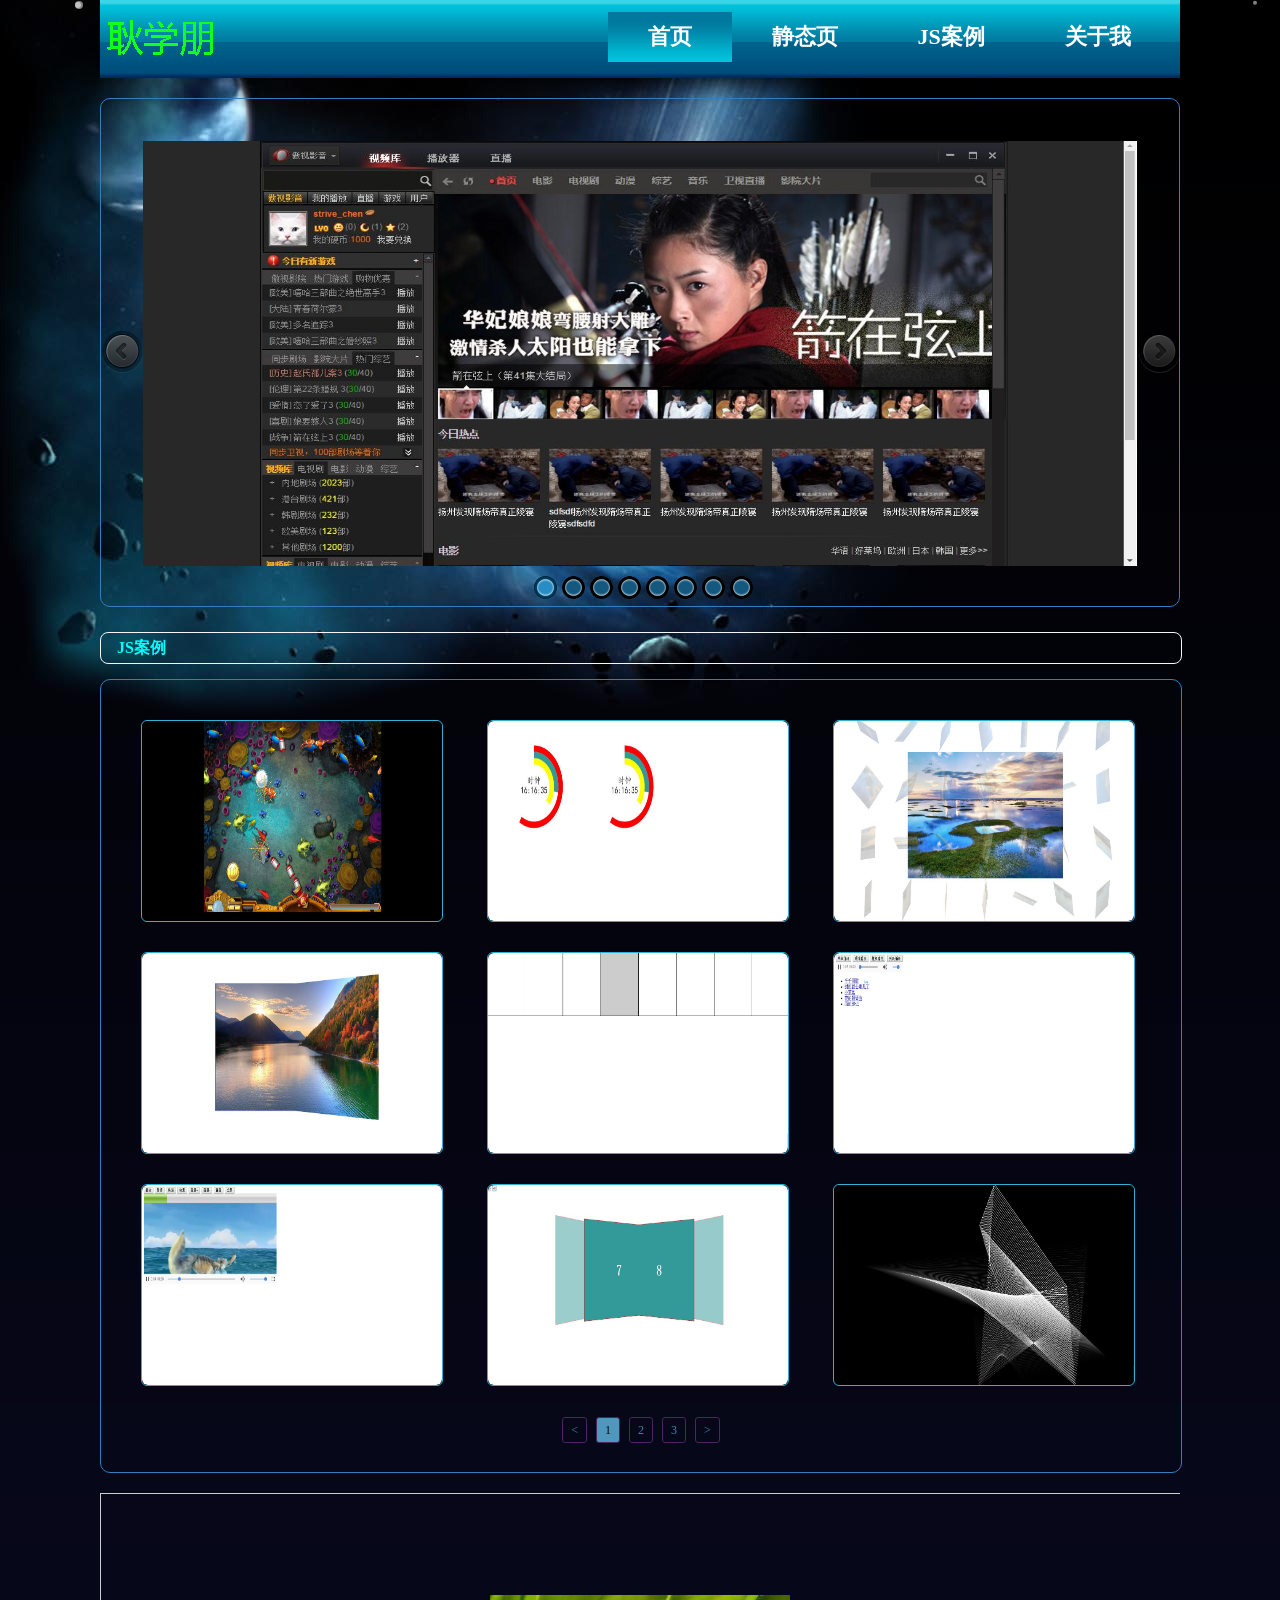
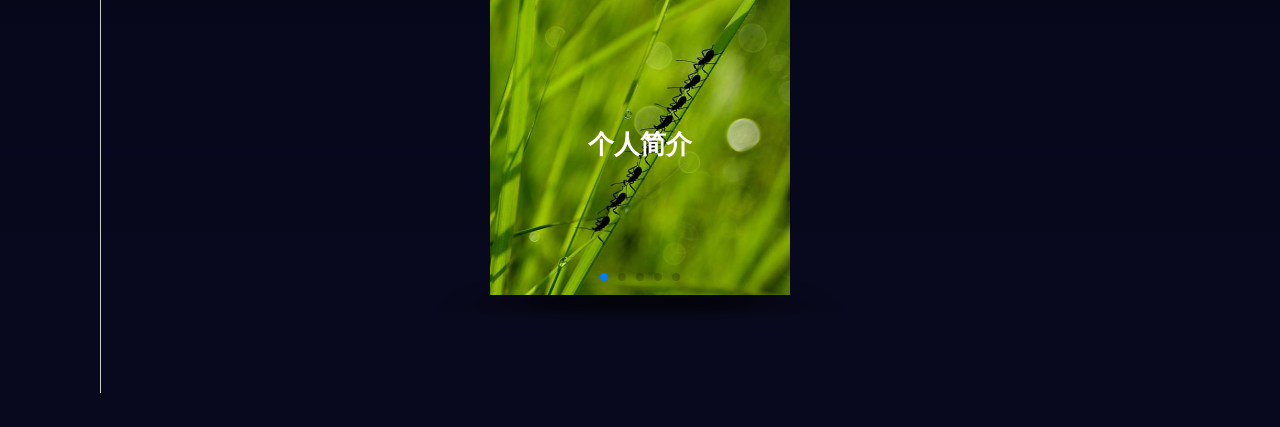
<file: index.html>
<!DOCTYPE html>
<html lang="en">
<head>
    <meta charset="UTF-8">
    <title>I know that my future is not just a dream.</title>
    <link rel="shortcut icon" href="images/G.jpg" type="">
    <link href="css/base.css" type="text/css" rel="stylesheet"/>
    <link rel="stylesheet" href="css/index.css" type="text/css"/>
    <link rel="stylesheet" href="css/swiper.min.css">
    <!--<link rel="stylesheet" href="css/jquery.mobile-1.4.5.min.css">-->
    <script src="js/common.js"></script>
    <script src="js/jquery-1.7.2.js"></script>
    <script src="js/doMove.js"></script>
    <script src="js/index.js"></script>
    <script src="js/swiper.min.js"></script>
   <!-- <script src="js/jquery.mobile-1.4.5.min.js"></script>-->
</head>
<body>
    <canvas></canvas>
    <div class="index_bg"></div>
    <div class="wrap">
        <!--head-------------------------------------->
        <div class="clearfix" id="navigation">
            <a href="https://xingkonglishi123.github.io/xp.github.io/." class="logo">耿学朋</a>
            <ul class="fr">
                <li>
                    <a href="#navigation">首页</a>
                </li>
                <li>
                    <a href="#carousel">静态页</a>
                </li>
                <li>
                    <a href="#big_title">JS案例</a>
                </li>
                <li>
                    <a href="#contact">关于我</a>
                </li>
                <li class="active"></li>
            </ul>
        </div>
        <!--css------------------------------------>
        <div id="carousel">
            <div class="border">
                <ul class="clearfix">
                    <li>
                        <a href="耿学朋-整站/playerObject/index.html" target="_blank">
                            <img src="images/player.jpg" alt="">
                        </a>
                    </li>
                    <li>
                        <a href="耿学朋-整站/360/index.html" target="_blank">
                            <img src="images/360.jpg" alt="">
                        </a>
                    </li>
                    <li>
                        <a href="耿学朋-整站/OPPO/index.html" target="_blank">
                            <img src="images/oppo.jpg" alt="">
                        </a>
                    </li>
                    <li>
                        <a href="耿学朋-整站/小米/index.html" target="_blank">
                            <img src="images/xiaomi.jpg" alt="">
                        </a>
                    </li>
                    <li>
                        <a href="耿学朋-整站/灵魂回响/index.html" target="_blank">
                            <img src="images/linghun.jpg" alt="">
                        </a>
                    </li>
                    <li>
                        <a href="耿学朋-整站/美丽说/code/美丽说.html" target="_blank">
                            <img src="images/meili.png" alt="">
                        </a>
                    </li>
                    <li>
                        <a href="耿学朋-整站/美团/index.html" target="_blank">
                            <img src="images/meituan.jpg" alt="">
                        </a>
                    </li>
                    <li>
                        <a href="耿学朋-整站/美团集合/首页.html" target="_blank">
                            <img src="images/meiji.jpg" alt="">
                        </a>
                    </li>
                </ul>
            </div>
            <div class="index-number clearfix">

                <a href="javascript:;" class="active fl">
                    <img src="images/index2-slide-bg.png" alt="">
                    <img src="images/index2-slide-bg2.png" alt="" class="active">
                </a>

                <a href="javascript:;" class="fl">
                    <img src="images/index2-slide-bg.png" alt="">
                    <img src="images/index2-slide-bg2.png" alt="" class="active">
                </a>

                <a href="javascript:;" class="fl">
                    <img src="images/index2-slide-bg.png" alt="">
                    <img src="images/index2-slide-bg2.png" alt="" class="active">
                </a>

                <a href="javascript:;" class="fl">
                    <img src="images/index2-slide-bg.png" alt="">
                    <img src="images/index2-slide-bg2.png" alt="" class="active">
                </a>

                <a href="javascript:;" class="fl">
                    <img src="images/index2-slide-bg.png" alt="">
                    <img src="images/index2-slide-bg2.png" alt="" class="active">
                </a>
                <a href="javascript:;" class="fl">
                    <img src="images/index2-slide-bg.png" alt="">
                    <img src="images/index2-slide-bg2.png" alt="" class="active">
                </a>

                <a href="javascript:;" class="fl">
                    <img src="images/index2-slide-bg.png" alt="">
                    <img src="images/index2-slide-bg2.png" alt="" class="active">
                </a>

                <a href="javascript:;" class="fl">
                    <img src="images/index2-slide-bg.png" alt="">
                    <img src="images/index2-slide-bg2.png" alt="" class="active">
                </a>

            </div>
            <a href="javascript:;" class="prev" id="prev"></a>
            <a href="javascript:;" class="next" id="next"></a>
        </div>
        <!--js---------------------------------------------->
        <h2 class="big_title" id="big_title">JS案例</h2>

        <div class="index_js_list" >
                <div class="js_list">
                    <ul class="clearfix active">
                        <li>
                            <a href="js案例/简易捕鱼达人/简易捕鱼达人.html" target="_blank">
                                <img src="images/fish.jpg" alt="" class="show">
                                <div class="layer">
                                    <div class="transparent_layer"></div>
                                    <img src="images/add.png" alt="">
                                    <span>简易捕鱼达人</span>
                                </div>
                            </a>
                        </li>
                        <li>
                            <a href="js案例/时钟组件/环形时钟.html" target="_blank">
                                <img src="images/clock.jpg" alt="" class="show">
                                <div class="layer">
                                    <div class="transparent_layer"></div>
                                    <img src="images/add.png" alt="">
                                    <span>环形时钟组件</span>
                                </div>
                            </a>
                        </li>
                        <li>
                            <a href="js案例/爆炸/爆炸.html" target="_blank">
                                <img src="images/baozha.jpg" alt="" class="show">
                                <div class="layer">
                                    <div class="transparent_layer"></div>
                                    <img src="images/add.png" alt="">
                                    <span>爆炸</span>
                                </div>
                            </a>
                        </li>
                        <li>
                            <a href="js案例/翻页/翻页.html" target="_blank">
                                <img src="images/fanye.jpg" alt="" class="show">
                                <div class="layer">
                                    <div class="transparent_layer"></div>
                                    <img src="images/add.png" alt="">
                                    <span>翻页</span>
                                </div>
                            </a>
                        </li>
                        <li>
                            <a href="js案例/钢琴/钢琴.html" target="_blank">
                                <img src="images/gangqing.jpg" alt="" class="show">
                                <div class="layer">
                                    <div class="transparent_layer"></div>
                                    <img src="images/add.png" alt="">
                                    <span>钢琴</span>
                                </div>
                            </a>
                        </li>
                        <li>
                            <a href="js案例/音乐播放器/音乐播放器.html" target="_blank">
                                <img src="images/yinyue.jpg" alt="" class="show">
                                <div class="layer">
                                    <div class="transparent_layer"></div>
                                    <img src="images/add.png" alt="">
                                    <span>音乐播放器</span>
                                </div>
                            </a>
                        </li>
                        <li>
                            <a href="js案例/自定义video/自定义video.html" target="_blank">
                                <img src="images/video.jpg" alt="" class="show">
                                <div class="layer">
                                    <div class="transparent_layer"></div>
                                    <img src="images/add.png" alt="">
                                    <span>自定义video</span>
                                </div>
                            </a>
                        </li>
                        <li>
                            <a href="js案例/3D作品展示/3D作品展示.html" target="_blank">
                                <img src="images/3dzpzs.jpg" alt="" class="show">
                                <div class="layer">
                                    <div class="transparent_layer"></div>
                                    <img src="images/add.png" alt="">
                                    <span>3D作品展示</span>
                                </div>
                            </a>
                        </li>
                        <li>
                            <a href="js案例/Windows屏保/windows屏保.html" target="_blank">
                                <img src="images/Windows.jpg" alt="" class="show">
                                <div class="layer">
                                    <div class="transparent_layer"></div>
                                    <img src="images/add.png" alt="">
                                    <span>Windows屏保</span>
                                </div>
                            </a>
                        </li>
                    </ul>
                    <ul class="clearfix">
                        <li>
                            <a href="js案例/3D图片轮换/demo.html" target="_blank">
                                <img src="images/lunhuan.jpg" alt="" class="show">
                                <div class="layer">
                                    <div class="transparent_layer"></div>
                                    <img src="images/add.png" alt="">
                                    <span>3D图片轮换</span>
                                </div>
                            </a>
                        </li>
                        <li>
                            <a href="js案例/apple/苹果菜单.html" target="_blank">
                                <img src="images/apple.jpg" alt="" class="show">
                                <div class="layer">
                                    <div class="transparent_layer"></div>
                                    <img src="images/add.png" alt="">
                                    <span>苹果菜单</span>
                                </div>
                            </a>
                        </li>
                        <li>
                            <a href="js案例/baidu/baidu.html" target="_blank">
                                <img src="images/baidu.jpg" alt="" class="show">
                                <div class="layer">
                                    <div class="transparent_layer"></div>
                                    <img src="images/add.png" alt="">
                                    <span>百度搜索</span>
                                </div>
                            </a>
                        </li>
                        <li>
                            <a href="js案例/iPhone图片查看器/zns_demo.html" target="_blank">
                                <img src="images/iphone.jpg" alt="" class="show">
                                <div class="layer">
                                    <div class="transparent_layer"></div>
                                    <img src="images/add.png" alt="">
                                    <span>iPhone图片查看器</span>
                                </div>
                            </a>
                        </li>
                        <li>
                            <a href="js案例/3D环形图/3D环形图.html" target="_blank">
                                <img src="images/3D环形图.jpg" alt="" class="show">
                                <div class="layer">
                                    <div class="transparent_layer"></div>
                                    <img src="images/add.png" alt="">
                                    <span>3D环形图</span>
                                </div>
                            </a>
                        </li>
                        <li>
                            <a href="js案例/官网作品展示/官网作品展示.html" target="_blank">
                                <img src="images/zuopingzhanshi.jpg" alt="" class="show">
                                <div class="layer">
                                    <div class="transparent_layer"></div>
                                    <img src="images/add.png" alt="">
                                    <span>作品展示</span>
                                </div>
                            </a>
                        </li>
                        <li>
                            <a href="js案例/球/球.html" target="_blank">
                                <img src="images/球.jpg" alt="" class="show">
                                <div class="layer">
                                    <div class="transparent_layer"></div>
                                    <img src="images/add.png" alt="">
                                    <span>足球</span>
                                </div>
                            </a>
                        </li>
                        <li>
                            <a href="js案例/穿墙/穿墙.html" target="_blank">
                                <img src="images/chuanqiang.jpg" alt="" class="show">
                                <div class="layer">
                                    <div class="transparent_layer"></div>
                                    <img src="images/add.png" alt="">
                                    <span>穿墙</span>
                                </div>
                            </a>
                        </li>
                        <li>
                            <a href="js案例/记分牌时钟_files/记分牌时钟.html" target="_blank">
                                <img src="images/shizhong.jpg" alt="" class="show">
                                <div class="layer">
                                    <div class="transparent_layer"></div>
                                    <img src="images/add.png" alt="">
                                    <span>记分牌时钟</span>
                                </div>
                            </a>
                        </li>
                    </ul>
                    <ul class="clearfix">
                        <li>
                            <a href="js案例/分步运动/分步运动.html" target="_blank">
                                <img src="images/分步运动.jpg" alt="" class="show">
                                <div class="layer">
                                    <div class="transparent_layer"></div>
                                    <img src="images/add.png" alt="">
                                    <span>分步运动</span>
                                </div>
                            </a>
                        </li>
                        <li>
                            <a href="js案例/无缝滚动/无缝滚动-左右.html" target="_blank">
                                <img src="images/无缝滚动.jpg" alt="" class="show">
                                <div class="layer">
                                    <div class="transparent_layer"></div>
                                    <img src="images/add.png" alt="">
                                    <span>无缝滚动</span>
                                </div>
                            </a>
                        </li>
                        <li>
                            <a href="js案例/放大镜/放大镜.html" target="_blank">
                                <img src="images/放大镜.jpg" alt="" class="show">
                                <div class="layer">
                                    <div class="transparent_layer"></div>
                                    <img src="images/add.png" alt="">
                                    <span>放大镜</span>
                                </div>
                            </a>
                        </li>
                        <li>
                            <a href="js案例/瀑布流.html" target="_blank">
                                <img src="images/瀑布流.jpg" alt="" class="show">
                                <div class="layer">
                                    <div class="transparent_layer"></div>
                                    <img src="images/add.png" alt="">
                                    <span>瀑布流</span>
                                </div>
                            </a>
                        </li>
                        <li>
                            <a href="js案例/延时加载/延时加载.html" target="_blank">
                                <img src="images/延时加载.jpg" alt="" class="show">
                                <div class="layer">
                                    <div class="transparent_layer"></div>
                                    <img src="images/add.png" alt="">
                                    <span>延时加载</span>
                                </div>
                            </a>
                        </li>
                        <li>
                            <a href="js案例/作品列表.html" target="_blank">
                                <img src="images/作品列表.jpg" alt="" class="show">
                                <div class="layer">
                                    <div class="transparent_layer"></div>
                                    <img src="images/add.png" alt="">
                                    <span>作品列表</span>
                                </div>
                            </a>
                        </li>
                        <li>
                            <a href="js案例/瑞丽手风琴效果/瑞丽手风琴效果.html" target="_blank">
                                <img src="images/fenqing.jpg" alt="" class="show">
                                <div class="layer">
                                    <div class="transparent_layer"></div>
                                    <img src="images/add.png" alt="">
                                    <span>瑞丽手风琴效果</span>
                                </div>
                            </a>
                        </li>
                        <li>
                            <a href="js案例/圆/圆.html" target="_blank">
                                <img src="images/yuan.jpg" alt="" class="show">
                                <div class="layer">
                                    <div class="transparent_layer"></div>
                                    <img src="images/add.png" alt="">
                                    <span>运动圆</span>
                                </div>
                            </a>
                        </li>
                        <li>
                            <a href="js案例/Windows屏保/windows屏保.html" target="_blank">
                                <img src="images/Windows.jpg" alt="" class="show">
                                <div class="layer">
                                    <div class="transparent_layer"></div>
                                    <img src="images/add.png" alt="">
                                    <span>Windows屏保</span>
                                </div>
                            </a>
                        </li>
                    </ul>
                </div>
                <div class="page" >
                    <a href="javascript:;">&lt;</a>
                    <a href="javascript:;" class="active">1</a>
                    <a href="javascript:;">2</a>
                    <a href="javascript:;">3</a>
                    <!--<a href="javascript:;">4</a>
                    <a href="javascript:;">5</a>-->
                    <a href="javascript:;">&gt;</a>
                </div>
            </div>
        <!--------------------简介--------------------------->
        <div class="contact" id="contact">
            <iframe src="html/baidu-map.html" width="100%" height="500" frameborder="0" style="border:0" scrolling="no"></iframe>

            <!-- Swiper -->
            <div class="swiper-container">
                <div class="swiper-wrapper">
                    <div class="swiper-slide" style="background-image:url(images/nature1.jpg)">个人简介</div>
                    <div class="swiper-slide" style="background-image:url(images/nature2.jpg)">耿学朋</div>
                    <div class="swiper-slide" style="background-image:url(images/nature3.jpg)">135-2005-9405</div>
                    <div class="swiper-slide" style="background-image:url(images/nature4.jpg)">gengxuepeng1991@163.com</div>
                    <div class="swiper-slide" style="background-image:url(images/nature5.jpg)">未完待续</div>
                </div>
                <!-- Add Pagination -->
                <div class="swiper-pagination"></div>
            </div>
        </div>
        <!----------------返回顶部------------------------>
        <div class="back-top"></div>




































    </div>
</body>
</html>
</file>
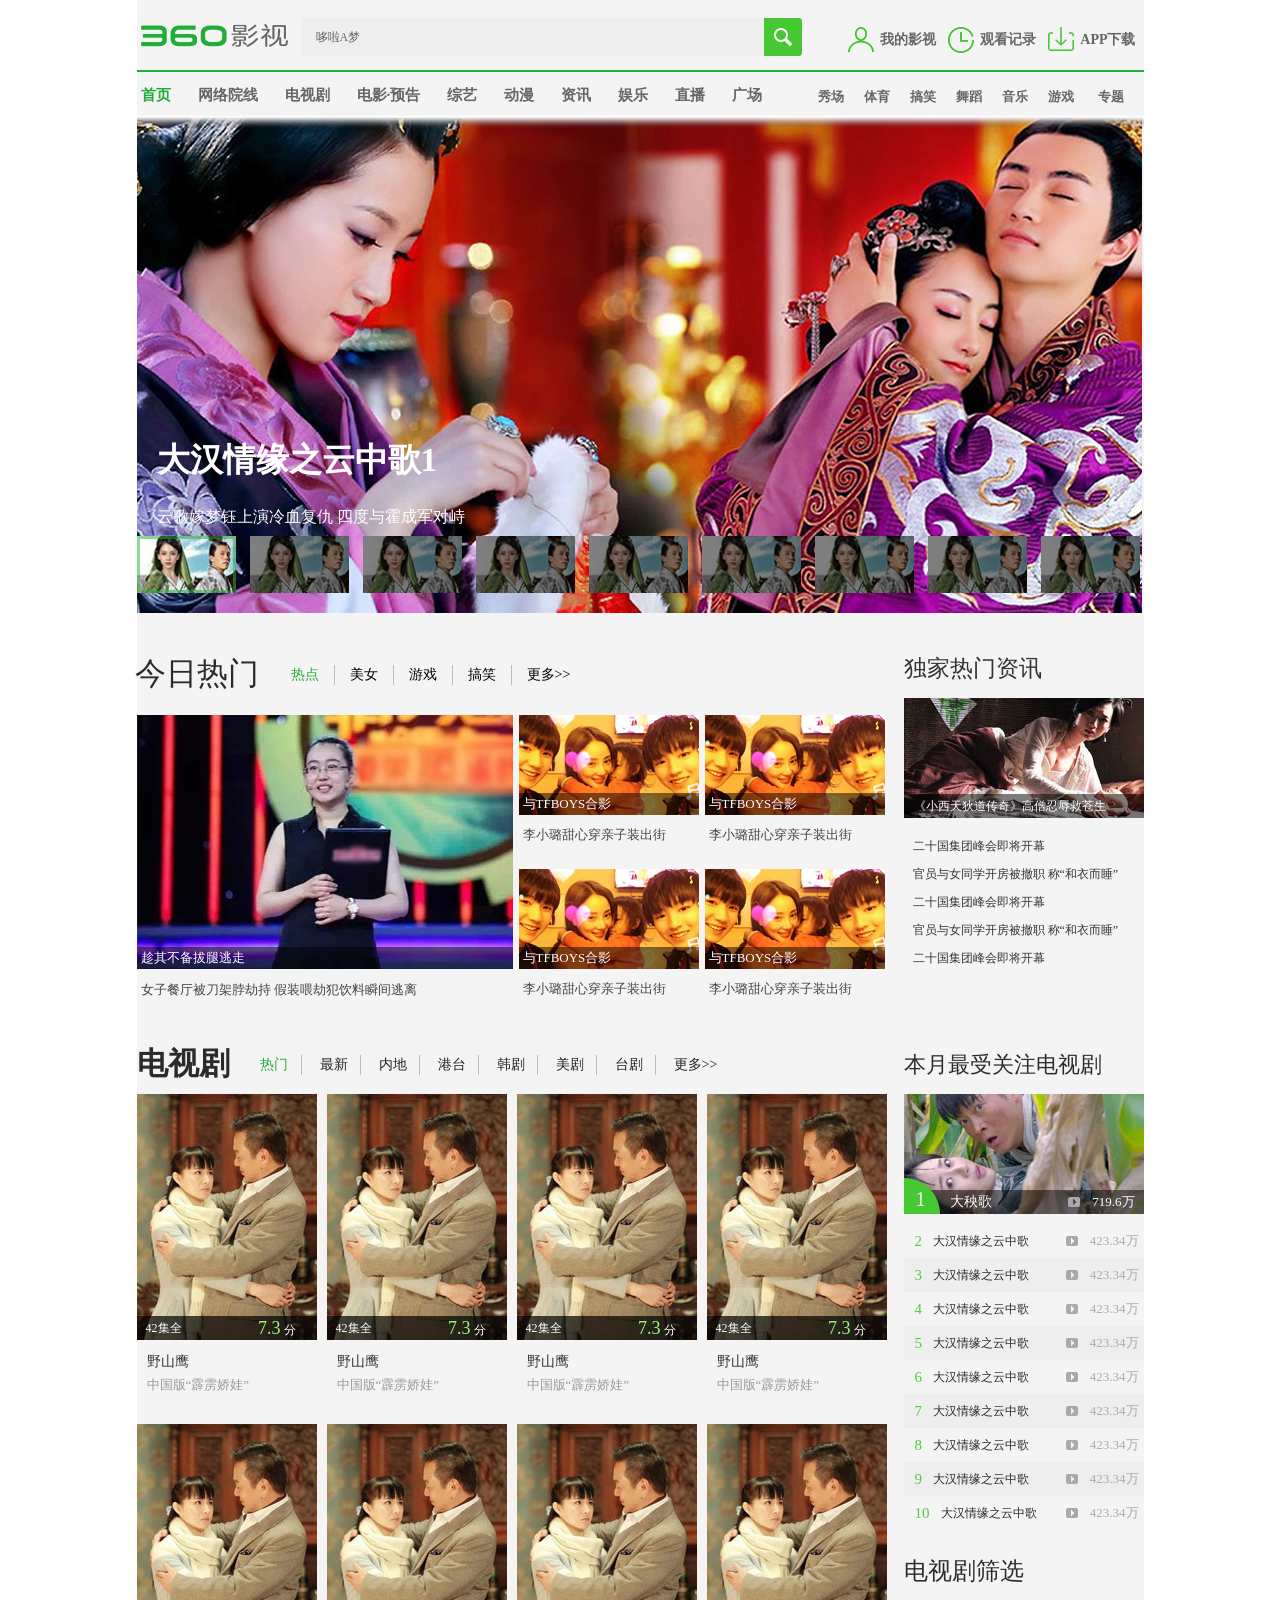
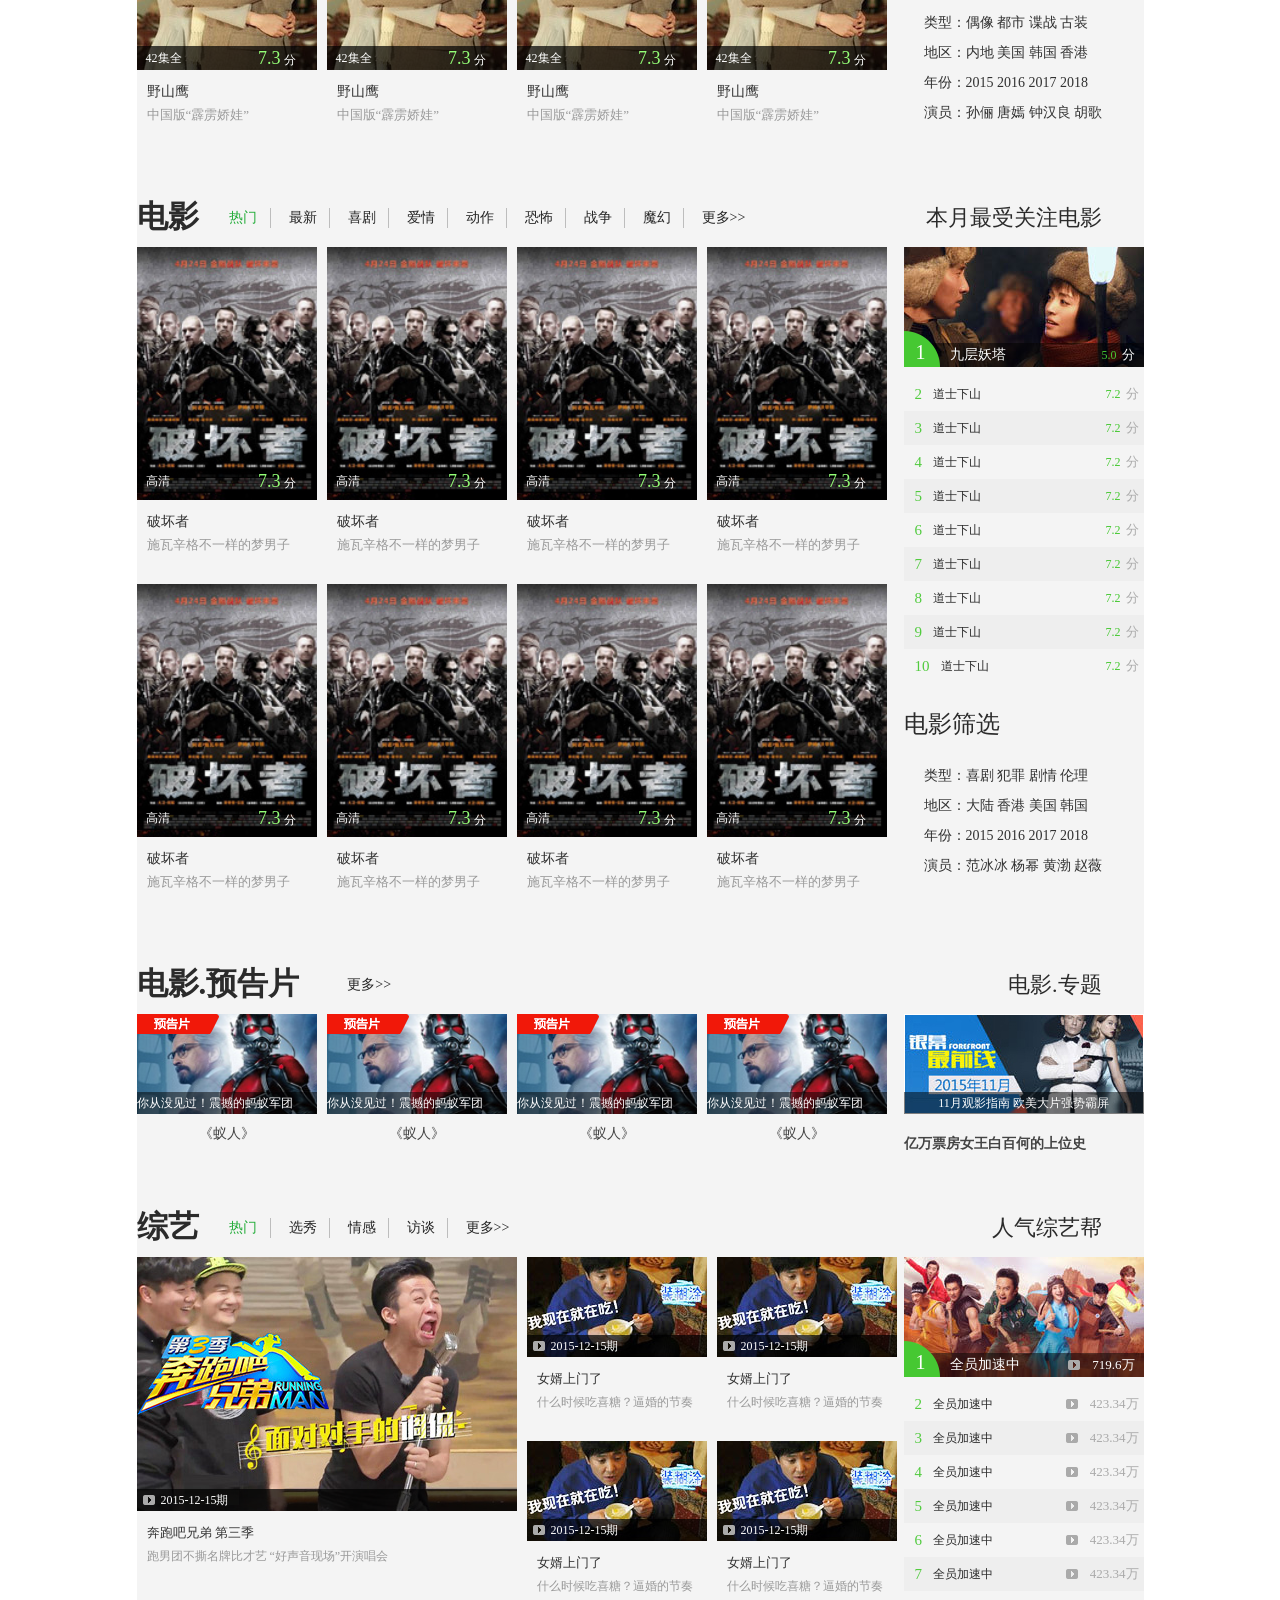
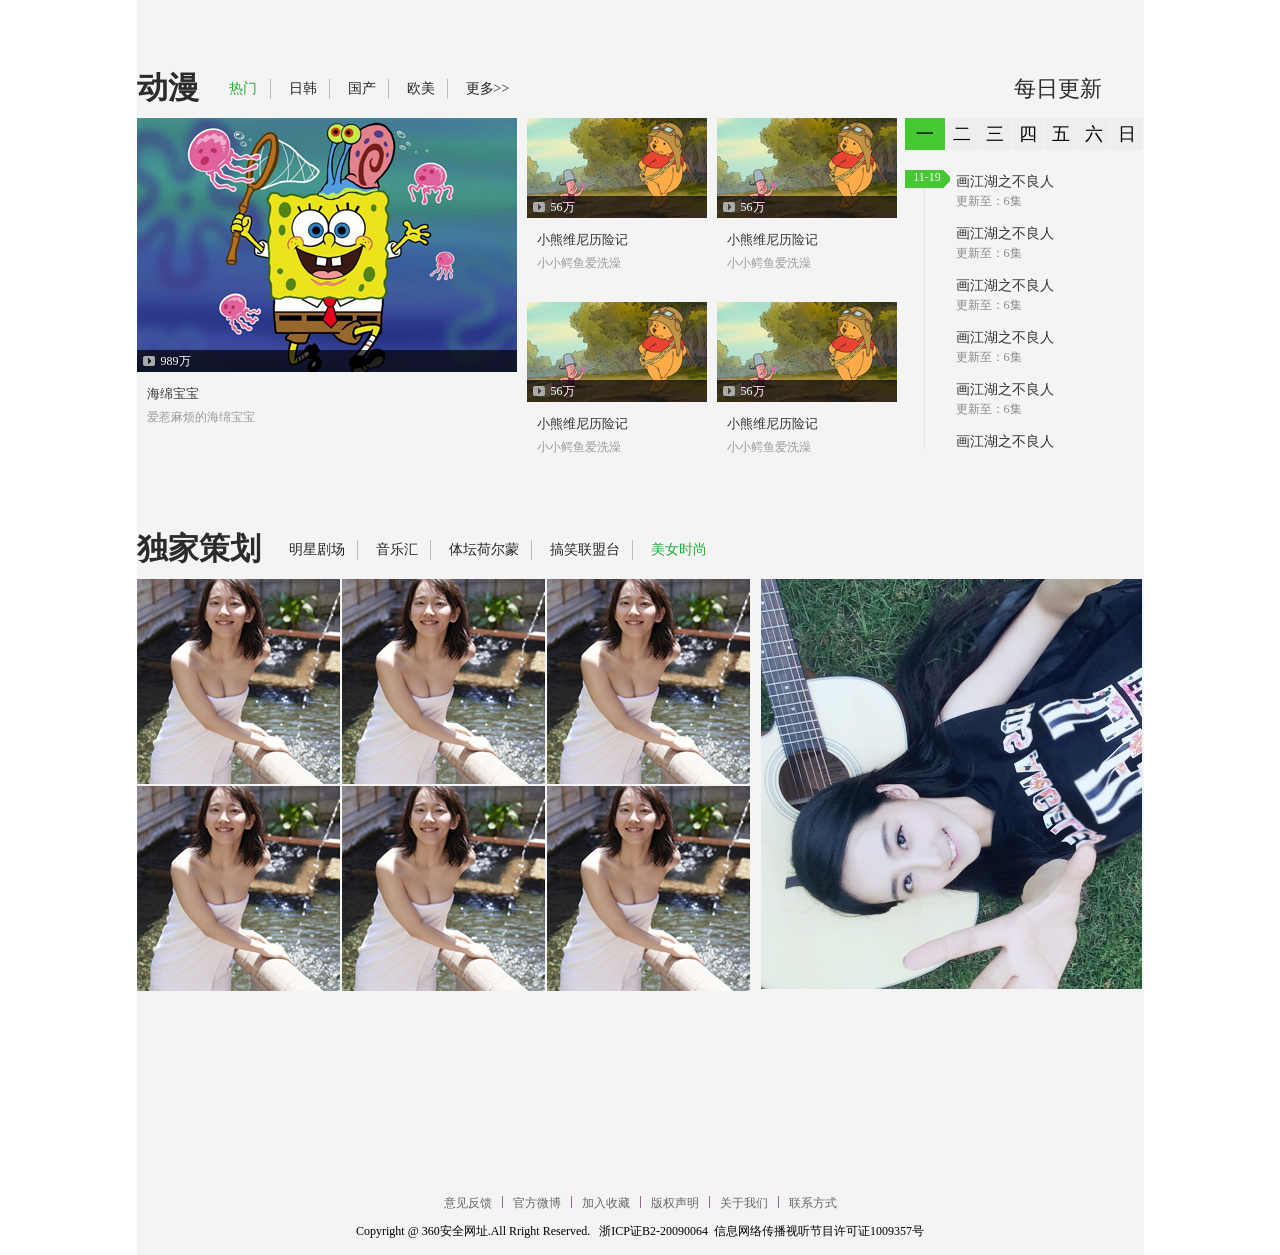
<file: 耿学朋-整站/360/index.html>
<!doctype html>
<html>
<head>
<meta charset="utf-8">
<title>无标题文档</title>
<link href="css/base.css" rel="stylesheet"/>
<link href="css/index.css" rel="stylesheet"/>
</head>

<body>
	<div class="wrap">
    	<div class="top clearfix">
        	<h1 class="fl">
            	<a class="fl" href="#">360</a>
            </h1>
            <div class="sou fl">
            	<input class="box fl" type="text" value="哆啦A梦" />
                <input class="suo fl" type="button" />
            </div>
            <ul class="fr">
            	<li class="li1 fl">
                	<i></i>
                	<a href="#">我的影视</a>               
                </li>
                <li class="li2 fl">
                	<i></i>
                	<a href="#">观看记录</a>               
                </li>
                <li class="li3 fl">
                	<i></i>
                	<a href="#">APP下载</a>               
                </li>
            </ul>
        </div>
        <div class="dh clearfix">
        	<ul class="fl">
            	<li><a class="a1" href="#">首页</a></li>
                <li><a href="#">网络院线</a></li>
                <li><a href="#">电视剧</a></li>
                <li><a href="#">电影·预告</a></li>
                <li><a href="#">综艺</a></li>
                <li><a href="#">动漫</a></li>
                <li><a href="#">资讯</a></li>
                <li><a href="#">娱乐</a></li>
                <li><a href="#">直播</a></li>
                <li><a href="#">广场</a></li>
            </ul>
            <ol class="fr">
            	<li><a href="#">秀场</a></li>
                <li><a href="#">体育</a></li>
                <li><a href="#">搞笑</a></li>
                <li><a href="#">舞蹈</a></li>
                <li><a href="#">音乐</a></li>
                <li><a href="#">游戏</a></li>
                <li><a class="a1" href="#">专题</a></li>
            </ol>
        </div>
        <div class="lbt">
        	<ul id="ul">
            	<li class="one">
                	<img src="images/1.jpg" alt="" />
                    <img class="top1" src="images/4.png" alt="" />
                    <p class="p1">大汉情缘之云中歌1</p>
                    <p class="p2">云歌嫁梦钰上演冷血复仇 四度与霍成军对峙</p>
                </li>
                <li>
                	<img src="images/1.jpg" alt="" />
                    <img class="top1" src="images/4.png" alt="" />
                    <p class="p1">大汉情缘之云中歌2</p>
                    <p class="p2">云歌嫁梦钰上演冷血复仇 四度与霍成军对峙</p>
                </li>
                <li>
                	<img src="images/1.jpg" alt="" />
                    <img class="top1" src="images/4.png" alt="" />
                    <p class="p1">大汉情缘之云中歌3</p>
                    <p class="p2">云歌嫁梦钰上演冷血复仇 四度与霍成军对峙</p>
                </li>
                <li>
                	<img src="images/1.jpg" alt="" />
                    <img class="top1" src="images/4.png" alt="" />
                    <p class="p1">大汉情缘之云中歌4</p>
                    <p class="p2">云歌嫁梦钰上演冷血复仇 四度与霍成军对峙</p>
                </li>
                <li>
                	<img src="images/1.jpg" alt="" />
                    <img class="top1" src="images/4.png" alt="" />
                    <p class="p1">大汉情缘之云中歌5</p>
                    <p class="p2">云歌嫁梦钰上演冷血复仇 四度与霍成军对峙</p>
                </li>
                <li>
                	<img src="images/1.jpg" alt="" />
                    <img class="top1" src="images/4.png" alt="" />
                    <p class="p1">大汉情缘之云中歌6</p>
                    <p class="p2">云歌嫁梦钰上演冷血复仇 四度与霍成军对峙</p>
                </li>
                <li>
                	<img src="images/1.jpg" alt="" />
                    <img class="top1" src="images/4.png" alt="" />
                    <p class="p1">大汉情缘之云中歌7</p>
                    <p class="p2">云歌嫁梦钰上演冷血复仇 四度与霍成军对峙</p>
                </li>
                <li>
                	<img src="images/1.jpg" alt="" />
                    <img class="top1" src="images/4.png" alt="" />
                    <p class="p1">大汉情缘之云中歌8</p>
                    <p class="p2">云歌嫁梦钰上演冷血复仇 四度与霍成军对峙</p>
                </li>
                <li>
                	<img src="images/1.jpg" alt="" />
                    <img class="top1" src="images/4.png" alt="" />
                    <p class="p1">大汉情缘之云中歌9</p>
                    <p class="p2">云歌嫁梦钰上演冷血复仇 四度与霍成军对峙</p>
                </li>
            </ul>
            <ol id="ol" class="clearfix">
            	<li>
                	<img src="images/t01a9978e10be9f7ba2.jpg" alt="" />
                    <p class="one"></p>
                </li>
                <li>
                	<img src="images/t01a9978e10be9f7ba2.jpg" alt="" />
                    <p></p>
                </li>
                <li>
                	<img src="images/t01a9978e10be9f7ba2.jpg" alt="" />
                    <p></p>
                </li>
                <li>
                	<img src="images/t01a9978e10be9f7ba2.jpg" alt="" />
                    <p></p>
                </li>
                <li>
                	<img src="images/t01a9978e10be9f7ba2.jpg" alt="" />
                    <p></p>
                </li>
                <li>
                	<img src="images/t01a9978e10be9f7ba2.jpg" alt="" />
                    <p></p>
                </li>
                <li>
                	<img src="images/t01a9978e10be9f7ba2.jpg" alt="" />
                    <p></p>
                </li>
                <li>
                	<img src="images/t01a9978e10be9f7ba2.jpg" alt="" />
                    <p></p>
                </li>
                <li>
                	<img src="images/t01a9978e10be9f7ba2.jpg" alt="" />
                    <p></p>
                </li>
            </ol>
        </div>
        <!---------轮播图----------->
        <div class="rm clearfix">
        	<div class="lt fl">
            	<div class="box clearfix">
                    <h2>今日热门</h2>
                    <a class="a1" href="#">热点</a>
                    <a href="#">美女</a>
                    <a href="#">游戏</a>
                    <a href="#">搞笑</a>
                    <a href="#">更多>></a>
                </div>
                <ul class="clearfix">
                	<li class="li1 fl">
                    	<img src="images/2.jpg" alt="" />
                        <div></div>
                        <p class="p1">趁其不备拔腿逃走</p>
                        <p class="p2">女子餐厅被刀架脖劫持 假装喂劫犯饮料瞬间逃离</p>
                    </li>
                    <li class="li2 fl">
                    	<img src="images/3.jpg" alt="" />
                        <div></div>
                        <p class="p1">与TFBOYS合影</p>
                        <p class="p2">李小璐甜心穿亲子装出街</p>
                    </li>
                    <li class="li2 fl">
                    	<img src="images/3.jpg" alt="" />
                        <div></div>
                        <p class="p1">与TFBOYS合影</p>
                        <p class="p2">李小璐甜心穿亲子装出街</p>
                    </li>
                    <li class="li2 fl">
                    	<img src="images/3.jpg" alt="" />
                        <div></div>
                        <p class="p1">与TFBOYS合影</p>
                        <p class="p2">李小璐甜心穿亲子装出街</p>
                    </li>
                    <li class="li2 fl">
                    	<img src="images/3.jpg" alt="" />
                        <div></div>
                        <p class="p1">与TFBOYS合影</p>
                        <p class="p2">李小璐甜心穿亲子装出街</p>
                    </li>
                </ul>
            </div>
            <div class="rt fr">
            	<h2>独家热门资讯</h2>
                <div class="tu">
                	<img src="images/4.jpg" alt="" />
                    <div></div>
                    <p>《小西天狄道传奇》高僧忍辱救苍生</p>
                </div>
                <p>二十国集团峰会即将开幕<br />
                   官员与女同学开房被撤职 称“和衣而睡”<br />
                   二十国集团峰会即将开幕<br />
                   官员与女同学开房被撤职 称“和衣而睡”<br />
                   二十国集团峰会即将开幕<br />
                </p>
            </div>
        </div>
        <!---------热门----------->
        <div class="dsj clearfix">
        	<div class="box clearfix">
            	<h2>电视剧</h2>
                <a class="one" href="#">热门</a>
                <a href="#">最新</a>
                <a href="#">内地</a>
                <a href="#">港台</a>
                <a href="#">韩剧</a>
                <a href="#">美剧</a>
                <a href="#">台剧</a>
                <a href="#">更多>></a>
                <h3>本月最受关注电视剧</h3>
            </div>
            <div class="box1 fl">
            	<ul class="clearfix">
            	<li>
                	<img src="images/t01a973cf9ac7efb862.jpg" alt="" />
                    <div></div>
                    <p class="p1 clearfix">
                    	<span>42集全</span> 
                        <i>
                        	<b>7.3</b>
                            <em>分</em>
                        </i>
                    </p>
                    <a href="#">野山鹰</a>
                    <p class="p2">中国版“霹雳娇娃”</p>
                </li>
                <li>
                	<img src="images/t01a973cf9ac7efb862.jpg" alt="" />
                    <div></div>
                    <p class="p1 clearfix">
                    	<span>42集全</span> 
                        <i>
                        	<b>7.3</b>
                            <em>分</em>
                        </i>
                    </p>
                    <a href="#">野山鹰</a>
                    <p class="p2">中国版“霹雳娇娃”</p>
                </li>
                <li>
                	<img src="images/t01a973cf9ac7efb862.jpg" alt="" />
                    <div></div>
                    <p class="p1 clearfix">
                    	<span>42集全</span> 
                        <i>
                        	<b>7.3</b>
                            <em>分</em>
                        </i>
                    </p>
                    <a href="#">野山鹰</a>
                    <p class="p2">中国版“霹雳娇娃”</p>
                </li>
                <li>
                	<img src="images/t01a973cf9ac7efb862.jpg" alt="" />
                    <div></div>
                    <p class="p1 clearfix">
                    	<span>42集全</span> 
                        <i>
                        	<b>7.3</b>
                            <em>分</em>
                        </i>
                    </p>
                    <a href="#">野山鹰</a>
                    <p class="p2">中国版“霹雳娇娃”</p>
                </li>
                <li>
                	<img src="images/t01a973cf9ac7efb862.jpg" alt="" />
                    <div></div>
                    <p class="p1 clearfix">
                    	<span>42集全</span> 
                        <i>
                        	<b>7.3</b>
                            <em>分</em>
                        </i>
                    </p>
                    <a href="#">野山鹰</a>
                    <p class="p2">中国版“霹雳娇娃”</p>
                </li>
                <li>
                	<img src="images/t01a973cf9ac7efb862.jpg" alt="" />
                    <div></div>
                    <p class="p1 clearfix">
                    	<span>42集全</span> 
                        <i>
                        	<b>7.3</b>
                            <em>分</em>
                        </i>
                    </p>
                    <a href="#">野山鹰</a>
                    <p class="p2">中国版“霹雳娇娃”</p>
                </li>
                <li>
                	<img src="images/t01a973cf9ac7efb862.jpg" alt="" />
                    <div></div>
                    <p class="p1 clearfix">
                    	<span>42集全</span> 
                        <i>
                        	<b>7.3</b>
                            <em>分</em>
                        </i>
                    </p>
                    <a href="#">野山鹰</a>
                    <p class="p2">中国版“霹雳娇娃”</p>
                </li>
                <li>
                	<img src="images/t01a973cf9ac7efb862.jpg" alt="" />
                    <div></div>
                    <p class="p1 clearfix">
                    	<span>42集全</span> 
                        <i>
                        	<b>7.3</b>
                            <em>分</em>
                        </i>
                    </p>
                    <a href="#">野山鹰</a>
                    <p class="p2">中国版“霹雳娇娃”</p>
                </li>
                </ul>
            </div>    
            <div class="rt fr">
            	<ol>
                	<li class="one">
                    	<img src="images/5.jpg" alt="" />
                        <div></div>
                        <strong>1</strong>
                        <p class="clearfix">
                        	<span>大秧歌</span>
                            <b>
                            	<i></i>
                                <em>719.6万</em>
                            </b>
                        </p>
                    </li>
                    <li class="li1 clearfix">
                    	<b>2</b>
                        <span>大汉情缘之云中歌</span>
                        <p class="p3">
                        	<i></i>
                            <em>423.34万</em>
                        </p>
                    </li>
                    <li class="li2 li1 clearfix">
                    	<b>3</b>
                        <span>大汉情缘之云中歌</span>
                        <p class="p3">
                        	<i></i>
                            <em>423.34万</em>
                        </p>
                    </li>
                    <li class="li1 clearfix">
                    	<b>4</b>
                        <span>大汉情缘之云中歌</span>
                        <p class="p3">
                        	<i></i>
                            <em>423.34万</em>
                        </p>
                    </li>
                    <li class="li2 li1 clearfix">
                    	<b>5</b>
                        <span>大汉情缘之云中歌</span>
                        <p class="p3">
                        	<i></i>
                            <em>423.34万</em>
                        </p>
                    </li>
                    <li class="li1 clearfix">
                    	<b>6</b>
                        <span>大汉情缘之云中歌</span>
                        <p class="p3">
                        	<i></i>
                            <em>423.34万</em>
                        </p>
                    </li>
                    <li class="li2 li1 clearfix">
                    	<b>7</b>
                        <span>大汉情缘之云中歌</span>
                        <p class="p3">
                        	<i></i>
                            <em>423.34万</em>
                        </p>
                    </li>
                    <li class="li1 clearfix">
                    	<b>8</b>
                        <span>大汉情缘之云中歌</span>
                        <p class="p3">
                        	<i></i>
                            <em>423.34万</em>
                        </p>
                    </li>
                    <li class="li2 li1 clearfix">
                    	<b>9</b>
                        <span>大汉情缘之云中歌</span>
                        <p class="p3">
                        	<i></i>
                            <em>423.34万</em>
                        </p>
                    </li>
                    <li class="li1 clearfix">
                    	<b>10</b>
                        <span>大汉情缘之云中歌</span>
                        <p class="p3">
                        	<i></i>
                            <em>423.34万</em>
                        </p>
                    </li>
                </ol>
                <dl>
                	<dt>电视剧筛选</dt>
                    <dd>类型：偶像 都市 谍战 古装</dd>
                    <dd>地区：内地 美国 韩国 香港</dd>
                    <dd>年份：2015 2016 2017 2018</dd>
                    <dd>演员：孙俪 唐嫣 钟汉良 胡歌</dd>
                </dl>
            </div>
        </div>
        <!---------电视剧----------->
        <div class="dy clearfix">
        	<div class="box clearfix">
            	<h2>电影</h2>
                <a class="one" href="#">热门</a>
                <a href="#">最新</a>
                <a href="#">喜剧</a>
                <a href="#">爱情</a>
                <a href="#">动作</a>
                <a href="#">恐怖</a>
                <a href="#">战争</a>
                <a href="#">魔幻</a>
                <a href="#">更多>></a>
                <h3>本月最受关注电影</h3>
            </div>
            <div class="box1 fl">
            	<ul class="clearfix">
                    <li>
                        <img src="images/t01f55f33193a6cc590.jpg" alt="" />
                        <div></div>
                        <p class="p1 clearfix">
                            <span>高清</span> 
                            <i>
                                <b>7.3</b>
                                <em>分</em>
                            </i>
                        </p>
                        <a href="#">破坏者</a>
                        <p class="p2">施瓦辛格不一样的梦男子</p>
                    </li>
                    <li>
                        <img src="images/t01f55f33193a6cc590.jpg" alt="" />
                        <div></div>
                        <p class="p1 clearfix">
                            <span>高清</span> 
                            <i>
                                <b>7.3</b>
                                <em>分</em>
                            </i>
                        </p>
                        <a href="#">破坏者</a>
                        <p class="p2">施瓦辛格不一样的梦男子</p>
                    </li>
                    <li>
                        <img src="images/t01f55f33193a6cc590.jpg" alt="" />
                        <div></div>
                        <p class="p1 clearfix">
                            <span>高清</span> 
                            <i>
                                <b>7.3</b>
                                <em>分</em>
                            </i>
                        </p>
                        <a href="#">破坏者</a>
                        <p class="p2">施瓦辛格不一样的梦男子</p>
                    </li>
                    <li>
                        <img src="images/t01f55f33193a6cc590.jpg" alt="" />
                        <div></div>
                        <p class="p1 clearfix">
                            <span>高清</span> 
                            <i>
                                <b>7.3</b>
                                <em>分</em>
                            </i>
                        </p>
                        <a href="#">破坏者</a>
                        <p class="p2">施瓦辛格不一样的梦男子</p>
                    </li>
                    <li>
                        <img src="images/t01f55f33193a6cc590.jpg" alt="" />
                        <div></div>
                        <p class="p1 clearfix">
                            <span>高清</span> 
                            <i>
                                <b>7.3</b>
                                <em>分</em>
                            </i>
                        </p>
                        <a href="#">破坏者</a>
                        <p class="p2">施瓦辛格不一样的梦男子</p>
                    </li>
                    <li>
                        <img src="images/t01f55f33193a6cc590.jpg" alt="" />
                        <div></div>
                        <p class="p1 clearfix">
                            <span>高清</span> 
                            <i>
                                <b>7.3</b>
                                <em>分</em>
                            </i>
                        </p>
                        <a href="#">破坏者</a>
                        <p class="p2">施瓦辛格不一样的梦男子</p>
                    </li>
                    <li>
                        <img src="images/t01f55f33193a6cc590.jpg" alt="" />
                        <div></div>
                        <p class="p1 clearfix">
                            <span>高清</span> 
                            <i>
                                <b>7.3</b>
                                <em>分</em>
                            </i>
                        </p>
                        <a href="#">破坏者</a>
                        <p class="p2">施瓦辛格不一样的梦男子</p>
                    </li>
                    <li>
                        <img src="images/t01f55f33193a6cc590.jpg" alt="" />
                        <div></div>
                        <p class="p1 clearfix">
                            <span>高清</span> 
                            <i>
                                <b>7.3</b>
                                <em>分</em>
                            </i>
                        </p>
                        <a href="#">破坏者</a>
                        <p class="p2">施瓦辛格不一样的梦男子</p>
                    </li> 
                </ul>
            </div>    
            <div class="rt fr">
            	<ol>
                	<li class="one">
                    	<img src="images/t01d2bec268fdc9f215.jpg" alt="" />
                        <div></div>
                        <strong>1</strong>
                        <p class="clearfix">
                        	<span>九层妖塔</span>
                            <b>
                            	<i>5.0</i>
                                <em>分</em>
                            </b>
                        </p>
                    </li>
                    <li class="li1 clearfix">
                    	<b>2</b>
                        <span>道士下山</span>
                        <p class="p3">
                        	<i>7.2</i>
                            <em>分</em>
                        </p>
                    </li>
                    <li class="li2 li1 clearfix">
                    	<b>3</b>
                        <span>道士下山</span>
                        <p class="p3">
                        	<i>7.2</i>
                            <em>分</em>
                        </p>
                    </li>
                    <li class="li1 clearfix">
                    	<b>4</b>
                        <span>道士下山</span>
                        <p class="p3">
                        	<i>7.2</i>
                            <em>分</em>
                        </p>
                    </li>
                    <li class="li2 li1 clearfix">
                    	<b>5</b>
                        <span>道士下山</span>
                        <p class="p3">
                        	<i>7.2</i>
                            <em>分</em>
                        </p>
                    </li>
                    <li class="li1 clearfix">
                    	<b>6</b>
                        <span>道士下山</span>
                        <p class="p3">
                        	<i>7.2</i>
                            <em>分</em>
                        </p>
                    </li>
                    <li class="li2 li1 clearfix">
                    	<b>7</b>
                       <span>道士下山</span>
                        <p class="p3">
                        	<i>7.2</i>
                            <em>分</em>
                        </p>
                    </li>
                    <li class="li1 clearfix">
                    	<b>8</b>
                        <span>道士下山</span>
                        <p class="p3">
                        	<i>7.2</i>
                            <em>分</em>
                        </p>
                    </li>
                    <li class="li2 li1 clearfix">
                    	<b>9</b>
                       <span>道士下山</span>
                        <p class="p3">
                        	<i>7.2</i>
                            <em>分</em>
                        </p>
                    </li>
                    <li class="li1 clearfix">
                    	<b>10</b>
                        <span>道士下山</span>
                        <p class="p3">
                        	<i>7.2</i>
                            <em>分</em>
                        </p>
                    </li>
                </ol>
                <dl>
                	<dt>电影筛选</dt>
                    <dd>类型：喜剧 犯罪 剧情 伦理</dd>
                    <dd>地区：大陆 香港 美国 韩国</dd>
                    <dd>年份：2015 2016 2017 2018</dd>
                    <dd>演员：范冰冰 杨幂 黄渤 赵薇</dd>
                </dl>
            </div>
        </div>    
        <!---------电影----------->
        <div class="yg clearfix">
        	<div class="box clearfix">
            	<h2>电影.预告片</h2>
                <a href="#">更多>></a>
                <h3>电影.专题</h3>
            </div>
            <ul>
            	<li>
                	<img class="img" src="images/t017596727a65736062.jpg" alt=""/>
                    <img class="im" src="images/5.png" alt="" />
                    <div></div>
                    <p>你从没见过！震撼的蚂蚁军团</p>
                    <a href="#">《蚁人》</a>
                </li>
                <li>
                	<img class="img" src="images/t017596727a65736062.jpg" alt=""/>
                    <img class="im" src="images/5.png" alt="" />
                    <div></div>
                    <p>你从没见过！震撼的蚂蚁军团</p>
                    <a href="#">《蚁人》</a>
                </li>
                <li>
                	<img class="img" src="images/t017596727a65736062.jpg" alt=""/>
                    <img class="im" src="images/5.png" alt="" />
                    <div></div>
                    <p>你从没见过！震撼的蚂蚁军团</p>
                    <a href="#">《蚁人》</a>
                </li>
                <li>
                	<img class="img" src="images/t017596727a65736062.jpg" alt=""/>
                    <img class="im" src="images/5.png" alt="" />
                    <div></div>
                    <p>你从没见过！震撼的蚂蚁军团</p>
                    <a href="#">《蚁人》</a>
                </li>
                <li class="bot">
                	<img class="img" src="images/6.jpg" alt=""/>
                    <div></div>
                    <p>11月观影指南 欧美大片强势霸屏</p>
                    <a href="#">亿万票房女王白百何的上位史</a>
                </li>
            </ul>
        </div>
        <!---------预告----------->
        <div class="zy clearfix">
        	<div class="box clearfix">
            	<h2>综艺</h2>
                <a class="one" href="#">热门</a>
                <a href="#">选秀</a>
                <a href="#">情感</a>
                <a href="#">访谈</a>
                <a href="#">更多>></a>
                <h3>人气综艺帮</h3>
            </div>
            <div class="box1 fl">
            	<ul class="clearfix">
                    <li class="li1">
                        <img src="images/t01f7331447c8444211.jpg" alt="" />
                        <div></div>
                        <p class="p1 clearfix">
                        	<b></b>
                            <em>2015-12-15期</em>
                        </p>
                        <a href="#">奔跑吧兄弟 第三季</a>
                        <p class="p2">跑男团不撕名牌比才艺 “好声音现场”开演唱会</p>
                    </li>
                    <li class="li1 li2">
                        <img src="images/t0129150034cb0fd033.jpg" alt="" />
                        <div></div>
                        <p class="p1 clearfix">
                            <b></b>
                            <em>2015-12-15期</em>
                        </p>
                        <a href="#">女婿上门了</a>
                        <p class="p2">什么时候吃喜糖？逼婚的节奏</p>
                    </li>
                    <li class="li1 li2">
                        <img src="images/t0129150034cb0fd033.jpg" alt="" />
                        <div></div>
                        <p class="p1 clearfix">
                            <b></b>
                            <em>2015-12-15期</em>
                        </p>
                        <a href="#">女婿上门了</a>
                        <p class="p2">什么时候吃喜糖？逼婚的节奏</p>
                    </li>
                    <li class="li1 li2">
                        <img src="images/t0129150034cb0fd033.jpg" alt="" />
                        <div></div>
                        <p class="p1 clearfix">
                            <b></b>
                            <em>2015-12-15期</em>
                        </p>
                        <a href="#">女婿上门了</a>
                        <p class="p2">什么时候吃喜糖？逼婚的节奏</p>
                    </li>
                    <li class="li1 li2">
                        <img src="images/t0129150034cb0fd033.jpg" alt="" />
                        <div></div>
                        <p class="p1 clearfix">
                            <b></b>
                            <em>2015-12-15期</em>
                        </p>
                        <a href="#">女婿上门了</a>
                        <p class="p2">什么时候吃喜糖？逼婚的节奏</p>
                    </li>
                </ul>
            </div>    
            <div class="rt fr">
            	<ol>
                	<li class="one">
                    	<img src="images/t01565ae109d01e6b47.jpg" alt="" />
                        <div></div>
                        <strong>1</strong>
                        <p class="clearfix">
                        	<span>全员加速中</span>
                            <b>
                            	<i></i>
                                <em>719.6万</em>
                            </b>
                        </p>
                    </li>
                    <li class="li1 clearfix">
                    	<b>2</b>
                        <span>全员加速中</span>
                        <p class="p3">
                        	<i></i>
                            <em>423.34万</em>
                        </p>
                    </li>
                    <li class="li2 li1 clearfix">
                    	<b>3</b>
                        <span>全员加速中</span>
                        <p class="p3">
                        	<i></i>
                            <em>423.34万</em>
                        </p>
                    </li>
                    <li class="li1 clearfix">
                    	<b>4</b>
                        <span>全员加速中</span>
                        <p class="p3">
                        	<i></i>
                            <em>423.34万</em>
                        </p>
                    </li>
                    <li class="li2 li1 clearfix">
                    	<b>5</b>
                        <span>全员加速中</span>
                        <p class="p3">
                        	<i></i>
                            <em>423.34万</em>
                        </p>
                    </li>
                    <li class="li1 clearfix">
                    	<b>6</b>
                        <span>全员加速中</span>
                        <p class="p3">
                        	<i></i>
                            <em>423.34万</em>
                        </p>
                    </li>
                    <li class="li2 li1 clearfix">
                    	<b>7</b>
                        <span>全员加速中</span>
                        <p class="p3">
                        	<i></i>
                            <em>423.34万</em>
                        </p>
                    </li>
                </ol>
            </div>
        </div>
        <!---------综艺----------->
        <div class="dm clearfix">
        	<div class="box clearfix">
            	<h2>动漫</h2>
                <a class="one" href="#">热门</a>
                <a href="#">日韩</a>
                <a href="#">国产</a>
                <a href="#">欧美</a>
                <a href="#">更多>></a>
                <h3>每日更新</h3>
            </div>
            <div class="box1 fl">
            	<ul class="clearfix">
                    <li class="li1">
                        <img src="images/t0158be0b7f78864e3a.png" alt="" />
                        <div></div>
                        <p class="p1 clearfix">
                        	<b></b>
                            <em>989万</em>
                        </p>
                        <a href="#">海绵宝宝</a>
                        <p class="p2">爱惹麻烦的海绵宝宝</p>
                    </li>
                    <li class="li1 li2">
                        <img src="images/7.jpg" alt="" />
                        <div></div>
                        <p class="p1 clearfix">
                            <b></b>
                            <em>56万</em>
                        </p>
                        <a href="#">小熊维尼历险记</a>
                        <p class="p2">小小鳄鱼爱洗澡</p>
                    </li>
                        <li class="li1 li2">
                        <img src="images/7.jpg" alt="" />
                        <div></div>
                        <p class="p1 clearfix">
                            <b></b>
                            <em>56万</em>
                        </p>
                        <a href="#">小熊维尼历险记</a>
                        <p class="p2">小小鳄鱼爱洗澡</p>
                    </li>
                        <li class="li1 li2">
                        <img src="images/7.jpg" alt="" />
                        <div></div>
                        <p class="p1 clearfix">
                            <b></b>
                            <em>56万</em>
                        </p>
                        <a href="#">小熊维尼历险记</a>
                        <p class="p2">小小鳄鱼爱洗澡</p>
                    </li>
                        <li class="li1 li2">
                        <img src="images/7.jpg" alt="" />
                        <div></div>
                        <p class="p1 clearfix">
                            <b></b>
                            <em>56万</em>
                        </p>
                        <a href="#">小熊维尼历险记</a>
                        <p class="p2">小小鳄鱼爱洗澡</p>
                    </li>
                </ul>
            </div>    
            <div class="rt fr">
            	<ol class="clearfix">
                	<li class="one">一</li>
                    <li>二</li>
                    <li>三</li>
                    <li>四</li>
                    <li>五</li>
                    <li>六</li>
                    <li>日</li>
                </ol>
                <ul>
                	<li>
                    	<a href="#">画江湖之不良人</a>
                        <p>更新至：6集</p>
                    </li>
                    <li>
                    	<a href="#">画江湖之不良人</a>
                        <p>更新至：6集</p>
                    </li>
                    <li>
                    	<a href="#">画江湖之不良人</a>
                        <p>更新至：6集</p>
                    </li>
                    <li>
                    	<a href="#">画江湖之不良人</a>
                        <p>更新至：6集</p>
                    </li>
                    <li>
                    	<a href="#">画江湖之不良人</a>
                        <p>更新至：6集</p>
                    </li>
                    <li>
                    	<a href="#">画江湖之不良人</a>
                        <p>更新至：6集</p>
                    </li>
                </ul>
                <div class="bot">11-19</div>
            </div>
        </div> 
        <!---------动漫-----------> 
        <div class="duj clearfix">
        	<div class="box clearfix">
            	<h2>独家策划</h2>
                <a href="#">明星剧场</a>
                <a href="#">音乐汇</a>
                <a href="#">体坛荷尔蒙</a>
                <a href="#">搞笑联盟台</a>
                <a class="one" href="#">美女时尚</a>
            </div>
            <div class="tu clearfix">
            	<div class="lt fl">
                    <img src="images/8.jpg" alt="" />
                    <img src="images/8.jpg" alt="" />
                    <img src="images/8.jpg" alt="" />
                    <img src="images/8.jpg" alt="" />
                    <img src="images/8.jpg" alt="" />
                    <img src="images/8.jpg" alt="" />
                </div>
                <div class="rt fr">
                	<img src="images/9.jpg" alt="" />
                </div>
            </div>
        </div> 
        <!---------独家策划----------->  
        <div class="wei">
        	<ul class="clearfix">
            	<li class="one"><a href="#">意见反馈</a></li>
                <li><a href="#">官方微博</a></li>
                <li><a href="#">加入收藏</a></li>
                <li><a href="#">版权声明</a></li>
                <li><a href="#">关于我们</a></li>
                <li><a href="#">联系方式</a></li>
            </ul>
            <p>Copyright @ 360安全网址.All Rright Reserved.&nbsp; &nbsp;浙ICP证B2-20090064 &nbsp;信息网络传播视听节目许可证1009357号</p>
        </div>  
    </div>
</body>
<script>
	var ul=document.getElementById('ul');
	var bot=ul.getElementsByTagName('li');
	var ol=document.getElementById('ol');
	var an=ol.getElementsByTagName('p');
	for(var i=0;i<bot.length;i++){
		an[i].index=i;
		an[i].onclick=function(){
			for(var i=0;i<bot.length;i++){
				bot[i].style.display='none';
				an[i].style.background='#000';
				an[i].style.border='none';
				an[i].style.width='100%';
				an[i].style.height='100%';
				}
			this.style.background='none';
			this.style.border='3px solid #22ac38';
			this.style.width='93px';
			this.style.height='51px';
			bot[this.index].style.display='block';	
			}
		}
</script>
</html>
</file>
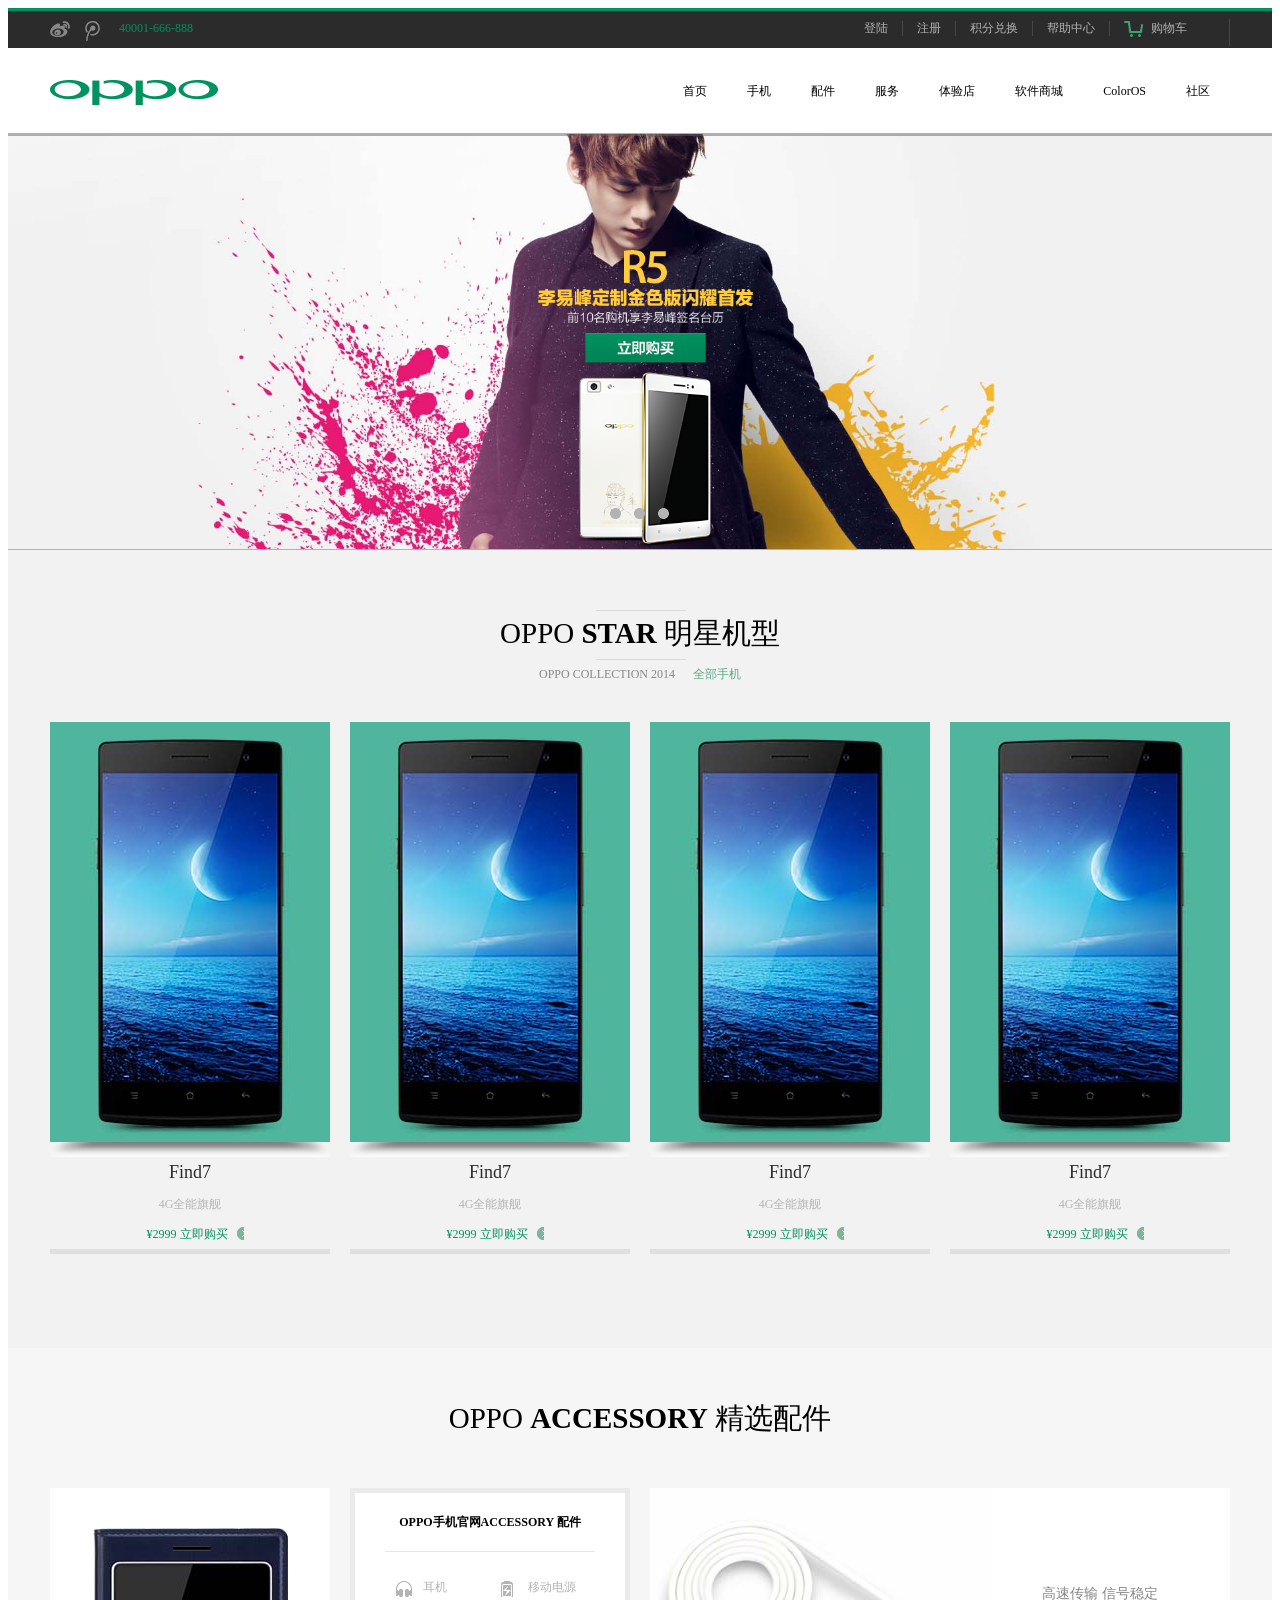
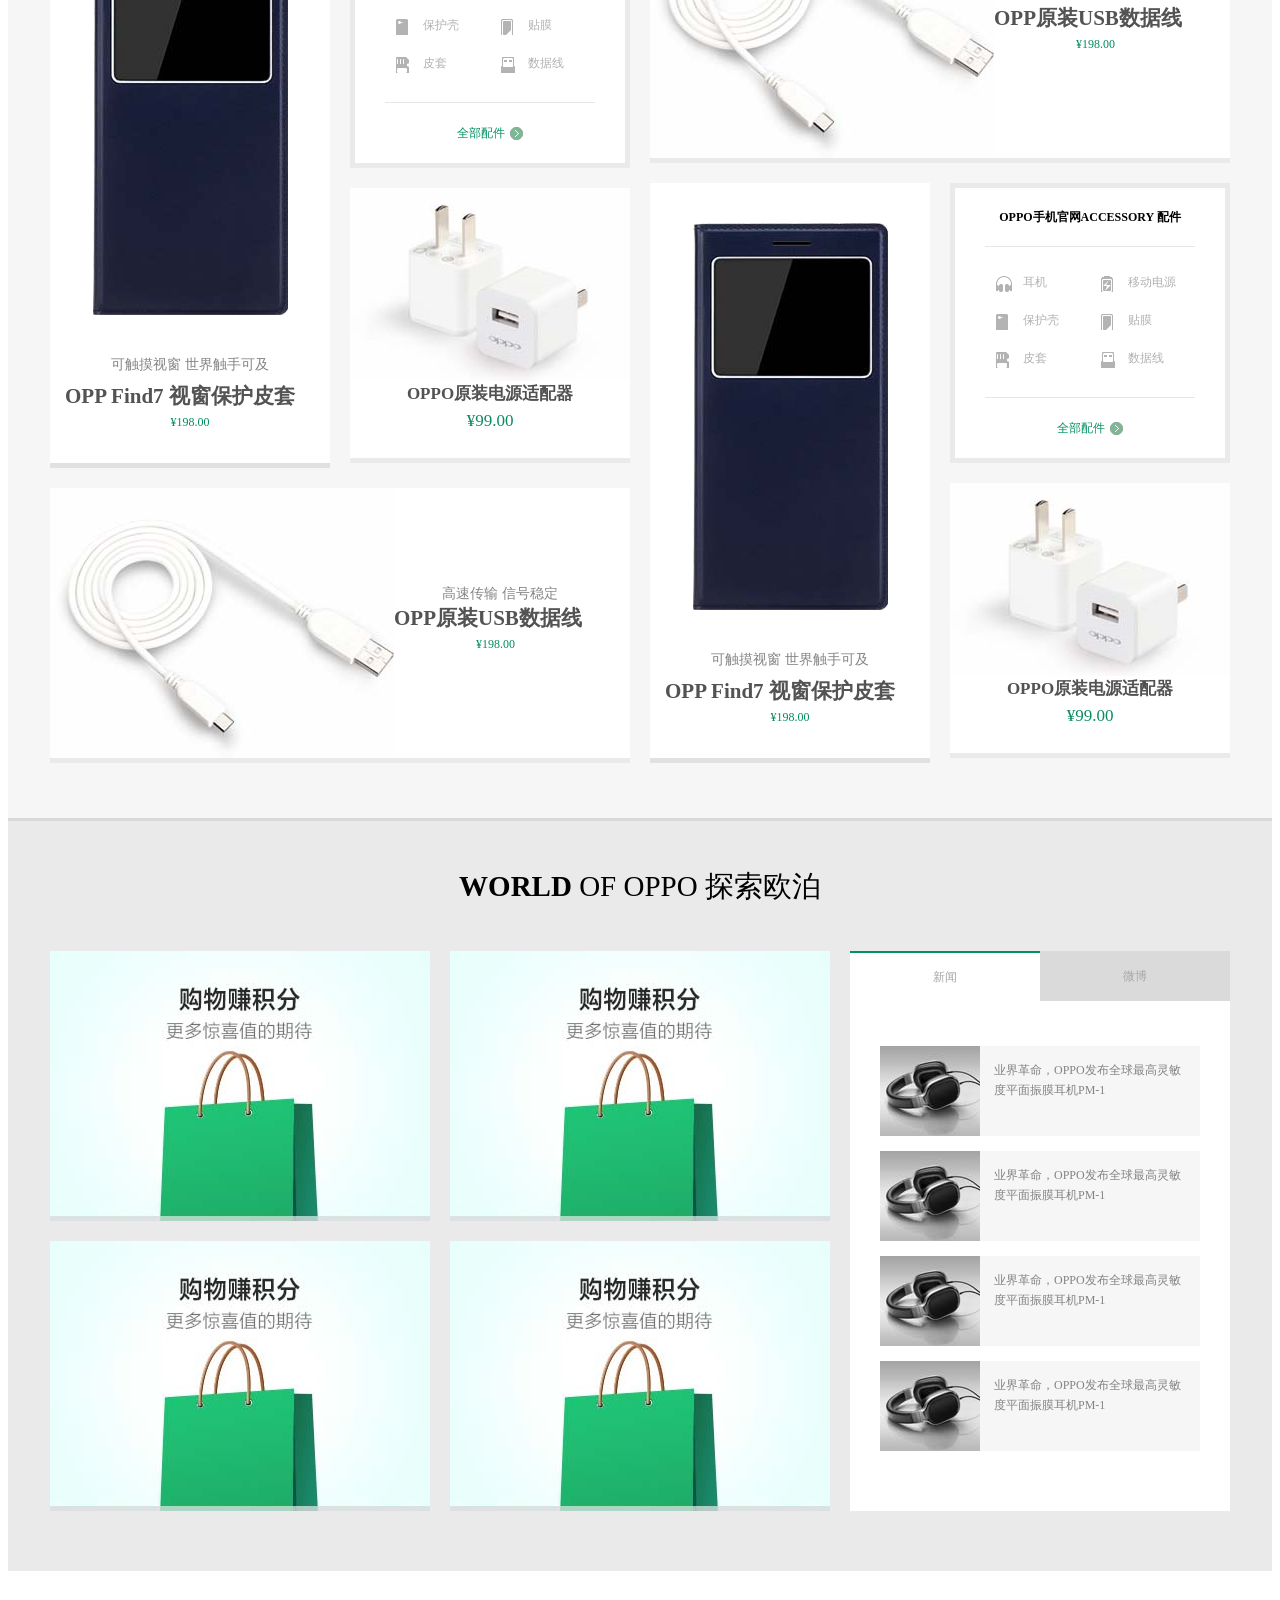
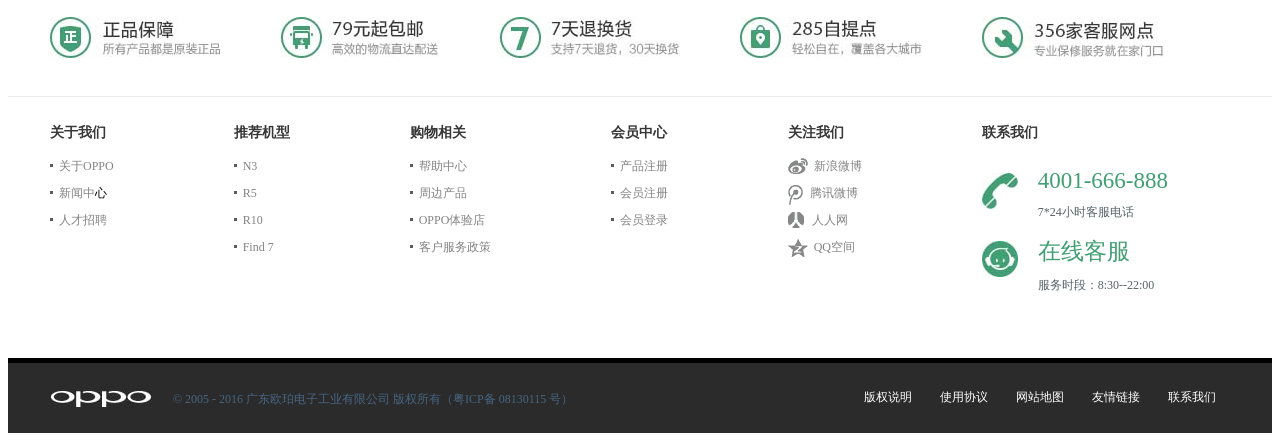
<file: 耿学朋-整站/OPPO/index.html>
<!doctype html>
<html>
<head>
<meta charset="utf-8">
<title>OPPO</title>
<link href="CSS/base.css" rel="stylesheet" />
<link href="CSS/index.css" rel="stylesheet" />
</head>

<body>
    <div class="banto wrap clearfix">
    	<div class="banxin">
            <div class="lt">
                <i></i>
                <b></b>
                <span>40001-666-888</span>
            </div>
            <ul>
                <li><a href="#">登陆</a></li>
                <li><a href="#">注册</a></li>
                <li><a href="#">积分兑换</a></li>
                <li><a href="#">帮助中心</a></li>
                <li class="car">
                	<b></b>
                    <a href="#">购物车</a>
                	<div class="kuan">快到碗里来！</div>
                </li>
            </ul>
		</div>            
    </div>
<!------------------登陆----------------------------->    
    <div class="logo wrap clearfix">
    	<div class="banxin">
            <a href="#" class="lt">oppo</a>
            <ul>
                <li><a href="#">首页</a></li>
                <li><a href="#">手机</a></li>
                <li><a href="#">配件</a></li>
                <li><a href="#">服务</a></li>
                <li><a href="#">体验店</a></li>
                <li><a href="#">软件商城</a></li>
                <li><a href="#">ColorOS</a></li>
                <li><a href="#">社区</a></li>
            </ul>
         </div>    
    </div>
<!--------------------logo-------------------------------->    
    <div class="lunbo wrap clearfix" >
    	<div class="xian"></div>
    	<img class="tu" src="images/1.jpg" alt="" />
    	<img class="tu2" src="images/5.png" alt="" />
        <div class="bot"></div>
        <div class="dian clearfix">
        	<i></i>
            <i></i>
            <i></i>
        </div>	
    </div>    
<!--------------------轮播图-------------------------------->     
     <div class="wrap1">
        <div class="box1 banxin">
            <h4>OPPO<strong> STAR</strong> 明星机型
            	<div class="gang"></div>
            </h4>
            <h5>OPPO COLLECTION 2014 <b>  全部手机</b></h5>
            <div class="clearfix">
                <div class="l">
                    <img src="images/2.jpg" alt="" />
                    <img src="images/8.png" alt="" />
                    <p><strong>Find7</strong><br /><i>4G全能旗舰</i><br /><b>¥2999  立即购买</b></p>
                </div>
                <div class="l">
                    <img src="images/2.jpg" alt="" />
                    <img src="images/8.png" alt="" />
                    <p><strong>Find7</strong><br /><i>4G全能旗舰</i><br /><b>¥2999  立即购买</b></p>
                </div>
                <div class="l">
                    <img src="images/2.jpg" alt="" />
                    <img src="images/8.png" alt="" />
                    <p><strong>Find7</strong><br /><i>4G全能旗舰</i><br /><b>¥2999  立即购买</b></p>
                </div>
                <div class="l">
                    <img src="images/2.jpg" alt="" />
                    <img src="images/8.png" alt="" />
                    <p><strong>Find7</strong><br /><i>4G全能旗舰</i><br /><b>¥2999  立即购买</b></p>
                </div>
            </div>
        </div>
     </div>   
<!--------------------第一页-------------------------------->    
    <div class="wrap2">
        <div class="box2 banxin clearfix">
            <h3>OPPO <strong>ACCESSORY</strong> 精选配件</h3>	
            <div class="lt">
                <div class="l">
                    <img src="images/3.jpg" alt="" />
                    <p>可触摸视窗 世界触手可及</p>
                    <a href="#">OPP Find7 视窗保护皮套</a>
                    <span>¥198.00</span>
                </div>
                <div class="r1">
                    <h6>OPPO手机官网ACCESSORY 配件</h6>
                    <ul class="clearfix">
                        <li class="li1"><span></span><b>耳机</b></li>
                        <li class="li1 li2"><span></span><b>移动电源</b></li>
                        <li class="li1 li3"><span></span><b>保护壳</b></li>
                        <li class="li1 li4"><span></span><b>贴膜</b></li>
                        <li class="li1 li5"><span></span><b>皮套</b></li>
                        <li class="li1 li6"><span></span><b>数据线</b></li>
                    </ul>
                    <p class="clearfix">
                        <a class="a1" href="#">全部配件</a>
                        <a class="a2" href="#"></a>
                    </p>    
                </div>
                <div class="r2">
                    <img src="images/4.jpg" alt="" />
                    <p><a href="">OPPO原装电源适配器</a><br /><span>¥99.00</span></p>
                </div>
                <div class="bot">
                    <img src="images/5.jpg" alt="" />
                    <p>高速传输 信号稳定</p>
                    <a href="#">OPP原装USB数据线</a>
                    <span>¥198.00</span>
                </div>
            </div>
            <div class="rt lt">
                <div class="bot">
                    <img src="images/5.jpg" alt="" />
                    <p>高速传输 信号稳定</p>
                    <a href="#">OPP原装USB数据线</a>
                    <span>¥198.00</span>
                </div>
                <div class="l">
                    <img src="images/3.jpg" alt="" />
                    <p>可触摸视窗 世界触手可及</p>
                    <a href="#">OPP Find7 视窗保护皮套</a>
                    <span>¥198.00</span>
                </div>
                <div class="r1">
                    <h6>OPPO手机官网ACCESSORY 配件</h6>
                    <ul class="clearfix">
                        <li class="li1"><span></span><b>耳机</b></li>
                        <li class="li1 li2"><span></span><b>移动电源</b></li>
                        <li class="li1 li3"><span></span><b>保护壳</b></li>
                        <li class="li1 li4"><span></span><b>贴膜</b></li>
                        <li class="li1 li5"><span></span><b>皮套</b></li>
                        <li class="li1 li6"><span></span><b>数据线</b></li>
                    </ul>
                    <p class="clearfix">
                        <a class="a1" href="#">全部配件</a>
                        <a class="a2" href="#"></a>
                    </p>    
                </div>
                <div class="r2">
                    <img src="images/4.jpg" alt="" />
                    <p><a href="">OPPO原装电源适配器</a><br /><span>¥99.00</span></p>
                </div>
                
            </div>
        </div>
	</div>         
<!--------------------第二页-------------------------------->        
    <div class="wrap3">
        <div class="box3 banxin clearfix">
            <h5><strong>WORLD</strong> OF OPPO 探索欧泊</h5>
            <div class="left">
            	<img src="images/6.jpg" alt="" />
                <img src="images/6.jpg" alt="" />
                <img src="images/6.jpg" alt="" />
                <img src="images/6.jpg" alt="" />
            </div>
            <div class="right">
            	<h3 class="clearfix">
                	<b>新闻</b>
                    <i>微博</i>
                </h3>
                <ol>
                	<li class="clearfix">
                    	<img src="images/7.jpg" alt="" />
                        <p>业界革命，OPPO发布全球最高灵敏度平面振膜耳机PM-1</p>
                    </li>
                    <li class="clearfix">
                    	<img src="images/7.jpg" alt="" />
                        <p>业界革命，OPPO发布全球最高灵敏度平面振膜耳机PM-1</p>
                    </li>
                    <li class="clearfix">
                    	<img src="images/7.jpg" alt="" />
                        <p>业界革命，OPPO发布全球最高灵敏度平面振膜耳机PM-1</p>
                    </li>
                    <li class="clearfix">
                    	<img src="images/7.jpg" alt="" />
                        <p>业界革命，OPPO发布全球最高灵敏度平面振膜耳机PM-1</p>
                    </li>
                </ol>
            </div>	
        </div>
    </div>
    
<!--------------------第三页-------------------------------->         
    <div class="wrap4">
        <div class="box4 banxin clearfix">
        	<img src="images/8.jpg" alt="" />
            <img src="images/9.jpg" alt="" />
            <img src="images/10.jpg" alt="" />
            <img src="images/11.jpg" alt="" />
            <img src="images/12.jpg" alt="" />
    	</div>
    </div>
    <div class="wrap">
        <div class="box5 banxin clearfix">
        	<dl>
            	<dt>关于我们</dt>
                <dd class="clearfix"><i></i><span><a href="#">关于OPPO</a></span></dd>
                <dd class="clearfix"><i></i><span><a href="#">新闻中</a>心</span></dd>
                <dd class="clearfix"><i></i><span><a href="#">人才招聘</a></span></dd>
            </dl>
            <dl>
            	<dt>推荐机型</dt>
                <dd class="clearfix"><i></i><span><a href="#">N3</a></span></dd>
                <dd class="clearfix"><i></i><span><a href="#">R5</a></span></dd>
                <dd class="clearfix"><i></i><span><a href="#">R10</a></span></dd>
                <dd class="clearfix"><i></i><span><a href="#">Find 7</a></span></dd>
            </dl>
            <dl>
            	<dt>购物相关</dt>
                <dd class="clearfix"><i></i><span><a href="#">帮助中心</a></span></dd>
                <dd class="clearfix"><i></i><span><a href="#">周边产品</a></span></dd>
                <dd class="clearfix"><i></i><span><a href="#">OPPO体验店</a></span></dd>
                 <dd class="clearfix"><i></i><span><a href="#">客户服务政策</a></span></dd>
            </dl>
            <dl>
            	<dt>会员中心</dt>
                <dd class="clearfix"><i></i><span><a href="#">产品注册</a></span></dd>
                <dd class="clearfix"><i></i><span><a href="#">会员注册</a></span></dd>
                <dd class="clearfix"><i></i><span><a href="#">会员登录</a></span></dd>
            </dl>
            <dl>
            	<dt>关注我们</dt>
                <dd class="clearfix"><i class="xin1"></i><span><a href="#">新浪微博</a></span></dd>
                <dd class="clearfix"><i class="xin2"></i><span><a href="#">腾讯微博</a></span></dd>
                <dd class="clearfix"><i class="xin3"></i><span><a href="#">人人网</a></span></dd>
                <dd class="clearfix"><i class="xin4"></i><span><a href="#">QQ空间</a></span></dd>
            </dl>
            <div>
            	<h6>联系我们</h6>
                <p class="p1 clearfix"><i></i><b>4001-666-888</b><span> 7*24小时客服电话</span></p>
                <p class="p2 clearfix"><i></i><b>在线客服</b> <span>服务时段：8:30--22:00</span></p>
            </div>
            
    	</div>
    </div>    
    <div class=" wrap6 clearfix">
    	<div class="box6 banxin">
            <div class="lt">
                <a href="#"><i></i></a>
                <span>© 2005 - 2016 广东欧珀电子工业有限公司 版权所有（粤ICP备 08130115 号）</span>
            </div>
            <ul>
                <li><a href="#">版权说明</a></li>
                <li><a href="#">使用协议</a></li>
                <li><a href="#">网站地图</a></li>
                <li><a href="#">友情链接</a></li>
                <li><a href="#">联系我们</a></li>
            </ul>
		</div>            
    </div>
    
    
    
    
    
    
    
    
    
    
    
    
    
    
    
    
    
    
    
    
    
    
    
    
    
    
    
    
    
    
    
    
    
    
    
    
    
    
    
    
    
    
    
    
    
    
    
    
    
    
    
    
    
    
    
    
    
    
    
    
    
    
    
    
    
    
    
    
    
    
    
    
    
    
    
    
    
    
    
    
    
    
    
    
    
    
    
    
    
    
    
    
    
    
    
    
    
    
    
    
    
    
    
    
    
    
    
    
    
    
    
    
    
    
    
    
    
    
    
    
    
    
    
    
    
    
    
    
    
    
    
    
    
    
    
    
    
    
    
    
    
    
    
    
    
    
    
    
    
    
    
    
    
    
    
    
    
    
    
    
    
    
    
    
    
    
    
    
    
    
    
    
    
    
    
    
    
    
    
</body>
</html>
</file>
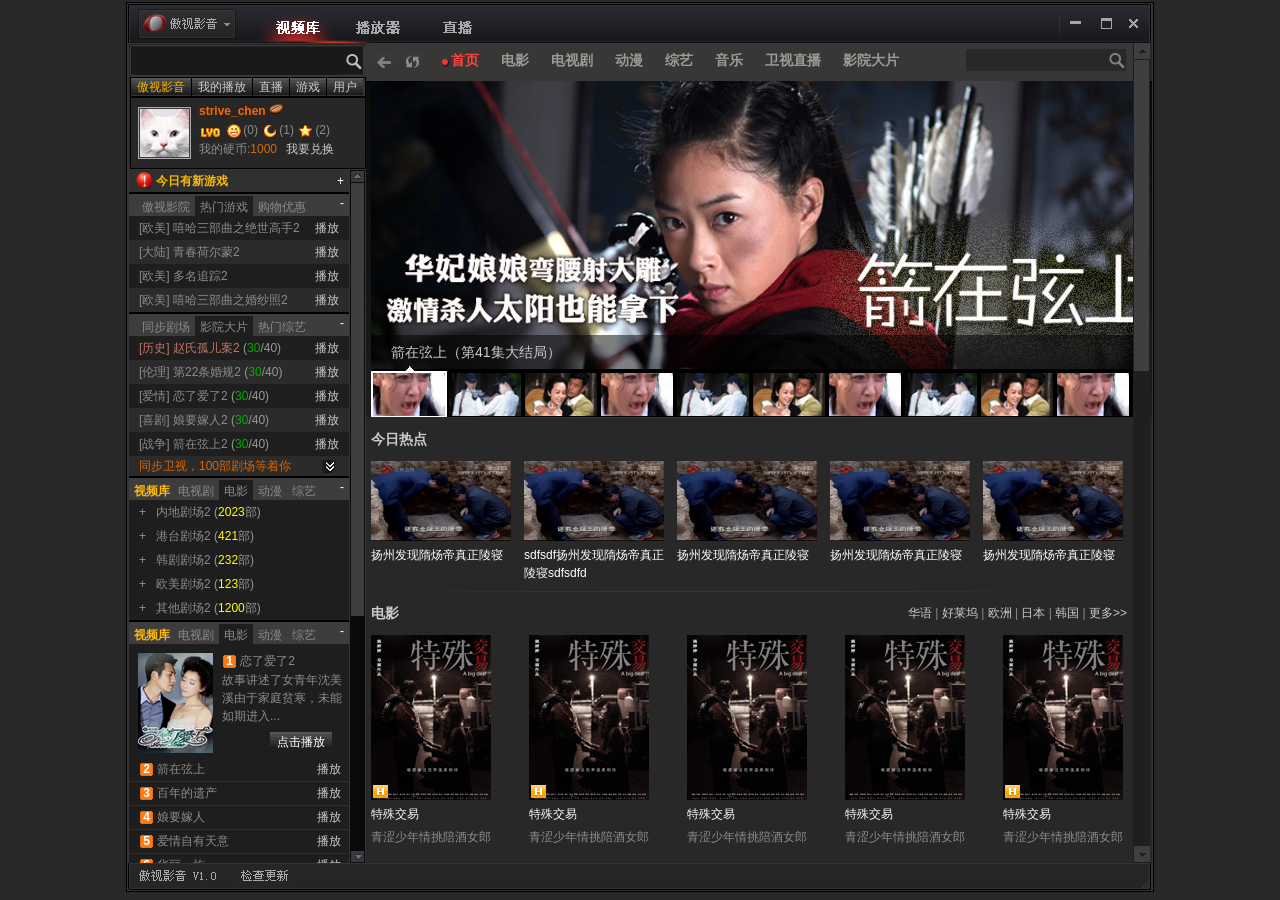
<file: 耿学朋-整站/playerObject/index.html>
<!doctype html>
<html>
<head>
<meta charset="utf-8">
<title>player首页</title>
<link rel="stylesheet" type="text/css" href="css/common.css">
<link rel="stylesheet" type="text/css" href="css/main.css">
    <script src="js/common.js"></script>
    <script src="js/move.js"></script>
    <script src="js/min.js"></script>
    <script src="js/wheel.js"></script>
</head>

<body>
<div id="playerBox">
	<div id="header"><img src="images/header.png" /></div>
    <div id="main">
    	<div id="side">
        	<!--左侧用户相关信息-->
        	<div class="user_serach">
            	<div class="serach">
                	<input type="text" class="inser" />
                    <input type="button" class="inbtn pointer" />
                </div>
                <div class="user">
                	<ul class="userTitle">
                    	<li class="active"><a href="###">傲视影音</a></li>
                        <li><a href="###">我的播放</a></li>
                        <li><a href="###">直播</a></li>
                        <li><a href="###">游戏</a></li>
                        <li class="none"><a href="###">用户</a></li>
                   	</ul>
                    <div class="userCon">
                    	<div class="userFace"><img src="images/face.png" /></div>
                        <div class="userMsg">
                        	<h3>strive_chen<a href="###" class="doudou"></a></h3>
                            <p class="user_level">
                            	<span class="padding_none"><img src="images/level.png"/></span>
                                <span class="user_levelSun">(0)</span>
                                <span class="user_levelYue">(1)</span>
                                <span class="user_levelXing">(2)</span>
                            </p>
                            <p class="user_help">
                            	<span>我的硬币:<a href="###" class="user_help">1000</a></span>
                                <span><a href="###">我要兑换</a></span>
                            </p>
                        </div>
                    </div>
                </div>
            </div>
			<!--左侧电影信息-->
            <div class="movieBox index_movie">
            	<div class="rollBox" id="rollBox">
                	<div class="rollBar"></div>
                    <div class="rollBarUp"></div>
                    <div class="rollBarDown"></div>
                </div>
				
                <div class="movieBox_msg">
                	<div class="new_games">
                    	<h3><span>+</span>今日有新游戏</h3>
                    </div>
                    <!---傲视影音开始-->
					<div class="movie_moreMsg" >
                        <div class="movie_moreMsgTitle">
                        	<span class="move_moreMsgBtn">-</span>
                            <ul>
                                <li class="active">傲视影院</li>
                                <li>热门游戏</li>
                                <li>购物优惠</li>
                            </ul>
                        </div>
                        <div>
                        	<ul class="movie_moreMsgCon" style="display:block;">
                                <li><a href="###">播放</a>[欧美] 嘻哈三部曲之绝世高手</li>
                                <li class="odd"><a href="###">播放</a>[大陆] 青春荷尔蒙</li>
                                <li><a href="###">播放</a>[欧美] 多名追踪</li>
                                <li class="odd"><a href="###">播放</a>[欧美] 嘻哈三部曲之婚纱照</li>
                            </ul>
                            <ul class="movie_moreMsgCon">
                                <li><a href="###">播放</a>[欧美] 嘻哈三部曲之绝世高手2</li>
                                <li class="odd"><a href="###">播放</a>[大陆] 青春荷尔蒙2</li>
                                <li><a href="###">播放</a>[欧美] 多名追踪2</li>
                                <li class="odd"><a href="###">播放</a>[欧美] 嘻哈三部曲之婚纱照2</li>
                            </ul>
                            <ul class="movie_moreMsgCon">
                                <li><a href="###">播放</a>[欧美] 嘻哈三部曲之绝世高手3</li>
                                <li class="odd"><a href="###">播放</a>[大陆] 青春荷尔蒙3</li>
                                <li><a href="###">播放</a>[欧美] 多名追踪3</li>
                                <li class="odd"><a href="###">播放</a>[欧美] 嘻哈三部曲之婚纱照3</li>
                            </ul>
                        </div>
                    </div>
					
                    <!---同步剧场开始-->
					<div class="movie_moreMsg" >
                        <div class="movie_moreMsgTitle">
                        	<span class="move_moreMsgBtn">-</span>
                            <ul>
                                <li class="active">同步剧场</li>
                                <li>影院大片</li>
                                <li>热门综艺</li>
                            </ul>
                        </div>
                        <div>
                        	<ul class="movie_moreMsgCon" style="display:block;">
                                <li class="first"><a href="###">播放</a>[历史] 赵氏孤儿案 <span>(<b>30</b>/40)</span></li>
                                <li class="odd"><a href="###">播放</a>[伦理] 第22条婚规 <span>(<b>30</b>/40)</span></li>
                                <li><a href="###">播放</a>[爱情] 恋了爱了 <span>(<b>30</b>/40)</span></li>
                                <li class="odd"><a href="###">播放</a>[喜剧] 娘要嫁人 <span>(<b>30</b>/40)</span></li>
                                <li><a href="###">播放</a>[战争] 箭在弦上 <span>(<b>30</b>/40)</span></li>
                            </ul>
                            <ul class="movie_moreMsgCon">
                                <li class="first"><a href="###">播放</a>[历史] 赵氏孤儿案2 <span>(<b>30</b>/40)</span></li>
                                <li class="odd"><a href="###">播放</a>[伦理] 第22条婚规2 <span>(<b>30</b>/40)</span></li>
                                <li><a href="###">播放</a>[爱情] 恋了爱了2 <span>(<b>30</b>/40)</span></li>
                                <li class="odd"><a href="###">播放</a>[喜剧] 娘要嫁人2 <span>(<b>30</b>/40)</span></li>
                                <li><a href="###">播放</a>[战争] 箭在弦上2 <span>(<b>30</b>/40)</span></li>
                            </ul>
                            <ul class="movie_moreMsgCon">
                                <li class="first"><a href="###">播放</a>[历史] 赵氏孤儿案3 <span>(<b>30</b>/40)</span></li>
                                <li class="odd"><a href="###">播放</a>[伦理] 第22条婚规 3<span>(<b>30</b>/40)</span></li>
                                <li><a href="###">播放</a>[爱情] 恋了爱了3 <span>(<b>30</b>/40)</span></li>
                                <li class="odd"><a href="###">播放</a>[喜剧] 娘要嫁人3 <span>(<b>30</b>/40)</span></li>
                                <li><a href="###">播放</a>[战争] 箭在弦上3 <span>(<b>30</b>/40)</span></li>
                            </ul>
                        </div>
                    </div>
					
					<div class="movie_tongbu">
						<h3><span>展开</span>同步卫视，100部剧场等着你</h3>
					</div>
                	
                    <!---视频库开始-->
					<div class="movie_moreMsg" >
                        <div class="movie_moreMsgTitle">
                        	<span class="move_moreMsgBtn">-</span>
                            <h3>视频库</h3>
							<ul>
                                <li class="active">电视剧</li>
                                <li>电影</li>
                                <li>动漫</li>
								<li>综艺</li>
                            </ul>
                        </div>
                        <div>
                        	<ul class="movie_moreMsgCon" style="display:block;">
                                <li><em>+</em>内地剧场 <span>(<b class="yellow">2023</b>部)</span></li>
                                <li><em>+</em>港台剧场 <span>(<b class="yellow">421</b>部)</span></li>
                                <li><em>+</em>韩剧剧场 <span>(<b class="yellow">232</b>部)</span></li>
                                <li><em>+</em>欧美剧场 <span>(<b class="yellow">123</b>部)</span></li>
                                <li><em>+</em>其他剧场 <span>(<b class="yellow">1200</b>部)</span></li>
                            </ul>
                            <ul class="movie_moreMsgCon">
                                <li><em>+</em>内地剧场2 <span>(<b class="yellow">2023</b>部)</span></li>
                                <li><em>+</em>港台剧场2 <span>(<b class="yellow">421</b>部)</span></li>
                                <li><em>+</em>韩剧剧场2 <span>(<b class="yellow">232</b>部)</span></li>
                                <li><em>+</em>欧美剧场2 <span>(<b class="yellow">123</b>部)</span></li>
                                <li><em>+</em>其他剧场2 <span>(<b class="yellow">1200</b>部)</span></li>
                            </ul>
                            <ul class="movie_moreMsgCon">
                                <li><em>+</em>内地剧场3 <span>(<b class="yellow">2023</b>部)</span></li>
                                <li><em>+</em>港台剧场3 <span>(<b class="yellow">421</b>部)</span></li>
                                <li><em>+</em>韩剧剧场3 <span>(<b class="yellow">232</b>部)</span></li>
                                <li><em>+</em>欧美剧场3 <span>(<b class="yellow">123</b>部)</span></li>
                                <li><em>+</em>其他剧场3 <span>(<b class="yellow">1200</b>部)</span></li>
                            </ul>
                            <ul class="movie_moreMsgCon">
                                <li><em>+</em>内地剧场4 <span>(<b class="yellow">2023</b>部)</span></li>
                                <li><em>+</em>港台剧场4 <span>(<b class="yellow">421</b>部)</span></li>
                                <li><em>+</em>韩剧剧场4 <span>(<b class="yellow">232</b>部)</span></li>
                                <li><em>+</em>欧美剧场4 <span>(<b class="yellow">123</b>部)</span></li>
                                <li><em>+</em>其他剧场4 <span>(<b class="yellow">1200</b>部)</span></li>
                            </ul>
                        </div>
                    </div>
					
					<!---排行榜开始-->
					<div class="movie_moreMsg" id="show4">
                        <div class="movie_moreMsgTitle">
                        	<span class="move_moreMsgBtn">-</span>
                            <h3>视频库</h3>
							<ul>
                                <li class="active">电视剧</li>
                                <li>电影</li>
                                <li>动漫</li>
								<li>综艺</li>
                            </ul>
                        </div>
                        <div id="videoGallery">
                        	<div class="movie_moreMsgCon" style="display:block;">
                                <div class="movie_rank">
                                    <div class="movie_rankone" style="display:none;">										
                                        <a href="###">播放</a>
                                        <b>1</b>
                                        <span>箭在弦上</span>
                                    </div>
                                    <div class="movie_rankActive">
                                        <img src="images/movie_rank_eg.png" />
                                        <dl>
                                            <dt><b>1</b> 恋了爱了</dt>
                                            <dd class="summary">故事讲述了女青年沈美溪由于家庭贫寒，未能如期进入... </dd>
                                            <dd class="playBtn">点击播放</dd>
                                        </dl>
                                    </div>
                                </div>
                                <div class="movie_rank">
                                    <div class="movie_rankone">										
                                        <a href="###">播放</a>
                                        <b>2</b>
                                        <span>箭在弦上</span>
                                    </div>
                                    <div class="movie_rankActive" style="display:none;">
                                        <img src="images/movie_rank_eg.png" />
                                        <dl>
                                            <dt><b>2</b> 恋了爱了</dt>
                                            <dd class="summary">故事讲述了女青年沈美溪由于家庭贫寒，未能如期进入... </dd>
                                            <dd class="playBtn">点击播放</dd>
                                        </dl>
                                    </div>
                                </div>
                                <div class="movie_rank">
                                    <div class="movie_rankone">										
                                        <a href="###">播放</a>
                                        <b>3</b>
                                        <span>百年的遗产</span>
                                    </div>
                                    <div class="movie_rankActive" style="display:none;">
                                        <img src="images/movie_rank_eg.png" />
                                        <dl>
                                            <dt><b>3</b> 恋了爱了</dt>
                                            <dd class="summary">故事讲述了女青年沈美溪由于家庭贫寒，未能如期进入... </dd>
                                            <dd class="playBtn">点击播放</dd>
                                        </dl>
                                    </div>
                                </div>
                                <div class="movie_rank">
                                    <div class="movie_rankone">										
                                        <a href="###">播放</a>
                                        <b>4</b>
                                        <span>娘要嫁人</span>
                                    </div>
                                    <div class="movie_rankActive" style="display:none;">
                                        <img src="images/movie_rank_eg.png" />
                                        <dl>
                                            <dt><b>4</b> 恋了爱了</dt>
                                            <dd class="summary">故事讲述了女青年沈美溪由于家庭贫寒，未能如期进入... </dd>
                                            <dd class="playBtn">点击播放</dd>
                                        </dl>
                                    </div>
                                </div>
                                <div class="movie_rank">
                                    <div class="movie_rankone">										
                                        <a href="###">播放</a>
                                        <b>5</b>
                                        <span>爱情自有天意</span>
                                    </div>
                                    <div class="movie_rankActive" style="display:none;">
                                        <img src="images/movie_rank_eg.png" />
                                        <dl>
                                            <dt><b>5</b> 恋了爱了</dt>
                                            <dd class="summary">故事讲述了女青年沈美溪由于家庭贫寒，未能如期进入... </dd>
                                            <dd class="playBtn">点击播放</dd>
                                        </dl>
                                    </div>
                                </div>
                                <div class="movie_rank">
                                    <div class="movie_rankone">										
                                        <a href="###">播放</a>
                                        <b>6</b>
                                        <span>华丽一族</span>
                                    </div>
                                    <div class="movie_rankActive" style="display:none;">
                                        <img src="images/movie_rank_eg.png" />
                                        <dl>
                                            <dt><b>6</b> 恋了爱了</dt>
                                            <dd class="summary">故事讲述了女青年沈美溪由于家庭贫寒，未能如期进入... </dd>
                                            <dd class="playBtn">点击播放</dd>
                                        </dl>
                                    </div>
                                </div>
                            </div>
                            <div class="movie_moreMsgCon">
                                <div class="movie_rank">
                                    <div class="movie_rankone" style="display:none;">										
                                        <a href="###">播放</a>
                                        <b>1</b>
                                        <span>箭在弦上</span>
                                    </div>
                                    <div class="movie_rankActive">
                                        <img src="images/movie_rank_eg.png" />
                                        <dl>
                                            <dt><b>1</b> 恋了爱了2</dt>
                                            <dd class="summary">故事讲述了女青年沈美溪由于家庭贫寒，未能如期进入... </dd>
                                            <dd class="playBtn">点击播放</dd>
                                        </dl>
                                    </div>
                                </div>
                                <div class="movie_rank">
                                    <div class="movie_rankone">										
                                        <a href="###">播放</a>
                                        <b>2</b>
                                        <span>箭在弦上</span>
                                    </div>
                                    <div class="movie_rankActive" style="display:none;">
                                        <img src="images/movie_rank_eg.png" />
                                        <dl>
                                            <dt><b>2</b> 恋了爱了2</dt>
                                            <dd class="summary">故事讲述了女青年沈美溪由于家庭贫寒，未能如期进入... </dd>
                                            <dd class="playBtn">点击播放</dd>
                                        </dl>
                                    </div>
                                </div>
                                <div class="movie_rank">
                                    <div class="movie_rankone">										
                                        <a href="###">播放</a>
                                        <b>3</b>
                                        <span>百年的遗产</span>
                                    </div>
                                    <div class="movie_rankActive" style="display:none;">
                                        <img src="images/movie_rank_eg.png" />
                                        <dl>
                                            <dt><b>3</b> 恋了爱了2</dt>
                                            <dd class="summary">故事讲述了女青年沈美溪由于家庭贫寒，未能如期进入... </dd>
                                            <dd class="playBtn">点击播放</dd>
                                        </dl>
                                    </div>
                                </div>
                                <div class="movie_rank">
                                    <div class="movie_rankone">										
                                        <a href="###">播放</a>
                                        <b>4</b>
                                        <span>娘要嫁人</span>
                                    </div>
                                    <div class="movie_rankActive" style="display:none;">
                                        <img src="images/movie_rank_eg.png" />
                                        <dl>
                                            <dt><b>4</b> 恋了爱了2</dt>
                                            <dd class="summary">故事讲述了女青年沈美溪由于家庭贫寒，未能如期进入... </dd>
                                            <dd class="playBtn">点击播放</dd>
                                        </dl>
                                    </div>
                                </div>
                                <div class="movie_rank">
                                    <div class="movie_rankone">										
                                        <a href="###">播放</a>
                                        <b>5</b>
                                        <span>爱情自有天意</span>
                                    </div>
                                    <div class="movie_rankActive" style="display:none;">
                                        <img src="images/movie_rank_eg.png" />
                                        <dl>
                                            <dt><b>5</b> 恋了爱了2</dt>
                                            <dd class="summary">故事讲述了女青年沈美溪由于家庭贫寒，未能如期进入... </dd>
                                            <dd class="playBtn">点击播放</dd>
                                        </dl>
                                    </div>
                                </div>
                                <div class="movie_rank">
                                    <div class="movie_rankone">										
                                        <a href="###">播放</a>
                                        <b>6</b>
                                        <span>华丽一族</span>
                                    </div>
                                    <div class="movie_rankActive" style="display:none;">
                                        <img src="images/movie_rank_eg.png" />
                                        <dl>
                                            <dt><b>6</b> 恋了爱了2</dt>
                                            <dd class="summary">故事讲述了女青年沈美溪由于家庭贫寒，未能如期进入... </dd>
                                            <dd class="playBtn">点击播放</dd>
                                        </dl>
                                    </div>
                                </div>
                            </div>
                            <div class="movie_moreMsgCon">
                                <div class="movie_rank">
                                    <div class="movie_rankone" style="display:none;">										
                                        <a href="###">播放</a>
                                        <b>1</b>
                                        <span>箭在弦上</span>
                                    </div>
                                    <div class="movie_rankActive">
                                        <img src="images/movie_rank_eg.png" />
                                        <dl>
                                            <dt><b>1</b> 恋了爱了3</dt>
                                            <dd class="summary">故事讲述了女青年沈美溪由于家庭贫寒，未能如期进入... </dd>
                                            <dd class="playBtn">点击播放</dd>
                                        </dl>
                                    </div>
                                </div>
                                <div class="movie_rank">
                                    <div class="movie_rankone">										
                                        <a href="###">播放</a>
                                        <b>2</b>
                                        <span>箭在弦上</span>
                                    </div>
                                    <div class="movie_rankActive" style="display:none;">
                                        <img src="images/movie_rank_eg.png" />
                                        <dl>
                                            <dt><b>2</b> 恋了爱了3</dt>
                                            <dd class="summary">故事讲述了女青年沈美溪由于家庭贫寒，未能如期进入... </dd>
                                            <dd class="playBtn">点击播放</dd>
                                        </dl>
                                    </div>
                                </div>
                                <div class="movie_rank">
                                    <div class="movie_rankone">										
                                        <a href="###">播放</a>
                                        <b>3</b>
                                        <span>百年的遗产</span>
                                    </div>
                                    <div class="movie_rankActive" style="display:none;">
                                        <img src="images/movie_rank_eg.png" />
                                        <dl>
                                            <dt><b>3</b> 恋了爱了3</dt>
                                            <dd class="summary">故事讲述了女青年沈美溪由于家庭贫寒，未能如期进入... </dd>
                                            <dd class="playBtn">点击播放</dd>
                                        </dl>
                                    </div>
                                </div>
                                <div class="movie_rank">
                                    <div class="movie_rankone">										
                                        <a href="###">播放</a>
                                        <b>4</b>
                                        <span>娘要嫁人</span>
                                    </div>
                                    <div class="movie_rankActive" style="display:none;">
                                        <img src="images/movie_rank_eg.png" />
                                        <dl>
                                            <dt><b>4</b> 恋了爱了3</dt>
                                            <dd class="summary">故事讲述了女青年沈美溪由于家庭贫寒，未能如期进入... </dd>
                                            <dd class="playBtn">点击播放</dd>
                                        </dl>
                                    </div>
                                </div>
                                <div class="movie_rank">
                                    <div class="movie_rankone">										
                                        <a href="###">播放</a>
                                        <b>5</b>
                                        <span>爱情自有天意</span>
                                    </div>
                                    <div class="movie_rankActive" style="display:none;">
                                        <img src="images/movie_rank_eg.png" />
                                        <dl>
                                            <dt><b>5</b> 恋了爱了3</dt>
                                            <dd class="summary">故事讲述了女青年沈美溪由于家庭贫寒，未能如期进入... </dd>
                                            <dd class="playBtn">点击播放</dd>
                                        </dl>
                                    </div>
                                </div>
                                <div class="movie_rank">
                                    <div class="movie_rankone">										
                                        <a href="###">播放</a>
                                        <b>6</b>
                                        <span>华丽一族</span>
                                    </div>
                                    <div class="movie_rankActive" style="display:none;">
                                        <img src="images/movie_rank_eg.png" />
                                        <dl>
                                            <dt><b>6</b> 恋了爱了3</dt>
                                            <dd class="summary">故事讲述了女青年沈美溪由于家庭贫寒，未能如期进入... </dd>
                                            <dd class="playBtn">点击播放</dd>
                                        </dl>
                                    </div>
                                </div>
                            </div>
                            <div class="movie_moreMsgCon">
                                <div class="movie_rank">
                                    <div class="movie_rankone" style="display:none;">										
                                        <a href="###">播放</a>
                                        <b>1</b>
                                        <span>箭在弦上</span>
                                    </div>
                                    <div class="movie_rankActive">
                                        <img src="images/movie_rank_eg.png" />
                                        <dl>
                                            <dt><b>1</b> 恋了爱了4</dt>
                                            <dd class="summary">故事讲述了女青年沈美溪由于家庭贫寒，未能如期进入... </dd>
                                            <dd class="playBtn">点击播放</dd>
                                        </dl>
                                    </div>
                                </div>
                                <div class="movie_rank">
                                    <div class="movie_rankone">										
                                        <a href="###">播放</a>
                                        <b>2</b>
                                        <span>箭在弦上</span>
                                    </div>
                                    <div class="movie_rankActive" style="display:none;">
                                        <img src="images/movie_rank_eg.png" />
                                        <dl>
                                            <dt><b>2</b> 恋了爱了4</dt>
                                            <dd class="summary">故事讲述了女青年沈美溪由于家庭贫寒，未能如期进入... </dd>
                                            <dd class="playBtn">点击播放</dd>
                                        </dl>
                                    </div>
                                </div>
                                <div class="movie_rank">
                                    <div class="movie_rankone">										
                                        <a href="###">播放</a>
                                        <b>3</b>
                                        <span>百年的遗产</span>
                                    </div>
                                    <div class="movie_rankActive" style="display:none;">
                                        <img src="images/movie_rank_eg.png" />
                                        <dl>
                                            <dt><b>3</b> 恋了爱了4</dt>
                                            <dd class="summary">故事讲述了女青年沈美溪由于家庭贫寒，未能如期进入... </dd>
                                            <dd class="playBtn">点击播放</dd>
                                        </dl>
                                    </div>
                                </div>
                                <div class="movie_rank">
                                    <div class="movie_rankone">										
                                        <a href="###">播放</a>
                                        <b>4</b>
                                        <span>娘要嫁人</span>
                                    </div>
                                    <div class="movie_rankActive" style="display:none;">
                                        <img src="images/movie_rank_eg.png" />
                                        <dl>
                                            <dt><b>4</b> 恋了爱了4</dt>
                                            <dd class="summary">故事讲述了女青年沈美溪由于家庭贫寒，未能如期进入... </dd>
                                            <dd class="playBtn">点击播放</dd>
                                        </dl>
                                    </div>
                                </div>
                                <div class="movie_rank">
                                    <div class="movie_rankone">										
                                        <a href="###">播放</a>
                                        <b>5</b>
                                        <span>爱情自有天意</span>
                                    </div>
                                    <div class="movie_rankActive" style="display:none;">
                                        <img src="images/movie_rank_eg.png" />
                                        <dl>
                                            <dt><b>5</b> 恋了爱了4</dt>
                                            <dd class="summary">故事讲述了女青年沈美溪由于家庭贫寒，未能如期进入... </dd>
                                            <dd class="playBtn">点击播放</dd>
                                        </dl>
                                    </div>
                                </div>
                                <div class="movie_rank">
                                    <div class="movie_rankone">										
                                        <a href="###">播放</a>
                                        <b>6</b>
                                        <span>华丽一族</span>
                                    </div>
                                    <div class="movie_rankActive" style="display:none;">
                                        <img src="images/movie_rank_eg.png" />
                                        <dl>
                                            <dt><b>6</b> 恋了爱了4</dt>
                                            <dd class="summary">故事讲述了女青年沈美溪由于家庭贫寒，未能如期进入... </dd>
                                            <dd class="playBtn">点击播放</dd>
                                        </dl>
                                    </div>
                                </div>
                            </div>
                        </div>  
                    </div>
                    <!---播放历史-->
                    <div class="movie_moreMsg">
                        <div class="movie_moreMsgTitle">
                        	<span class="move_moreMsgBtn">-</span>
                            <ul>
                                <li class="active2">播放历史</li>
                                <li>我的收藏</li>
                            </ul>
                        </div>
                        <div>
                        	<ul class="movie_moreMsgCon play_history" style="display:block;">
                                <li class="historyList"><span class="time">13:34</span><a href="###">万水千山风雨情-片花</a></li>
                                <li class="historyList"><span class="played">played</span><a href="###">楚汉争霸-再爆片花</a></li>
                                <li class="historyList"><span class="played">played</span><a href="###">箭在弦上-03预告</a></li>
                                <li class="historyList"><span class="time">--:--</span><a href="###">安徽卫视-片花</a></li>
                                <li class="historyList"><span class="time">13:34</span><a href="###">江湖(刘德华张学友陈冠</a></li>
                            </ul>
                            <ul class="movie_moreMsgCon play_history">
                                <li class="historyList"><span class="time">13:34</span><a href="###">万水千山风雨情-片花</a></li>
                                <li class="historyList"><span class="played">played</span><a href="###">楚汉争霸-再爆片花</a></li>
                                <li class="historyList"><span class="played">played</span><a href="###">箭在弦上-03预告</a></li>
                                <li class="historyList"><span class="time">--:--</span><a href="###">安徽卫视-片花</a></li>
                                <li class="historyList"><span class="time">13:34</span><a href="###">江湖(刘德华张学友陈冠</a></li>
                            </ul>
                        </div>
                        <div class="play_historyOper">
                        	<a href="###" class="clearAll">清空</a>
                            <a href="###" class="open">+ 展开</a>
                            <a href="###" class="lookAll">查看全部</a>
                        </div>
                    </div>
                    
                    <!--ad-->
                    <div class="ad">
                    	<a href="###"><img src="images/ad.png" /></a>
                    </div>
				</div>
            </div>
        </div>
        <div id="content">
        	<div class="rollBox" id="rollBox2">
                <div class="rollBar"></div>
                <div class="rollBarUp"></div>
                <div class="rollBarDown"></div>
            </div>
            <div class="content_main">
            	<!---顶部信息--->
                <div class="con_header">
                    <div class="help_oper">
                        <span class="back">back</span><span class="refresh">refresh</span>
                    </div>
					<div class="con_nav">
                    	<ul>
                        	<li class="on"><a href="###">首页</a></li>
                            <li><a href="###">电影</a></li>
                            <li><a href="###">电视剧</a></li>
                            <li><a href="###">动漫</a></li>
                            <li><a href="###">综艺</a></li>
                            <li><a href="###">音乐</a></li>
                            <li><a href="###">卫视直播</a></li>
                            <li><a href="###">影院大片</a></li>
                        </ul>
                    </div>
                    <div class="serBox">
                        <input class="inSer" type="text">
                        <input class="btnSer" type="button">
                    </div>
                </div>
                <div id="scroll_content">
                    
                    <!---焦点图--->
                    <div class="focusBox">
                        <div class="fi_movie" id="playerIndexFocus">
                            <div class="fi_ct">
                                <div class="fi_loading" style="display:none;">
                                    <img src="images/icons/loading_black.gif" />
                                </div>
                                <ul class="fi_content">
                                    <li style="opacity:1; filter:alpha(opacity:100); display:block;">
                                        <a href="###"><img src="images/1.jpg" /></a>
                                        <div class="note_bg"></div>
                                        <p class="note"><a href="###">箭在弦上（第41集大结局）</a></p>
                                    </li>
                                    <li>
                                        <a href="###"><img src="images/2.jpg" /></a>
                                        <div class="note_bg"></div>
                                        <p class="note"><a href="###">X女特工（第41集大结局）</a></p>
                                    </li>
                                    <li>
                                        <a href="###"><img src="images/3.jpg" /></a>
                                        <div class="note_bg"></div>
                                        <p class="note"><a href="###">X女特工（第41集大结局）</a></p>
                                    </li>
                                    <li>
                                        <a href="###"><img src="images/4.jpg" /></a>
                                        <div class="note_bg"></div>
                                        <p class="note"><a href="###">X女特工（第41集大结局）</a></p>
                                    </li>
                                    <li>
                                        <a href="###"><img src="images/5.jpg" /></a>
                                        <div class="note_bg"></div>
                                        <p class="note"><a href="###">X女特工（第41集大结局）</a></p>
                                    </li>
                                    <li>
                                        <a href="###"><img src="images/6.jpg" /></a>
                                        <div class="note_bg"></div>
                                        <p class="note"><a href="###">X女特工（第41集大结局）</a></p>
                                    </li>
                                    <li>
                                        <a href="###"><img src="images/7.jpg" /></a>
                                        <div class="note_bg"></div>
                                        <p class="note"><a href="###">X女特工（第41集大结局）</a></p>
                                    </li>
                                    <li>
                                        <a href="###"><img src="images/8.jpg" /></a>
                                        <div class="note_bg"></div>
                                        <p class="note"><a href="###">X女特工（第41集大结局）</a></p>
                                    </li>
                                    <li>
                                        <a href="###"><img src="images/9.jpg" /></a>
                                        <div class="note_bg"></div>
                                        <p class="note"><a href="###">X女特工（第41集大结局）</a></p>
                                    </li>
                                    <li>
                                        <a href="###"><img src="images/10.jpg" /></a>
                                        <div class="note_bg"></div>
                                        <p class="note"><a href="###">X女特工（第41集大结局）</a></p>
                                    </li>
                                </ul>
                            </div>
                            <div class="fi_tab">
                                <ul>
                                    <li><a href="###"><img src="images/small_01.jpg" /></a></li>
                                    <li><a href="###"><img src="images/small_02.jpg" /></a></li>
                                    <li><a href="###"><img src="images/small_03.jpg" /></a></li>
                                    <li><a href="###"><img src="images/small_01.jpg" /></a></li>
                                    <li><a href="###"><img src="images/small_02.jpg" /></a></li>
                                    <li><a href="###"><img src="images/small_03.jpg" /></a></li>
                                    <li><a href="###"><img src="images/small_01.jpg" /></a></li>
                                    <li><a href="###"><img src="images/small_02.jpg" /></a></li>
                                    <li><a href="###"><img src="images/small_03.jpg" /></a></li>
                                    <li><a href="###"><img src="images/small_01.jpg" /></a></li>
                                </ul>
                                <div class="fi_pointer"></div>
                            </div>
                        </div>
                    </div>
                    <!--今日热点-->
                    <div class="day_hot">
                        <h3>今日热点</h3>
                        <ul class="playerMaskVideo_js">
                            <li>
                                <a href="###">
                                    <img src="images/av_eg.jpg" />
                                    <span class="maskVideo"></span>
                                </a>
                                <strong>扬州发现隋炀帝真正陵寝</strong>
                            </li>
                            <li>
                                <a href="###">
                                    <img src="images/av_eg.jpg" />
                                    <span class="maskVideo"></span>
                                </a>
                                <strong>sdfsdf扬州发现隋炀帝真正陵寝sdfsdfd</strong>
                            </li>
                            <li>
                                <a href="###">
                                    <img src="images/av_eg.jpg" />
                                    <span class="maskVideo"></span>
                                </a>
                                <strong>扬州发现隋炀帝真正陵寝</strong>
                            </li>
                            <li>
                                <a href="###">
                                    <img src="images/av_eg.jpg" />
                                    <span class="maskVideo"></span>
                                </a>
                                <strong>扬州发现隋炀帝真正陵寝</strong>
                            </li>
                            <li class="mr0">
                                <a href="###">
                                    <img src="images/av_eg.jpg" />
                                    <span class="maskVideo"></span>
                                </a>
                                <strong>扬州发现隋炀帝真正陵寝</strong>
                            </li>
                        </ul>
                    </div>
                    <!--电影-->
                    <div class="movie_list">
                        <div class="movie_list_title">
                            <span class="menu">
                                <a href="###">华语</a> |
                                <a href="###">好莱坞</a> |
                                <a href="###">欧洲</a> |
                                <a href="###">日本</a> |
                                <a href="###">韩国</a> |
                                <a href="###">更多&gt;&gt;</a>
                            </span>
                            <h3>电影</h3>
                        </div>
                        <ul class="movie_con playerMaskVideo_js">
                            <li>
                                <a href="###">
                                    <img src="images/av_eg2.jpg" />
                                    <span class="maskVideo"></span>
                                    <span class="squre"></span>
                                </a>
                                <strong class="movieName">特殊交易</strong>
                                <strong class="movieInfo">青涩少年情挑陪酒女郎</strong>
                            </li>
                            <li>
                                <a href="###">
                                    <img src="images/av_eg2.jpg" />
                                    <span class="maskVideo"></span>
                                    <span class="squre"></span>
                                </a>
                                <strong class="movieName">特殊交易</strong>
                                <strong class="movieInfo">青涩少年情挑陪酒女郎</strong>
                            </li>
                            <li>
                                <a href="###">
                                    <img src="images/av_eg2.jpg" />
                                    <span class="maskVideo"></span>
                                </a>
                                <strong class="movieName">特殊交易</strong>
                                <strong class="movieInfo">青涩少年情挑陪酒女郎</strong>
                            </li>
                            <li>
                                <a href="###">
                                    <img src="images/av_eg2.jpg" />
                                    <span class="maskVideo"></span>
                                </a>
                                <strong class="movieName">特殊交易</strong>
                                <strong class="movieInfo">青涩少年情挑陪酒女郎</strong>
                            </li>
                            <li class="mr0">
                                <a href="###">
                                    <img src="images/av_eg2.jpg" />
                                    <span class="maskVideo"></span>
                                    <span class="squre"></span>
                                </a>
                                <strong class="movieName">特殊交易</strong>
                                <strong class="movieInfo">青涩少年情挑陪酒女郎</strong>
                            </li>
                        </ul>
                    </div>
                    <!--电视剧--->
                    <div class="tv_list">
                        <div class="tv_list_title">
                            <span class="menu">
                                <a href="###">内地</a> |
                                <a href="###">美剧</a> |
                                <a href="###">港剧</a> |
                                <a href="###">台剧</a> |
                                <a href="###">韩剧</a> |
                                <a href="###">英剧</a> |
                                <a href="###">泰剧</a> |
                                <a href="###">更多&gt;&gt;</a>
                            </span>
                            <h3>电视剧</h3>
                        </div>
                        <ul class="tv_con playerMaskVideo_js">
                            <li>
                                <a href="###">
                                    <img src="images/av_eg3.jpg" />
                                    <span class="maskVideo"></span>
                                    <span class="squre"></span>
                                    <span class="maskPng">13集全</span>
                                </a>
                                <strong class="movieName">特殊交易</strong>
                                <strong class="movieInfo">青涩少年情挑陪酒女郎</strong>
                            </li>
                            <li>
                                <a href="###">
                                    <img src="images/av_eg3.jpg" />
                                    <span class="maskVideo"></span>
                                    <span class="squre"></span>
                                    <span class="maskPng">13集全</span>
                                </a>
                                <strong class="movieName">特殊交易</strong>
                                <strong class="movieInfo">青涩少年情挑陪酒女郎</strong>
                            </li>
                            <li>
                                <a href="###">
                                    <img src="images/av_eg3.jpg" />
                                    <span class="maskVideo"></span>
                                    <span class="maskPng">13集全</span>
                                </a>
                                <strong class="movieName">特殊交易</strong>
                                <strong class="movieInfo">青涩少年情挑陪酒女郎</strong>
                            </li>
                            <li class="mr0">
                                <a href="###">
                                    <img src="images/av_eg3.jpg" />
                                    <span class="maskVideo"></span>
                                    <span class="maskPng">13集全</span>
                                </a>
                                <strong class="movieName">特殊交易</strong>
                                <strong class="movieInfo">青涩少年情挑陪酒女郎</strong>
                            </li>
                            <li>
                                <a href="###">
                                    <img src="images/av_eg3.jpg" />
                                    <span class="maskVideo"></span>
                                    <span class="squre"></span>
                                    <span class="maskPng">13集全</span>
                                </a>
                                <strong class="movieName">特殊交易</strong>
                                <strong class="movieInfo">青涩少年情挑陪酒女郎</strong>
                            </li>
                            <li>
                                <a href="###">
                                    <img src="images/av_eg3.jpg" />
                                    <span class="maskVideo"></span>
                                    <span class="squre"></span>
                                    <span class="maskPng">13集全</span>
                                </a>
                                <strong class="movieName">特殊交易</strong>
                                <strong class="movieInfo">青涩少年情挑陪酒女郎</strong>
                            </li>
                            <li>
                                <a href="###">
                                    <img src="images/av_eg3.jpg" />
                                    <span class="maskVideo"></span>
                                    <span class="maskPng">13集全</span>
                                </a>
                                <strong class="movieName">特殊交易</strong>
                                <strong class="movieInfo">青涩少年情挑陪酒女郎</strong>
                            </li>
                            <li class="mr0">
                                <a href="###">
                                    <img src="images/av_eg3.jpg" />
                                    <span class="maskVideo"></span>
                                    <span class="maskPng">13集全</span>
                                </a>
                                <strong class="movieName">特殊交易</strong>
                                <strong class="movieInfo">青涩少年情挑陪酒女郎</strong>
                            </li>
                        </ul>
                    </div>
                    <div class="ad2"><img src="images/ad2.png" /></div>
                    <!--综艺--->
                    <div class="tv_list">
                        <div class="tv_list_title">
                            <span class="menu">
                                <a href="###">内地</a> |
                                <a href="###">港台</a> |
                                <a href="###">欧美</a> |
                                <a href="###">更多&gt;&gt;</a>
                            </span>
                            <h3>综艺</h3>
                        </div>
                        <ul class="tv_con playerMaskVideo_js">
                            <li>
                                <a href="###">
                                    <img src="images/av_eg4.jpg" />
                                    <span class="maskVideo"></span>
                                    <span class="squre"></span>
                                    <span class="maskPng">13集全</span>
                                </a>
                                <strong class="movieName">总决赛羽泉爆冷夺冠</strong>
                                <strong class="movieInfo">栏目:我是歌手</strong>
                            </li>
                            <li>
                                <a href="###">
                                    <img src="images/av_eg4.jpg" />
                                    <span class="maskVideo"></span>
                                    <span class="squre"></span>
                                    <span class="maskPng">13集全</span>
                                </a>
                                <strong class="movieName">总决赛羽泉爆冷夺冠</strong>
                                <strong class="movieInfo">栏目:我是歌手</strong>
                            </li>
                            <li>
                                <a href="###">
                                    <img src="images/av_eg4.jpg" />
                                    <span class="maskVideo"></span>
                                    <span class="maskPng">13集全</span>
                                </a>
                                <strong class="movieName">总决赛羽泉爆冷夺冠</strong>
                                <strong class="movieInfo">栏目:我是歌手</strong>
                            </li>
                            <li class="mr0">
                                <a href="###">
                                    <img src="images/av_eg4.jpg" />
                                    <span class="maskVideo"></span>
                                    <span class="maskPng">13集全</span>
                                </a>
                                <strong class="movieName">总决赛羽泉爆冷夺冠</strong>
                                <strong class="movieInfo">栏目:我是歌手</strong>
                            </li>
                        </ul>
                    </div>
                    <!--动漫--->
                    <div class="tv_list">
                        <div class="tv_list_title">
                            <span class="menu">
                                <a href="###">搞笑</a> |
                                <a href="###">剧情</a> |
                                <a href="###">冒险</a> |
                                <a href="###">魔幻</a> |
                                <a href="###">励志</a> |
                                <a href="###">真人</a> |
                                <a href="###">更多&gt;&gt;</a>
                            </span>
                            <h3>动漫</h3>
                        </div>
                        <ul class="tv_con playerMaskVideo_js">
                            <li>
                                <a href="###">
                                    <img src="images/av_eg5.jpg" />
                                    <span class="maskVideo"></span>
                                    <span class="squre"></span>
                                    <span class="maskPng">86分10秒</span>
                                </a>
                                <strong class="movieName gray">十万个冷笑话</strong>
                            </li>
                            <li>
                                <a href="###">
                                    <img src="images/av_eg5.jpg" />
                                    <span class="maskVideo"></span>
                                    <span class="squre"></span>
                                    <span class="maskPng">86分10秒</span>
                                </a>
                                <strong class="movieName gray">总决赛羽泉爆冷夺冠</strong>
                            </li>
                            <li>
                                <a href="###">
                                    <img src="images/av_eg5.jpg" />
                                    <span class="maskVideo"></span>
                                    <span class="maskPng">13集全</span>
                                </a>
                                <strong class="movieName gray">总决赛羽泉爆冷夺冠</strong>
                            </li>
                            <li class="mr0">
                                <a href="###">
                                    <img src="images/av_eg5.jpg" />
                                    <span class="maskVideo"></span>
                                    <span class="maskPng">13集全</span>
                                </a>
                                <strong class="movieName gray">总决赛羽泉爆冷夺冠</strong>
                            </li>
                        </ul>
                    </div>
                    <!--原创 · 微栏目--->
                    <div class="tv_list">
                        <div class="tv_list_title">
                            <span class="menu">
                                <a href="###">更多&gt;&gt;</a>
                            </span>
                            <h3>原创 · 微栏目</h3>
                        </div>
                        <ul class="tv_con playerMaskVideo_js">
                            <li>
                                <a href="###">
                                    <img src="images/av_eg6.jpg" />
                                    <span class="maskVideo"></span>
                                    <span class="squre"></span>
                                    <span class="maskPng">大鹏嘚吧嘚</span>
                                </a>
                                <strong class="movieName gray">十万个冷笑话</strong>
                            </li>
                            <li>
                                <a href="###">
                                    <img src="images/av_eg6.jpg" />
                                    <span class="maskVideo"></span>
                                    <span class="squre"></span>
                                    <span class="maskPng">大鹏嘚吧嘚</span>
                                </a>
                                <strong class="movieName gray">总决赛羽泉爆冷夺冠</strong>
                            </li>
                            <li>
                                <a href="###">
                                    <img src="images/av_eg6.jpg" />
                                    <span class="maskVideo"></span>
                                    <span class="maskPng">大鹏嘚吧嘚</span>
                                </a>
                                <strong class="movieName gray">总决赛羽泉爆冷夺冠</strong>
                            </li>
                            <li class="mr0">
                                <a href="###">
                                    <img src="images/av_eg6.jpg" />
                                    <span class="maskVideo"></span>
                                    <span class="maskPng">大鹏嘚吧嘚</span>
                                </a>
                                <strong class="movieName gray">总决赛羽泉爆冷夺冠</strong>
                            </li>
                        </ul>
                    </div>
                </div>
            </div>
        </div>
    </div>
    <div id="footer"><img src="images/footer.png" /></div>
</div>
</body>
</html>
</file>
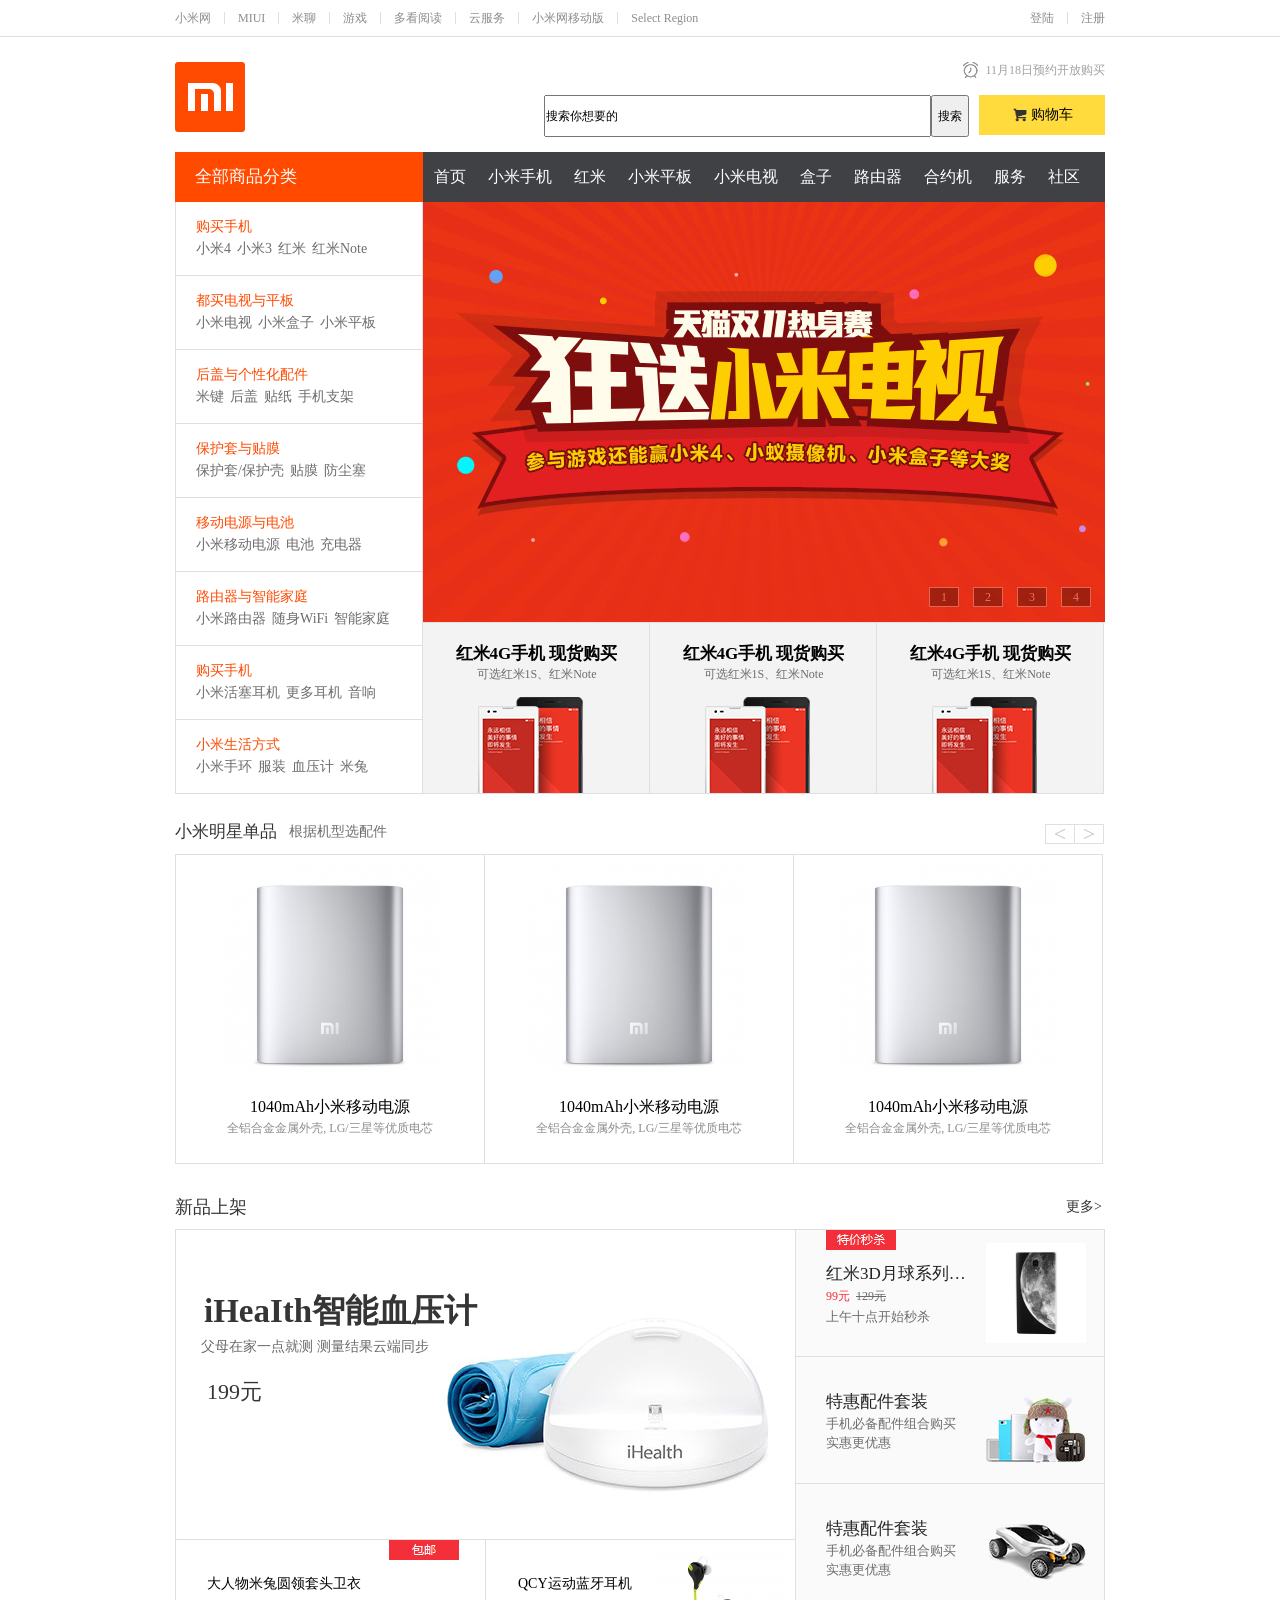
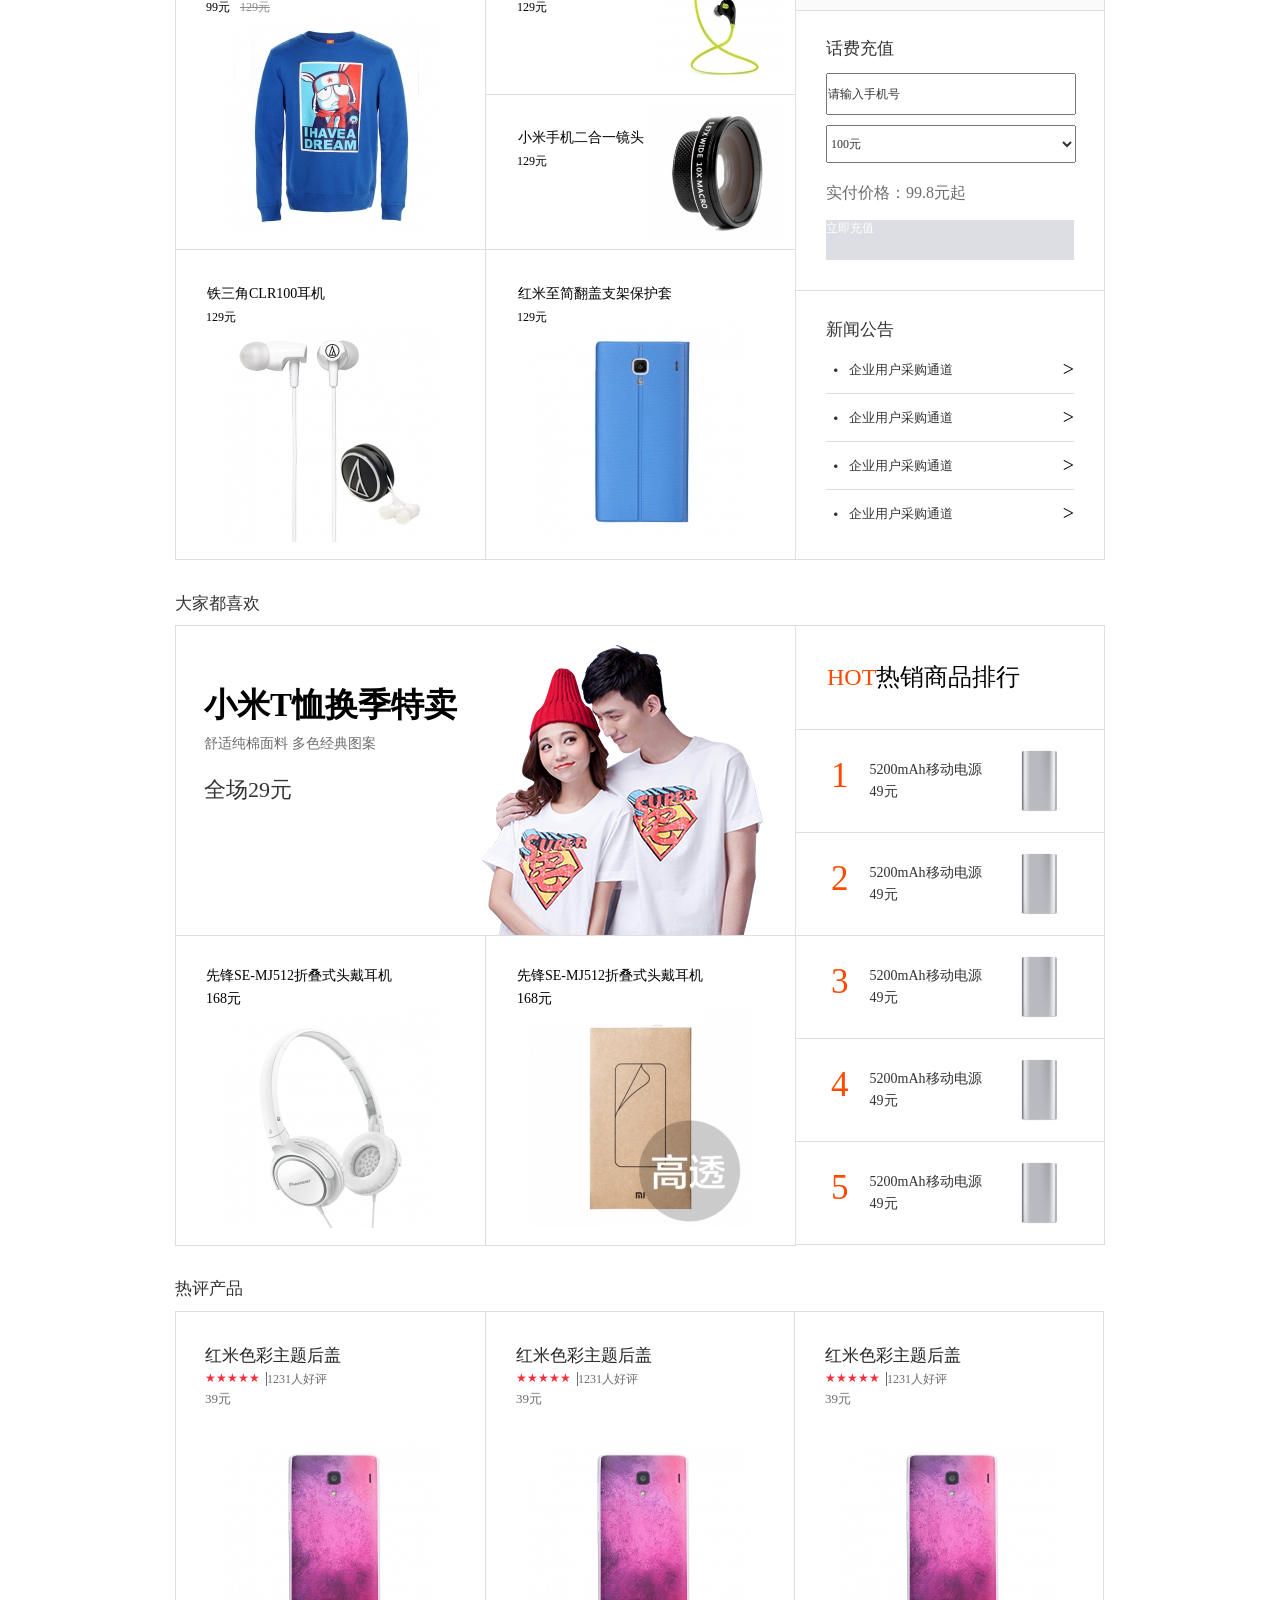
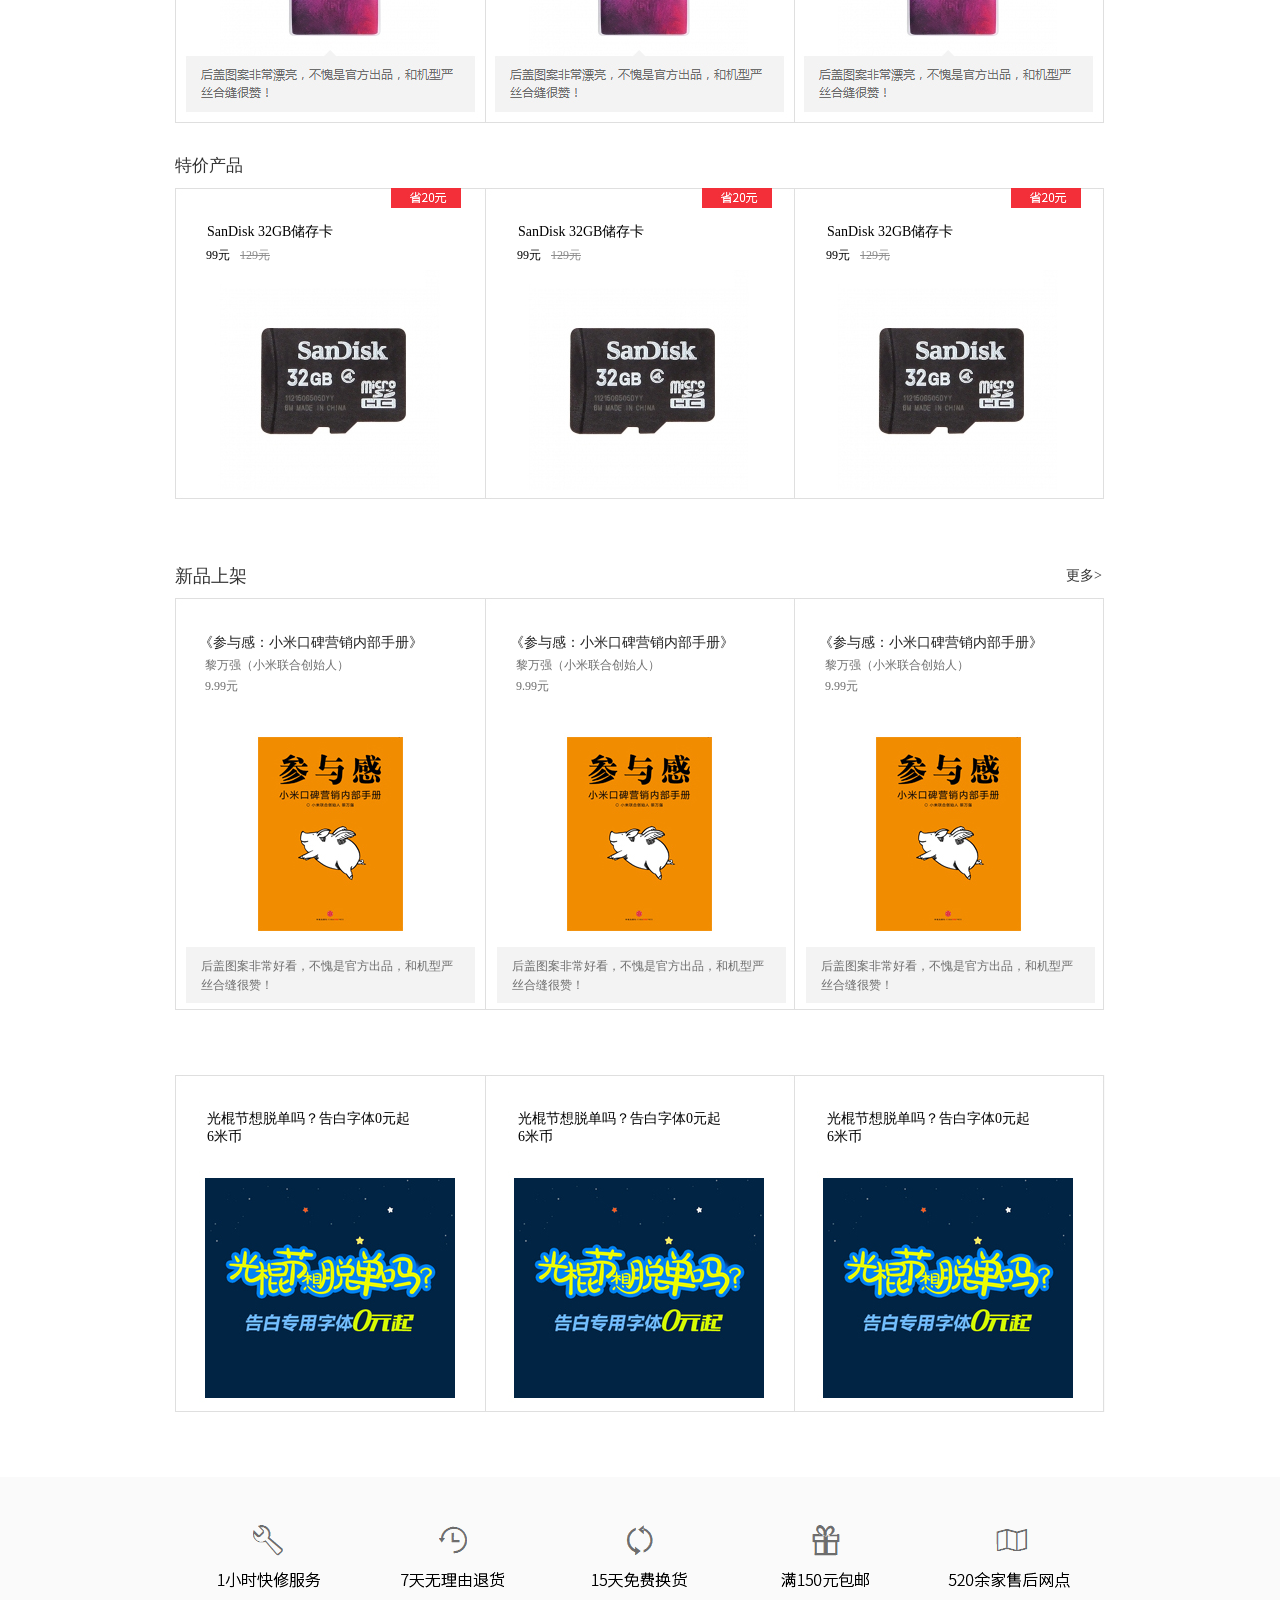
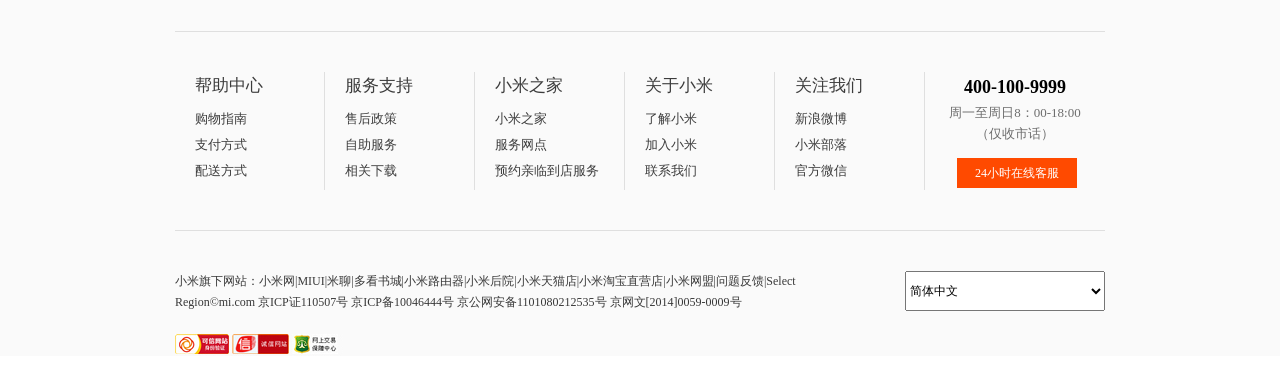
<file: 耿学朋-整站/小米/index.html>
<!doctype html>
<html>
<head>
<meta charset="utf-8">
<title>无标题文档</title>
<link href="css/base.css" rel="stylesheet" />
<link href="css/index.css" rel="stylesheet" />
</head>

<body>
	<div class="head">
    	<div class="top wrap clearfix">
        	<a class="one" href="#">小米网</a>
            <a href="#">MIUI</a>
            <a href="#">米聊</a>
            <a href="#">游戏</a>
            <a href="#">多看阅读</a>
            <a href="#">云服务</a>
            <a href="#">小米网移动版</a>
            <a href="#">Select Region</a>
            <ul>
            	<li><a class="one" href="#">登陆</a></li>
                <li><a class="two" href="#">注册</a></li>
            </ul>
        </div>
    </div>
    <div class="logo clearfix wrap">
    	<h1><a href="#">小米</a></h1>
        <div class="rr">
        	<p><i></i><span>11月18日预约开放购买</span></p>
            <div class="div1">
                <input class="text" type="text" value="搜索你想要的" />
                <input class="sreach" type="submit" value="搜索" />
                <div class="car">
                	<div class="box"><i></i><span>购物车</span></div>
                    <div class="box2">11月18日预约开放购买</div>
                </div>
            </div>
        </div>
    </div>
    <div class="lei clearfix wrap">
    	<div class="lt">全部商品分类</div>
        <ul>
        	<li><a href="#">首页</a></li>
            <li><a href="#">小米手机</a></li>
            <li><a href="#">红米</a></li>
            <li><a href="#">小米平板</a></li>
            <li><a href="#">小米电视</a></li>
            <li><a href="#">盒子</a></li>
            <li><a href="#">路由器</a></li>
            <li><a href="#">合约机</a></li>
            <li><a href="#">服务</a></li>
            <li><a href="#">社区</a></li>
        </ul>
        <ol class="fen">
            <li class="li1">
                <p>购买手机</p>
                <a href="#">小米4</a>
                <a href="#">小米3</a>
                <a href="#">红米</a>
                <a href="#">红米Note</a>
            </li>
            <li class="li1">
                <p>都买电视与平板</p>
                <a href="#">小米电视</a>
                <a href="#">小米盒子</a>
                <a href="#">小米平板</a>
            </li>
            <li class="li1">
                <p>后盖与个性化配件</p>
                <a href="#">米键</a>
                <a href="#">后盖</a>
                <a href="#">贴纸</a>
                <a href="#">手机支架</a>
            </li>
            <li class="li1">
                <p>保护套与贴膜</p>
                <a href="#">保护套/保护壳</a>
                <a href="#">贴膜</a>
                <a href="#">防尘塞</a>
            </li>
            <li class="li1">
                <p>移动电源与电池</p>
                <a href="#">小米移动电源</a>
                <a href="#">电池</a>
                <a href="#">充电器</a>
            </li>
            <li class="li1">
                <p>路由器与智能家庭</p>
                <a href="#">小米路由器</a>
                <a href="#">随身WiFi</a>
                <a href="#">智能家庭</a>
            </li>
            <li class="li1">
                <p>购买手机</p>
                <a href="#">小米活塞耳机</a>
                <a href="#">更多耳机</a>
                <a href="#">音响</a>
            </li>
            <li class="li1">
                <p>小米生活方式</p>
                <a href="#">小米手环</a>
                <a href="#">服装</a>
                <a href="#">血压计</a>
                <a href="#">米兔</a>
            </li>
        </ol>
        <div class="rt">
        	<div class="tu">
            	<img src="images/1.jpg" alt="" />
                <div class="num clearfix">
                	<span>1</span>
                    <span>2</span>
                    <span>3</span>
                    <span>4</span>
                </div>
            </div>
            <a href="#" class="tu1">
            	<p class="p1">红米4G手机 现货购买</p>
                <p class="p2">可选红米1S、红米Note</p>
            </a>
            <a href="#" class="tu1">
            	<p class="p1">红米4G手机 现货购买</p>
                <p class="p2">可选红米1S、红米Note</p>
            </a>
            <a href="#" class="tu1">
            	<p class="p1">红米4G手机 现货购买</p>
                <p class="p2">可选红米1S、红米Note</p>
            </a>
        </div>
	 </div>        
    <!------------------------------------------单品---------------------------->
    <div class="dan wrap">
    	<h2 class="clearfix">
        	<p class="fll">小米明星单品</p>
            <a class="a1 fll" href="#">根据机型选配件</a>
            <div class="rr flr">
                <a class="a2 fll" href="#"><</a>
                <a class="a2 a3 fll" href="#">></a>
            </div>
        </h2>
        <div class="bot clearfix">
        	<a href="#" class="a1 fll">
            	<p class="p1">1040mAh小米移动电源</p>
                <p class="p2">全铝合金金属外壳,   LG/三星等优质电芯 </p>
            </a>
            <a href="#" class="a1 fll">
            	<p class="p1">1040mAh小米移动电源</p>
                <p class="p2">全铝合金金属外壳,   LG/三星等优质电芯 </p>
            </a>
            <a href="#" class="fll">
            	<p class="p1">1040mAh小米移动电源</p>
                <p class="p2">全铝合金金属外壳,   LG/三星等优质电芯 </p>
            </a>
        </div>
    </div>
    <!------------------------------------------新品----------------------------> 
    <div class="xin wrap clearfix">
    	<h3 class="fll wrap">
        	<p class="fll">新品上架</p>
            <a class="flr" href="#">更多></a>
        </h3>
        <div class="lt fll">
        	<a href="#" class="a1 fll">
            	<p class="text1">iHeaIth智能血压计</p>
                <p class="text2">父母在家一点就测  测量结果云端同步</p>
                <p class="text3">199元</p>
            </a>
            <a href="#" class="a2 fll">
            	<p class="text1">大人物米兔圆领套头卫衣</p>
                <p class="text2 clearfix">
                	<span class="fll">99元</span>
                    <i class="fll">129元</i>
                </p>
            </a>
            <a href="#" class="a3 a2 fll">
            	<p class="text1">QCY运动蓝牙耳机</p>
                <p class="text2 clearfix">
                	<span class="fll">129元</span>
                </p>
            </a>
            <a href="#" class="a4 a2 fll">
            	<p class="text1">小米手机二合一镜头</p>
                <p class="text2 clearfix">
                	<span class="fll">129元</span>
                </p>
            </a>
            <a href="#" class="a5 a2 fll">
            	<p class="text1">铁三角CLR100耳机</p>
                <p class="text2 clearfix">
                	<span class="fll">129元</span>
                </p>
            </a>
            <a href="#" class="a6 a2 fll">
            	<p class="text1">红米至简翻盖支架保护套</p>
                <p class="text2 clearfix">
                	<span class="fll">129元</span>
                </p>
            </a>
        </div>
        <div class="rt flr">
        	<a href="#" class="ra1 fll">
            	<p class="text1">红米3D月球系列阿斯蒂芬</p>
                <p class="text2 clearfix">
                	<span class="fll">99元</span>
                    <i class="fll">129元</i>
                </p>
                <p class="text3">上午十点开始秒杀</p>
            </a>
            <a href="#" class="ra2 ra1 fll">
            	<p class="text1">特惠配件套装</p>
                <p class="text3">手机必备配件组合购买<br />实惠更优惠</p>
            </a>
            <a href="#" class="ra3 ra1 fll">
            	<p class="text1">特惠配件套装</p>
                <p class="text3">手机必备配件组合购买<br />实惠更优惠</p>
            </a>
            <div class="ch fll">
            	<h4>话费充值</h4>
                <input type="text" value="请输入手机号" />
                <select>
                	<option>100元</option>
                    <option>200元</option>
                </select>
                <p>实付价格：99.8元起</p>
                <a href="#">立即充值</a>
            </div>
            <dl class="fll">
            	<dt>新闻公告</dt>
                <dd class="clearfix">
                	<i class="fll">·</i>
                    <span class="fll">企业用户采购通道</span>
                    <a href="#" class="flr">></a>
                </dd>
                <dd class="clearfix">
                	<i class="fll">·</i>
                    <span class="fll">企业用户采购通道</span>
                    <a href="#" class="flr">></a>
                </dd>
                <dd class="clearfix">
                	<i class="fll">·</i>
                    <span class="fll">企业用户采购通道</span>
                    <a href="#" class="flr">></a>
                </dd>
                <dd class="dd clearfix">
                	<i class="fll">·</i>
                    <span class="fll">企业用户采购通道</span>
                    <a href="#" class="flr">></a>
                </dd>
            </dl>
        </div>
    </div>
    <!------喜欢--------->
    <div class="huan wrap clearfix">
    	<h2 class="fll wrap">大家都喜欢</h2>
        <div class="lt fll">
        	<a href="#" class="a1 fll">
            	<p class="p1">小米T恤换季特卖</p>
                <p class="p2">舒适纯棉面料 多色经典图案</p>
                <p class="p3">全场29元</p>
            </a>
            <a href="#" class="a2 fll">
            	<p class="p1">先锋SE-MJ512折叠式头戴耳机<br />168元</p>
            </a>
            <a href="#" class="a3 a2 fll">
            	<p class="p1">先锋SE-MJ512折叠式头戴耳机<br />168元</p>
            </a>
        </div>
        <div class="rt fll">
        	<h3><b>HOT</b>热销商品排行</h3>
            <ol>
            	<li class="clearfix">
                    <i class="fll">1</i>
                    <span class="fll">5200mAh移动电源<br />49元</span>
                </li>
                <li class="clearfix">
                    <i class="fll">2</i>
                    <span class="fll">5200mAh移动电源<br />49元</span>
                </li>
                <li class="clearfix">
                    <i class="fll">3</i>
                    <span class="fll">5200mAh移动电源<br />49元</span>
                </li>
                <li class="clearfix">
                    <i class="fll">4</i>
                    <span class="fll">5200mAh移动电源<br />49元</span>
                </li>
                <li class="clearfix">
                    <i class="fll">5</i>
                    <span class="fll">5200mAh移动电源<br />49元</span>
                </li>
            </ol>
        </div>
    </div>
    <!------热评--------->
    <div class="re wrap clearfix">
    	<h2>热评产品</h2>
        <div class="bot clearfix">
        	<a href="#" class="a1 fll">
            	<p class="text1">红米色彩主题后盖</p>
                <p class="text2 clearfix">
                	<span class="fll">★★★★★</span>
                    <i class="fll">1231人好评</i>
                </p>
                <p class="text3">39元</p>
            </a>
            <a href="#" class="a2 a1 fll">
            	<p class="text1">红米色彩主题后盖</p>
                <p class="text2 clearfix">
                	<span class="fll">★★★★★</span>
                    <i class="fll">1231人好评</i>
                </p>
                <p class="text3">39元</p>
            </a>	
            <a href="#" class="a2 a1 fll">
            	<p class="text1">红米色彩主题后盖</p>
                <p class="text2 clearfix">
                	<span class="fll">★★★★★</span>
                    <i class="fll">1231人好评</i>
                </p>
                <p class="text3">39元</p>
            </a>		
        </div>
	</div>
    <!------特价--------->
     <div class="te wrap clearfix">
    	<h2>特价产品</h2>
        <div class="bot clearfix">
        	<a href="#" class="a2 fll">
            	<img src="images/20.jpg" alt="" />
            	<p class="text1">SanDisk 32GB储存卡</p>
                <p class="text2 clearfix">
                	<span class="fll">99元</span>
                    <i class="fll">129元</i>
                </p>
            </a>
            <a href="#" class="a3 a2 fll">
            	<img src="images/20.jpg" alt="" />
            	<p class="text1">SanDisk 32GB储存卡</p>
                <p class="text2 clearfix">
                	<span class="fll">99元</span>
                    <i class="fll">129元</i>
                </p>
            </a>
            <a href="#" class="a3 a2 fll">
            	<img src="images/20.jpg" alt="" />
            	<p class="text1">SanDisk 32GB储存卡</p>
                <p class="text2 clearfix">
                	<span class="fll">99元</span>
                    <i class="fll">129元</i>
                </p>
            </a>
        </div>
	</div>
    <!------图书--------->
    <div class="shu wrap clearfix">
    	<h3 class="fll wrap">
        	<p class="fll">新品上架</p>
            <a class="flr" href="#">更多></a>
        </h3>
        <div class="bot clearfix">
        	<a href="#" class="a1 fll">
            	<p class="text1">《参与感：小米口碑营销内部手册》</p>
                <p class="text2">
                黎万强（小米联合创始人）<br />9.99元
                </p>
                <p class="text3">后盖图案非常好看，不愧是官方出品，和机型严丝合缝很赞！</p>
            </a>
            <a href="#" class="a2 a1 fll">
            	<p class="text1">《参与感：小米口碑营销内部手册》</p>
                <p class="text2">
                黎万强（小米联合创始人）<br />9.99元
                </p>
                <p class="text3">后盖图案非常好看，不愧是官方出品，和机型严丝合缝很赞！</p>
            </a>	
            <a href="#" class="a2 a1 fll">
            	<p class="text1">《参与感：小米口碑营销内部手册》</p>
                <p class="text2">
                黎万强（小米联合创始人）<br />9.99元
                </p>
                <p class="text3">后盖图案非常好看，不愧是官方出品，和机型严丝合缝很赞！</p>
            </a>		
        </div>
        <div class="end clearfix">
        	<a href="#" class="a2 fll">
            	<p class="text1">光棍节想脱单吗？告白字体0元起<br />6米币</p>
            </a>
            <a href="#" class="a3 a2 fll">
            	<p class="text1">光棍节想脱单吗？告白字体0元起<br />6米币</p>
            </a>
            <a href="#" class="a3 a2 fll">
            	<p class="text1">光棍节想脱单吗？告白字体0元起<br />6米币</p>
            </a>
        </div>
	</div>
    <!------五项--------->
    <div class=" end xin">   
        <div class="wu wrap">
            <img src="images/1.png" alt="" />
        </div>
        <div class="lian clearfix wrap">
        	<dl class="fll">
            	<dt>帮助中心</dt>
                <dd><a href="#">购物指南</a></dd>
                <dd><a href="#">支付方式</a></dd>
                <dd><a href="#">配送方式</a></dd>
            </dl>
            <dl class="fll">
            	<dt>服务支持</dt>
                <dd><a href="#">售后政策</a></dd>
                <dd><a href="#">自助服务</a></dd>
                <dd><a href="#">相关下载</a></dd>
            </dl>
            <dl class="fll">
            	<dt>小米之家</dt>
                <dd><a href="#">小米之家</a></dd>
                <dd><a href="#">服务网点</a></dd>
                <dd><a href="#">预约亲临到店服务</a></dd>
            </dl>
            <dl class="fll">
            	<dt>关于小米</dt>
                <dd><a href="#">了解小米</a></dd>
                <dd><a href="#">加入小米</a></dd>
                <dd><a href="#">联系我们</a></dd>
            </dl>
            <dl class="fll">
            	<dt>关注我们</dt>
                <dd><a href="#">新浪微博</a></dd>
                <dd><a href="#">小米部落</a></dd>
                <dd><a href="#">官方微信</a></dd>
            </dl>
            <div class="method fll">
            	<p class="p1">400-100-9999</p>
                <p class="p2">周一至周日8：00-18:00<br />（仅收市话）</p>
                <a href="#">24小时在线客服</a>
            </div>
        </div> 
        <div class="box3 wrap clearfix">
    		<p class="fll">小米旗下网站：小米网|MIUI|米聊|多看书城|小米路由器|小米后院|小米天猫店|小米淘宝直营店|小米网盟|问题反馈|Select Region©mi.com 京ICP证110507号 京ICP备10046444号 京公网安备1101080212535号 京网文[2014]0059-0009号</p>
            <select class="flr">
            	<option>简体中文</option>
            </select>
            <img class="fll" src="images/23.jpg" alt="" />
    	</div> 
    </div>
       
</body>
</html>
</file>
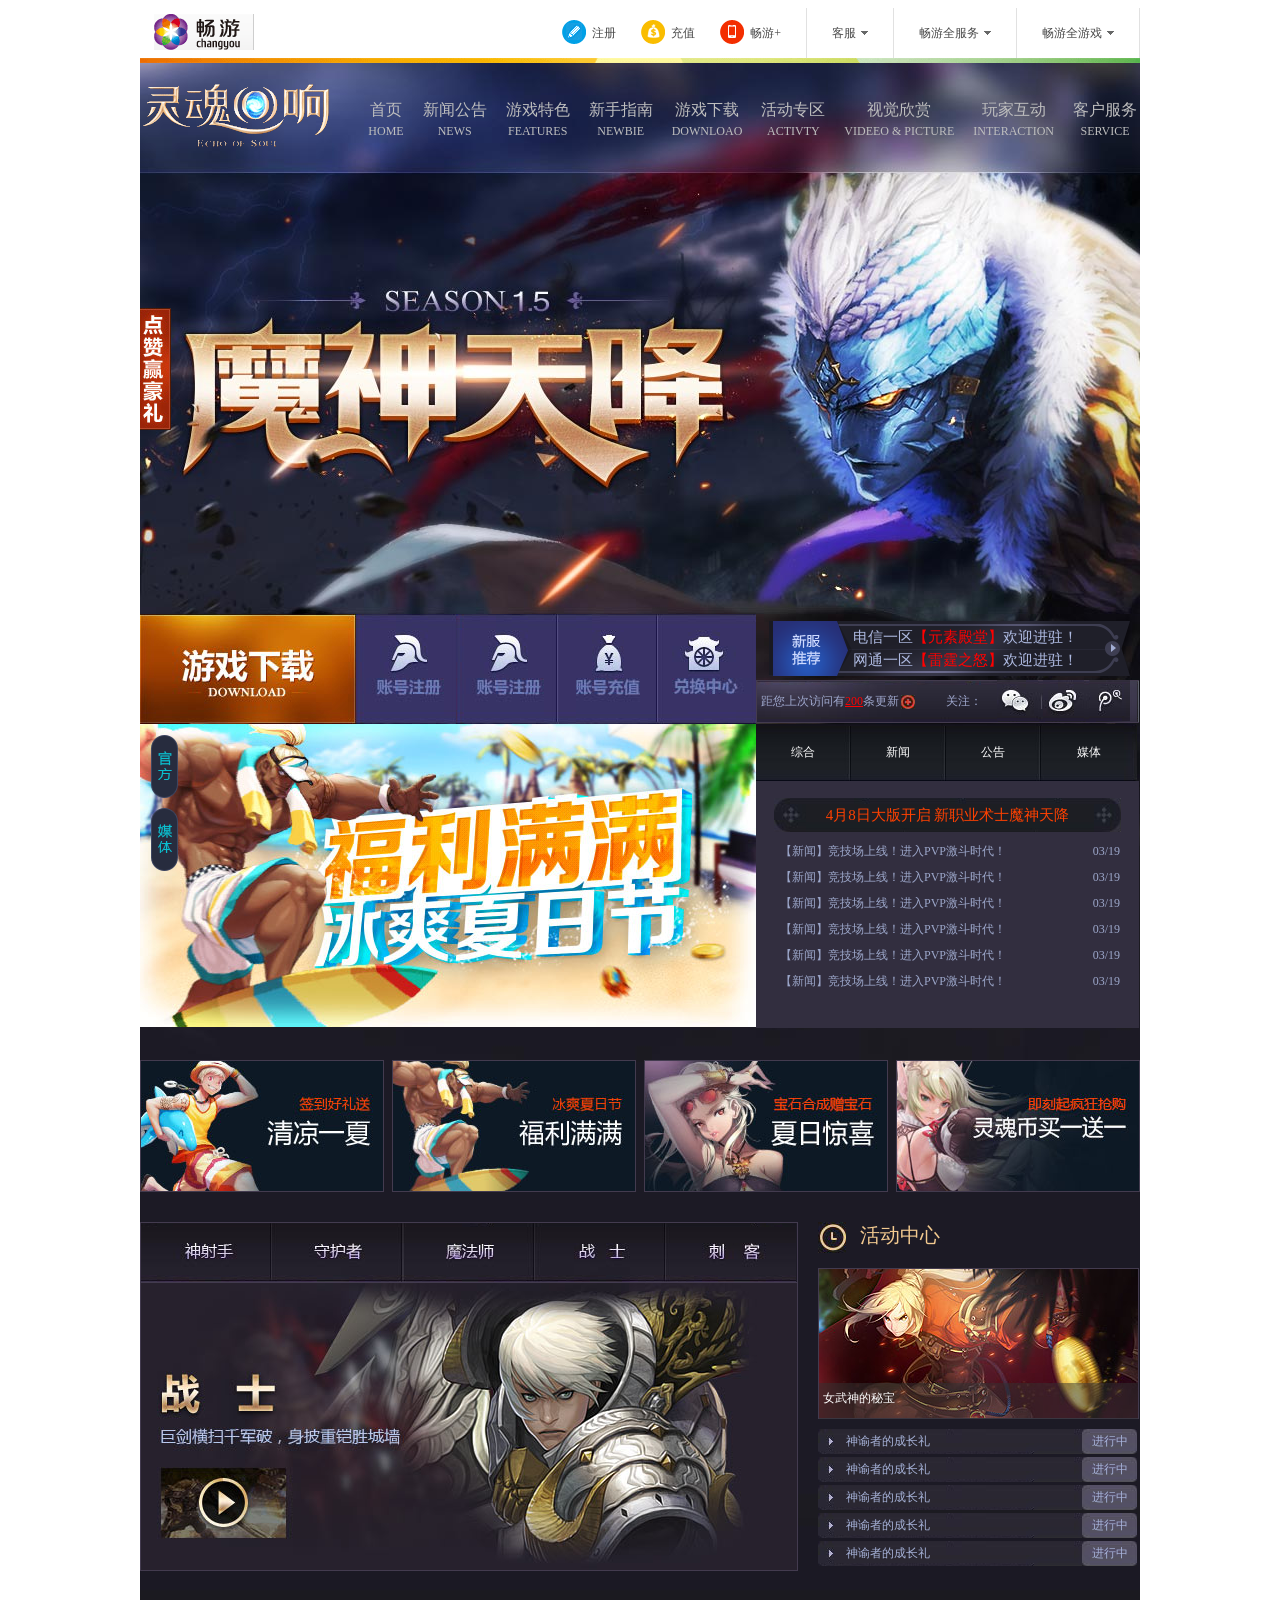
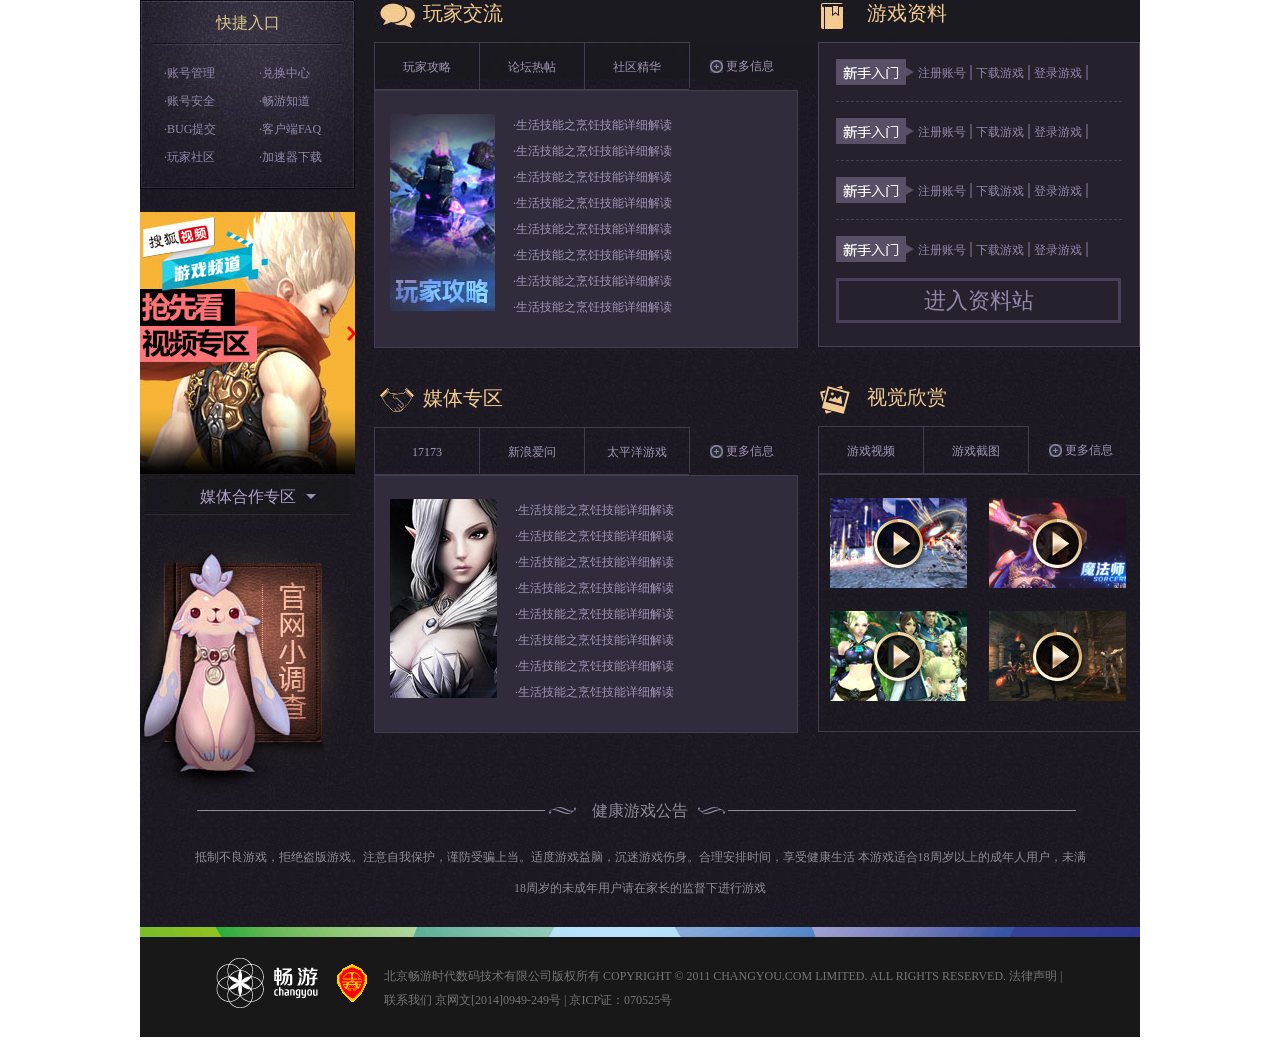
<file: 耿学朋-整站/灵魂回响/index.html>
<!doctype html>
<html>
<head>
<meta charset="utf-8">
<title>无标题文档</title>
<link href="css/base.css" rel="stylesheet"/>
<link href="css/index.css" rel="stylesheet"/>
</head>

<body>
	<div class="tou wrap clearfix">
    	<h1><a href="#">畅游</a></h1>
        <ul>
        	<li class="li1"><i></i><a href="#">注册</a></li>
            <li class="li2"><i></i><a href="#">充值</a></li>
            <li class="li3"><i></i><a href="#">畅游+</a></li>
            <li class="li4"><a href="#">客服</a><i></i></li>
            <li class="li4"><a href="#">畅游全服务</a><i></i></li>
            <li class="li4"><a href="#">畅游全游戏</a><i></i></li>
        </ul>
    </div>
    <img class="wrap" src="images/5.jpg" alt="" />
<!-----------------------注册----------------------------------------------------------------------------->
	<div class="lunbo wrap">
    	<img class="datu" src="images/header_main.jpg" alt="" />
        <div class="top clearfix">
        	<h2><a href="#">灵魂回响</a></h2>
            <ol>
            	<li><a href="#">首页<br /><span>HOME</span></a></li>
                <li><a href="#">新闻公告<br /><span>NEWS</span></a></li>
                <li><a href="#">游戏特色<br /><span>FEATURES</span></a></li>
                <li><a href="#">新手指南<br /><span>NEWBIE</span></a></li>
                <li><a href="#">游戏下载<br /><span>DOWNLOAO</span></a></li>
                <li><a href="#">活动专区<br /><span>ACTIVTY</span></a></li>
                <li><a href="#">视觉欣赏<br /><span>VIDEEO & PICTURE</span></a></li>
                <li><a href="#">玩家互动<br /><span>INTERACTION</span></a></li>
                <li><a href="#">客户服务<br /><span>SERVICE</span></a></li>
            </ol>
            <a href="#"><img class="zan" src="images/6.jpg" alt="" /></a>
        </div> 
    </div>
<!-----------------------轮播图----------------------------------------------------------------------------->
	<div class="xiaban wrap">
    	<div class="load clearfix">
            <a href="#" class="xiazai"></a>
            <a href="#" class="zhuce"></a>
            <a href="#" class="chongzhi"></a>
            <a href="#" class="duihuan"></a>
            <a href="#" class="zhinan"></a>
            <div class="xinfu">
                <a class="dian" href="#">电信一区<i>【元素殿堂】</i>欢迎进驻！</a>
                <a class="wang" href="#">网通一区<i>【雷霆之怒】</i>欢迎进驻！</a>
        	</div> 
            <div class="guanzhu">
            	<p>距您上次访问有<b>200</b>条更新</p>
                <i></i>
                <span> 关注：</span>
                <a class="weixin" href="#"></a>
                <a class="xinlang" href="#"></a>
                <a class="tengxun" href="#"></a>
            </div>
        </div>
        <!-----------------------load------------------------->
        <div class="fz clearfix">
            <div class="fuli">
                <img src="images/main_a1.jpg" alt="" />
                <a class="guanfang" href="#"></a>
                <a class="meiti" href="#"></a>	
            </div>
            <div class="z4">
            	<div class="zonghe">综合</div>
                <div class="xinwen">新闻</div>
                <div class="gonggao">公告</div>
                <div class="meiti">媒体</div>
            </div>
            <dl>
            	<dt>4月8日大版开启 新职业术士魔神天降</dt>
                <dd class="clearfix"><a href="#">【新闻】竞技场上线！进入PVP激斗时代！</a><b>03/19</b></dd>
                <dd class="clearfix"><a href="#">【新闻】竞技场上线！进入PVP激斗时代！</a><b>03/19</b></dd>
                <dd class="clearfix"><a href="#">【新闻】竞技场上线！进入PVP激斗时代！</a><b>03/19</b></dd>
                <dd class="clearfix"><a href="#">【新闻】竞技场上线！进入PVP激斗时代！</a><b>03/19</b></dd>
                <dd class="clearfix"><a href="#">【新闻】竞技场上线！进入PVP激斗时代！</a><b>03/19</b></dd>
                <dd class="clearfix"><a href="#">【新闻】竞技场上线！进入PVP激斗时代！</a><b>03/19</b></dd>
            </dl>
        </div>
        <!-----------------------福利满满------------------------->
        <div class="qiandao clearfix">
        	<a class="a1" href="#"></a>
            <a class="a2" href="#"></a>
            <a class="a3" href="#"></a>
            <a class="a4" href="#"></a>
        </div>
        <!-----------------------签到------------------------->
        <div class="zhihuo clearfix">
        	<div class="zhiye">
            	<div class="clearfix">
                    <a class="shen" href="#"></a>
                    <a class="shou" href="#"></a>
                    <a class="mo" href="#"></a>
                    <a class="zhan" href="#"></a>
                    <a class="ci" href="#"></a>
                </div>    
                <img src="images/zhanshi.jpg" alt="" />
            </div>
            <div class="huodong">
            	<h3 class="clearfix"><i></i><span>活动中心</span></h3>
                <div class="tu">
                	<img src="images/1.jpg" alt="" />
                    <p></p>
                    <span>女武神的秘宝</span>
                </div>    
            </div>
            <ul>
            	<li class="clearfix"><a href="#">神谕者的成长礼</a><i> 进行中</i></li>
                <li class="clearfix"><a href="#">神谕者的成长礼</a><i> 进行中</i></li>
                <li class="clearfix"><a href="#">神谕者的成长礼</a><i> 进行中</i></li>
                <li class="clearfix"><a href="#">神谕者的成长礼</a><i> 进行中</i></li>
                <li class="clearfix"><a href="#">神谕者的成长礼</a><i> 进行中</i></li>
            </ul>
        </div>           
    </div>
<!----------------------------------xiaban------------------------------------------------------------->    
	<div class="xia wrap clearfix">
        <div class="ding">
            <div class="zuo">
                <dl class="kuaijie clearfix">
                    <dt>快捷入口</dt>
                    <dd><a href="#">·账号管理</a></dd>
                    <dd class="d2"><a href="#">·兑换中心</a></dd>
                    <dd><a href="#">·账号安全</a></dd>
                    <dd class="d2"><a href="#">·畅游知道</a></dd>
                    <dd><a href="#">·BUG提交</a></dd>
                    <dd class="d2"><a href="#">·客户端FAQ</a></dd>
                    <dd><a href="#">·玩家社区</a></dd>
                    <dd class="d2"><a href="#">·加速器下载</a></dd>
                </dl>
                <div class="box">
                    <img class="img1" src="images/main_a3.jpg" alt="" />
                    <img class="img2" src="images/prev.png" alt="" />
                </div>
                <div class="an"><a href="#">媒体合作专区</a></div>
                <div class="xiao"><a href="#"></a></div>    
            </div> 
            <div class="zhong">
                <div class="jiaoliu">
                    <h4 class="clearfix"><b></b>玩家交流</h4>
                    <ul class="clearfix">
                        <li class="li1">玩家攻略</li>
                        <li class="li1">论坛热帖</li>
                        <li class="li1">社区精华</li>
                        <li class="li4"><b></b><a href="#">更多信息</a></li>
                    </ul>
                    <ol class="clearfix">
                    	<li class="img"><img src="images/wj.jpg" alt="" /></li>
                        <li>·生活技能之烹饪技能详细解读</li>
                        <li>·生活技能之烹饪技能详细解读</li>
                        <li>·生活技能之烹饪技能详细解读</li>
                        <li>·生活技能之烹饪技能详细解读</li>
                        <li>·生活技能之烹饪技能详细解读</li>
                        <li>·生活技能之烹饪技能详细解读</li>
                        <li>·生活技能之烹饪技能详细解读</li>
                        <li>·生活技能之烹饪技能详细解读</li>
                    </ol>
                </div> 
                <div class="meizhuan">
                    <h4 class="clearfix"><b></b>媒体专区</h4>
                    <ul class="clearfix">
                        <li class="li1">17173</li>
                        <li class="li1">新浪爱问</li>
                        <li class="li1">太平洋游戏</li>
                        <li class="li4"><b></b><a href="#">更多信息</a></li>
                    </ul>
                    <ol class="clearfix">
                    	<li class="img"><img src="images/1031.jpg" alt="" /></li>
                        <li>·生活技能之烹饪技能详细解读</li>
                        <li>·生活技能之烹饪技能详细解读</li>
                        <li>·生活技能之烹饪技能详细解读</li>
                        <li>·生活技能之烹饪技能详细解读</li>
                        <li>·生活技能之烹饪技能详细解读</li>
                        <li>·生活技能之烹饪技能详细解读</li>
                        <li>·生活技能之烹饪技能详细解读</li>
                        <li>·生活技能之烹饪技能详细解读</li>
                    </ol>
                </div> 
            </div>
             <div class="you">
                <div class="ziliao">
                    <h4 class="clearfix"><b></b>游戏资料</h4>
                    <ol>
                    	<li class="clearfix">
                        	<b></b>
                            <a href="#">注册账号</a>
                        	<a href="#">下载游戏</a>
                            <a href="#">登录游戏</a>
                        </li>
                        <li class="clearfix">
                        	<b></b>
                            <a href="#">注册账号</a>
                        	<a href="#">下载游戏</a>
                            <a href="#">登录游戏</a>
                        </li>
                        <li class="clearfix">
                        	<b></b>
                            <a href="#">注册账号</a>
                        	<a href="#">下载游戏</a>
                            <a href="#">登录游戏</a>
                        </li>
                        <li class="clearfix li4">
                        	<b></b>
                            <a href="#">注册账号</a>
                        	<a href="#">下载游戏</a>
                            <a href="#">登录游戏</a>
                        </li>
                        <li class="clearfix li3">
                            <a href="#">进入资料站</a>
                        </li>
                    </ol>
                </div> 
                <div class="shipin">
                    <h4 class="clearfix"><b></b>视觉欣赏</h4>
                    <ul class="clearfix">
                        <li class="li1">游戏视频</li>
                        <li class="li1">游戏截图</li>
                        <li class="li4"><b></b><a href="#">更多信息</a></li>
                    </ul>
                    <div class="clearfix">
                    	<img src="images/3.jpg" alt="" />
                        <img src="images/2.jpg" alt="" />
                        <img src="images/1 (1).jpg" alt="" />
                        <img src="images/4.jpg" alt="" />
                    </div>
                </div> 
            </div> 
		</div> 
       <div class="jiankang">
       		<h6>健康游戏公告</h6>
            <p>抵制不良游戏，拒绝盗版游戏。注意自我保护，谨防受骗上当。适度游戏益脑，沉迷游戏伤身。合理安排时间，享受健康生活
       			  本游戏适合18周岁以上的成年人用户，未满18周岁的未成年用户请在家长的监督下进行游戏</p>
       </div>                     
    </div>
<!----------------------------------xia------------------------------------------------------------->
	<div class="bot wrap">
    	<img src="images/7.jpg" alt="" />
        <div class="box1 clearfix">
        	<b></b>
            <span>北京畅游时代数码技术有限公司版权所有 COPYRIGHT © 2011 CHANGYOU.COM LIMITED. ALL RIGHTS RESERVED. 法律声明 | 联系我们 京网文[2014]0949-249号 | 京ICP证：070525号</span>
        </div>
    </div>


























































































































    
</body>
</html>
</file>
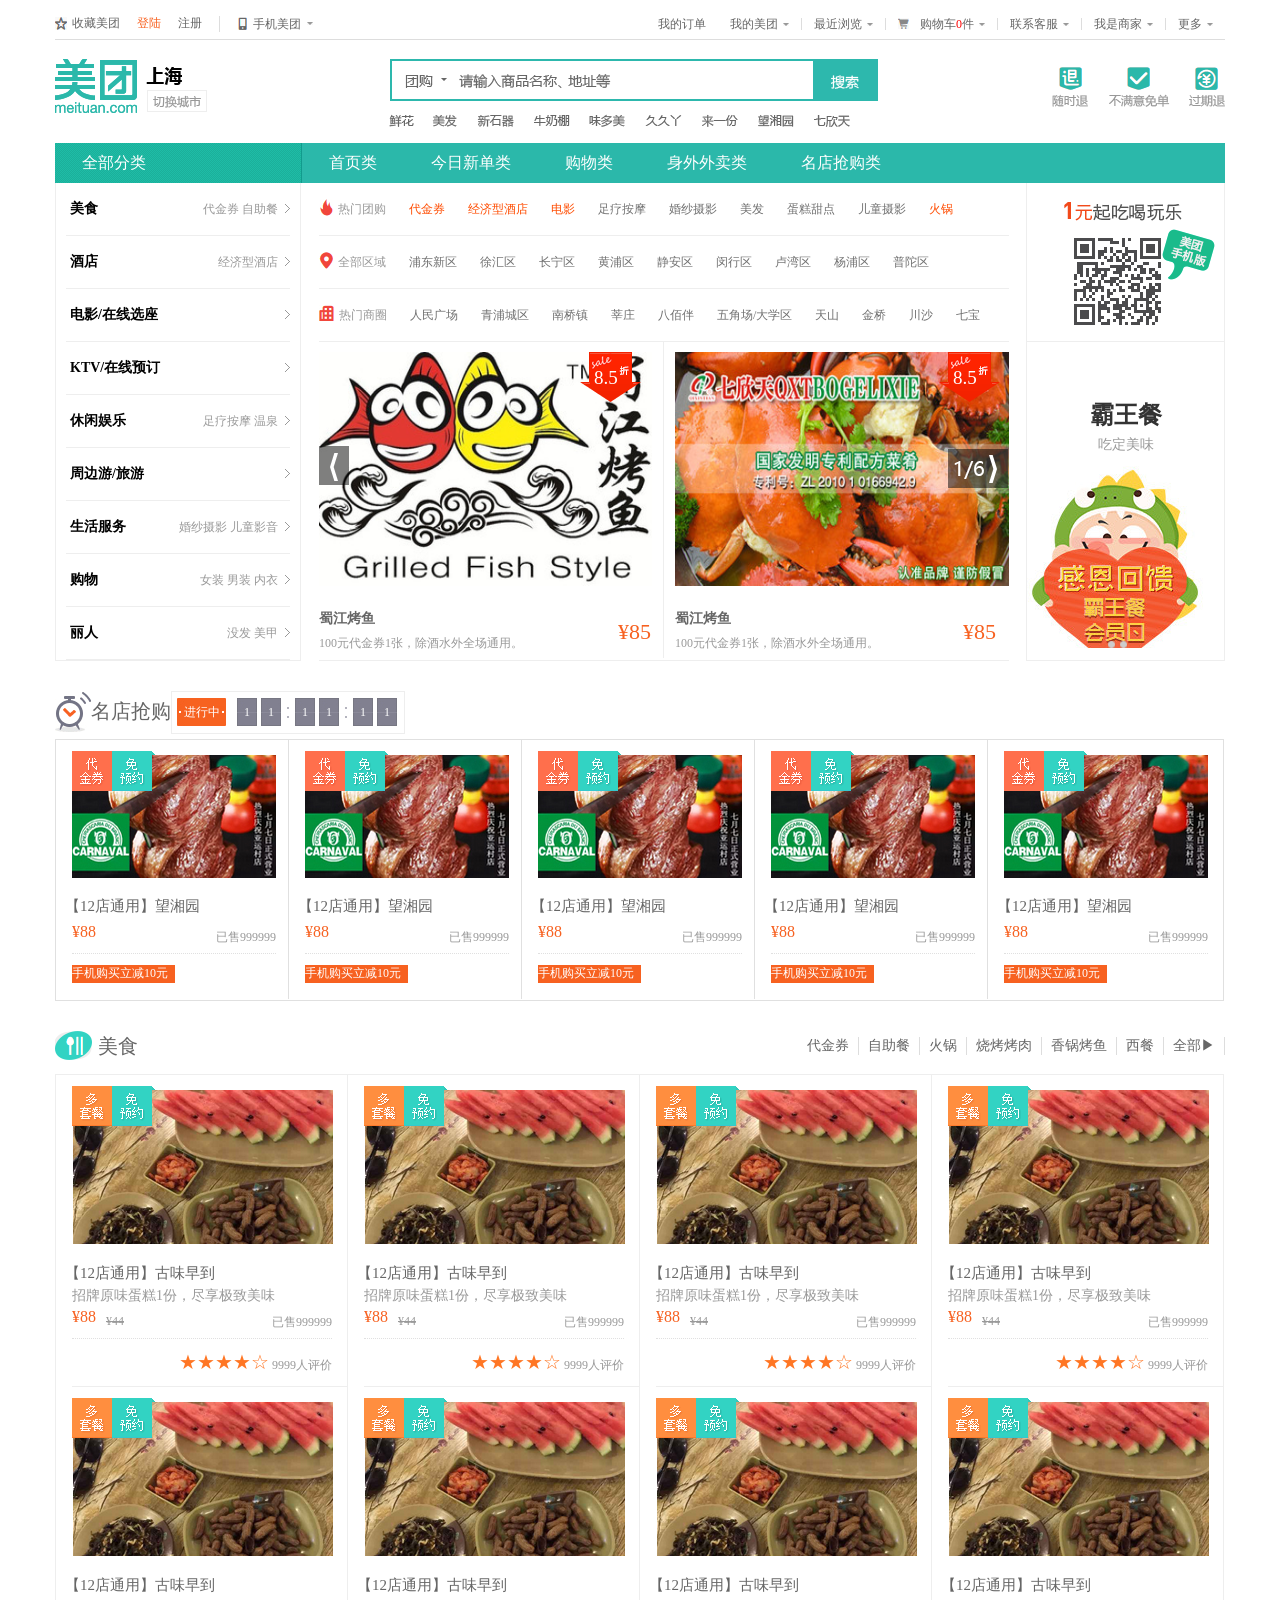
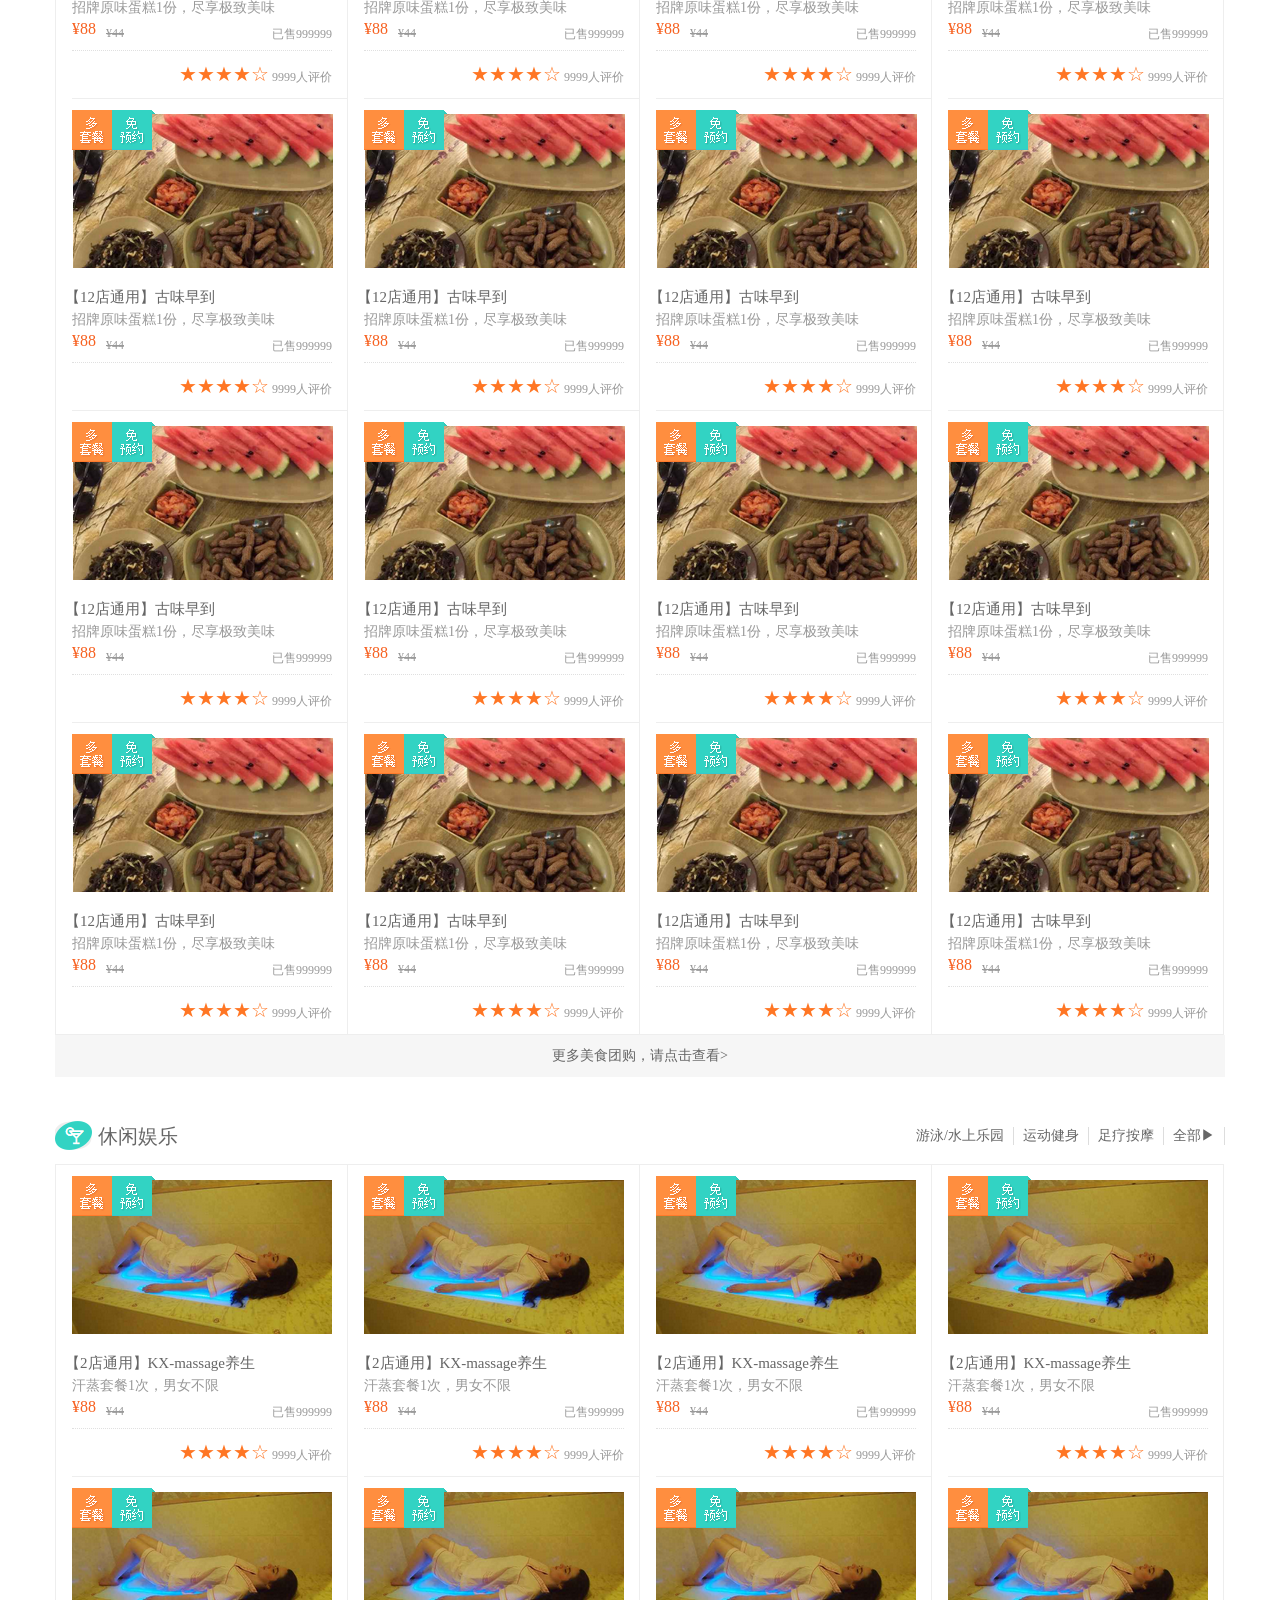
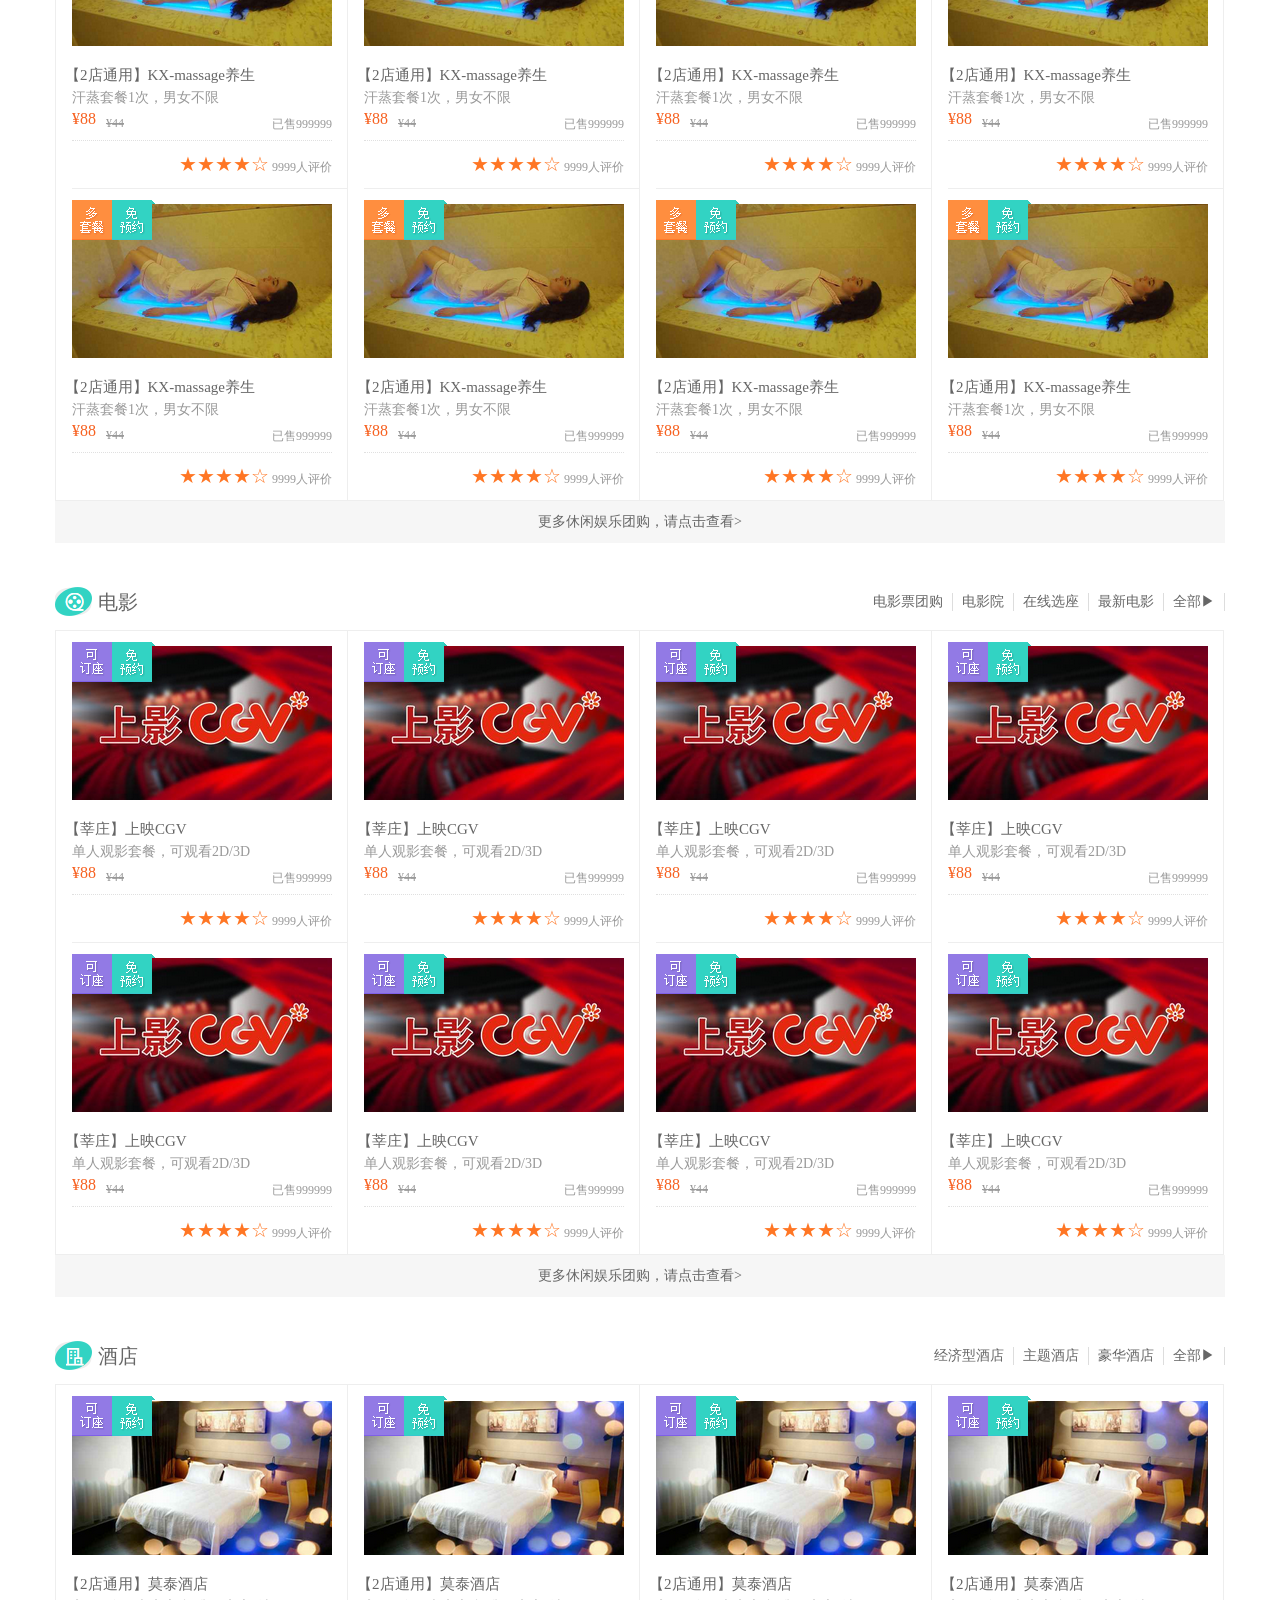
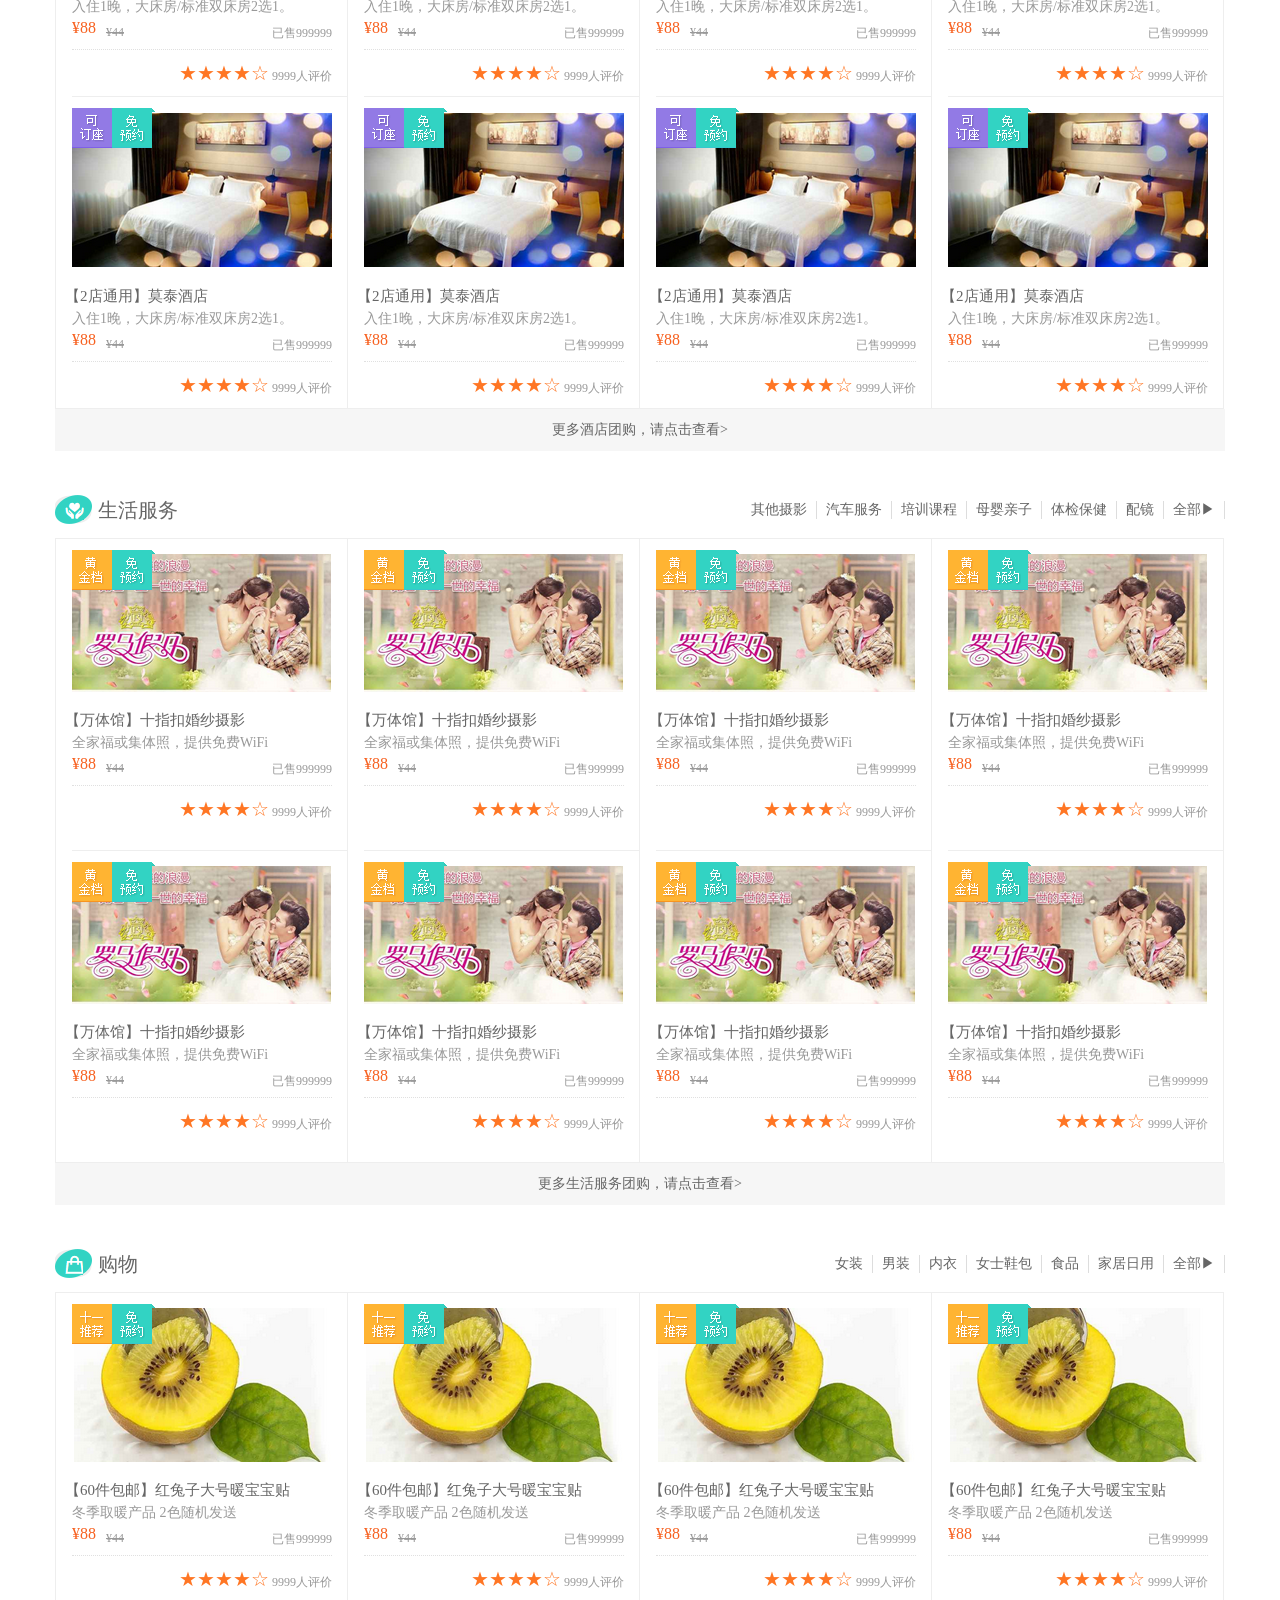
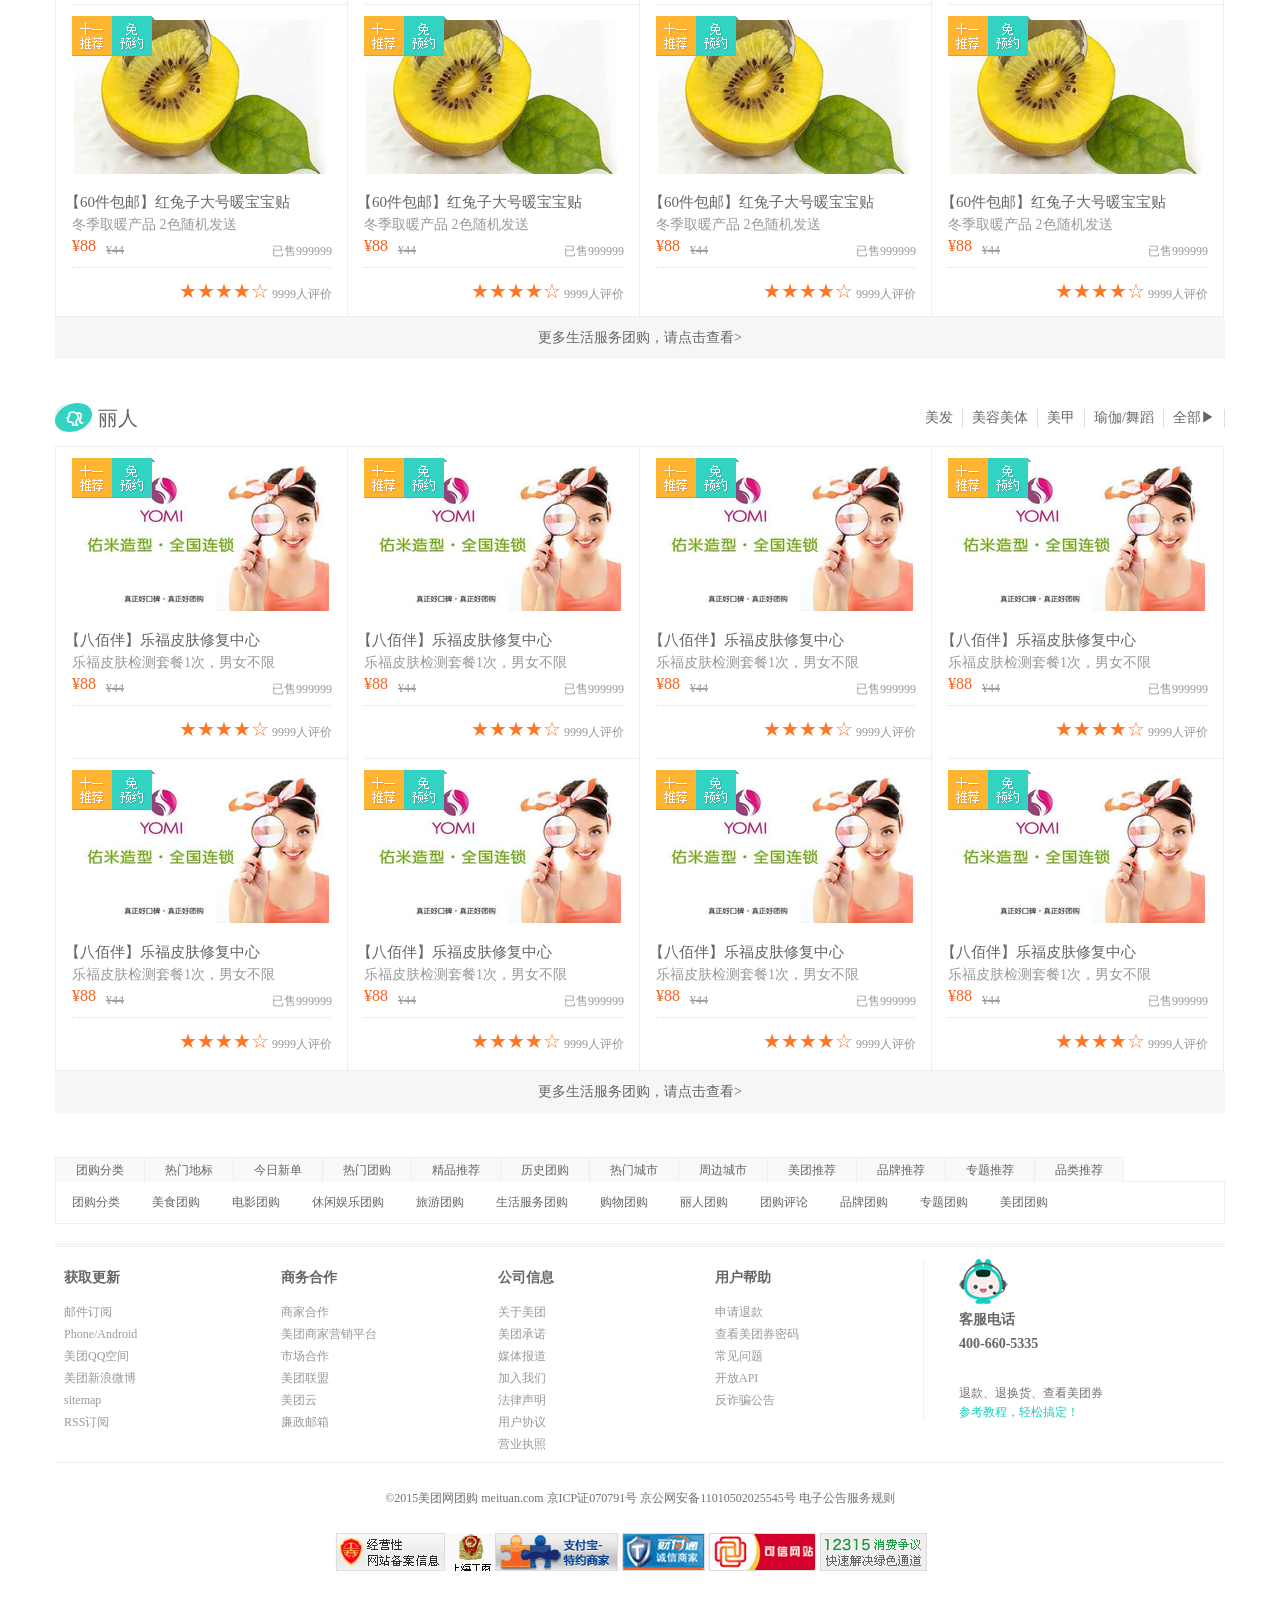
<file: 耿学朋-整站/美团/index.html>
<!doctype html>
<html>
<head>
<meta charset="utf-8">
<title>无标题文档</title>
<link href="css/base.css" rel="stylesheet">
<link href="css/index.css" rel="stylesheet">
</head>

<body>
	<div class="denglu wrap clearfix">
    	<div class="shou">
        	<b></b><a href="#">收藏美团</a>
        </div>    
        <a class="a1" href="#">登陆</a>
        <a class="a2" href="#">注册</a>
        <div class="sj">
        	<b></b><a href="#">手机美团</a><i></i>
        </div>
        <ul>
        	<li class="ln"><a href="#">我的订单</a></li>
            <li class="ln"><a href="#">我的美团</a><b></b></li>
            <li><a href="#">最近浏览</a><b></b></li>
            <li><i></i><a href="#">购物车<span>0</span>件</a><b></b></li>
            <li><a href="#">联系客服</a><b></b></li>
            <li><a href="#">我是商家</a><b></b></li>
            <li><a href="#">更多</a><b></b></li>
        </ul>
    </div>
<!------------------------------------------------登陆--------------------------------------------------->
	<div class="logo wrap">
    	<img src="images/mei.png" alt="" />
        <a href="#">美团</a>
    </div>
<!------------------------------------------------logo--------------------------------------------------->
	<div class="box wrap clearfix">
    	<ol class="top">
        	<li class="li1"><a href="#">全部分类</a></li>
            <li class="li2"><a href="#">首页类</a></li>
            <li class="li2"><a href="#">今日新单类</a></li>
            <li class="li2"><a href="#">购物类</a></li>
            <li class="li2"><a href="#">身外外卖类</a></li>
            <li class="li2"><a href="#">名店抢购类</a></li>
        </ol>
    	<ul class="fenlei">
            <li><a href="#">美食</a><b></b><span>代金券 自助餐</span></li>
            <li><a href="#">酒店</a><b></b><span>经济型酒店</span></li>
            <li><a href="#">电影/在线选座</a><b></b><span></span></li>
            <li><a href="#">KTV/在线预订</a><b></b><span></span></li>
            <li><a href="#">休闲娱乐</a><b></b><span>足疗按摩 温泉</span></li>
            <li><a href="#">周边游/旅游</a><b></b><span></span></li>
            <li><a href="#">生活服务</a><b></b><span>婚纱摄影 儿童影音</span></li>
            <li><a href="#">购物</a><b></b><span>女装 男装 内衣</span></li>
            <li><a href="#">丽人</a><b></b><span>没发 美甲</span></li>
        </ul>
        <ul class="shouye">
        	<li class="clearfix">
            	<b class="b1"></b>
                <a class="a1" href="#">热门团购</a>
                <a class="a2" href="#">代金券</a>
                <a class="a2" href="#">经济型酒店</a>
                <a class="a2" href="#">电影</a> 
                <a href="#">足疗按摩</a>
                <a href="#">婚纱摄影</a>
                <a href="#">美发</a>
                <a href="#">蛋糕甜点</a>
                <a href="#">儿童摄影</a>
                <a class="a2" href="#">火锅</a>
            </li>
            <li class="clearfix">
            	<b class="b2"></b>
                <a class="a1" href="#">全部区域</a>
                <a href="#">浦东新区</a>
                <a href="#">徐汇区</a>
                <a href="#">长宁区</a> 
                <a href="#">黄浦区</a>
                <a href="#">静安区</a>
                <a href="#">闵行区</a>
                <a href="#">卢湾区</a>
                <a href="#">杨浦区</a>
                <a href="#">普陀区</a>
            </li>
            </li>
            <li class="clearfix">
            	<b class="b3"></b>
                <a class="a1" href="#">热门商圈</a>
                <a href="#">人民广场</a>
                <a href="#">青浦城区</a>
                <a href="#">南桥镇</a> 
                <a href="#">莘庄</a>
                <a href="#">八佰伴</a>
                <a href="#">五角场/大学区</a>
                <a href="#">天山</a>
                <a href="#">金桥</a>
                <a href="#">川沙</a>
                <a href="#">七宝</a>
            </li>
            <li class="bot clearfix">
            	<div class="lt">
                	<img src="images/__45986240__6342160.jpg" alt="" width="333" height="234" />
                    <img class="img1" src="images/z.png" alt="" />
                    <div class="dazhe">8.5</div>
                    <div class="wen">
                    	<a href="#">蜀江烤鱼</a> 
                        <span>100元代金券1张，除酒水外全场通用。</span>
                    </div>
                    <b>¥85</b>    
                </div>
                <div class="rt">
                	<img src="images/__22505156__1634133.jpg" alt="" width="334" height="234"/>
                    <img class="img1" src="images/y.png" alt="" />
                    <div class="dazhe">8.5</div>
                    <div class="wen">
                    	<a href="#">蜀江烤鱼</a> 
                        <span>100元代金券1张，除酒水外全场通用。</span>
                    </div>
                    <b>¥85</b>  
                </div>
            </li>
        </ul> 
        <ul class="sao">
        	<li class="li1"><img src="images/app-qrcode.v77087a3d.png" alt="" /></li>
            <li><a href="#">霸王餐</a><br /> 吃定美味</li>
            <li class="li2">
            	<img src="images/d06c1053c75f0914f2b61af347ffdae237740.jpg" alt="" / >
                <div class="dian clearfix">
                	<div></div>
                    <div></div>
                </div>
            </li>
        </ul>
	</div>        
<!----------------------------------------------------全部分类------------------------------------------------------------->
	<div class="qiang wrap">
   	  <h2 class="clearfix">
        	<b></b>
            <span>名店抢购</span>
            <div class="box1">
              <p>进行中</p>
                <i>1</i><i>1</i><img src="images/13.jpg" alt="" /><i>1</i><i>1</i><img src="images/13.jpg" alt="" /><i>1</i><i>1</i>
            </div>    
      </h2>
      <ul>
            <li class="l1">
                <img src="images/14.jpg" alt="" />
                <div class="dai"></div>
                <div class="mian"></div>
                <p class="ming">【12店通用】望湘园</p>
                <p class="jia clearfix"><strong>¥88</strong> <b>已售999999</b></p>
                <p class="shou">手机购买立减10元</p>
            </li>
            <li class="l2"><img src="images/14.jpg" alt="" />
                <div class="dai"></div>
                <div class="mian"></div>
                <p class="ming">【12店通用】望湘园</p>
                <p class="jia clearfix"><strong>¥88</strong> <b>已售999999</b></p>
                <p class="shou">手机购买立减10元</p>
            </li>
            <li class="l3"><img src="images/14.jpg" alt="" />
                <div class="dai"></div>
                <div class="mian"></div>
                <p class="ming">【12店通用】望湘园</p>
                <p class="jia clearfix"><strong>¥88</strong> <b>已售999999</b></p>
                <p class="shou">手机购买立减10元</p></li>
            <li class="l4"><img src="images/14.jpg" alt="" />
                <div class="dai"></div>
                <div class="mian"></div>
                <p class="ming">【12店通用】望湘园</p>
                <p class="jia clearfix"><strong>¥88</strong> <b>已售999999</b></p>
                <p class="shou">手机购买立减10元</p></li>
            <li class="l5"><img src="images/14.jpg" alt="" />
                <div class="dai"></div>
                <div class="mian"></div>
                <p class="ming">【12店通用】望湘园</p>
                <p class="jia clearfix"><strong>¥88</strong> <b>已售999999</b></p>
                <p class="shou">手机购买立减10元</p></li>
		</ul>
    </div>	
<!----------------------------------------------------抢购------------------------------------------------------------->
	<div class="meishi wrap">
    	<h3 class="clearfix">
        	<b></b>
            <span>美食</span>
            <ol>
            	<li><a href="#">代金券</a></li>
                <li><a href="#">自助餐</a></li>
                <li><a href="#">火锅</a></li>
                <li><a href="#">烧烤烤肉</a></li>
                <li><a href="#">香锅烤鱼</a></li>
                <li><a href="#">西餐</a></li>
                <li class="li3"><a href="#">全部▶</a></li>
            </ol>
        </h3>
        <div class="box2">
        	<ul>
            	<li>
                    <img src="images/1.png" alt="" />
                    <div class="duo"></div>
                    <div class="mian"></div>
                    <p class="ming">【12店通用】古味早到</p>
                    <p class="ping">招牌原味蛋糕1份，尽享极致美味</p>
                    <p class="jia clearfix">
                    	<strong>¥88</strong>
                        <i>¥44</i> 
                        <b>已售999999</b>
                    </p>
                    <div class="xing clearfix">
                    	<p class="shou"><em>★★★★☆</em> 9999人评价</p>
                    </div>    
                </li>
                <li>
                    <img src="images/1.png" alt="" />
                    <div class="duo"></div>
                    <div class="mian"></div>
                    <p class="ming">【12店通用】古味早到</p>
                    <p class="ping">招牌原味蛋糕1份，尽享极致美味</p>
                    <p class="jia clearfix">
                    	<strong>¥88</strong>
                        <i>¥44</i> 
                        <b>已售999999</b>
                    </p>
                    <div class="xing clearfix">
                    	<p class="shou"><em>★★★★☆</em> 9999人评价</p>
                    </div>    
                </li>
                <li>
                    <img src="images/1.png" alt="" />
                    <div class="duo"></div>
                    <div class="mian"></div>
                    <p class="ming">【12店通用】古味早到</p>
                    <p class="ping">招牌原味蛋糕1份，尽享极致美味</p>
                    <p class="jia clearfix">
                    	<strong>¥88</strong>
                        <i>¥44</i> 
                        <b>已售999999</b>
                    </p>
                    <div class="xing clearfix">
                    	<p class="shou"><em>★★★★☆</em> 9999人评价</p>
                    </div>    
                </li>
                <li>
                    <img src="images/1.png" alt="" />
                    <div class="duo"></div>
                    <div class="mian"></div>
                    <p class="ming">【12店通用】古味早到</p>
                    <p class="ping">招牌原味蛋糕1份，尽享极致美味</p>
                    <p class="jia clearfix">
                    	<strong>¥88</strong>
                        <i>¥44</i> 
                        <b>已售999999</b>
                    </p>
                    <div class="xing clearfix">
                    	<p class="shou"><em>★★★★☆</em> 9999人评价</p>
                    </div>    
                </li>
                <li>
                    <img src="images/1.png" alt="" />
                    <div class="duo"></div>
                    <div class="mian"></div>
                    <p class="ming">【12店通用】古味早到</p>
                    <p class="ping">招牌原味蛋糕1份，尽享极致美味</p>
                    <p class="jia clearfix">
                    	<strong>¥88</strong>
                        <i>¥44</i> 
                        <b>已售999999</b>
                    </p>
                    <div class="xing clearfix">
                    	<p class="shou"><em>★★★★☆</em> 9999人评价</p>
                    </div>    
                </li>
            </ul>
            <ul>
            	<li>
                    <img src="images/1.png" alt="" />
                    <div class="duo"></div>
                    <div class="mian"></div>
                    <p class="ming">【12店通用】古味早到</p>
                    <p class="ping">招牌原味蛋糕1份，尽享极致美味</p>
                    <p class="jia clearfix">
                    	<strong>¥88</strong>
                        <i>¥44</i> 
                        <b>已售999999</b>
                    </p>
                    <div class="xing clearfix">
                    	<p class="shou"><em>★★★★☆</em> 9999人评价</p>
                    </div>    
                </li>
                <li>
                    <img src="images/1.png" alt="" />
                    <div class="duo"></div>
                    <div class="mian"></div>
                    <p class="ming">【12店通用】古味早到</p>
                    <p class="ping">招牌原味蛋糕1份，尽享极致美味</p>
                    <p class="jia clearfix">
                    	<strong>¥88</strong>
                        <i>¥44</i> 
                        <b>已售999999</b>
                    </p>
                    <div class="xing clearfix">
                    	<p class="shou"><em>★★★★☆</em> 9999人评价</p>
                    </div>    
                </li>
                <li>
                    <img src="images/1.png" alt="" />
                    <div class="duo"></div>
                    <div class="mian"></div>
                    <p class="ming">【12店通用】古味早到</p>
                    <p class="ping">招牌原味蛋糕1份，尽享极致美味</p>
                    <p class="jia clearfix">
                    	<strong>¥88</strong>
                        <i>¥44</i> 
                        <b>已售999999</b>
                    </p>
                    <div class="xing clearfix">
                    	<p class="shou"><em>★★★★☆</em> 9999人评价</p>
                    </div>    
                </li>
                <li>
                    <img src="images/1.png" alt="" />
                    <div class="duo"></div>
                    <div class="mian"></div>
                    <p class="ming">【12店通用】古味早到</p>
                    <p class="ping">招牌原味蛋糕1份，尽享极致美味</p>
                    <p class="jia clearfix">
                    	<strong>¥88</strong>
                        <i>¥44</i> 
                        <b>已售999999</b>
                    </p>
                    <div class="xing clearfix">
                    	<p class="shou"><em>★★★★☆</em> 9999人评价</p>
                    </div>    
                </li>
                <li>
                    <img src="images/1.png" alt="" />
                    <div class="duo"></div>
                    <div class="mian"></div>
                    <p class="ming">【12店通用】古味早到</p>
                    <p class="ping">招牌原味蛋糕1份，尽享极致美味</p>
                    <p class="jia clearfix">
                    	<strong>¥88</strong>
                        <i>¥44</i> 
                        <b>已售999999</b>
                    </p>
                    <div class="xing clearfix">
                    	<p class="shou"><em>★★★★☆</em> 9999人评价</p>
                    </div>    
                </li>
            </ul>
            <ul>
            	<li>
                    <img src="images/1.png" alt="" />
                    <div class="duo"></div>
                    <div class="mian"></div>
                    <p class="ming">【12店通用】古味早到</p>
                    <p class="ping">招牌原味蛋糕1份，尽享极致美味</p>
                    <p class="jia clearfix">
                    	<strong>¥88</strong>
                        <i>¥44</i> 
                        <b>已售999999</b>
                    </p>
                    <div class="xing clearfix">
                    	<p class="shou"><em>★★★★☆</em> 9999人评价</p>
                    </div>    
                </li>
                <li>
                    <img src="images/1.png" alt="" />
                    <div class="duo"></div>
                    <div class="mian"></div>
                    <p class="ming">【12店通用】古味早到</p>
                    <p class="ping">招牌原味蛋糕1份，尽享极致美味</p>
                    <p class="jia clearfix">
                    	<strong>¥88</strong>
                        <i>¥44</i> 
                        <b>已售999999</b>
                    </p>
                    <div class="xing clearfix">
                    	<p class="shou"><em>★★★★☆</em> 9999人评价</p>
                    </div>    
                </li>
                <li>
                    <img src="images/1.png" alt="" />
                    <div class="duo"></div>
                    <div class="mian"></div>
                    <p class="ming">【12店通用】古味早到</p>
                    <p class="ping">招牌原味蛋糕1份，尽享极致美味</p>
                    <p class="jia clearfix">
                    	<strong>¥88</strong>
                        <i>¥44</i> 
                        <b>已售999999</b>
                    </p>
                    <div class="xing clearfix">
                    	<p class="shou"><em>★★★★☆</em> 9999人评价</p>
                    </div>    
                </li>
                <li>
                    <img src="images/1.png" alt="" />
                    <div class="duo"></div>
                    <div class="mian"></div>
                    <p class="ming">【12店通用】古味早到</p>
                    <p class="ping">招牌原味蛋糕1份，尽享极致美味</p>
                    <p class="jia clearfix">
                    	<strong>¥88</strong>
                        <i>¥44</i> 
                        <b>已售999999</b>
                    </p>
                    <div class="xing clearfix">
                    	<p class="shou"><em>★★★★☆</em> 9999人评价</p>
                    </div>    
                </li>
                <li>
                    <img src="images/1.png" alt="" />
                    <div class="duo"></div>
                    <div class="mian"></div>
                    <p class="ming">【12店通用】古味早到</p>
                    <p class="ping">招牌原味蛋糕1份，尽享极致美味</p>
                    <p class="jia clearfix">
                    	<strong>¥88</strong>
                        <i>¥44</i> 
                        <b>已售999999</b>
                    </p>
                    <div class="xing clearfix">
                    	<p class="shou"><em>★★★★☆</em> 9999人评价</p>
                    </div>    
                </li>
            </ul>
            <ul class="ul1">
            	<li>
                    <img src="images/1.png" alt="" />
                    <div class="duo"></div>
                    <div class="mian"></div>
                    <p class="ming">【12店通用】古味早到</p>
                    <p class="ping">招牌原味蛋糕1份，尽享极致美味</p>
                    <p class="jia clearfix">
                    	<strong>¥88</strong>
                        <i>¥44</i> 
                        <b>已售999999</b>
                    </p>
                    <div class="xing clearfix">
                    	<p class="shou"><em>★★★★☆</em> 9999人评价</p>
                    </div>    
                </li>
                <li>
                    <img src="images/1.png" alt="" />
                    <div class="duo"></div>
                    <div class="mian"></div>
                    <p class="ming">【12店通用】古味早到</p>
                    <p class="ping">招牌原味蛋糕1份，尽享极致美味</p>
                    <p class="jia clearfix">
                    	<strong>¥88</strong>
                        <i>¥44</i> 
                        <b>已售999999</b>
                    </p>
                    <div class="xing clearfix">
                    	<p class="shou"><em>★★★★☆</em> 9999人评价</p>
                    </div>    
                </li>
                <li>
                    <img src="images/1.png" alt="" />
                    <div class="duo"></div>
                    <div class="mian"></div>
                    <p class="ming">【12店通用】古味早到</p>
                    <p class="ping">招牌原味蛋糕1份，尽享极致美味</p>
                    <p class="jia clearfix">
                    	<strong>¥88</strong>
                        <i>¥44</i> 
                        <b>已售999999</b>
                    </p>
                    <div class="xing clearfix">
                    	<p class="shou"><em>★★★★☆</em> 9999人评价</p>
                    </div>    
                </li>
                <li>
                    <img src="images/1.png" alt="" />
                    <div class="duo"></div>
                    <div class="mian"></div>
                    <p class="ming">【12店通用】古味早到</p>
                    <p class="ping">招牌原味蛋糕1份，尽享极致美味</p>
                    <p class="jia clearfix">
                    	<strong>¥88</strong>
                        <i>¥44</i> 
                        <b>已售999999</b>
                    </p>
                    <div class="xing clearfix">
                    	<p class="shou"><em>★★★★☆</em> 9999人评价</p>
                    </div>    
                </li>
                <li>
                    <img src="images/1.png" alt="" />
                    <div class="duo"></div>
                    <div class="mian"></div>
                    <p class="ming">【12店通用】古味早到</p>
                    <p class="ping">招牌原味蛋糕1份，尽享极致美味</p>
                    <p class="jia clearfix">
                    	<strong>¥88</strong>
                        <i>¥44</i> 
                        <b>已售999999</b>
                    </p>
                    <div class="xing clearfix">
                    	<p class="shou"><em>★★★★☆</em> 9999人评价</p>
                    </div>    
                </li>
            </ul>
        </div>
        <p class="bom"><a href="#">更多美食团购，请点击查看></a></p>
    </div>
<!----------------------------------------------------美食------------------------------------------------------------->
	<div class="xiuxian wrap">
    	<h3 class="clearfix">
        	<b></b>
            <span>休闲娱乐</span>
            <ol>
            	<li><a href="#">游泳/水上乐园</a></li>
                <li><a href="#">运动健身</a></li>
                <li><a href="#">足疗按摩</a></li>
                <li class="li3"><a href="#">全部▶</a></li>
            </ol>
        </h3>
        <div class="box2">
        	<ul>
            	<li>
                    <img src="images/17.png" alt="" />
                    <div class="duo"></div>
                    <div class="mian"></div>
                    <p class="ming">【2店通用】KX-massage养生</p>
                    <p class="ping">汗蒸套餐1次，男女不限</p>
                    <p class="jia clearfix">
                    	<strong>¥88</strong>
                        <i>¥44</i> 
                        <b>已售999999</b>
                    </p>
                    <div class="xing clearfix">
                    	<p class="shou"><em>★★★★☆</em> 9999人评价</p>
                    </div>    
                </li>
                <li>
                    <img src="images/17.png" alt="" />
                    <div class="duo"></div>
                    <div class="mian"></div>
                    <p class="ming">【2店通用】KX-massage养生</p>
                    <p class="ping">汗蒸套餐1次，男女不限</p>
                    <p class="jia clearfix">
                    	<strong>¥88</strong>
                        <i>¥44</i> 
                        <b>已售999999</b>
                    </p>
                    <div class="xing clearfix">
                    	<p class="shou"><em>★★★★☆</em> 9999人评价</p>
                    </div>    
                </li>
                <li>
                    <img src="images/17.png" alt="" />
                    <div class="duo"></div>
                    <div class="mian"></div>
                    <p class="ming">【2店通用】KX-massage养生</p>
                    <p class="ping">汗蒸套餐1次，男女不限</p>
                    <p class="jia clearfix">
                    	<strong>¥88</strong>
                        <i>¥44</i> 
                        <b>已售999999</b>
                    </p>
                    <div class="xing clearfix">
                    	<p class="shou"><em>★★★★☆</em> 9999人评价</p>
                    </div>    
                </li>
            </ul>
            <ul>
            	<li>
                    <img src="images/17.png" alt="" />
                    <div class="duo"></div>
                    <div class="mian"></div>
                    <p class="ming">【2店通用】KX-massage养生</p>
                    <p class="ping">汗蒸套餐1次，男女不限</p>
                    <p class="jia clearfix">
                    	<strong>¥88</strong>
                        <i>¥44</i> 
                        <b>已售999999</b>
                    </p>
                    <div class="xing clearfix">
                    	<p class="shou"><em>★★★★☆</em> 9999人评价</p>
                    </div>    
                </li>
                <li>
                    <img src="images/17.png" alt="" />
                    <div class="duo"></div>
                    <div class="mian"></div>
                    <p class="ming">【2店通用】KX-massage养生</p>
                    <p class="ping">汗蒸套餐1次，男女不限</p>
                    <p class="jia clearfix">
                    	<strong>¥88</strong>
                        <i>¥44</i> 
                        <b>已售999999</b>
                    </p>
                    <div class="xing clearfix">
                    	<p class="shou"><em>★★★★☆</em> 9999人评价</p>
                    </div>    
                </li>
                <li>
                    <img src="images/17.png" alt="" />
                    <div class="duo"></div>
                    <div class="mian"></div>
                    <p class="ming">【2店通用】KX-massage养生</p>
                    <p class="ping">汗蒸套餐1次，男女不限</p>
                    <p class="jia clearfix">
                    	<strong>¥88</strong>
                        <i>¥44</i> 
                        <b>已售999999</b>
                    </p>
                    <div class="xing clearfix">
                    	<p class="shou"><em>★★★★☆</em> 9999人评价</p>
                    </div>    
                </li>
            </ul>
            <ul>
            	<li>
                    <img src="images/17.png" alt="" />
                    <div class="duo"></div>
                    <div class="mian"></div>
                    <p class="ming">【2店通用】KX-massage养生</p>
                    <p class="ping">汗蒸套餐1次，男女不限</p>
                    <p class="jia clearfix">
                    	<strong>¥88</strong>
                        <i>¥44</i> 
                        <b>已售999999</b>
                    </p>
                    <div class="xing clearfix">
                    	<p class="shou"><em>★★★★☆</em> 9999人评价</p>
                    </div>    
                </li>
                <li>
                    <img src="images/17.png" alt="" />
                    <div class="duo"></div>
                    <div class="mian"></div>
                    <p class="ming">【2店通用】KX-massage养生</p>
                    <p class="ping">汗蒸套餐1次，男女不限</p>
                    <p class="jia clearfix">
                    	<strong>¥88</strong>
                        <i>¥44</i> 
                        <b>已售999999</b>
                    </p>
                    <div class="xing clearfix">
                    	<p class="shou"><em>★★★★☆</em> 9999人评价</p>
                    </div>    
                </li>
                <li>
                    <img src="images/17.png" alt="" />
                    <div class="duo"></div>
                    <div class="mian"></div>
                    <p class="ming">【2店通用】KX-massage养生</p>
                    <p class="ping">汗蒸套餐1次，男女不限</p>
                    <p class="jia clearfix">
                    	<strong>¥88</strong>
                        <i>¥44</i> 
                        <b>已售999999</b>
                    </p>
                    <div class="xing clearfix">
                    	<p class="shou"><em>★★★★☆</em> 9999人评价</p>
                    </div>    
                </li>
            </ul>
           <ul class="ul1">
            	<li>
                    <img src="images/17.png" alt="" />
                    <div class="duo"></div>
                    <div class="mian"></div>
                    <p class="ming">【2店通用】KX-massage养生</p>
                    <p class="ping">汗蒸套餐1次，男女不限</p>
                    <p class="jia clearfix">
                    	<strong>¥88</strong>
                        <i>¥44</i> 
                        <b>已售999999</b>
                    </p>
                    <div class="xing clearfix">
                    	<p class="shou"><em>★★★★☆</em> 9999人评价</p>
                    </div>    
                </li>
                <li>
                    <img src="images/17.png" alt="" />
                    <div class="duo"></div>
                    <div class="mian"></div>
                    <p class="ming">【2店通用】KX-massage养生</p>
                    <p class="ping">汗蒸套餐1次，男女不限</p>
                    <p class="jia clearfix">
                    	<strong>¥88</strong>
                        <i>¥44</i> 
                        <b>已售999999</b>
                    </p>
                    <div class="xing clearfix">
                    	<p class="shou"><em>★★★★☆</em> 9999人评价</p>
                    </div>    
                </li>
                <li>
                    <img src="images/17.png" alt="" />
                    <div class="duo"></div>
                    <div class="mian"></div>
                    <p class="ming">【2店通用】KX-massage养生</p>
                    <p class="ping">汗蒸套餐1次，男女不限</p>
                    <p class="jia clearfix">
                    	<strong>¥88</strong>
                        <i>¥44</i> 
                        <b>已售999999</b>
                    </p>
                    <div class="xing clearfix">
                    	<p class="shou"><em>★★★★☆</em> 9999人评价</p>
                    </div>    
                </li>
            </ul>
        </div>
        <p class="bom"><a href="#">更多休闲娱乐团购，请点击查看></a></p>
    </div>
<!----------------------------------------------------休闲娱乐------------------------------------------------------------->        
    <div class="dianying wrap">
    	<h3 class="clearfix">
        	<b></b>
            <span>电影</span>
            <ol>
            	<li><a href="#">电影票团购</a></li>
                <li><a href="#">电影院</a></li>
                <li><a href="#">在线选座</a></li>
                <li><a href="#">最新电影</a></li>
                <li class="li3"><a href="#">全部▶</a></li>
            </ol>
        </h3>
        <div class="box2">
        	<ul>
            	<li>
                    <img src="images/31.png" alt="" />
                    <div class="duo"></div>
                    <div class="mian"></div>
                    <p class="ming">【莘庄】上映CGV</p>
                    <p class="ping">单人观影套餐，可观看2D/3D</p>
                    <p class="jia clearfix">
                    	<strong>¥88</strong>
                        <i>¥44</i> 
                        <b>已售999999</b>
                    </p>
                    <div class="xing clearfix">
                    	<p class="shou"><em>★★★★☆</em> 9999人评价</p>
                    </div>    
                </li>
               <li>
                    <img src="images/31.png" alt="" />
                    <div class="duo"></div>
                    <div class="mian"></div>
                    <p class="ming">【莘庄】上映CGV</p>
                    <p class="ping">单人观影套餐，可观看2D/3D</p>
                    <p class="jia clearfix">
                    	<strong>¥88</strong>
                        <i>¥44</i> 
                        <b>已售999999</b>
                    </p>
                    <div class="xing clearfix">
                    	<p class="shou"><em>★★★★☆</em> 9999人评价</p>
                    </div>    
                </li> 
            </ul>
            <ul>
            	<li>
                    <img src="images/31.png" alt="" />
                    <div class="duo"></div>
                    <div class="mian"></div>
                    <p class="ming">【莘庄】上映CGV</p>
                    <p class="ping">单人观影套餐，可观看2D/3D</p>
                    <p class="jia clearfix">
                    	<strong>¥88</strong>
                        <i>¥44</i> 
                        <b>已售999999</b>
                    </p>
                    <div class="xing clearfix">
                    	<p class="shou"><em>★★★★☆</em> 9999人评价</p>
                    </div>    
                </li>
               <li>
                    <img src="images/31.png" alt="" />
                    <div class="duo"></div>
                    <div class="mian"></div>
                    <p class="ming">【莘庄】上映CGV</p>
                    <p class="ping">单人观影套餐，可观看2D/3D</p>
                    <p class="jia clearfix">
                    	<strong>¥88</strong>
                        <i>¥44</i> 
                        <b>已售999999</b>
                    </p>
                    <div class="xing clearfix">
                    	<p class="shou"><em>★★★★☆</em> 9999人评价</p>
                    </div>    
                </li> 
            </ul>
            <ul>
            	<li>
                    <img src="images/31.png" alt="" />
                    <div class="duo"></div>
                    <div class="mian"></div>
                    <p class="ming">【莘庄】上映CGV</p>
                    <p class="ping">单人观影套餐，可观看2D/3D</p>
                    <p class="jia clearfix">
                    	<strong>¥88</strong>
                        <i>¥44</i> 
                        <b>已售999999</b>
                    </p>
                    <div class="xing clearfix">
                    	<p class="shou"><em>★★★★☆</em> 9999人评价</p>
                    </div>    
                </li>
               <li>
                    <img src="images/31.png" alt="" />
                    <div class="duo"></div>
                    <div class="mian"></div>
                    <p class="ming">【莘庄】上映CGV</p>
                    <p class="ping">单人观影套餐，可观看2D/3D</p>
                    <p class="jia clearfix">
                    	<strong>¥88</strong>
                        <i>¥44</i> 
                        <b>已售999999</b>
                    </p>
                    <div class="xing clearfix">
                    	<p class="shou"><em>★★★★☆</em> 9999人评价</p>
                    </div>    
                </li> 
            </ul>
            <ul class="ul1">
            	<li>
                    <img src="images/31.png" alt="" />
                    <div class="duo"></div>
                    <div class="mian"></div>
                    <p class="ming">【莘庄】上映CGV</p>
                    <p class="ping">单人观影套餐，可观看2D/3D</p>
                    <p class="jia clearfix">
                    	<strong>¥88</strong>
                        <i>¥44</i> 
                        <b>已售999999</b>
                    </p>
                    <div class="xing clearfix">
                    	<p class="shou"><em>★★★★☆</em> 9999人评价</p>
                    </div>    
                </li>
               <li>
                    <img src="images/31.png" alt="" />
                    <div class="duo"></div>
                    <div class="mian"></div>
                    <p class="ming">【莘庄】上映CGV</p>
                    <p class="ping">单人观影套餐，可观看2D/3D</p>
                    <p class="jia clearfix">
                    	<strong>¥88</strong>
                        <i>¥44</i> 
                        <b>已售999999</b>
                    </p>
                    <div class="xing clearfix">
                    	<p class="shou"><em>★★★★☆</em> 9999人评价</p>
                    </div>    
                </li> 
            </ul>
        </div>
        <p class="bom"><a href="#">更多休闲娱乐团购，请点击查看></a></p>
    </div>
<!----------------------------------------------------电影------------------------------------------------------------->    
	<div class="jiudian wrap">
    	<h3 class="clearfix">
        	<b></b>
            <span>酒店</span>
            <ol>
            	<li><a href="#">经济型酒店</a></li>
                <li><a href="#">主题酒店</a></li>
                <li><a href="#">豪华酒店</a></li>
                <li class="li3"><a href="#">全部▶</a></li>
            </ol>
        </h3>
        <div class="box2">
        	<ul>
            	<li>
                    <img src="images/38.png" alt="" />
                    <div class="duo"></div>
                    <div class="mian"></div>
                    <p class="ming">【2店通用】莫泰酒店</p>
                    <p class="ping">入住1晚，大床房/标准双床房2选1。</p>
                    <p class="jia clearfix">
                    	<strong>¥88</strong>
                        <i>¥44</i> 
                        <b>已售999999</b>
                    </p>
                    <div class="xing clearfix">
                    	<p class="shou"><em>★★★★☆</em> 9999人评价</p>
                    </div>    
                </li>
               <li>
                    <img src="images/38.png" alt="" />
                    <div class="duo"></div>
                    <div class="mian"></div>
                    <p class="ming">【2店通用】莫泰酒店</p>
                    <p class="ping">入住1晚，大床房/标准双床房2选1。</p>
                    <p class="jia clearfix">
                    	<strong>¥88</strong>
                        <i>¥44</i> 
                        <b>已售999999</b>
                    </p>
                    <div class="xing clearfix">
                    	<p class="shou"><em>★★★★☆</em> 9999人评价</p>
                    </div>    
                </li>
            </ul>
            <ul>
            	<li>
                    <img src="images/38.png" alt="" />
                    <div class="duo"></div>
                    <div class="mian"></div>
                    <p class="ming">【2店通用】莫泰酒店</p>
                    <p class="ping">入住1晚，大床房/标准双床房2选1。</p>
                    <p class="jia clearfix">
                    	<strong>¥88</strong>
                        <i>¥44</i> 
                        <b>已售999999</b>
                    </p>
                    <div class="xing clearfix">
                    	<p class="shou"><em>★★★★☆</em> 9999人评价</p>
                    </div>    
                </li>
               <li>
                    <img src="images/38.png" alt="" />
                    <div class="duo"></div>
                    <div class="mian"></div>
                    <p class="ming">【2店通用】莫泰酒店</p>
                    <p class="ping">入住1晚，大床房/标准双床房2选1。</p>
                    <p class="jia clearfix">
                    	<strong>¥88</strong>
                        <i>¥44</i> 
                        <b>已售999999</b>
                    </p>
                    <div class="xing clearfix">
                    	<p class="shou"><em>★★★★☆</em> 9999人评价</p>
                    </div>    
                </li>
            </ul>
            <ul>
            	<li>
                    <img src="images/38.png" alt="" />
                    <div class="duo"></div>
                    <div class="mian"></div>
                    <p class="ming">【2店通用】莫泰酒店</p>
                    <p class="ping">入住1晚，大床房/标准双床房2选1。</p>
                    <p class="jia clearfix">
                    	<strong>¥88</strong>
                        <i>¥44</i> 
                        <b>已售999999</b>
                    </p>
                    <div class="xing clearfix">
                    	<p class="shou"><em>★★★★☆</em> 9999人评价</p>
                    </div>    
                </li>
               <li>
                    <img src="images/38.png" alt="" />
                    <div class="duo"></div>
                    <div class="mian"></div>
                    <p class="ming">【2店通用】莫泰酒店</p>
                    <p class="ping">入住1晚，大床房/标准双床房2选1。</p>
                    <p class="jia clearfix">
                    	<strong>¥88</strong>
                        <i>¥44</i> 
                        <b>已售999999</b>
                    </p>
                    <div class="xing clearfix">
                    	<p class="shou"><em>★★★★☆</em> 9999人评价</p>
                    </div>    
                </li>
            </ul>
            <ul class="ul1">
            	<li>
                    <img src="images/38.png" alt="" />
                    <div class="duo"></div>
                    <div class="mian"></div>
                    <p class="ming">【2店通用】莫泰酒店</p>
                    <p class="ping">入住1晚，大床房/标准双床房2选1。</p>
                    <p class="jia clearfix">
                    	<strong>¥88</strong>
                        <i>¥44</i> 
                        <b>已售999999</b>
                    </p>
                    <div class="xing clearfix">
                    	<p class="shou"><em>★★★★☆</em> 9999人评价</p>
                    </div>    
                </li>
               <li>
                    <img src="images/38.png" alt="" />
                    <div class="duo"></div>
                    <div class="mian"></div>
                    <p class="ming">【2店通用】莫泰酒店</p>
                    <p class="ping">入住1晚，大床房/标准双床房2选1。</p>
                    <p class="jia clearfix">
                    	<strong>¥88</strong>
                        <i>¥44</i> 
                        <b>已售999999</b>
                    </p>
                    <div class="xing clearfix">
                    	<p class="shou"><em>★★★★☆</em> 9999人评价</p>
                    </div>    
                </li>
            </ul>
        </div>
        <p class="bom"><a href="#">更多酒店团购，请点击查看></a></p>
    </div>
<!----------------------------------------------------酒店-------------------------------------------------------------> 
	<div class="shen wrap">
    	<h3 class="clearfix">
        	<b></b>
            <span>生活服务</span>
            <ol>
            	<li><a href="#">其他摄影</a></li>
                <li><a href="#">汽车服务</a></li>
                <li><a href="#">培训课程</a></li>
                <li><a href="#">母婴亲子</a></li>
                <li><a href="#">体检保健</a></li>
                <li><a href="#">配镜</a></li>
                <li class="li3"><a href="#">全部▶</a></li>
            </ol>
        </h3>
        <div class="box2">
        	<ul>
            	<li>
                    <img src="images/47.png" alt="" />
                    <div class="duo"></div>
                    <div class="mian"></div>
                    <p class="ming">【万体馆】十指扣婚纱摄影</p>
                    <p class="ping">全家福或集体照，提供免费WiFi</p>
                    <p class="jia clearfix">
                    	<strong>¥88</strong>
                        <i>¥44</i> 
                        <b>已售999999</b>
                    </p>
                    <div class="xing clearfix">
                    	<p class="shou"><em>★★★★☆</em> 9999人评价</p>
                    </div>    
                </li>
          		<li>
                    <img src="images/47.png" alt="" />
                    <div class="duo"></div>
                    <div class="mian"></div>
                    <p class="ming">【万体馆】十指扣婚纱摄影</p>
                    <p class="ping">全家福或集体照，提供免费WiFi</p>
                    <p class="jia clearfix">
                    	<strong>¥88</strong>
                        <i>¥44</i> 
                        <b>已售999999</b>
                    </p>
                    <div class="xing clearfix">
                    	<p class="shou"><em>★★★★☆</em> 9999人评价</p>
                    </div>    
                </li>
            </ul>
            <ul>
            	<li>
                    <img src="images/47.png" alt="" />
                    <div class="duo"></div>
                    <div class="mian"></div>
                    <p class="ming">【万体馆】十指扣婚纱摄影</p>
                    <p class="ping">全家福或集体照，提供免费WiFi</p>
                    <p class="jia clearfix">
                    	<strong>¥88</strong>
                        <i>¥44</i> 
                        <b>已售999999</b>
                    </p>
                    <div class="xing clearfix">
                    	<p class="shou"><em>★★★★☆</em> 9999人评价</p>
                    </div>    
                </li>
          		<li>
                    <img src="images/47.png" alt="" />
                    <div class="duo"></div>
                    <div class="mian"></div>
                    <p class="ming">【万体馆】十指扣婚纱摄影</p>
                    <p class="ping">全家福或集体照，提供免费WiFi</p>
                    <p class="jia clearfix">
                    	<strong>¥88</strong>
                        <i>¥44</i> 
                        <b>已售999999</b>
                    </p>
                    <div class="xing clearfix">
                    	<p class="shou"><em>★★★★☆</em> 9999人评价</p>
                    </div>    
                </li>
            </ul>
            <ul>
            	<li>
                    <img src="images/47.png" alt="" />
                    <div class="duo"></div>
                    <div class="mian"></div>
                    <p class="ming">【万体馆】十指扣婚纱摄影</p>
                    <p class="ping">全家福或集体照，提供免费WiFi</p>
                    <p class="jia clearfix">
                    	<strong>¥88</strong>
                        <i>¥44</i> 
                        <b>已售999999</b>
                    </p>
                    <div class="xing clearfix">
                    	<p class="shou"><em>★★★★☆</em> 9999人评价</p>
                    </div>    
                </li>
          		<li>
                    <img src="images/47.png" alt="" />
                    <div class="duo"></div>
                    <div class="mian"></div>
                    <p class="ming">【万体馆】十指扣婚纱摄影</p>
                    <p class="ping">全家福或集体照，提供免费WiFi</p>
                    <p class="jia clearfix">
                    	<strong>¥88</strong>
                        <i>¥44</i> 
                        <b>已售999999</b>
                    </p>
                    <div class="xing clearfix">
                    	<p class="shou"><em>★★★★☆</em> 9999人评价</p>
                    </div>    
                </li>
            </ul>
            <ul class="ul1">
            	<li>
                    <img src="images/47.png" alt="" />
                    <div class="duo"></div>
                    <div class="mian"></div>
                    <p class="ming">【万体馆】十指扣婚纱摄影</p>
                    <p class="ping">全家福或集体照，提供免费WiFi</p>
                    <p class="jia clearfix">
                    	<strong>¥88</strong>
                        <i>¥44</i> 
                        <b>已售999999</b>
                    </p>
                    <div class="xing clearfix">
                    	<p class="shou"><em>★★★★☆</em> 9999人评价</p>
                    </div>    
                </li>
          		<li>
                    <img src="images/47.png" alt="" />
                    <div class="duo"></div>
                    <div class="mian"></div>
                    <p class="ming">【万体馆】十指扣婚纱摄影</p>
                    <p class="ping">全家福或集体照，提供免费WiFi</p>
                    <p class="jia clearfix">
                    	<strong>¥88</strong>
                        <i>¥44</i> 
                        <b>已售999999</b>
                    </p>
                    <div class="xing clearfix">
                    	<p class="shou"><em>★★★★☆</em> 9999人评价</p>
                    </div>    
                </li>
            </ul>
        </div>
        <p class="bom"><a href="#">更多生活服务团购，请点击查看></a></p>
    </div>
<!----------------------------------------------------生活服务-------------------------------------------------------------> 
	<div class="wu wrap">
    	<h3 class="clearfix">
        	<b></b>
            <span>购物</span>
            <ol>
            	<li><a href="#">女装</a></li>
                <li><a href="#">男装</a></li>
                <li><a href="#">内衣</a></li>
                <li><a href="#">女士鞋包</a></li>
                <li><a href="#">食品</a></li>
                <li><a href="#">家居日用</a></li>
                <li class="li3"><a href="#">全部▶</a></li>
            </ol>
        </h3>
        <div class="box2">
        	<ul>
            	<li>
                    <img src="images/57.png" alt="" />
                    <div class="duo"></div>
                    <div class="mian"></div>
                    <p class="ming">【60件包邮】红兔子大号暖宝宝贴</p>
                    <p class="ping">冬季取暖产品 2色随机发送</p>
                    <p class="jia clearfix">
                    	<strong>¥88</strong>
                        <i>¥44</i> 
                        <b>已售999999</b>
                    </p>
                    <div class="xing clearfix">
                    	<p class="shou"><em>★★★★☆</em> 9999人评价</p>
                    </div>    
                </li>
          		<li>
                    <img src="images/57.png" alt="" />
                    <div class="duo"></div>
                    <div class="mian"></div>
                    <p class="ming">【60件包邮】红兔子大号暖宝宝贴</p>
                    <p class="ping">冬季取暖产品 2色随机发送</p>
                    <p class="jia clearfix">
                    	<strong>¥88</strong>
                        <i>¥44</i> 
                        <b>已售999999</b>
                    </p>
                    <div class="xing clearfix">
                    	<p class="shou"><em>★★★★☆</em> 9999人评价</p>
                    </div>    
                </li>
            </ul>
            <ul>
            	<li>
                    <img src="images/57.png" alt="" />
                    <div class="duo"></div>
                    <div class="mian"></div>
                    <p class="ming">【60件包邮】红兔子大号暖宝宝贴</p>
                    <p class="ping">冬季取暖产品 2色随机发送</p>
                    <p class="jia clearfix">
                    	<strong>¥88</strong>
                        <i>¥44</i> 
                        <b>已售999999</b>
                    </p>
                    <div class="xing clearfix">
                    	<p class="shou"><em>★★★★☆</em> 9999人评价</p>
                    </div>    
                </li>
          		<li>
                    <img src="images/57.png" alt="" />
                    <div class="duo"></div>
                    <div class="mian"></div>
                    <p class="ming">【60件包邮】红兔子大号暖宝宝贴</p>
                    <p class="ping">冬季取暖产品 2色随机发送</p>
                    <p class="jia clearfix">
                    	<strong>¥88</strong>
                        <i>¥44</i> 
                        <b>已售999999</b>
                    </p>
                    <div class="xing clearfix">
                    	<p class="shou"><em>★★★★☆</em> 9999人评价</p>
                    </div>    
                </li>
            </ul>
            <ul>
            	<li>
                    <img src="images/57.png" alt="" />
                    <div class="duo"></div>
                    <div class="mian"></div>
                    <p class="ming">【60件包邮】红兔子大号暖宝宝贴</p>
                    <p class="ping">冬季取暖产品 2色随机发送</p>
                    <p class="jia clearfix">
                    	<strong>¥88</strong>
                        <i>¥44</i> 
                        <b>已售999999</b>
                    </p>
                    <div class="xing clearfix">
                    	<p class="shou"><em>★★★★☆</em> 9999人评价</p>
                    </div>    
                </li>
          		<li>
                    <img src="images/57.png" alt="" />
                    <div class="duo"></div>
                    <div class="mian"></div>
                    <p class="ming">【60件包邮】红兔子大号暖宝宝贴</p>
                    <p class="ping">冬季取暖产品 2色随机发送</p>
                    <p class="jia clearfix">
                    	<strong>¥88</strong>
                        <i>¥44</i> 
                        <b>已售999999</b>
                    </p>
                    <div class="xing clearfix">
                    	<p class="shou"><em>★★★★☆</em> 9999人评价</p>
                    </div>    
                </li>
            </ul>
            <ul class="ul1">
            	<li>
                    <img src="images/57.png" alt="" />
                    <div class="duo"></div>
                    <div class="mian"></div>
                    <p class="ming">【60件包邮】红兔子大号暖宝宝贴</p>
                    <p class="ping">冬季取暖产品 2色随机发送</p>
                    <p class="jia clearfix">
                    	<strong>¥88</strong>
                        <i>¥44</i> 
                        <b>已售999999</b>
                    </p>
                    <div class="xing clearfix">
                    	<p class="shou"><em>★★★★☆</em> 9999人评价</p>
                    </div>    
                </li>
          		<li>
                    <img src="images/57.png" alt="" />
                    <div class="duo"></div>
                    <div class="mian"></div>
                    <p class="ming">【60件包邮】红兔子大号暖宝宝贴</p>
                    <p class="ping">冬季取暖产品 2色随机发送</p>
                    <p class="jia clearfix">
                    	<strong>¥88</strong>
                        <i>¥44</i> 
                        <b>已售999999</b>
                    </p>
                    <div class="xing clearfix">
                    	<p class="shou"><em>★★★★☆</em> 9999人评价</p>
                    </div>    
                </li>
            </ul>
        </div>
        <p class="bom"><a href="#">更多生活服务团购，请点击查看></a></p>
    </div>
<!----------------------------------------------------购物-------------------------------------------------------------> 
	<div class="ren wrap">
    	<h3 class="clearfix">
        	<b></b>
            <span>丽人</span>
            <ol>
            	<li><a href="#">美发</a></li>
                <li><a href="#">美容美体</a></li>
                <li><a href="#">美甲</a></li>
                <li><a href="#">瑜伽/舞蹈</a></li>
                <li class="li3"><a href="#">全部▶</a></li>
            </ol>
        </h3>
        <div class="box2">
        	<ul>
            	<li>
                    <img src="images/68.png" alt="" />
                    <div class="duo"></div>
                    <div class="mian"></div>
                    <p class="ming">【八佰伴】乐福皮肤修复中心</p>
                    <p class="ping">乐福皮肤检测套餐1次，男女不限</p>
                    <p class="jia clearfix">
                    	<strong>¥88</strong>
                        <i>¥44</i> 
                        <b>已售999999</b>
                    </p>
                    <div class="xing clearfix">
                    	<p class="shou"><em>★★★★☆</em> 9999人评价</p>
                    </div>    
                </li>
          		<li>
                    <img src="images/68.png" alt="" />
                    <div class="duo"></div>
                    <div class="mian"></div>
                    <p class="ming">【八佰伴】乐福皮肤修复中心</p>
                    <p class="ping">乐福皮肤检测套餐1次，男女不限</p>
                    <p class="jia clearfix">
                    	<strong>¥88</strong>
                        <i>¥44</i> 
                        <b>已售999999</b>
                    </p>
                    <div class="xing clearfix">
                    	<p class="shou"><em>★★★★☆</em> 9999人评价</p>
                    </div>    
                </li>
            </ul>
            <ul>
            	<li>
                    <img src="images/68.png" alt="" />
                    <div class="duo"></div>
                    <div class="mian"></div>
                    <p class="ming">【八佰伴】乐福皮肤修复中心</p>
                    <p class="ping">乐福皮肤检测套餐1次，男女不限</p>
                    <p class="jia clearfix">
                    	<strong>¥88</strong>
                        <i>¥44</i> 
                        <b>已售999999</b>
                    </p>
                    <div class="xing clearfix">
                    	<p class="shou"><em>★★★★☆</em> 9999人评价</p>
                    </div>    
                </li>
          		<li>
                    <img src="images/68.png" alt="" />
                    <div class="duo"></div>
                    <div class="mian"></div>
                    <p class="ming">【八佰伴】乐福皮肤修复中心</p>
                    <p class="ping">乐福皮肤检测套餐1次，男女不限</p>
                    <p class="jia clearfix">
                    	<strong>¥88</strong>
                        <i>¥44</i> 
                        <b>已售999999</b>
                    </p>
                    <div class="xing clearfix">
                    	<p class="shou"><em>★★★★☆</em> 9999人评价</p>
                    </div>    
                </li>
            </ul>
            <ul>
            	<li>
                    <img src="images/68.png" alt="" />
                    <div class="duo"></div>
                    <div class="mian"></div>
                    <p class="ming">【八佰伴】乐福皮肤修复中心</p>
                    <p class="ping">乐福皮肤检测套餐1次，男女不限</p>
                    <p class="jia clearfix">
                    	<strong>¥88</strong>
                        <i>¥44</i> 
                        <b>已售999999</b>
                    </p>
                    <div class="xing clearfix">
                    	<p class="shou"><em>★★★★☆</em> 9999人评价</p>
                    </div>    
                </li>
          		<li>
                    <img src="images/68.png" alt="" />
                    <div class="duo"></div>
                    <div class="mian"></div>
                    <p class="ming">【八佰伴】乐福皮肤修复中心</p>
                    <p class="ping">乐福皮肤检测套餐1次，男女不限</p>
                    <p class="jia clearfix">
                    	<strong>¥88</strong>
                        <i>¥44</i> 
                        <b>已售999999</b>
                    </p>
                    <div class="xing clearfix">
                    	<p class="shou"><em>★★★★☆</em> 9999人评价</p>
                    </div>    
                </li>
            </ul>
            <ul class="ul1">
            	<li>
                    <img src="images/68.png" alt="" />
                    <div class="duo"></div>
                    <div class="mian"></div>
                    <p class="ming">【八佰伴】乐福皮肤修复中心</p>
                    <p class="ping">乐福皮肤检测套餐1次，男女不限</p>
                    <p class="jia clearfix">
                    	<strong>¥88</strong>
                        <i>¥44</i> 
                        <b>已售999999</b>
                    </p>
                    <div class="xing clearfix">
                    	<p class="shou"><em>★★★★☆</em> 9999人评价</p>
                    </div>    
                </li>
          		<li>
                    <img src="images/68.png" alt="" />
                    <div class="duo"></div>
                    <div class="mian"></div>
                    <p class="ming">【八佰伴】乐福皮肤修复中心</p>
                    <p class="ping">乐福皮肤检测套餐1次，男女不限</p>
                    <p class="jia clearfix">
                    	<strong>¥88</strong>
                        <i>¥44</i> 
                        <b>已售999999</b>
                    </p>
                    <div class="xing clearfix">
                    	<p class="shou"><em>★★★★☆</em> 9999人评价</p>
                    </div>    
                </li>
            </ul>
        </div>
        <p class="bom"><a href="#">更多生活服务团购，请点击查看></a></p>
    </div>
<!----------------------------------------------------丽人-------------------------------------------------------------> 
	<div class="box3 wrap">
    	<ol class="clearfix">
        	<li><a href="#">团购分类</a></li>
            <li><a href="#">热门地标</a></li>
            <li><a href="#">今日新单</a></li>
            <li><a href="#">热门团购</a></li>
            <li><a href="#">精品推荐</a></li>
            <li><a href="#">历史团购</a></li>
            <li><a href="#">热门城市</a></li>
            <li><a href="#">周边城市</a></li>
            <li><a href="#">美团推荐</a></li>
            <li><a href="#">品牌推荐</a></li>
            <li><a href="#">专题推荐</a></li>
            <li class="li4"><a href="#">品类推荐</a></li>
        </ol>
        <ul class="clearfix"><li><a href="#">团购分类</a></li>
            <li><a href="#">美食团购</a></li>
            <li><a href="#">电影团购</a></li>
            <li><a href="#">休闲娱乐团购</a></li>
            <li><a href="#">旅游团购</a></li>
            <li><a href="#">生活服务团购</a></li>
            <li><a href="#">购物团购</a></li>
            <li><a href="#">丽人团购</a></li>
            <li><a href="#">团购评论</a></li>
            <li><a href="#">品牌团购</a></li>
            <li><a href="#">专题团购</a></li>
            <li><a href="#">美团团购</a></li></ul>
    </div>
	<div class="box4 wrap clearfix">
    	<dl>
        	<dt><a href="#">获取更新</a></dt>
            <dd><a href="#">邮件订阅</a></dd>
            <dd><a href="#">Phone/Android</a></dd>
            <dd><a href="#">美团QQ空间</a></dd>
            <dd><a href="#">美团新浪微博</a></dd>
            <dd><a href="#">sitemap</a></dd>
            <dd><a href="#">RSS订阅</a></dd>
        </dl>
        <dl>
        	<dt><a href="#">商务合作</a></dt>
            <dd><a href="#">商家合作</a></dd>
            <dd><a href="#">美团商家营销平台</a></dd>
            <dd><a href="#">市场合作</a></dd>
            <dd><a href="#">美团联盟</a></dd>
            <dd><a href="#">美团云</a></dd>
            <dd><a href="#">廉政邮箱</a></dd>
        </dl>
        <dl>
        	<dt><a href="#">公司信息</a></dt>
            <dd><a href="#">关于美团</a></dd>
            <dd><a href="#">美团承诺</a></dd>
            <dd><a href="#">媒体报道</a></dd>
            <dd><a href="#">加入我们</a></dd>
            <dd><a href="#">法律声明</a></dd>
            <dd><a href="#">用户协议</a></dd>
            <dd><a href="#">营业执照</a></dd>
        </dl>
        <dl>
        	<dt><a href="#">用户帮助</a></dt>
            <dd><a href="#">申请退款</a></dd>
            <dd><a href="#">查看美团券密码</a></dd>
            <dd><a href="#">常见问题</a></dd>
            <dd><a href="#">开放API</a></dd>
            <dd><a href="#">反诈骗公告</a></dd>
        </dl>
        <div class="ri">
        	<img src="images/15.jpg" alt="" />
            <p class="p1">客服电话<br />400-660-5335</p>
            <p class="p2">退款、退换货、查看美团券</p>
            <p class="p3">参考教程，轻松搞定！</p>
        </div>
    </div>
	<div class="box5 wrap">
    	<p>©2015美团网团购 meituan.com 京ICP证070791号 京公网安备11010502025545号 电子公告服务规则</p>
        <img src="images/16.jpg" alt="" />
    </div>





































































































































    
</body>
</html>
</file>
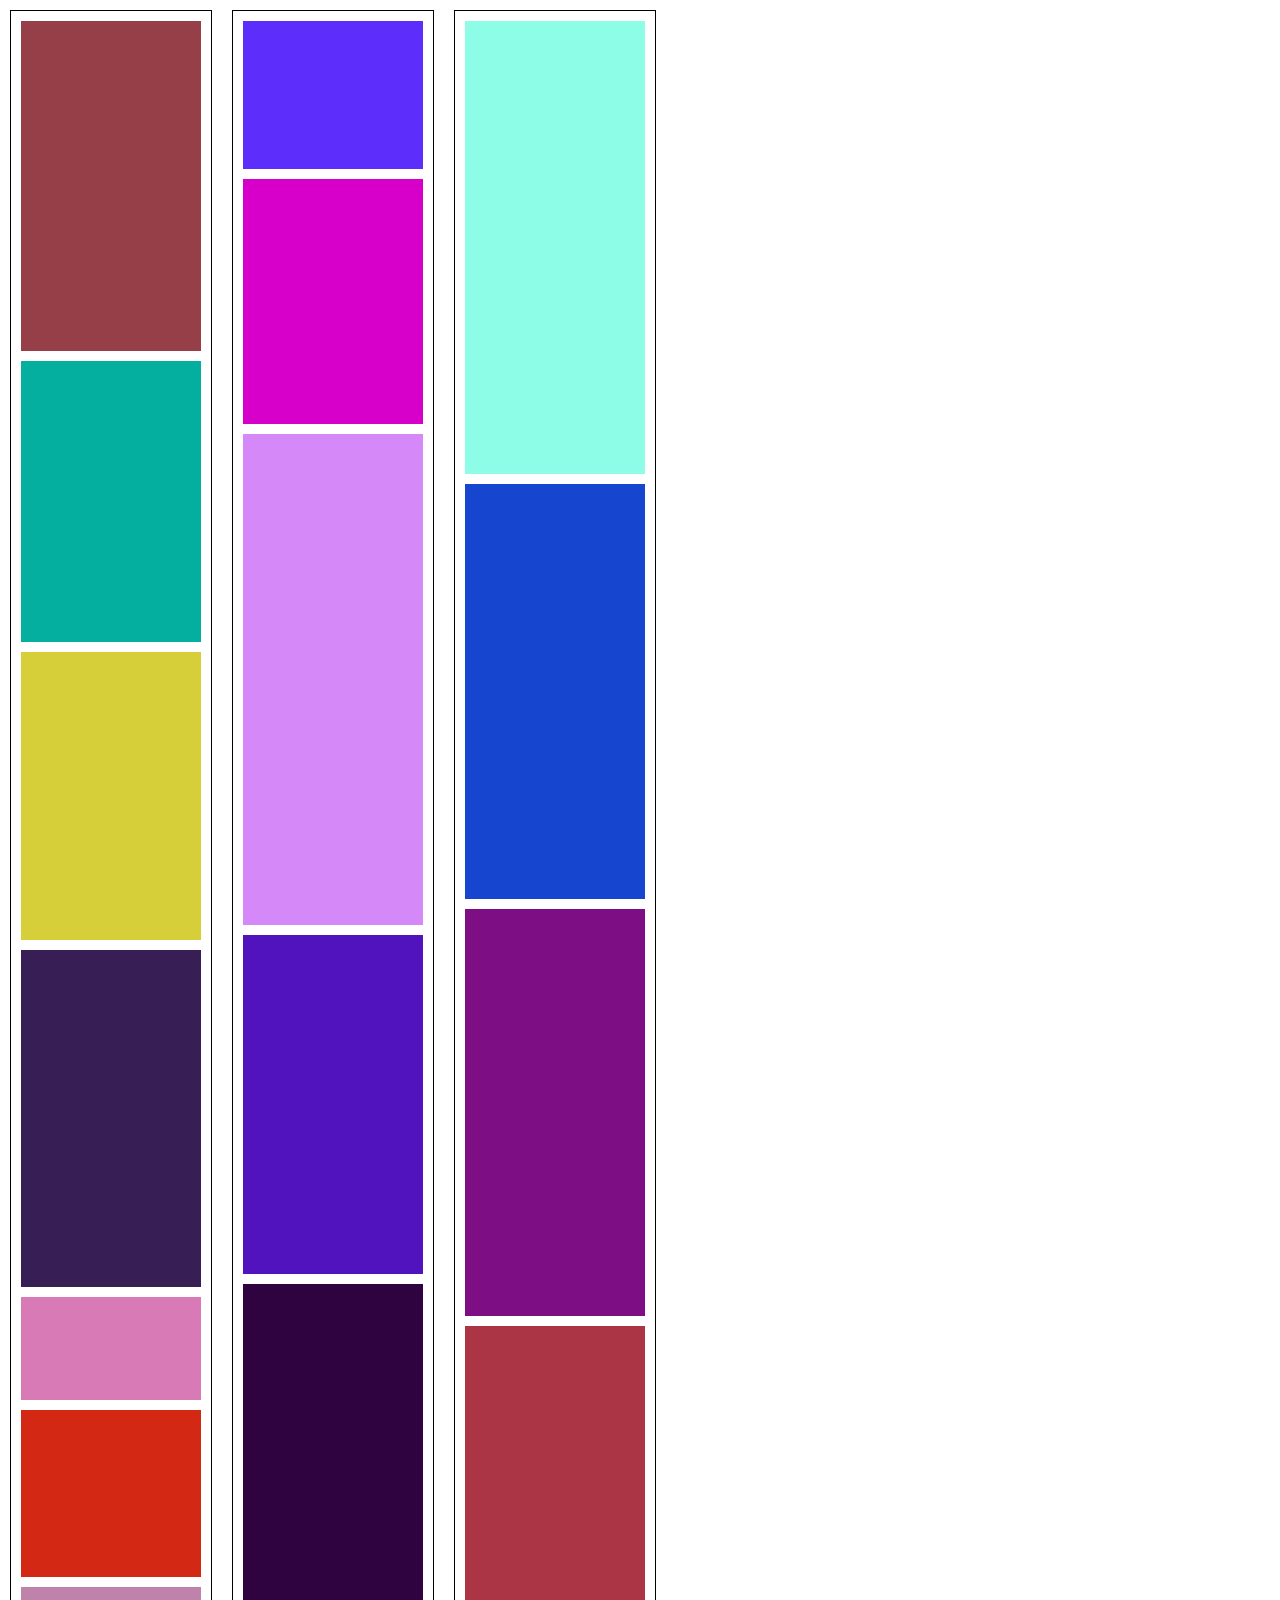
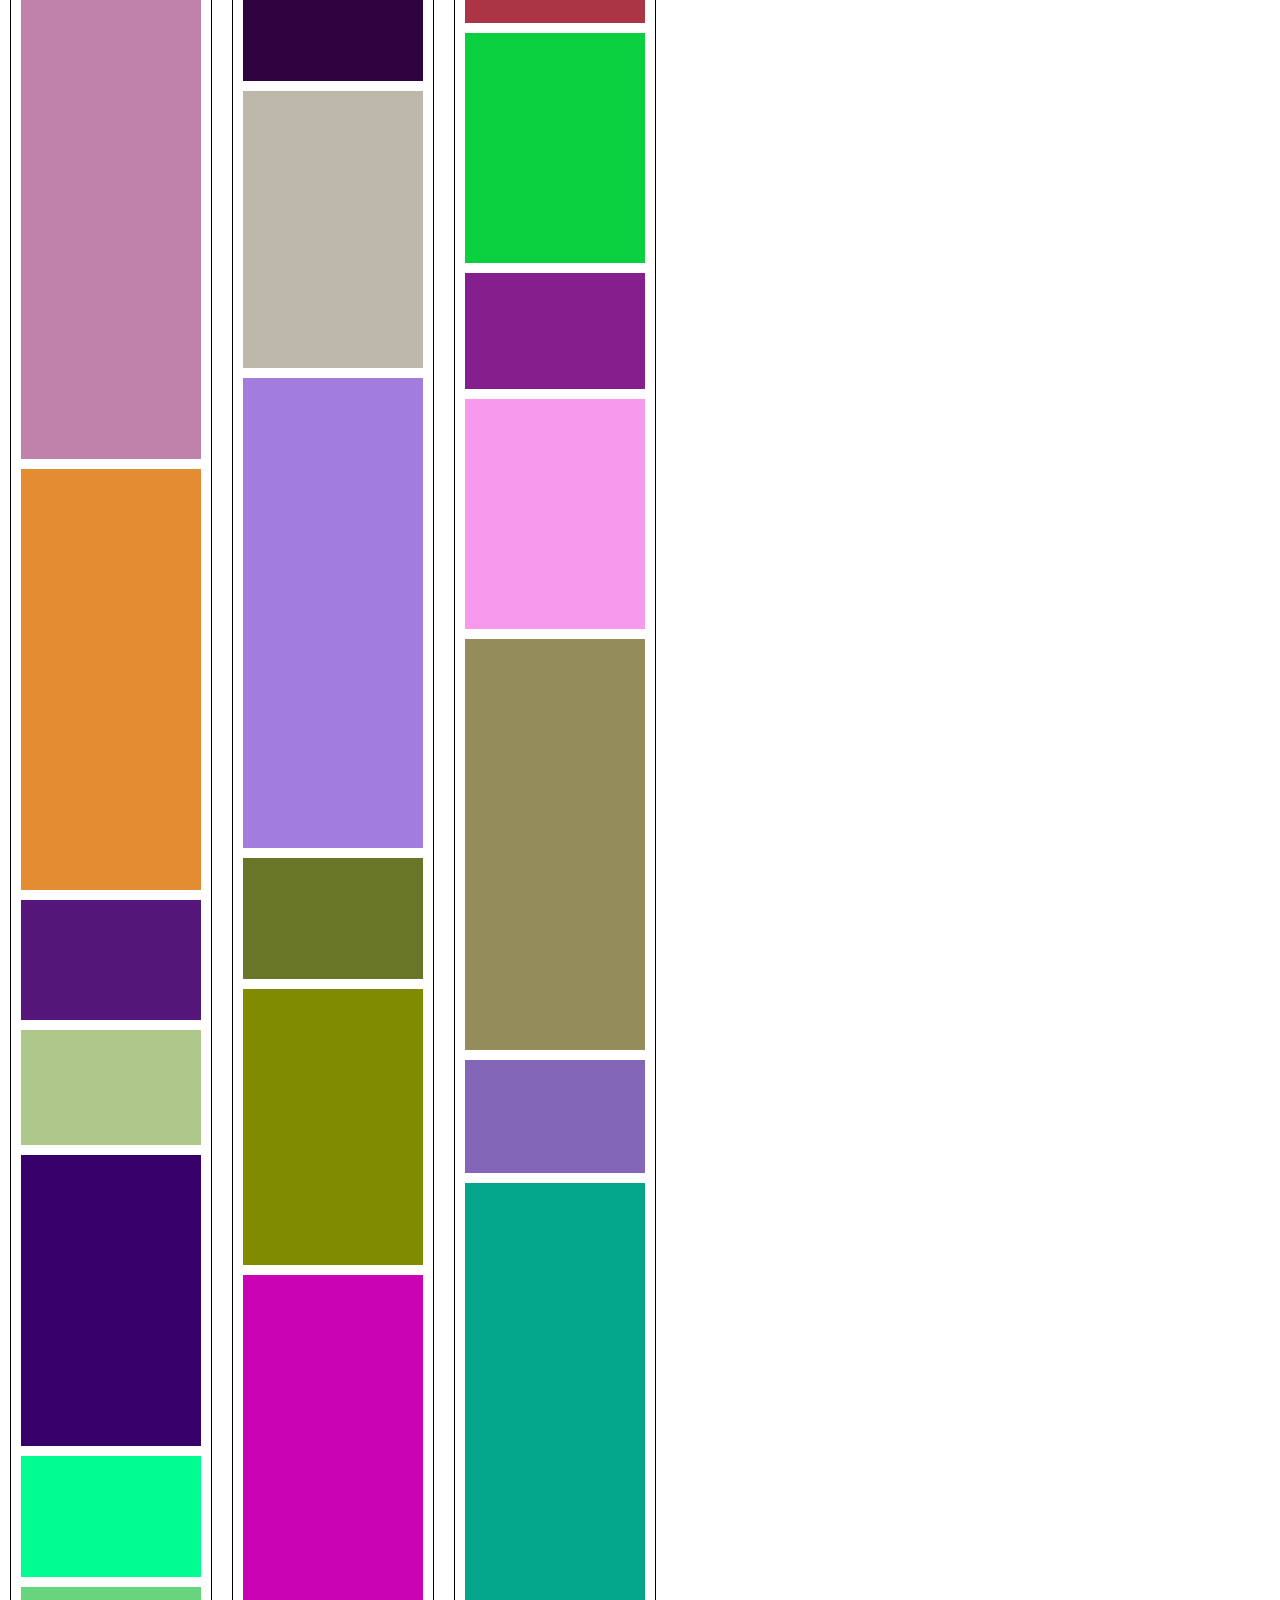
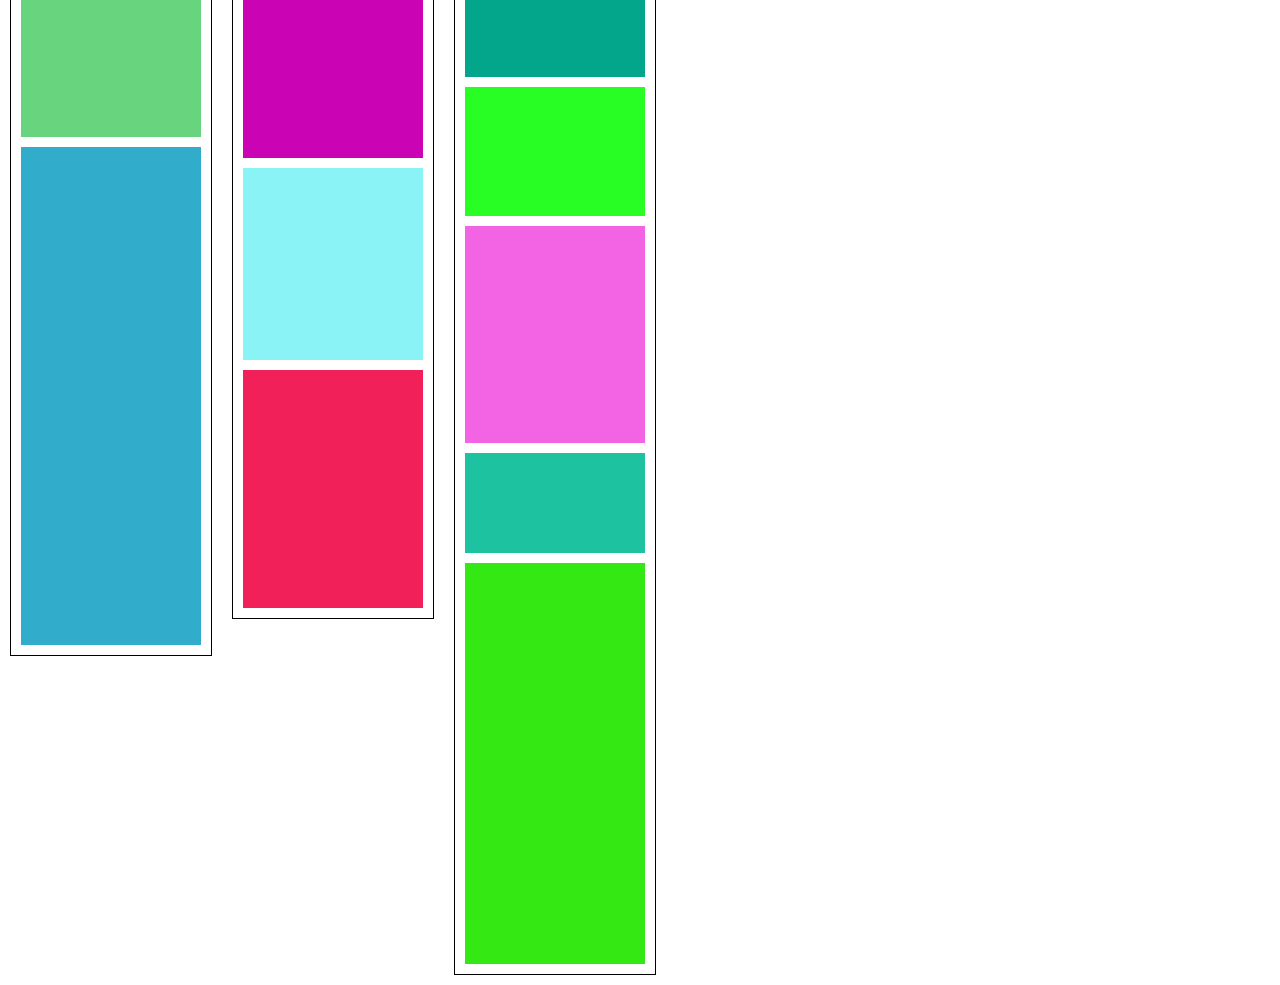
<file: js案例/瀑布流.html>
<!DOCTYPE html>
<html lang="en">
<head>
    <meta charset="UTF-8">
    <title>Title</title>
    <style>
        *{margin:0;padding:0;list-style:none;}
        ul{
            width: 200px;
            border:1px solid #000;
            float:left;
            margin:10px;
        }
        li{
            width: 180px;
            height: 200px;
            background: red;
            margin:10px;
        }
    </style>
    <script>
        function rnd(n,m){
            return parseInt(Math.random()*(m-n)) + n;
        }
        window.onload = function(){
            var aUl = document.getElementsByTagName('ul');
            function createLI(){
                var oLi = document.createElement('li');
                oLi.style.height = rnd(100,500) + 'px';
                oLi.style.background = 'rgb('+rnd(0,256)+','+rnd(0,256)+','+rnd(0,256)+')';
                return oLi;
            }
            function createLI20(){
                for(var i = 0; i < 20; i++ ){
                    var oLi = createLI();
                    var arrUl = [];
                    for(var j = 0; j < aUl.length; j++){
                        arrUl.push(aUl[j]);
                    }
                    arrUl.sort(function(n1,n2){
                        return n1.offsetHeight - n2.offsetHeight;
                    });
                    arrUl[0].appendChild(oLi)
                }
            }
            createLI20();
            window.onscroll = function(){
                var clientH = document.documentElement.clientHeight;
                var scrollTop = document.documentElement.scrollTop || document.body.scrollTop;
                var clientBottom  = clientH + scrollTop;
                var pageHeight = document.documentElement.scrollHeight;
                if((pageHeight - 400) < clientBottom){
                    createLI20();
                }
            };
        }
    </script>
</head>
<body>
<ul>
</ul>
<ul></ul>
<ul></ul>
</body>
</html>
</file>
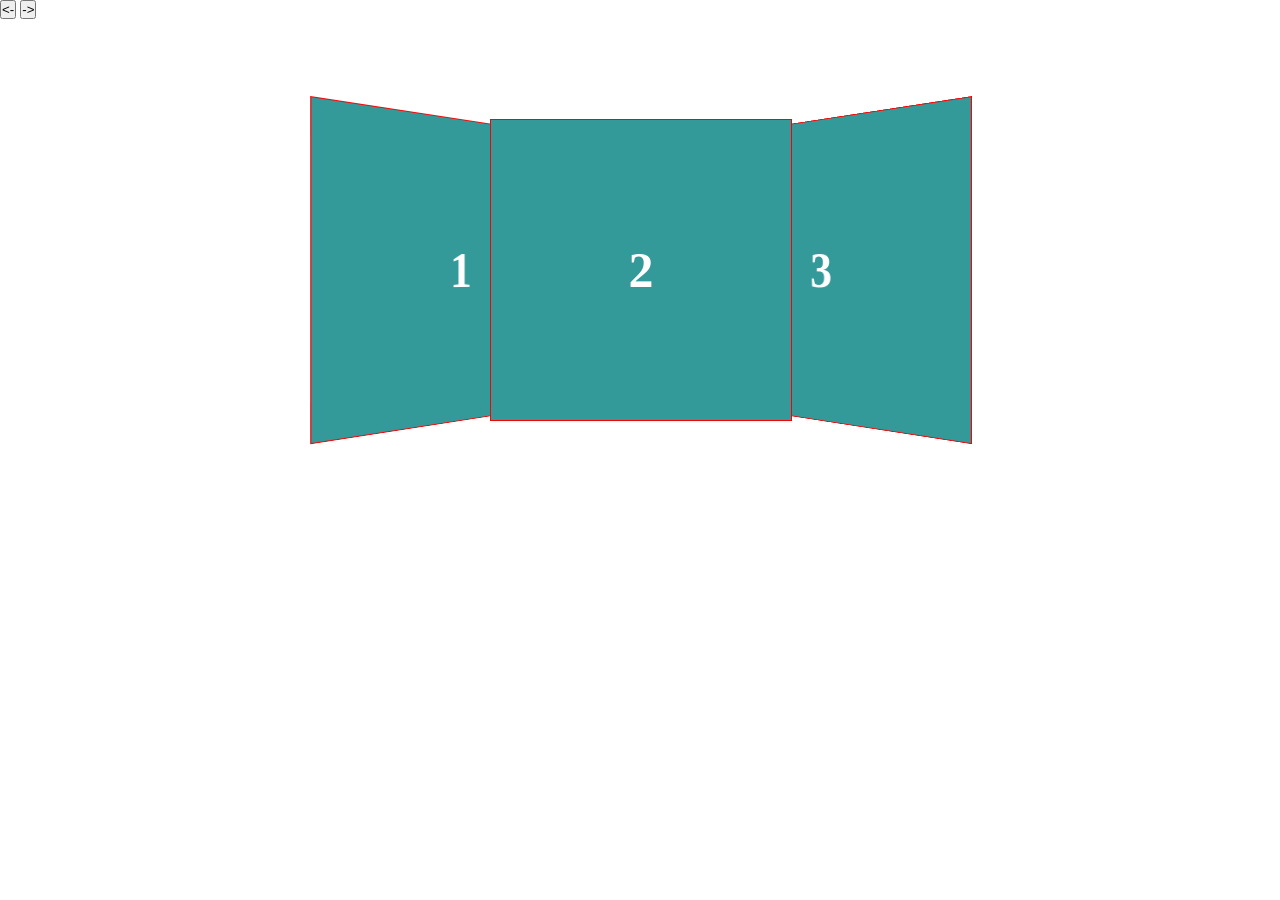
<file: js案例/3D作品展示/3D作品展示.html>
<!DOCTYPE html>
<html lang="en" ng-app="app">
<head>
    <meta charset="UTF-8">
    <title>Title</title>
    <meta name="viewport" content="width=device-width, initial-scale=1.0, maximum-scale=1.0, user-scalable=0">
    <meta name="apple-mobile-web-app-capable" content="yes">
    <meta name="apple-mobile-web-app-status-bar-style" content="black">
    <style>
        *{
            margin:0;
            padding:0;
            list-style:none;
        }
        ul{
            position:relative;
            margin:100px auto;
            width:300px;
            height:300px;
            transform-style:preserve-3d;
            transform:perspective(800px);
        }
        li{
            position:absolute;
            left:0;
            right:0;
            width:100%;
            height:100%;
            background:#399;
            border:1px solid red;
            text-align:center;
            line-height:300px;
            font-size:50px;
            font-weight:bold;
            color:#fff;
            opacity:0;
            transition:1s all ease;
        }
        .l2{
            transform:translate(-260px,0) rotateY(45deg);
        }
        .l1{
            opacity:1;
            transform:translate(-180px,0) rotateY(45deg);
        }
        .cur{
            opacity:1;
        }
        .r1{
            opacity:1;
            transform:translate(180px,0) rotateY(-45deg);
        }
        .r2{
            transform:translate(260px,0) rotateY(-45deg);
        }
    </style>
    <script>
        window.onload=function(){
            var oPrev=document.querySelector('.prev');
            var oNext=document.querySelector('.next');
            var aLi=document.querySelectorAll('li');
            var aClass=[];
            var bOk=false;
            for(var i=0; i<aLi.length; i++){
                aClass.push(aLi[i].className);
            }
            oPrev.onclick=function(){
                if(bOk)return;
                bOk=true;
                aClass.push(aClass.shift());
                change();
            };
            oNext.onclick=function(){
                if(bOk)return;
                bOk=true;
                aClass.unshift(aClass.pop());
                change();
            };
            function change(){
                for(var i=0; i<aLi.length; i++){
                    aLi[i].className=aClass[i];
                }
                var oCur=document.querySelector('.cur');
                oCur.addEventListener('transitionend',transEnd,false);
                function transEnd(){
                    oCur.removeEventListener('transitionend',transEnd,false);
                    bOk=false;
                }
            }
        };
    </script>
</head>
<body>
<input type="button" value="<-" class="prev" />
<input type="button" value="->" class="next" />
<ul>
    <li class="l2">0</li>
    <li class="l1">1</li>
    <li class="cur">2</li>
    <li class="r1">3</li>
    <li class="r2">4</li>
    <li>5</li>
    <li>6</li>
    <li>7</li>
    <li>8</li>
    <li>9</li>
    <li>10</li>
</ul>
</body>
</html>
</file>
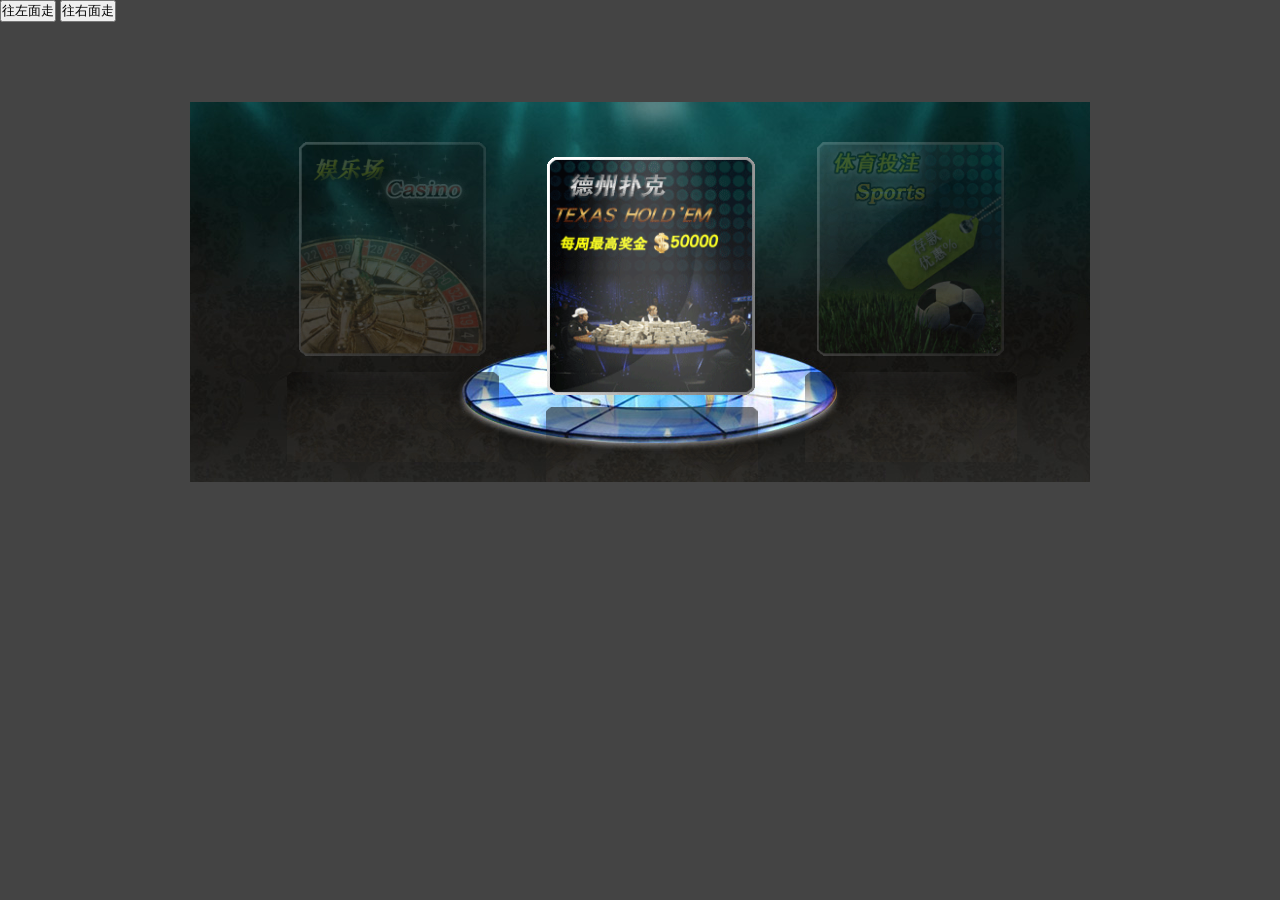
<file: js案例/3D图片轮换/demo.html>
<!DOCTYPE html>
<html lang="en">
<head>
    <meta charset="UTF-8">
    <title>Title</title>
    <link href="zns_style.css" rel="stylesheet" type="text/css" />
    <script src="doMove.js"></script>
    <script>
        function getStule(obj,sName){
            return (obj.currentStyle || getComputedStyle(obj,false))[sName];
        }
        window.onload=function(){
            var oBtn1=document.getElementById('btn1');
            var oBtn2=document.getElementById('btn2');
            var oUl = document.getElementById('znsRotatePic');
            var aLi=oUl.children;
            var aImg=oUl.getElementsByTagName('img');
            var aA = oUl.getElementsByTagName('a');
            aA[0].onclick=function(){
                left();
                return false;
            };
            aA[2].onclick=function(){
                right();
                return false;
            };
            var aPos=[];
            for(var i=0; i<aLi.length; i++){
                aPos.push({
                    left:aLi[i].offsetLeft,
                    top:aLi[i].offsetTop,
                    imgW:getStyle(aImg[i],'width'),
                    imgO:getStyle(aImg[i],'opacity'),
                    imgT:getStyle(aImg[i],'top'),
                    fnClick:aA[i].onclick
                });
            }
            function left(){
                aPos.push(aPos.shift());
                for(var i=0; i<aLi.length; i++){
                    move(aLi[i],{left:aPos[i].left,top:aPos[i].top});
                    move(aImg[i],{opacity:aPos[i].imgO,top:aPos[i].imgT,width:aPos[i].imgW});
                    aA[i].onclick=aPos[i].fnClick;
                }
            }
            function right(){
                aPos.unshift(aPos.pop());
                for(var i=0; i<aLi.length; i++){
                    move(aLi[i],{left:aPos[i].left,top:aPos[i].top});
                    move(aImg[i],{opacity:aPos[i].imgO,top:aPos[i].imgT,width:aPos[i].imgW});
                    aA[i].onclick=aPos[i].fnClick;
                }
            }
            oBtn1.onclick=right;
            oBtn2.onclick=left;
        };
    </script>
</head>
<body>
<input type="button" value="往左面走" id="btn1" />
<input type="button" value="往右面走" id="btn2" />
<ul id="znsRotatePic">
    <li class="pic1">
        <a href="http://baidu.com/"><img src="images/pic1.gif" alt="pic1" class="unactive" longdesc="http://www.zns.com" width="187" /></a><!-- 208 -->
        <span></span>
    </li>
    <li class="pic2">
        <a href="http://google.com/"><img src="images/pic2.gif" alt="pic2" longdesc="http://www.zns.com" width="208" /></a>
        <span></span>
    </li>
    <li class="pic3">
        <a href="http://www.zns.com/"><img src="images/pic3.gif" alt="pic3" class="unactive" longdesc="http://www.zns.com" width="187" /></a>
        <span></span>
    </li>
</ul>

</body>

</html>
</file>
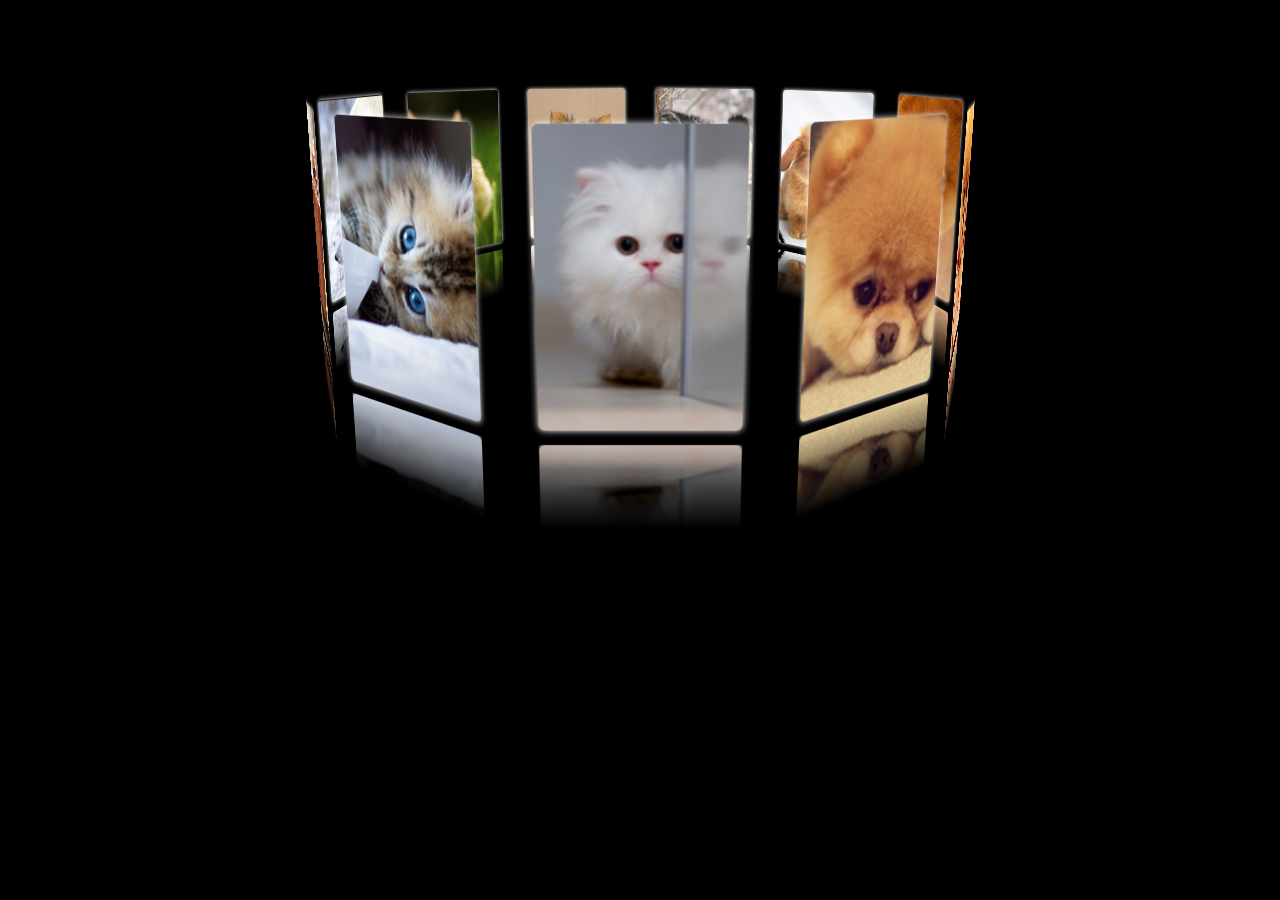
<file: js案例/3D环形图/3D环形图.html>
<!DOCTYPE html>
<html ng-app="app">
<head>
    <meta charset="UTF-8">
    <title>Title</title>
    <style>
        *{
            margin:0;
            padding:0;
        }
        body{
            background:#000;
            overflow:hidden;
        }
        ul{
            width:133px;
            height:200px;
            position:relative;
            left:0;
            top:0;
            margin:100px auto;
            transform:perspective(800px) rotateX(-10deg);
            transform-style:preserve-3d;
        }
        li{
            position:absolute;
            width:100%;
            height:100%;
        }
        img{
            border-radius: 4px;
            box-shadow:0 0 5px #fff;
            -webkit-box-reflect:below 10px -webkit-linear-gradient(rgba(0,0,0,0) 70%,rgba(0,0,0,1));
        }
    </style>
    <script>
        window.onload=function(){
            var oUl=document.querySelector('ul');
            var aLi=oUl.children;

            for(var i=0; i<aLi.length; i++){
                aLi[i].style.transition='1s all ease '+(aLi.length-i)*100+'ms';
                aLi[i].style.transform='rotateY('+360/aLi.length*i+'deg) translateZ(300px)';
            }
            var x=0;
            var y=0;
            var iSpeedX=0;
            var iSpeedY=0;
            var lastX=0;
            var lastY=0;

            oUl.onmousedown=function (ev){
                var disX=ev.pageX-x;
                var disY=ev.pageY-y;
                document.onmousemove=function (ev){
                    x=ev.pageX-disX;
                    y=ev.pageY-disY;

                    oUl.style.transform='perspective(800px) rotateX('+((-y)/5-10)+'deg) rotateY('+(x)/5+'deg)';

                    iSpeedX=ev.pageX-lastX;
                    iSpeedY=ev.pageY-lastY;

                    lastX=ev.pageX;
                    lastY=ev.pageY;

                };
                document.onmouseup=function (){
                    document.onmousemove=null;
                    document.onmouseup=null;

                    oUl.timer=setInterval(function (){
                        iSpeedX*=0.8;
                        iSpeedY*=0.8;

                        x+=iSpeedX;
                        y+=iSpeedY;

                        oUl.style.transform='perspective(800px) rotateX('+((-y)/5-10)+'deg) rotateY('+(x)/5+'deg)';

                        if(Math.abs(iSpeedX)<1)iSpeedX=0;
                        if(Math.abs(iSpeedY)<1)iSpeedY=0;
                        if(iSpeedX==0&&iSpeedY==0){
                            clearInterval(oUl.timer);
                        }
                    },16);
                };
                return false;
            };
        };
    </script>
</head>
<body>
      <ul>
          <li>
              <img src="img2/1.jpg" alt="">
          </li>
          <li>
              <img src="img2/2.jpg" alt="">
          </li>
          <li>
              <img src="img2/3.jpg" alt="">
          </li>
          <li>
              <img src="img2/4.jpg" alt="">
          </li>
          <li>
              <img src="img2/5.jpg" alt="">
          </li>
          <li>
              <img src="img2/6.jpg" alt="">
          </li>
          <li>
              <img src="img2/7.jpg" alt="">
          </li>
          <li>
              <img src="img2/8.jpg" alt="">
          </li>
          <li>
              <img src="img2/9.jpg" alt="">
          </li>
          <li>
              <img src="img2/10.jpg" alt="">
          </li>
          <li>
              <img src="img2/11.jpg" alt="">
          </li>
      </ul>
</body>
</html>
</file>
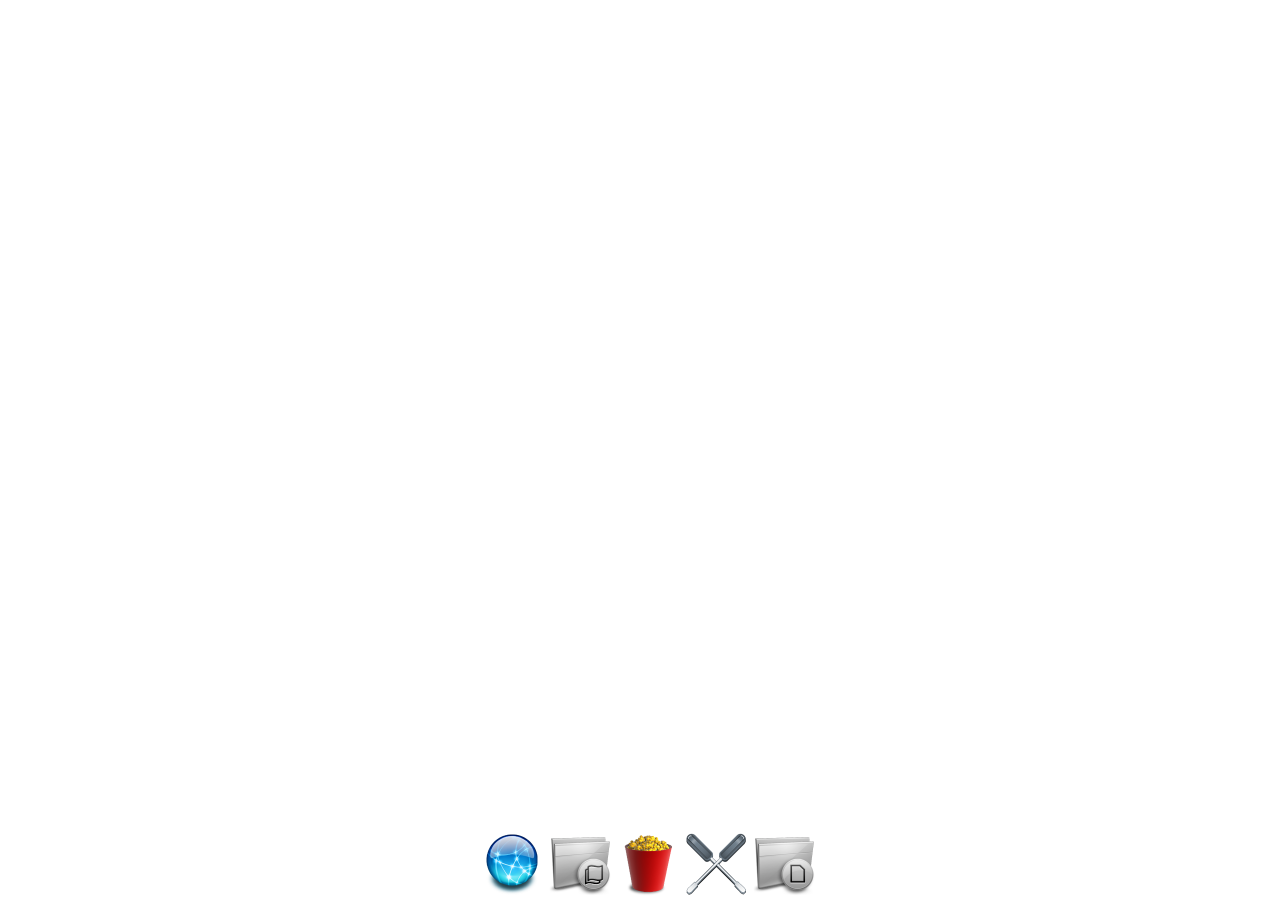
<file: js案例/apple/苹果菜单.html>
<!DOCTYPE html>
<html lang="en">
<head>
    <meta charset="UTF-8">
    <title>Title</title>
    <style>
        div{
            position:absolute;
            bottom:0;
            width:100%;
            text-align:center;
        }
        img{width:64px;}
    </style>
    <script>
        window.onload=function(){
            var oBox = document.getElementById('box');
            var aImg=oBox.getElementsByTagName('img');

            document.onmousemove = function(ev){
                var oEvent = ev || event;
                for(var i=0; i<aImg.length; i++){
                    var a=(aImg[i].offsetLeft+oBox.offsetLeft+aImg[i].offsetWidth/2) - oEvent.clientX;
                    var b=(aImg[i].offsetTop + oBox.offsetTop + aImg[i].offsetTop/2) - oEvent.clientY;
                    var c = Math.sqrt(a*a + b*b);
                    var scale = 1 - c/500;
                    if(scale<0.5)scale=0.5;
                    aImg[i].style.width = scale*128 + 'px';
                }
            };
        };
    </script>
</head>
<body>
    <div id="box">
        <img src="img/1.png" alt="" />
        <img src="img/2.png" alt="" />
        <img src="img/3.png" alt="" />
        <img src="img/4.png" alt="" />
        <img src="img/5.png" alt="" />
    </div>
</body>
</html>
</file>
<file: css/base.css>
@charset "utf-8";
/* CSS Document */
*{
	font-size:12px;
	font-family:'微软雅黑';
	margin:0;
	padding:0;
}
.wrap{
	margin:0 auto;
}	
a{
	text-decoration:none;
	color:#000;
	}
ul, ol, dl{
	list-style:none;
	}	
i, em{
	font-style:normal;
	}
b, strong{
	font-weight:normal;
	}
h1, h2, h3, h4, h5, h6{
	font-weight:normal;
	font-size:12px;
	}
img{
	display:block;
	}	
.clearfix:after{
	display:block;
	clear:both;
	content:"";
	}
.clearfix{
	zoom:1;
	}
input{
	outline:none;
	}
textarea{
	resize:none;
	}							
.fl{
	float:left;
	}	
.fr{
	float:right;
	}
</file>
<file: css/index.css>
.wrap{
    width:1080px;
    position: absolute;
    top:0;
    z-index: 2;
    left:50%;
    margin-left:-540px;
}
.index_bg{
    width:100%;
    height:780px;
    background:url("../images/index2-bg2.jpg") no-repeat;
    position: absolute;
    top:0;
    left:0;
    z-index: 0;
}
body{
    background: url("../images/index2-bg1.png") repeat-x #08091f;
}
#navigation{
    height:78px;
    background: url("../images/templatemo_menu_bg.jpg") repeat-x;
    margin-bottom:20px;
    position:relative;
    z-index:-3;
}
#navigation .logo{
    float:left;
    width:152px;
    height:56px;
    background:url("../images/logo1.png") no-repeat;
    margin-top:20px;
    margin-left:7px;
    text-indent:-9999em;
}
#navigation ul{
    width:53%;
    position:relative;
    z-index: -1;
}
#navigation ul li{
    float:left;
    padding-right:40px;
    padding-left:40px;
    line-height:50px;
    margin-top:12px;
    cursor:pointer;
}
#navigation ul li a{
    font-size:22px;
    color:white;
    font-weight:bold;
}
#navigation ul .active{
    background:url("../images/templatemo_menu_current.jpg") repeat-x;
    position:absolute;
    left:0;
    bottom:0;
    width:124px;
    height:53px;
    padding:0;
    z-index: -2;
}
/*#navigation ul li:hover{
    background:url("../images/templatemo_menu_current.jpg") repeat-x;
}*/
/*css----------------------------------------------*/
#carousel{
    position:relative;
    margin-bottom:25px;
    border:1px solid #357ebd;
    border-radius:10px;
    height:423px;
    padding:42px;
}
#carousel .border{
    width:100%;
    height:426px;
    overflow: hidden;
}
#carousel ul{
    width:100%;
    position:relative;
}
#carousel ul li{
    width:993px;
    height:425px;
    float:left;
}
#carousel ul li img{
    width:100%;
    height:100%;
}
#carousel .index-number{
    position:absolute;
    bottom:8px;
    left:50%;
    margin-left:-112px;
}
#carousel .index-number a{
    position:relative;
    width: 23px;
    height: 23px;
    margin-left:5px;
}
#carousel .index-number a img{
    width: 23px;
    height: 23px;
    position:absolute;
    top:50%;
    left:50%;
    margin-top:-11px;
    margin-left:-11px;
}
#carousel .index-number a .active{
    width: 33px;
    height: 33px;
    margin-top:-16px;
    margin-left:-16px;
    opacity:0;
    filter:alpha(opacity:0);
}
#carousel .index-number .active .active{
    opacity: 1;
    filter:alpha(opacity:100);
}
#carousel .prev{
    display:block;
    width: 41px;
    height: 42px;
    background: url("../images/znsComBg.png") -273px -43px;
    position:absolute;
    left:0;
    top:50%;
    margin-top:-22px;
}
#carousel .prev:hover{
    background-position:-272px 0 ;
}
#carousel .next{
    display:block;
    width: 41px;
    height: 42px;
    background: url("../images/znsComBg.png") -314px -43px;
    position:absolute;
    right:0;
    top:50%;
    margin-top:-22px;
}
#carousel .next:hover{
    background-position:-313px 0 ;
}
/*js---------------------------------------*/
.big_title{
    width:100%;
    height:30px;
    border:1px solid whitesmoke;
    border-radius:8px;
    font-size:16px;
    line-height:30px;
    color:#00ffff;
    font-weight:bold;
    text-indent: 1em;
    margin-bottom:15px;
}
.index_js_list{
    width:100%;
    height:752px;
    border:1px solid #357ebd;
    border-radius: 10px;
    padding-top:40px;
    margin-bottom:20px;
}
.index_js_list .js_list{
    margin-left:40px;
    width:92%;
    height:89%;
    margin-bottom:28px;
}
.index_js_list ul{
    margin-right:-50px;
    display:none;
    position:relative;
}
.index_js_list ul.active{
    display:block;
}
.index_js_list ul li{
    width:300px;
    height:200px;
    border:1px solid #31b0d5;
    border-radius: 6px;
    float:left;
    margin-right:44px;
    margin-bottom:30px;
    overflow:hidden;
    position:relative;
}
.index_js_list ul li a{
    position:absolute;
}
.index_js_list ul li .show{
    width:300px;
    height:200px;
    border-radius: 6px;
    position:absolute;
}
.index_js_list .layer{
    width:300px;
    height:200px;
    position:absolute;
    left:0;
    top:-200px;
}
.index_js_list .transparent_layer{
    width:300px;
    height:200px;
    border-radius: 6px;
    background: #00ffff;
    opacity:0.3;
    filter:alpha(opacity:30);
    position:absolute;
    top:0;
    left:0;
}
.index_js_list .layer img{
    position:absolute;
    top:50%;
    left:50%;
    margin-left:-32px;
    margin-top:-32px;
}
.index_js_list .layer span{
    position:absolute;
    bottom:6px;
    width:300px;
    font-size:20px;
    text-align:center;
    color:#fe4100;
}
.index_js_list .page{
    text-align:center;
    line-height:24px;
}
.index_js_list .page a{
    display:inline-block;
    height:24px;
    margin:0 3px;
    padding:0 8px;
    color:steelblue;
    border:1px solid #4A245E;
    border-radius:3px;
}
.index_js_list .page .active{
    background:#4F97BD;
    color:#0a0a0a;
}
/*简介---------------------------------------------------*/
.contact{
    position:relative;
    margin-bottom:30px;
}
div.swiper-container {
    width: 300px;
    height: 300px;
    position: absolute;
    left: 50%;
    top: 50%;
    margin-left: -150px;
    margin-top: -150px;
}
div.swiper-slide {
    background-position: center;
    background-size: cover;
    font-size:26px;
    font-weight:bold;
    text-align: center;
    line-height:300px;
    color:#fff;
}
/*--------------画布------------------*/
canvas{
    position:fixed;
    top:0;
    left:0;
}
/*------------------返回顶部-----------------------------*/
.back-top{
    position:fixed;
    width:60px;
    height:60px;
    right:20px;
    bottom:40px;
    background: url("../images/gotoTop.png") no-repeat;
    opacity: 0;
    transition:.5s all ease;
}
.back-top:hover{
    background-position:0 -60px;
}
</file>
<file: 耿学朋-整站/360/css/base.css>
@charset "utf-8";
/* CSS Document */
*{
	font-size:12px;
	font-family:'微软雅黑';
	}
*{
	margin:0;
	padding:0;
	}
.wrap{
	margin:0 auto;
}	
a{
	text-decoration:none;
	color:#000;
	}
ul, ol, dl{
	list-style:none;
	}	
i, em{
	font-style:normal;
	}
b, strong{
	font-weight:normal;
	}
h1, h2, h3, h4, h5, h6{
	font-weight:normal;
	font-size:12px;
	}
img{
	display:block;
	}	
.clearfix:after{
	display:block;
	clear:both;
	content:"";
	}
.clearfix{
	zoom:1;
	}
input{
	outline:none;
	}
textarea{
	resize:none;
	}							
.fl{
	float:left;
	}	
.fr{
	float:right;
	}
</file>
<file: 耿学朋-整站/360/css/index.css>
@charset "utf-8";
/* CSS Document */
.wrap{
	width:1007px;
	background:#f4f4f4;
	}
.top{
	height:70px;
	border-bottom:2px solid #22ac38;
	background:#f4f4f4;
	}
.top h1{
	width:150px;
	height:45px;
	background:url(../images/t015b0a114dfb0c1ff9.png) no-repeat;
	margin:14px 11px 0 4px;
	}	
.top h1 a{
	width:100%;
	height:100%;
	text-indent:-99999em;
	}	
.top .sou{
	width:500px;
	height:38px;
	border-radius:10px;
	margin-top:18px;
	}	
.top .sou .box{
	width:448px;
	height:38px;
	border:none;
	background:#eee;
	color:#666;
	padding-left:14px;
	}	
.top .sou .suo{
	width:38px;
	height:38px;
	background:url(../images/t01093f7f7119dcfb83.png) no-repeat;
	border:none;
	}	
.top ul{
	margin:27px 8px 0 0;
	}	
.top ul .li1 i{
	float:left;
	width:26px;
	height:25px;
	background:url(../images/1.png) no-repeat;
	margin:0 6px 0 12px;
	}	
.top ul li a{
	float:left;
	padding-top:4px;
	font-size:14px;
	color:#666;
	font-weight:bold;
	}	
.top ul .li2 i{
	float:left;
	width:26px;
	height:26px;
	background:url(../images/2.png) no-repeat;
	margin:0 6px 0 12px;
	}		
.top ul .li3 i{
	float:left;
	width:26px;
	height:24px;
	background:url(../images/3.png) no-repeat;
	margin:0 6px 0 12px;
	}		
.dh{
	height:30px;
	padding-top:14px;
	}	
.dh	ul li{
	float:left;
	}
.dh	ul li a{
	font-size:15px;
	color:#666;
	padding-left:27px;
	font-weight:bold; 
	}	
.dh	ul li a:hover{
	color:#22ac38;
	}	
.dh	ul li .a1{
	padding-left:4px;
	color:#22ac38;
	}	
.dh	ol li{
	float:left;
	padding-top:2px;
	}	
.dh	ol li a{
	font-size:13px;
	color:#666;
	padding-right:20px;
	font-weight:bold; 
	}
.dh	ol li a:hover{
	color:#22ac38;
	}		
.dh	ol li .a1{
	padding-left:4px;
	}
.lbt{
	position:relative;
	margin-bottom:40px;
	}			
.lbt ul li{
	position:relative;
	display:none;
	}
.lbt ul .one{
	display:block;
	}		
.lbt ul li .top1{
	position:absolute;
	top:0;
	left:0;
	}	
.lbt ul li .p1{
	color:#FFF;
	font-size:33px;
	font-weight:bold;
	position:absolute;
	left:20px;
	bottom:130px;
	}	
.lbt ul li .p2{
	font-size:16px;
	color:#FFF;
	position:absolute;
	left:20px;
	bottom:85px;
	}
.lbt ol{
	margin-right:-14px;
	position:absolute;
	left:0;
	bottom:20px;
	} 		
.lbt ol li{
	float:left;
	margin-right:14px;
	position:relative;
	}	
.lbt ol li img{
	width:99px;
	height:57px;
	}
.lbt ol li p{
	width:100%;
	height:100%;
	background:#000;
	opacity:0.5;
	position:absolute;
	top:0;
	left:0;
	}		
.lbt ol li .one{
	border:3px solid #22ac38;
	background:none;
	width:93px;
	height:51px;;
	}	
/************************轮播图***********************/	
.rm{
	margin-bottom:20px;
	}
.rm .lt{
	width:748px;
	}	
.rm .lt h2{
	font-size:31px;
	color:#2b2b2b;
	margin:0 17px 20px -2px;
	float:left;
	}	
.rm .lt a{
	float:left;
	height:20px;
	line-height:20px;
	border-left:1px solid #bdbdbd;
	font-size:14px;
	padding:0 15px;
	margin-top:12px;
	}
.rm .lt a:hover{
	color:#22ac38;
	}		
.rm .lt .a1{
	border:none;
	color:#22ac38;
	}	
.rm .lt ul .li1{
	width:376px;
	position:relative;
	}	
.rm .lt .li1 div{
	width:376px;
	height:22px;
	background:#000;
	opacity:0.5;
	position:absolute;
	left:0px;
	top:232px;
	}	
.rm .lt .li1 .p1{
	line-height:22px;
	color:#FFF;
	font-size:13px;
	position:absolute;
	left:0px;
	top:232px;
	padding-left:4px;
	}	
.rm .lt .li1 .p2{
	height:42px;
	line-height:42px;
	color:#444;
	font-size:13px;
	padding-left:4px;
	}	
.rm .lt ul .li2{
	width:180px;
	position:relative;
	margin:0 0 14px 6px;
	}	
.rm .lt .li2 div{
	width:180px;
	height:22px;
	background:#000;
	opacity:0.5;
	position:absolute;
	left:0px;
	top:78px;
	}	
.rm .lt .li2 .p1{
	line-height:22px;
	color:#FFF;
	font-size:13px;
	position:absolute;
	left:0px;
	top:78px;
	padding-left:4px;
	}	
.rm .lt .li2 .p2{
	height:40px;
	line-height:40px;
	color:#444;
	font-size:13px;
	padding-left:4px;
	}		
.rm .rt{
	width:240px;
	padding-bottom:6px;
	}	
.rm .rt h2{
	height:45px;
	font-size:23px;
	color:#333;
	}	
.rm .rt .tu{
	position:relative;
	margin-bottom:14px;
	}	
.rm .rt .tu div{
	width:240px;
	height:24px;
	background:#000;
	opacity:0.5;
	position:absolute;
	bottom:0;
	left:0;
	}	
.rm .rt .tu p{
	line-height:24px;
	color:#FFF;
	padding-left:10px;
	position:absolute;
	bottom:0;
	left:0;
	}	
.rm .rt p{
	line-height:28px;
	color:#333;
	padding-left:9px;
	}	
/************************热门***********************/	
.dsj{
	margin-bottom:42px;
	}	
.dsj .box{
	height:51px;
	}	
.dsj .box h2{
	font-size:31px;
	color:#2b2b2b;
	font-weight:bold;
	margin-right:30px;
	float:left;
	}	
.dsj .box a{
	height:20px;
	line-height:20px;
	border-left:1px solid #bdbdbd;
	padding:0 12px 0 18px;
	font-size:14px;
	color:#242424;
	float:left;
	margin-top:12px;
	}
.dsj .box a:hover{
	color:#22ac38;
	}		
.dsj .box .one{
	border:none;
	color:#22ac38;
	padding:0 13px 0 0;
	}	
.dsj .box h3{
	float:right;
	font-size:22px;
	color:#2b2b2b;
	margin:7px 42px 0 0;
	}	
.dsj .box1{
	width:746px;
	}
.dsj .box1 ul{
	margin-right:-14px;
	}		
.dsj ul li{
	float:left;
	position:relative;
	margin:0 10px 27px 0;
	}
.dsj ul li img{
	margin-bottom:10px;
	}		
.dsj ul li div{
	width:180px;
	height:24px;
	background:#000;
	opacity:0.7;
	position:absolute;
	left:0;
	top:222px;
	}	
.dsj ul li .p1{
	width:170px;
	height:24px;
	line-height:24px;
	position:absolute;
	left:0;
	top:222px;
	}	
.dsj ul .p1 span{
	float:left;
	color:#FFF;
	margin-left:9px;
	}	
.dsj ul .p1 i{
	float:right;
	margin-right:11px;
	}	
.dsj ul .p1 i b{
	font-size:18px;
	color:#94ff77;
	}	
.dsj ul .p1 i em{
	color:#FFF;
	}	
.dsj ul li a{
	display:block;
	height:23px;
	line-height:23px;
	padding-left:10px;
	font-size:14px;
	color:#333;
	}	
.dsj ul li .p2{
	height:24px;
	line-height:24px;
	padding-left:10px;
	font-size:13px;
	color:#999;
	}	
.dsj .rt ol{
	width:240px;
	}	
.dsj .rt ol .one{
	position:relative;
	margin-bottom:10px;
	}	
.rt ol .one div{
	width:240px;
	height:24px;
	background:#000;
	opacity:0.5;
	position:absolute;
	left:0;
	top:96px;
	}	
.rt ol .one strong{
	position:absolute;
	left:0;
	top:84px;
	width:24px;
	height:26px;
	background:url(../images/t01ed6a1e044fe0626f.png) no-repeat;
	font-size:20px;
	color:#FFF;
	padding:10px 0 0 12px;
	}	
.rt ol .one p{
	width:240px;
	line-height:24px;
	position:absolute;
	left:0;
	top:96px;
	}	
.rt ol .one span{
	float:left;
	font-size:14px;
	color:#FFF;
	margin-left:46px;
	}	
.rt ol .one b{
	float:right;
	margin-right:9px;
	}	
.dsj .rt ol .one b i{
	float:left;
	width:12px;
	height:10px;
	background:url(../images/t01f3aaf7cf737877f0.png) no-repeat;
	margin:7px 12px 0 0;
	}	
.rt ol .one b em{
	float:left;
	font-size:13px;
	color:#FFF;
	}	
.rt ol .li1{
	height:34px;
	line-height:34px;
	font-size:14px;
	background:#f4f4f4;
	}
.rt ol .li2{
	background:#eee;
	}		
.rt ol .li1 b{
	float:left;
	font-size:15px;
	color:#52cb3f;
	margin:0 11px;
	}	
.rt ol .li1 span{
	float:left;
	color:#2b2b2b;
	}	
.rt ol .li1 p{
	float:right;
	margin-right:5px;
	}	
.dsj .rt ol .li1 p i{
	float:left;
	width:12px;
	height:10px;
	background:url(../images/t01f3aaf7cf737877f0.png) no-repeat;
	margin:12px 12px 0 0;
	}	
.rt ol .li1 p em{
	float:left;
	font-size:13px;
	color:#aaaaaa;
	}	
.dsj .rt dl{
	width:240px;
	}		
.dsj .rt dl dt{
	height:43px;
	padding-top:25px;
	background:#f4f4f4;
	font-size:24px;
	color:#2b2b2b;
	margin-bottom:10px;
	}	
.dsj .rt dl dd{
	height:30px;
	line-height:30px;
	font-size:14px;
	color:#313131;
	padding-left:20px;
	}	
/************************电视剧***********************/	
.dy{
	margin-bottom:42px;
	}	
.dy .box{
	height:51px;
	}	
.dy .box h2{
	font-size:31px;
	color:#2b2b2b;
	font-weight:bold;
	margin-right:30px;
	float:left;
	}	
.dy .box a{
	height:20px;
	line-height:20px;
	border-left:1px solid #bdbdbd;
	padding:0 12px 0 18px;
	font-size:14px;
	color:#242424;
	float:left;
	margin-top:12px;
	}
.dy .box a:hover{
	color:#22ac38;
	}		
.dy .box .one{
	border:none;
	color:#22ac38;
	padding:0 13px 0 0;
	}	
.dy .box h3{
	float:right;
	font-size:22px;
	color:#2b2b2b;
	margin:7px 42px 0 0;
	}	
.dy .box1{
	width:746px;
	}
.dy .box1 ul{
	margin-right:-14px;
	}		
.dy ul li{
	float:left;
	position:relative;
	margin:0 10px 27px 0;
	}
.dy ul li img{
	width:180px;
	heigth:246px;
	margin-bottom:10px;
	}		
.dy ul li div{
	width:180px;
	height:24px;
	background:#000;
	opacity:0.7;
	position:absolute;
	left:0;
	top:222px;
	}	
.dy ul li .p1{
	width:170px;
	height:24px;
	line-height:24px;
	position:absolute;
	left:0;
	top:222px;
	}	
.dy ul .p1 span{
	float:left;
	color:#FFF;
	margin-left:9px;
	}	
.dy ul .p1 i{
	float:right;
	margin-right:11px;
	}	
.dy ul .p1 i b{
	font-size:18px;
	color:#94ff77;
	}	
.dy ul .p1 i em{
	color:#FFF;
	}	
.dy ul li a{
	display:block;
	height:23px;
	line-height:23px;
	padding-left:10px;
	font-size:14px;
	color:#333;
	}	
.dy ul li .p2{
	height:24px;
	line-height:24px;
	padding-left:10px;
	font-size:13px;
	color:#999;
	}	
.dy .rt ol{
	width:240px;
	}	
.dy .rt ol .one{
	position:relative;
	margin-bottom:10px;
	}	
.dy .rt ol .one div{
	width:240px;
	height:24px;
	background:#000;
	opacity:0.5;
	position:absolute;
	left:0;
	top:96px;
	}	
.dy .rt ol .one strong{
	position:absolute;
	left:0;
	top:84px;
	width:24px;
	height:26px;
	background:url(../images/t01ed6a1e044fe0626f.png) no-repeat;
	font-size:20px;
	color:#FFF;
	padding:10px 0 0 12px;
	}	
.dy .rt ol .one p{
	width:240px;
	line-height:24px;
	position:absolute;
	left:0;
	top:96px;
	}	
.dy .rt ol .one span{
	float:left;
	font-size:14px;
	color:#FFF;
	margin-left:46px;
	}	
.dy .rt ol .one b{
	float:right;
	margin-right:9px;
	}	
.dy .rt ol .one b i{
	float:left;
	color:#46c832;
	margin-right:5px;
	}	
.dy .rt ol .one b em{
	float:left;
	font-size:13px;
	color:#FFF;
	}	
.dy .rt ol .li1{
	height:34px;
	line-height:34px;
	font-size:14px;
	background:#f4f4f4;
	}
.dy .rt ol .li2{
	background:#eee;
	}		
.dy .rt ol .li1 b{
	float:left;
	font-size:15px;
	color:#52cb3f;
	margin:0 11px;
	}	
.dy .rt ol .li1 span{
	float:left;
	color:#2b2b2b;
	}	
.dy .rt ol .li1 p{
	float:right;
	margin-right:5px;
	}	
.dy .rt ol .li1 p i{
	float:left;
	color:#46c832;
	margin-right:5px;
	}	
.dy .rt ol .li1 p em{
	float:left;
	font-size:13px;
	color:#aaaaaa;
	}	
.dy .rt dl{
	width:240px;
	}		
.dy .rt dl dt{
	height:43px;
	padding-top:25px;
	background:#f4f4f4;
	font-size:24px;
	color:#2b2b2b;
	margin-bottom:10px;
	}	
.dy .rt dl dd{
	height:30px;
	line-height:30px;
	font-size:14px;
	color:#313131;
	padding-left:20px;
	}		
/************************电影***********************/		
.yg{
	margin-bottom:42px;
	}	
.yg .box{
	height:51px;
	}	
.yg .box h2{
	font-size:31px;
	color:#2b2b2b;
	font-weight:bold;
	margin-right:30px;
	float:left;
	}	
.yg .box a{
	height:20px;
	line-height:20px;
	padding:0 12px 0 18px;
	font-size:14px;
	color:#242424;
	float:left;
	margin-top:12px;
	}
.yg .box a:hover{
	color:#22ac38;
	}			
.yg .box h3{
	float:right;
	font-size:22px;
	color:#2b2b2b;
	margin:7px 42px 0 0;
	}		
.yg ul li{
	float:left;
	position:relative;
	margin-right:10px;
	}	
.yg ul li .img{
	width:180px;
	height:100px;
	}	
.yg ul li .im{
	position:absolute;
	top:0;
	left:0;
	}	
.yg ul li div{
	position:absolute;
	top:78px;
	left:0;
	width:180px;
	height:22px;
	background:#000;
	opacity:0.5;
	}	
.yg ul li p{
	position:absolute;
	top:78px;
	left:0;
	height:22px;
	line-height:22px;
	color:#FFF;
	}	
.yg ul li a{
	display:block;
	line-height:40px;
	text-align:center;
	font-size:14px;
	color:#444;
	}	
.yg ul .bot{
	margin:0 0 0 7px;
	}	
.yg ul .bot .img{
	width:240px;
	height:100px;
	}		
.yg ul .bot p{
	width:240px;
	text-align:center;
	}		
.yg ul .bot a{
	padding:0;
	text-align:left;
	font-weight:bold;
	margin-top:10px;
	}		
.yg ul .bot div{
	width:240px;
	}	
/************************预告***********************/	
.zy{
	margin-bottom:42px;
	}	
.zy .box{
	height:51px;
	}	
.zy .box h2{
	font-size:31px;
	color:#2b2b2b;
	font-weight:bold;
	margin-right:30px;
	float:left;
	}	
.zy .box a{
	height:20px;
	line-height:20px;
	border-left:1px solid #bdbdbd;
	padding:0 12px 0 18px;
	font-size:14px;
	color:#242424;
	float:left;
	margin-top:12px;
	}
.zy .box a:hover{
	color:#22ac38;
	}		
.zy .box .one{
	border:none;
	color:#22ac38;
	padding:0 13px 0 0;
	}	
.zy .box h3{
	float:right;
	font-size:22px;
	color:#2b2b2b;
	margin:7px 42px 0 0;
	}	
.zy .box1{
	width:746px;
	}
.zy .box1 ul{
	margin-right:-24px;
	}		
.zy ul li{
	float:left;
	position:relative;
	margin:0 10px 27px 0;
	}
.zy ul li img{
	margin-bottom:10px;
	}		
.zy ul .li1 div{
	width:380px;
	height:22px;
	background:#000;
	opacity:0.7;
	position:absolute;
	left:0;
	top:232px;
	}	
.zy ul .li1 .p1{
	width:380px;
	height:22px;
	line-height:22px;
	position:absolute;
	left:0;
	top:232px;
	}		
.zy ul .p1 b{
	float:left;
	width:12px;
	height:10px;
	background:url(../images/t01f3aaf7cf737877f0.png) no-repeat;
	margin:6px;
	}	
.zy ul .p1 em{
	float:left;
	color:#FFF;
	}	
.zy ul li a{
	display:block;
	height:23px;
	line-height:23px;
	padding-left:10px;
	font-size:13px;
	color:#333;
	}	
.zy ul li .p2{
	height:24px;
	line-height:24px;
	padding-left:10px;
	font-size:12px;
	color:#999;
	}	
.zy ul .li2 div{
	width:180px;
	position:absolute;
	left:0;
	top:78px;
	}	
.zy ul .li2 .p1{
	width:180px;
	position:absolute;
	left:0;
	top:78px;
	}		
	
.zy .rt ol{
	width:240px;
	}	
.zy .rt ol .one{
	position:relative;
	margin-bottom:10px;
	}	
.zy .rt ol .one div{
	width:240px;
	height:24px;
	background:#000;
	opacity:0.5;
	position:absolute;
	left:0;
	top:96px;
	}	
.zy .rt ol .one strong{
	position:absolute;
	left:0;
	top:84px;
	width:24px;
	height:26px;
	background:url(../images/t01ed6a1e044fe0626f.png) no-repeat;
	font-size:20px;
	color:#FFF;
	padding:10px 0 0 12px;
	}	
.zy .rt ol .one p{
	width:240px;
	line-height:24px;
	position:absolute;
	left:0;
	top:96px;
	}	
.zy .rt ol .one span{
	float:left;
	font-size:14px;
	color:#FFF;
	margin-left:46px;
	}	
.zy .rt ol .one b{
	float:right;
	margin-right:9px;
	}	
.zy .rt ol .one b i{
	float:left;
	width:12px;
	height:10px;
	background:url(../images/t01f3aaf7cf737877f0.png) no-repeat;
	margin:7px 12px 0 0;
	}	
.zy .rt ol .one b em{
	float:left;
	font-size:13px;
	color:#FFF;
	}	
.zy .rt ol .li1{
	height:34px;
	line-height:34px;
	font-size:14px;
	background:#f4f4f4;
	}
.zy .rt ol .li2{
	background:#eee;
	}		
.zy .rt ol .li1 b{
	float:left;
	font-size:15px;
	color:#52cb3f;
	margin:0 11px;
	}	
.zy .rt ol .li1 span{
	float:left;
	color:#2b2b2b;
	}	
.zy .rt ol .li1 p{
	float:right;
	margin-right:5px;
	}	
.zy .rt ol .li1 p i{
	float:left;
	width:12px;
	height:10px;
	background:url(../images/t01f3aaf7cf737877f0.png) no-repeat;
	margin:12px 12px 0 0;
	}	
.zy .rt ol .li1 p em{
	float:left;
	font-size:13px;
	color:#aaaaaa;
	}	
/************************综艺***********************/		
.dm{
	margin-bottom:42px;
	}	
.dm .box{
	height:51px;
	}	
.dm .box h2{
	font-size:31px;
	color:#2b2b2b;
	font-weight:bold;
	margin-right:30px;
	float:left;
	}	
.dm .box a{
	height:20px;
	line-height:20px;
	border-left:1px solid #bdbdbd;
	padding:0 12px 0 18px;
	font-size:14px;
	color:#242424;
	float:left;
	margin-top:12px;
	}
.dm .box a:hover{
	color:#22ac38;
	}		
.dm .box .one{
	border:none;
	color:#22ac38;
	padding:0 13px 0 0;
	}	
.dm .box h3{
	float:right;
	font-size:22px;
	color:#2b2b2b;
	margin:7px 42px 0 0;
	}	
.dm .box1{
	width:746px;
	}
.dm .box1 ul{
	margin-right:-24px;
	}		
.dm ul li{
	float:left;
	position:relative;
	margin:0 10px 27px 0;
	}
.dm ul li img{
	margin-bottom:10px;
	}		
.dm ul .li1 div{
	width:380px;
	height:22px;
	background:#000;
	opacity:0.7;
	position:absolute;
	left:0;
	top:232px;
	}	
.dm ul .li1 .p1{
	width:380px;
	height:22px;
	line-height:22px;
	position:absolute;
	left:0;
	top:232px;
	}		
.dm ul .p1 b{
	float:left;
	width:12px;
	height:10px;
	background:url(../images/t01f3aaf7cf737877f0.png) no-repeat;
	margin:6px;
	}	
.dm ul .p1 em{
	float:left;
	color:#FFF;
	}	
.dm ul li a{
	display:block;
	height:23px;
	line-height:23px;
	padding-left:10px;
	font-size:13px;
	color:#333;
	}	
.dm ul li .p2{
	height:24px;
	line-height:24px;
	padding-left:10px;
	font-size:12px;
	color:#999;
	}	
.dm ul .li2 div{
	width:180px;
	position:absolute;
	left:0;
	top:78px;
	}	
.dm ul .li2 .p1{
	width:180px;
	position:absolute;
	left:0;
	top:78px;
	}
.dm .rt{
	position:relative;
	}	
.dm .rt ol{
	margin-bottom:20px;
	}			
.dm .rt ol li{
	float:left;
	width:32px;
	height:32px;
	text-align:center;
	line-height:32px;
	font-size:18px;
	background:#eee;
	margin-right:1px;
	}	
.dm .rt ol .one{
	background:#46c832;
	width:40px;
	}	
.dm .rt ol li:hover{
	background:#46c832;
	width:40px;
	}	
.dm .rt ul{
	width:219px;
	height:280px;
	overflow-x:hidden;
	border-left:1px solid #e5e5e5;
	margin-left:19px;
	}
.dm .rt ul li{
	margin-bottom:12px;
	padding-left:31px;
	}		
.dm .rt ul li a{
	display:block;
	height:23px;
	line-height:23px;
	font-size:14px;
	color:#333;
	padding:0;
	}	
.dm .rt ul li p{
	heifht:17px;
	line-height:17px;
	color:#8a8a8a;
	}	
.dm .rt .bot{
	width:45px;
	height:18px;
	background:url(../images/t018a9220ed14262bd2.png) no-repeat;
	color:#FFF;
	text-align:center;
	padding:0;
	position:absolute;
	top:52px;
	left:0;
	}	
/************************动漫***********************/	
.duj{
	margin-bottom:203px;
	}	
.duj .box{
	height:51px;
	}	
.duj .box h2{
	font-size:31px;
	color:#2b2b2b;
	font-weight:bold;
	margin-right:10px;
	float:left;
	}	
.duj .box a{
	height:20px;
	line-height:20px;
	border-right:1px solid #bdbdbd;
	padding:0 12px 0 18px;
	font-size:14px;
	color:#242424;
	float:left;
	margin-top:12px;
	}
.duj .box a:hover{
	color:#22ac38;
	}		
.duj .box .one{
	border:none;
	color:#22ac38;
	}		
.duj .tu img{
	float:left;
	}	
.duj .tu .lt{
	width:621px;
	}
.duj .tu .lt img{
	margin-right:2px;
	margin-bottom:2px;
	}		
.duj .tu .rt{
	width:383px;
	}	
/************************独家策划***********************/	
.wei ul{
	margin-left:297px;
	}	
.wei ul li{
	float:left;
	border-left:1px solid #956695;
	padding:0 10px;
	height:12px;
	}
.wei ul .one{
	border:none;
	}		
.wei ul li a{
	color:#666;
	line-height:12px;
	}	
.wei p{
	text-align:center;
	height:47px;
	line-height:47px;
	}
</file>
<file: 耿学朋-整站/OPPO/CSS/base.css>
@charset "utf-8";
/* CSS Document */
*{
	font-size:12px;
	font-family:'微软雅黑';
	}
div, p, h1, h2, h3, h4, h5, h6, a, b, i, em, strong, span, img, ol, ul, dl, li, dt, dd{
	margin:0;
	padding:0;
	}
a{
	text-decoration:none;
	color:#000;
	}
ul, ol, dl{
	list-style:none;
	}	
i, em{
	font-style:normal;
	}
b, strong{
	font-weight:normal;
	}
h1, h2, h3, h4, h5, h6{
	font-weight:normal;
	font-size:12px;
	}
img{
	display:block;
	}	
.clearfix:after{
	display:block;
	clear:both;
	content:"";
	}
.clearfix{
	zoom:1;
	}
</file>
<file: 耿学朋-整站/OPPO/CSS/index.css>
@charset "utf-8";
/* CSS Document */
.wrap{
	width:100%;
	margin:0 auto;	
	}
.wrap1{
	width:100%;
	margin:0 auto;
	background:#f2f2f2;	
	}		
.wrap2{
	width:100%;
	margin:0 auto;
	background:#f6f6f6;	
	border-bottom:3px solid #d9d9d9;
	}		
.wrap3{
	width:100%;
	margin:0 auto;
	background:#eaeaea;	
	}	
.banxin{
	width:1180px;
	margin:0 auto;
	}	
.banto{
	height:37px;
	background:#2b2b2b;
	border-top:3px solid #00925f;
	}
.banto .lt{
	float:left;
	padding-top:10px;
	}	
.banto .lt i{
	width:20px;
	height:16px;
	background:url(../images/1.png) no-repeat;
	float:left;
	padding-right:15px;
	}
.banto .lt b{
	width:15px;
	height:20px;
	background:url(../images/2.png) no-repeat;
	float:left;
	padding-right:19px;
	}
.banto .lt span{
	color:#00925f;
	}	
.banto ul{
	float:right;
	padding-top:2px;
	border-right:1px solid #474747;
	margin-top:8px;
	height:25px;
	}
.banto ul li{
	line-height:15px;
	border-right:1px solid #474747;
	padding:0 14px;
	font-size:14px;
	float:left;
	}	
.banto ul li a{
	color:#b2b2b2;
	float:left;
	}	
.banto ul .car{
	padding-right:42px;
	border-right:none;
	position:relative;
	height:20px;
	}		
.banto ul .car b{
	width:19px;
	height:16px;
	background:url(../images/3.png) no-repeat;
	float:left;
	margin-right:8px;
	}
.banto ul .car .kuan{
	width:120px;
	height:80px;
	border:1px solid red;
	line-height:80px;
	text-align:center;
	background:#FFF;
	position:absolute;
	bottom:-80px;
	display:none;
	float:left;
	
	}
.banto ul .car:hover .kuan{
	display:block;
	}		
/**************************登陆************************************/		
.logo{
	height:85px;
	}	
.logo .lt{
	width:178px;
	height:25px;
	background:url(../images/4.png) no-repeat;
	float:left;
	margin-top:32px;
	text-indent:-999em;
	}
.logo ul{
	float:right;
		}
.logo ul li{
	line-height:85px;
	padding:0 20px;
	font-size:14px;
	float:left;
	}
/*****************************logo***************************************/	
.lunbo{
	position:relative;
	border-bottom:1px solid #b2b2b2;
	}
.lunbo .tu{
	width:100%;
	}
.lunbo .xian{
	width:100%;
	height:3px;
	background:#666;
	opacity:0.5;
	filter:alpha(opacity:50);
	position:absolute;
	top:0;
	}
.lunbo .tu2{
	width:17%;
	position:absolute;
	bottom:0;
	left:50%;
	margin-left:-102px;
	}
.lunbo .bot{
	width:100%;
	height:70px;
	position:absolute;
	bottom:0;
	background:#999;
	opacity:0.5;
	filter:alpha(opacity:50);
	display:none;	
	}	
.lunbo:hover .bot{
	display:block;
	}	
.lunbo .dian{
	position:absolute;
	bottom:30px;
	left:50%;
	margin-left:-30px;
	}	
.lunbo .dian i{
	background:url(../images/6.png) no-repeat;
	width:11px;
	height:11px;
	float:left;
	margin-right:13px;
	}			
.lunbo .dian i:hover{
	background:url(../images/7.png) no-repeat;
	width:15px;
	height:15px;
	}
/*****************************轮播图***************************************/					
.box1{
	height:798px;
	background:#f2f2f2;
	}
.box1 h4{
	height:38px;
	font-size:29px;
	padding-top:64px;
	text-align:center;
	position:relative;
	}
.box1 h4 div{
	width:90px;
	height:48px;
	border-top:1px solid #dadada;
	border-bottom:1px solid #dadada;
	position:absolute;
	top:60px;
	left:546px;
	}	
.box1 h4 strong{
	font-size:29px;
	font-weight:bold;
	}	
.box1 h5{
	height:45px;
	line-height:45px;
	text-align:center;
	color:#878787;
	margin-bottom:25px;
	}	
.box1 h5 b{
	color:#58aa84;
	margin-left:15px;
	}
.box1 .clearfix{
	margin-right:-20px;
	}	
.box1 .l{
	width:280px;
	border-bottom:5px solid #dfdfdf;
	float:left;
	margin-right:20px;
	}	
.box1 .l p{
	line-height:30px;
	text-align:center;
	}	
.box1 .l p strong{
	font-size:18px;
	color:#2b2b2b;
	}	
.box1 .l p i{
	color:#b4b4b4;
	}	
.box1 .l p b{
	color:#00925f;
	background:url(../images/9.png) no-repeat 100px;
	padding-right:16px;
	padding-left:10px;
	}								

/*****************************第一页***************************************/
.box2{
	background:#f6f6f6;
	height:1070px;
	
	}
.box2 h3{
	height:140px;
	line-height:140px;
	text-align:center;
	font-size:29px;
	float:left;
	width:1180px;
	}
.box2 h3 strong{
	font-weight:bold;
	font-size:29px;
	}
.box2 .lt{
	width:580px;
	float:left;
	}
.box2 .lt .l{
	width:280px;
	padding-top:40px;
	background:#FFF;
	border-bottom:5px solid #e1e1e1;
	float:left;
	margin-right:20px;
	}
.box2 .lt .l img{
	margin-left:43px;
	margin-bottom:40px;
	}	
.box2 .lt .l p{
	font-size:14px;
	color:#858585;
	line-height:20px;
	text-align:center;
	margin-bottom:7px;
	}	
.box2 .lt .l a{
	font-size:21px;
	color:#535353;
	font-weight:bold;
	margin-left:15px;
	}
.box2 .lt .l span{
	display:block;
	text-align:center;
	line-height:25px;
	color:#008e59;
	margin-bottom:28px;
	}
.box2 .lt .r1{
	width:240px;
	height:270px;
	border:5px solid #eaeaea;
	background:#FFF;
	float:left;
	padding-left:30px;
	}	
.box2 .lt .r1 h6{
	width:210px;
	line-height:58px;
	text-align:center;
	font-weight:bold;
	border-bottom:1px solid #e6e6e6;
	}
.box2 .lt .r1 ul{
	width:210px;
	height:132px;
	color:#b2b2b2;
	padding-top:18px;
	border-bottom:1px solid #e6e6e6;
	}
.box2 .r1 .li1 {
	float:left;
	width:105px;
	line-height:35px;
	}
.box2 .r1 .li1 span{
	float:left;
	width:16px;
	height:16px;
	background:url(../images/10.png) no-repeat;
	margin:11px;
	}
.box2 .r1 .li1 b{
	float:left;
	}	
.box2 .r1 .li2 span{
	background:url(../images/11.png) no-repeat;
	}
.box2 .r1 .li3 span{
	background:url(../images/12.png) no-repeat;
	}	
.box2 .r1 .li4 span{
	background:url(../images/13.png) no-repeat;
	}	
.box2 .r1 .li5 span{
	background:url(../images/14.png) no-repeat;
	}
.box2 .r1 .li6 span{
	background:url(../images/15.png) no-repeat;
	}																	
.box2 .r1 p{
	line-height:60px;
	}
.box2 .r1 p .a1{
	color:#00925f;
	float:left;
	margin-left:72px;
	}
.box2 .r1 p .a2{
	width:13px;
	height:13px;
	float:left;
	background:url(../images/9.png) no-repeat;
	margin-top:24px;
	margin-left:5px;
	}
.box2 .lt .r2{
	width:280px;
	height:270px;
	border-bottom:5px solid #eaeaea;
	background:#FFF;
	float:left;
	margin-top:20px;
	}	
.box2 .lt .r2 p{
	line-height:26px;
	text-align:center;
	}
.box2 .lt .r2 p a{
	color:#525252;
	font-weight:bold;
	font-size:17px;
	}
.box2 .lt .r2 p span{
	color:#0a8c60;
	font-size:17px;
	}
.box2 .lt .bot{
	width:580px;
	height:270px;
	float:left;
	border-bottom:5px solid #eaeaea;
	background:#FFF;
	margin-top:20px;
	}
.box2 .lt .bot img{
	float:left;
	}
.box2 .lt .bot p{
	font-size:14px;
	color:#858585;
	line-height:20px;
	text-align:center;
	float:left;
	margin-top:96px;
	margin-left:48px;
	}	
.box2 .lt .bot a{
	font-size:21px;
	color:#535353;
	font-weight:bold;
	float:left;
	}
.box2 .lt .bot span{
	text-align:center;
	line-height:25px;
	color:#008e59;
	float:left;
	margin-left:82px;
	}
.box2 .rt{
	margin-left:20px;
	}						
.box2 .rt .bot{
	width:580px;
	height:270px;
	float:left;
	border-bottom:5px solid #eaeaea;
	background:#FFF;
	margin-top:0;
	margin-bottom:20px;
	}				
/*****************************第二页***************************************/

.box3{
	height:750px;
	background:#eaeaea;
	}
.box3 h5{
	width:1180px;
	height:130px;
	line-height:130px;
	text-align:center;
	font-size:29px;
	}
.box3 h5 strong{
	font-weight:bold;
	font-size:29px;
	}		
.box3 .left{
	width:800px;
	float:left;
	}
.box3 .left img{
	margin:0 20px 20px 0;
	float:left;
	}
.box3 .right{
	width:380px;
	height:560px;
	background:#FFF;
	float:left;
	}	
.box3 .right h3{
	width:380px;
	height:50px;
	font-size:18px;
	color:#a7a7a7;
	margin-bottom:45px;
	}
.box3 .right h3 b{
	width:190px;
	line-height:48px;
	text-align:center;
	float:left;
	border-top:2px solid #00925f;
	}
.box3 .right h3 b:hover{
	line-height:50px;
	background:#dadada;
	border:none;
	}		
.box3 .right h3 i{
	width:190px;
	line-height:50px;
	text-align:center;
	float:left;
	background:#dadada;
	}	
.box3 .right ol li{
	width:320px;
	height:90px;
	background:#f6f6f6;
	margin-left:30px;
	margin-bottom:15px;
	}
.box3 .right ol li:hover{
	height:100px;
	}
.box3 .right ol li:hover img{
	height:101%;
	}		
.box3 .right li img{
	float:left;
	margin-right:14px;
	}							
.box3 .right li p{
	width:192px;
	line-height:20px;
	color:#838383;
	float:left;
	margin-top:14px;
	}
/*****************************第三页***************************************/
.wrap4{
	width:100%;
	margin:0 auto;
	border-bottom:1px solid #eaeaea;
	margin-bottom:16px;
	}
.box4{
	height:125px;
	}
.box4 img{
	float:left;
	margin:46px 60px 0 0;
	}
.box5 dl{
	float:left;
	margin-right:120px;
	}
.box5 dl dt{
	font-size:14px;
	color:#373737;
	font-weight:bold;
	line-height:40px;
	}	
.box5 dl dd{
	line-height:27px;
	}
.box5 dl dd a{
	color:#838383;
	}	
.box5 dl dd i{
	float:left;
	width:3px;
	height:3px;
	background:url(../images/16.png) no-repeat;
	margin-right:6px;
	margin-top:11px;
	}
.box5 dl dd span{
	float:left;
	}
.box5 dl dd .xin1{
	width:20px;
	height:17px;
	background:url(../images/18.png) no-repeat;
	margin-top:5px;
	}
.box5 dl dd .xin2{
	width:16px;
	height:20px;
	background:url(../images/19.png) no-repeat;
	margin-top:5px;
	}			
.box5 dl dd .xin3{
	width:18px;
	height:18px;
	background:url(../images/20.png) no-repeat;
	margin-top:5px;
	}
.box5 dl dd .xin4{
	width:20px;
	height:18px;
	background:url(../images/17.png) no-repeat;
	margin-top:5px;
	}
.box5 div{
	float:left;
	width:230px
	}				
.box5 div h6{
	font-size:14px;
	color:#373737;
	font-weight:bold;
	line-height:40px;
	}
.box5 div .p1 i{
	float:left;
	width:36px;
	height:36px;
	background:url(../images/13.jpg) no-repeat;
	margin:20px 20px 0 0;
	}	
.box5 div .p2 i{
	float:left;
	width:36px;
	height:36px;
	background:url(../images/14.jpg) no-repeat;
	margin:20px 20px 0 0;
	}	
.box5 div p b{
	font-size:23px;
	color:#409f73;
	float:left;
	margin-top:15px;
	}
.box5 div p span{
	color:#576267;
	float:left;
	margin-top:10px;
	}
/********************************************************************/				
.wrap6{
	width:100%;
	height:70px;
	background:#2b2b2b;
	border-top:5px solid #000;
	margin-top:64px;
	}
.box6 .lt{
	float:left;
	}	
.box6 .lt i{
	width:102px;
	height:16px;
	background:url(../images/15.jpg) no-repeat;
	float:left;
	margin-top:28px;
	}
.box6 .lt span{
	color:#466682;
	margin-top:28px;
	float:left;
	margin-left:21px;
	}	
.box6 ul{
	float:right;
	height:68px;
	}
.box6 ul li{
	line-height:68px;
	padding:0 14px;
	font-size:14px;
	float:left;
	}	
.box6 ul li a{
	color:#FFF;
	}	
.box6 ul .car b{
	width:19px;
	height:16px;
	float:left;
	margin-right:8px;
	}
</file>
<file: 耿学朋-整站/playerObject/css/common.css>
body{background:#282828;color:#8c8c8c;font:12px/18px Arial, Helvetica, sans-serif;}
body,form,ul,ol,li,p,dl,dt,dd,h1,h2,h3,h4,h5,h6{margin:0;padding:0;}
h1,h2,h3,h4,h5,h6,input,textarea{font-size:12px;}
li{list-style:none;}
input,textarea{vertical-align:middle;}
img{border:0;vertical-align:bottom;}
em{font-style:normal;}
html{height: 100%;overflow-y: auto;overflow-x: hidden;}

/* common */
a{ outline:none;blr:expression(this.onFocus=this.blur());}
.pointer{cursor:pointer;}

/* clear float */
.cfix:after,.cf:after{content:".";display:block;visibility:hidden;height:0;clear:both;}
.cfix,.cf{zoom:1}
.cfixBoth{clear:both;height:1px;overflow:hidden;}

/* a */
a{text-decoration:none;color:#ccc;}
a:hover{color:#e73d39;}
</file>
<file: 耿学朋-整站/playerObject/css/main.css>
#playerBox{ width:1024px; border:1px solid #000; margin:2px auto 0; overflow:hidden; background:#353537; padding:1px;}
#header{ width:1024px; margin:0 auto;}
#main{ width:1024px; margin:0 auto; height:820px; overflow:hidden;}
#mainPlayer{ width:1024px; margin:0 auto; height:570px; overflow:hidden;}
#side{ width:236px; float:left; margin-left:1px;}

/*左侧用户信息和搜索*/
.user_serach{ width:236px; height:120px; margin-top:1px; background:#353533; border:1px solid #242424;}
	.serach{ width:234px; height:32px; background:url(../images/search_bg.png) no-repeat; position:relative;}
	.inser{ width:200px; position:absolute; left:2px; top:2px; height:20px; line-height:20px; background:none; border:none; padding-left:5px; color:#8C8C8C;}
	.inbtn{ width:30px; height:30px; position:absolute; right:0; top:0; background:none; border:none; outline:none;}
.user{ width:236px;}
	.userTitle{ border:1px solid #000; overflow:hidden;}
		.userTitle li{ float:left; border-right:1px solid #000; background:url(../images/userTitle_libg.png) repeat-x; padding:0 6px;}
		.userTitle li.none{ border-right:none;}
		.userTitle a{ display:inline-block; width:100%; height:100%;}
		.userTitle li.active a{ color:#fbb901;}
	.userCon{ width:234px; border:1px solid #000; height:70px; background:#272727;}
		.userFace{ width:68px; text-align:center; padding-top:8px; float:left;}
		.userFace img{ width:54px; height:54px; overflow:hidden;}
		.userMsg{ float:left; width:166px; padding-top:4px;}
		.userMsg h3{ color:#ff6600;}
		.userMsg .doudou{ display:inline-block; width:19px; height:13px; background:url(../images/user_doudou.png) no-repeat;}
		.userMsg p{ line-height:150%;}
		.user_level span{ display:inline-block; height:20px; line-height:20px; padding-left:18px;}
		.user_level span.padding_none{ padding:0;}
		.user_level span.padding_none img{ margin-top:6px;}
		.user_level .user_levelSun{background:url(../images/level_sun.png) no-repeat left bottom;}
		.user_level .user_levelYue{background:url(../images/level_yue.png) no-repeat left bottom;}
		.user_level .user_levelXing{ background:url(../images/level_xing.png) no-repeat left bottom;}
		.user_help span{ padding:1px 6px 1px 0;}
		.user_help .user_help{ color:#ce6c0b;}
/*左侧影片信息*/
.movieBox{ width:236px; position:relative; margin-top:4px; height:440px; overflow:hidden;}
.index_movie{ height:693px;}
.movieBox .rollBox{ width:15px; background:#0a0a0a; height:100%; position:absolute; right:0; top:0;}
.movieBox .rollBar{ position:absolute; width:13px; background:#403e3f; left:1px; top:13px; height:300px;}
.movieBox .rollBarUp{ width:13px; height:11px; background:url(../images/rollBarUp_bg.png) no-repeat; position:absolute; top:1px; left:1px;}
.movieBox .rollBarDown{ width:13px; height:11px; background:url(../images/rollBarDown_bg.png) no-repeat; position:absolute; bottom:1px; left:1px;}

.movieBox_msg{ position:relative; width:221px; left:0; top:0;}
	.new_games{ width:220px;}
	.new_games h3{ height:22px; line-height:22px; color:#fcba04; background:#303030 url(../images/icons/icons01.png) no-repeat 5px top; padding-left:27px;}
	.new_games h3 span{ float:right; margin-right:5px; color:#fff; font-weight:normal; cursor:pointer;}
	
	.movie_moreMsg{ width:220px; border-top:2px solid #000; overflow:hidden; height:auto; position:relative;}
	.movie_moreMsg .move_moreMsgBtn{ float:right; color:#fff; margin-right:5px; cursor:pointer;}
	.movie_moreMsg .movie_moreMsgTitle{ width:215px; height:22px; overflow:hidden; background:#3e3c3d; padding-left:5px;}
		.movie_moreMsg .movie_moreMsgTitle h3{ height:22px; line-height:26px; vertical-align:top; color:#ffb900; display:inline-block; float:left;}
		.movie_moreMsg .movie_moreMsgTitle ul{ display:inline-block; overflow:hidden; padding-left:3px;}
		.movie_moreMsg .movie_moreMsgTitle li{ float:left; height:20px; line-height:22px; margin-top:2px; padding:0 5px; cursor:pointer;}
		.movie_moreMsg .movie_moreMsgTitle li.active{ background:#1e1e1e;}
	.movie_moreMsg .movie_moreMsgCon{ background:#1e1e1e; display:none; overflow:hidden;}
		.movie_moreMsg .movie_moreMsgCon li{ height:24px; line-height:24px; padding-left:10px;}
		.movie_moreMsg .movie_moreMsgCon li.odd{ background:#2b2b2b;}
		.movie_moreMsg .movie_moreMsgCon li.first{color:#be7562;}
		.movie_moreMsg .movie_moreMsgCon li span{ color:#989898;}
		.movie_moreMsg .movie_moreMsgCon li a{ display:inline-block; float:right; margin-right:10px;}
		.movie_moreMsg .movie_moreMsgCon li em{ font-style:normal; margin-right:10px; cursor:pointer;}
		.movie_moreMsg .movie_moreMsgCon li b{ color:#03ad02; font-weight:normal;}
		.movie_moreMsg .movie_moreMsgCon li b.yellow{ color:#ff0; font-weight:normal;}
		
		.movie_rank{ clear:both; overflow:hidden;}
		.movie_rank .movie_rankone{ height:23px; line-height:23px; padding-left:10px; border-bottom:1px solid #322e2f;}
		.movie_rank .movie_rankone a{ float:right; display:inline-block; margin-right:8px;}
		.movie_rank .movie_rankone b{ display:inline-block; width:15px; height:15px; line-height:15px; background:url(../images/movie_rankListBg.png) no-repeat; text-align:center; color:#fff;}
		.movie_rank .movie_rankone span{}
		
		.movie_rank .movie_rankActive{ height:114px; overflow:hidden;}
		.movie_rank .movie_rankActive img{ width:77px; height:102px; overflow:hidden; display:block; float:left; padding:8px;}
		.movie_rank .movie_rankActive dl{ float:left; width:120px; padding-top:8px; position:relative; height:102px}
		.movie_rank .movie_rankActive dt{ height:19px;}
		.movie_rank .movie_rankActive dt b{ display:inline-block; width:15px; height:15px; line-height:15px; background:url(../images/movie_rankListBg.png) no-repeat; text-align:center; color:#fff;}
		.movie_rank .movie_rankActive .playBtn{ padding:2px; background:url(../images/play_btnBg.png) repeat-x; width:58px; height:18px; text-align:center; line-height:16px; color:#fff; cursor:pointer; position:absolute; bottom:0; right:10px;}
		
	/*播放历史*/
	.movie_moreMsg .play_history{ background:#020a15;}
		.movie_moreMsg .movie_moreMsgTitle li.active2{ background:#020a15;}	
		.movie_moreMsg .play_history .historyList{ border-bottom:1px solid #282f39; overflow:hidden;}
		.movie_moreMsg .play_history .historyList span{ display:inline-block; float:right; margin-right:5px;}
		.movie_moreMsg .play_history .historyList span.played{ background:url(../images/icons/play_historyTrue.png) no-repeat right bottom; width:16px; height:15px; text-indent:-9999px;}
		.movie_moreMsg .play_history .historyList a{ float:left; display:inline-block; background:url(../images/icons/play_historyBg.png) no-repeat 5px 7px; padding-left:15px; height:20px; line-height:20px; margin-top:2px; padding-right:2px; color:#c5e3fd;}
		.movie_moreMsg .play_history .historyList a:hover{ background:#132d50 url(../images/icons/play_historyBg.png) no-repeat 5px 7px;}
		.play_historyOper{ height:24px; line-height:24px; background:#0c1828; width:218px; border:1px solid #0c1828;}
		.play_historyOper a{ display:inline-block; color:#8ebdff;}
		.play_historyOper a.clearAll{ background:url(../images/icons/play_historyFalse.png) no-repeat left 5px; padding-left:16px; float:left; margin-left:10px;}
		.play_historyOper a.open{ float:right; margin:0 10px 0 10px;}
		.play_historyOper a.lookAll{ float:right;}
		/*播放器页面*/
		.movie_moreMsg .play_history .historyList .movie_series{ width:218px; overflow:hidden; padding-bottom:10px; background:#0c1828; clear:both; border:1px solid #122948;}
		.movie_moreMsg .play_history .historyList .movie_series a.level{ display:inline-block; width:34px; height:20px; text-align:center; line-height:20px; background:#142c50; padding:0; border-left:1px solid #2e568a; border-top:1px solid #2e568a; margin-left:7px; margin-top:8px;}
		.movie_moreMsg .play_history .historyList .movie_series a.levelActive{ display:inline-block; width:34px; height:18px; text-align:center; line-height:20px; background:#142c50; padding:0; border-left:1px solid #2e568a; border-top:1px solid #2e568a; margin-left:7px; margin-top:8px; border-bottom:2px solid #464646; color:#fe6700;}
			
.movie_tongbu{ width:220px;}
	.movie_tongbu h3{ color:#e06601; height:20px; line-height:20px; background:#2b2b2b; font-weight:normal; padding-left:10px;}
	.movie_tongbu h3 span{ display:inline-block; width:19px; height:20px; float:right; margin-right:10px; text-indent:-9999px; background:url(../images/movie_tongbuBg.png) no-repeat left 3px; cursor:pointer;}
.ad{ margin-top:40px; margin-left:3px; width:214px; height:197px; overflow:hidden;}
			
/*右侧主要内容*/
#content{ width:786px; float:right; background:#282828; margin-left:1px; position:relative; height:820px;}
	#content .rollBox{ width:17px; background:#201e1f; height:100%; position:absolute; z-index:20; right:2px; top:0;}
	#content .rollBar{ position:absolute; width:15px; background:#403e3f; left:1px; top:17px; height:300px;}
	#content .rollBarDown{ width:16px; height:16px; background:url(../images/icons/con_barDown.png) no-repeat; position:absolute; bottom:1px; left:1px;}
	#content .rollBarUp{ width:16px; height:16px; background:url(../images/icons/con_barUp.png) no-repeat; position:absolute; top:0; left:1px;}
	
.content_main{ position:absolute; width:100%; left:0; top:0; overflow:hidden;}
#scroll_content{ position:relative; left:0; top:0; z-index:1; padding-bottom:30px;}
	.con_header{ height:38px; line-height:38px; background:#383735; position:relative; width:780px; z-index:10;}
	.help_oper{ width:64px; height:36px; line-height:36px; float:left;}
		.help_oper span{float:left; width:20px; height:20px; margin:10px 0 0 8px; cursor:pointer; text-indent:-9999px;}
		.back{background:url(../images/back_btn.png) no-repeat;}
		.refresh{background:url(../images/refresh.png) no-repeat;}
	.con_nav{ font-family:'微软雅黑'; width:494px; float:left;}
		.con_nav ul{overflow:hidden; padding-left:10px;}
		.con_nav ul li{ float:left; padding:0px 11px; height:36px; line-height:36px;}
		.con_nav ul a{ display:inline-block; width:100%; height:100%; font-size:14px; font-weight:bold; color:#9b9b99;}
		.con_nav ul li.on{ background:url(../images/icons/nav_dot.png) no-repeat left 15px;}
		.con_nav ul li.on a{ color:#f84540;}
	.serBox{width:160px; height:22px; position:relative; z-index:999; background:url(../images/index_bg1.png) no-repeat; float:right; margin-right:20px; margin-top:6px;}
		.serBox .inSer{ width:129px; background:none; border:none;  color:#8c8c8c; position:absolute; top:0; height:18px; line-height:18px; padding-left:3px;}
		.serBox .btnSer{ width:18px; height:18px; background:none; border:none; cursor:pointer; position:absolute; right:0; top:2px;}
	.focusBox{ background:url(../images/icons/focus_bg.png) repeat-x;}
		.fi_movie{ position:relative; width:776px; height:336px; background:#000; overflow:hidden; margin:0 auto;}
		.fi_movie .fi_ct{ width:100%; height:290px; overflow:hidden;}
		.fi_movie .fi_loading{ position:absolute; left:0; top:0; width:100%; height:100%; background:#000;}
		.fi_movie .fi_loading img{ display:block; position:absolute; width:47px; height:47px; left:50%; top:50%; margin:-23px 0 0 -23px;}
		
		.fi_movie .fi_content{}
		.fi_movie .fi_content li{ position:absolute; opacity:0; filter:alpha(opacity:0); display:none;}
		.fi_movie .fi_content li .note{ position:absolute; bottom:0; left:0; width:756px; height:34px; line-height:34px; color:#fff; font-size:14px; padding-left:20px; z-index:101;}
		.fi_movie .fi_content li .note_bg{ position:absolute; bottom:0; left:0; background:#000; width:776px; height:34px; line-height:34px; opacity:0.5; filter:alpha(opacity:50);}
		.fi_movie .fi_tab{ position:relative;}
		.fi_movie .fi_tab li{ float:left; position:relative; padding:2px 1px 2px 2px; width:73px; height:50px; overflow:hidden; z-index:101;}
		.fi_movie .fi_tab li img{ width:72px; height:43px; background:#fff; padding:0;}
		.fi_movie .fi_tab .fi_pointer{ position:absolute; left:0px; top:-5px; z-index:100; width:76px; height:51px; background:url(../images/icons/pic-hover.png) no-repeat left top;}
		
	.day_hot{ width:776px; margin:0 auto; background:url(../images/bg-5.png) no-repeat left top; padding-bottom:20px; overflow:hidden;}
		.day_hot h3{ color:#ccc; font-size:14px; height:44px; line-height:44px;}
		.day_hot ul{}
		.day_hot ul li{ width:140px; height:110px; float:left; position:relative; margin-right:13px;}
		.day_hot ul li.mr0{ margin-right:0;}
		.day_hot ul li img{ width:140px; height:80px;}
		.day_hot ul li a{ display:block; width:100%;}
		.day_hot ul li a .maskVideo{ display:block; cursor:pointer; width:43px; height:43px; position:absolute; top:50%; left:50%; margin:-35px 0 0 -21px; background:url(../images/video-png24.png) no-repeat; z-index:10; display:none;}
		.day_hot ul li strong{ font-size:12px; font-weight:normal; display:inline-block; padding-top:5px; color:#fff;}
		
	.movie_list{ width:776px; margin:0 auto; background:url(../images/bg-5.png) no-repeat left top; padding-bottom:20px; overflow:hidden;}
		.movie_list_title{ width:776px;}
		.movie_list_title h3{ color:#ccc; font-size:14px; height:44px; line-height:44px;}
		.movie_list_title .menu{ float:right; display:inline-block;  height:44px; line-height:44px; margin-right:20px;}
		.movie_con{}
		.movie_con li{ float:left; width:120px; float:left; position:relative; margin-right:38px;}
		.movie_con li.mr0{ margin-right:0;}
		.movie_con li img{ width:120px; height:165px;}
		.movie_con li a{ position:relative; display:block; width:100%; height:100%;}
		.movie_con li a .maskVideo{ display:block; cursor:pointer; width:43px; height:43px; position:absolute; top:50%; left:50%; margin:-21px 0 0 -21px; background:url(../images/video-png24.png) no-repeat; z-index:10; display:none;}
		.movie_con li a .squre{ width:15px; height:13px; position:absolute; left:2px; bottom:2px; background:url(../images/squre.png) no-repeat; display:block;}
		.movie_con li strong{ display:block; padding-top:5px; font-weight:normal;}
		.movie_con li strong.movieName{ color:#fff;}
		
	.tv_list{ width:776px; margin:0 auto; background:url(../images/bg-5.png) no-repeat left top; padding-bottom:20px; overflow:hidden;}
		.tv_list_title{ width:776px;}
		.tv_list_title h3{ color:#ccc; font-size:14px; height:40px; line-height:40px;}
		.tv_list_title .menu{ float:right; display:inline-block;  height:44px; line-height:44px; margin-right:20px;}
		.tv_con{}
		.tv_con li{ float:left; width:160px; float:left; position:relative; margin-right:38px; margin-top:10px;}
		.tv_con li.mr0{ margin-right:0;}
		.tv_con li img{ width:160px; height:90px;}
		.tv_con li a{ position:relative; display:block; width:100%; height:100%;}
		.tv_con li a .maskVideo{ display:block; cursor:pointer; width:43px; height:43px; position:absolute; top:50%; left:50%; margin:-21px 0 0 -21px; background:url(../images/video-png24.png) no-repeat; z-index:10; display:none;}
		.tv_con li a .squre{ width:15px; height:13px; position:absolute; left:2px; bottom:2px; background:url(../images/squre.png) no-repeat; display:block;}
		.tv_con li a .maskPng{ width:95px; height:18px; line-height:18px; display:block; position:absolute; bottom:0; right:0; background:url(../images/mask_png.png) no-repeat; text-align:right; padding-right:5px;}
		.tv_con li strong{ display:block; padding-top:5px; font-weight:normal;}
		.tv_con li strong.movieName{ color:#fff;}
		.tv_con li strong.gray{ color:#ccc;}
.ad2{ width:780px; margin:0 auto; height:93px; overflow:hidden;}


/*payer page*/
#playerContent{ width:786px; float:left; background:#282828; margin-left:1px; position:relative; height:570px; overflow:hidden;}
.playMovieBox{}
.playMovieBox h3{ height:32px; line-height:32px; background:#1c1d21; border-top:1px solid #3c3b39; text-indent:15em; color:#fff; font-size:14px;}
.playMovieBox .playMovieMenu{ width:110px; float:right; margin:5px 10px 0 0;}	
.playMovieBox .playMovieMenu li{ float:left; width:22px; height:22px; margin-left:5px;}
.playMovieBox .playMovieMenu li a{ display:block; width:100%; height:100%; text-indent:-9999px;}
.playMovieBox .playMovieMenu li.btn1{ background:url(../images/icons/player_btn1.png) no-repeat;}
.playMovieBox .playMovieMenu li.btn2{ background:url(../images/icons/player_btn2.png) no-repeat;}
.playMovieBox .playMovieMenu li.btn3{ background:url(../images/icons/player_btn3.png) no-repeat;}
.playMovieBox .playMovieMenu li.btn4{ background:url(../images/icons/player_btn4.png) no-repeat;}
.playMovieBox .playMovieCon{ height:535px;}
.playMovieBox .playMovieCon embed{ display:block; width:100%; height:100%;}	

#playerContent .rollBox{ width:17px; background:#201e1f; height:100%; position:absolute; right:2px; top:0; z-index:20;}
	#playerContent .rollBar{ position:absolute; width:15px; background:#403e3f; left:1px; top:17px; height:300px;}
	#playerContent .rollBarDown{ width:16px; height:16px; background:url(../images/icons/con_barDown.png) no-repeat; position:absolute; bottom:1px; left:1px;}
	#playerContent .rollBarUp{ width:16px; height:16px; background:url(../images/icons/con_barUp.png) no-repeat; position:absolute; top:0; left:1px;}
	
	
/*liveshow page*/
.liveShowListBox{ width:220px; background:#312f30; border-top:2px solid #111111;}
.liveShowListBox li{ height:36px; line-height:36px; border-bottom:1px solid #353334; text-indent:6em; position:relative;}
.liveShowListBox li img{ position:absolute; z-index:2; left:24px; top:5px;}
.liveShowListBox li a{ color:#cbcbcb; font-size:14px; display:block; width:100%; height:100%;}
.liveShowListBox li a:hover{ background:#161616 url(../images/liveshow/playBtn.gif) no-repeat 90% center;}
</file>
<file: 耿学朋-整站/小米/css/base.css>
@charset "utf-8";
/* CSS Document */
*{
	font-size:12px;
	font-family:'微软雅黑';
	}
*{
	margin:0;
	padding:0;
	}
.warp{
	margin:0 auto;
}	
a{
	text-decoration:none;
	color:#000;
	}
ul, ol, dl{
	list-style:none;
	}	
i, em{
	font-style:normal;
	}
b, strong{
	font-weight:normal;
	}
h1, h2, h3, h4, h5, h6{
	font-weight:normal;
	font-size:12px;
	}
img{
	display:block;
	}	
.clearfix:after{
	display:block;
	clear:both;
	content:"";
	}
.clearfix{
	zoom:1;
	}
input{
	outline:none;
	}
textarea{
	resize:none;
	}
</file>
<file: 耿学朋-整站/小米/css/index.css>
@charset "utf-8";
/* CSS Document */
.wrap{
	width:930px;
	margin:0 auto;
	}
.fll{
	float:left;
	}
.flr{
	float:right;
	}		
.head{
	height:36px;
	width:100%;
	border-bottom:1px solid #dfdfdf;
	}	
.top a{
	float:left;
	height:12px;
	line-height:12px;
	padding:0 13px;
	border-left:1px solid #dfdfdf;
	margin-top:12px;
	color:#8c8c8c;
	}
.top .one{
	border:none;
	padding-left:0;
	}
.top .two{
	padding-right:0;
	}		
.top ul{
	float:right;
	}
.top ul li{
	float:left;
	}
.logo{
	padding-top:25px;
	margin-bottom:15px;
	}	
.logo h1{
	float:left;
	background:url(../images/logo.jpg) no-repeat;
	}
.logo h1 a{
	float:left;
	width:70px;
	height:70px;
	text-indent:-9999em;
	}
.logo .rr{
	float:right;
	width:561px;
	}
.logo .rr p{
	margin-bottom:16px;
	float:right;
	}
.logo .rr .div1{
	float:left;
	}		
.logo .rr p i{
	float:left;
	width:15px;
	height:16px;
	background:url(../images/zhong.jpg) no-repeat;
	margin-right:7px;
	}
.logo .rr p span{
	float:left;
	color:#a1a1a1;
	}
.logo .rr input{
	float:left;
	}	
.logo .rr .text{
	width:383px;
	height:38px;
	}
.logo .rr .sreach{
	width:38px;
	height:42px;
	}
.logo .rr .car{
	float:right;
	position:relative;
	margin-left:10px;
	}
.logo .rr .car:hover .box2{
	display:block;
	z-index:1;
	}	
.logo .rr .box{
	float:left;
	width:126px;
	height:40px;
	background:#ffdb3d;
	}	
.logo .rr .car i{
	float:left;
	width:14px;
	height:14px;
	background:url(../images/car.jpg) no-repeat;
	margin:13px 4px 0 34px;
	}
.logo .rr .car span{
	float:left;
	margin-top:11px;
	font-size:14px;
	}
.logo .rr .box2{
	width:200px;
	height:150px;
	border:1px solid #C90;
	position:absolute;
	right:0;
	top:39px;
	display:none;
	background:#FF9;
	}
.lei{
	margin-bottom:26px;
	}	
.lei .lt{
	float:left;
	width:248px;
	height:50px;
	background:#ff4a00;
	color:#FFF;
	font-size:17px;
	line-height:50px;
	text-indent:20px;
	}
.lei ul{
	float:left;
	width:682px;
	height:50px;
	line-height:50px;
	background:#404144;
	}
.lei ul li{
	float:left;
	padding:0 11px;
	}
.lei ul li a{
	color:#fff;
	font-size:16px;
	}
.lei ul li a:hover{
	color:#03F;
	}
.lei .fen{
	width:246px;
	border-left:1px solid #dfdfdf;
	border-right:1px solid #dfdfdf;
	float:left;
	}
.lei .fen .li1{
	height:73px;
	padding-left:20px;
	border-bottom:1px solid #dfdfdf;
	}
.lei .fen .li1 p{
	float:left;
	width:220px;
	height:22px;
	line-height:22px;
	font-size:14px;
	color:#ff4a00;
	margin-top:14px;
	}
.lei .fen .li1 a{
	float:left;
	line-height:22px;
	font-size:14px;
	padding-right:6px;
	color:#6d6d6d;
	}
.lei .rt{
	left:left;
	}
.lei .rt .tu{
	float:left;
	position:relative;
	}
.lei .rt .tu .num{
	position:absolute;
	right:0;
	bottom:15px;
	}
.lei .rt .tu .num span{
	float:left;
	width:30px;
	height:20px;
	line-height:20px;
	text-align:center;
	background:url(../images/2.jpg) no-repeat;
	color:#FFF;
	opacity:0.3;
	margin-right:14px;
	}
.lei .rt .tu .num span:hover{
	opacity:0.5;
	}
.lei .rt .tu1{
	float:left;
	width:227px;
	height:172px;
	background:url(../images/3.jpg) no-repeat -2px 0;
	}
.lei .rt .tu1 .p1{
	font-size:17px;
	font-weight:bold;
	line-height:23px;
	margin-top:20px;
	text-align:center;
	}
.lei .rt .tu1 .p2{
	line-height:18px;
	color:#6c6c6c;
	text-align:center;
	}
/*********************单品*************************/
.dan{
	margin-bottom:31px;
	}
.dan h2{
	height:34px;
	}
.dan h2 p{
	font-size:17px;
	color:#333;
	margin-right:12px;
	}	
.dan h2 .a1{
	font-size:14px;
	color:#6d6d6d;
	margin-top:3px;
	}
.dan h2 .rr{
	padding-top:4px;
	margin-right:1px;
	}	
.dan h2 .rr .a2{
	width:28px;
	height:18px;
	line-height:18px;
	text-align:center;
	border:1px solid #dfdfdf;
	font-size:22px;
	color:#c3c3d1;
	}
.dan h2 .rr .a2:active{
	color:#009;
	}	
.dan h2 .rr .a3{
	border-left:none;
	}
.dan .bot a{
	width:308px;
	height:308px;
	border:1px solid #dfdfdf;
	background:url(../images/4.jpg) no-repeat;
	}
.dan .bot .a1{
	border-right:none;
	}	
.dan .bot a p{
	text-align:center;
	}	
.dan .bot a .p1{
	line-height:23px;
	font-size:16px;
	color:#000;
	margin-top:240px;
	}
.dan .bot a .p2{
	line-height:21px;
	color:#8c8c8c;
	}	

/*********************新品*************************/
.xin{
	margin-bottom:32px;
	} 
.xin h3{
	height:34px;
	}

.xin h3 p{
	font-size:18px;
	color:#333;
	}
.xin h3 a{
	font-size:14px;
	color:#333;
	margin:3px 3px 0 0;
	}
.xin .lt {
	width:621px;
	}	
.xin .lt .a1{
	width:621px;
	height:251px;
	background:url(../images/5.jpg) no-repeat;
	padding-top:60px;
	}
.xin .lt .a1 .text1{
	line-height:45px;
	margin-left:29px;
	font-size:33px;
	font-weight:bold;
	color:#353535;
	}
.xin .lt .a1 .text2{
	line-height:26px;
	font-size:14px;
	color:#6a6a6a;
	margin-left:26px;
	}
.xin .lt .a1 .text3{
	line-height:64px;
	font-size:22px;
	margin-left:32px;
	color:#353535;
	}
.xin .lt .a2{
	width:311px;
	height:275px;
	background:url(../images/6.jpg) no-repeat;
	padding-top:35px;
	}
.xin .lt .a2 .text1{
	font-size:14px;
	margin-left:32px;
	}
.xin .lt .a2 .text2{
	line-height:29px;
	margin-left:31px;
	font-size:14px;
	}
.xin .lt .a2 .text2 i{
	color:#8c8c8c;
	text-decoration:line-through;
	margin-left:10px;
	}
.xin .lt .a3{
	width:310px;
	height:119px;
	background:url(../images/8.jpg) no-repeat;
	}
.xin .lt .a4{
	width:310px;
	height:121px;
	background:url(../images/9.jpg) no-repeat;
	}
.xin .lt .a5{
	width:311px;
	height:275px;
	background:url(../images/7.jpg) no-repeat;
	}
.xin .lt .a6{
	width:310px;
	height:275px;
	background:url(../images/10.jpg) no-repeat;
	}
.xin .rt{
	width:309px;
	}	
.xin .rt .ra1{
	width:309px;
	height:128px;
	background:url(../images/11.jpg) no-repeat;
	}
.xin .rt .ra1 .text1{
	margin-top:32px;
	margin-left:30px;
	line-height:25px;
	font-size:17px;
	color:#222;
	width:140px;
	white-space:nowrap;
	overflow:hidden;
	text-overflow:ellipsis;
	}
.xin .rt .ra1 .text2{
	line-height:21px;
	margin-left:30px;
	font-size:13px;
	color:#6d6d6d;
	}
.xin .rt .ra1 .text2 span{
	color:#f32f39;
	margin-right:6px;
	}
.xin .rt .ra1 .text2 i{
	text-decoration:line-through;
	}		
.xin .rt .ra1 .text3{
	line-height:19px;
	margin-left:30px;
	font-size:13px;
	color:#6d6d6d;
	}
.xin .rt .ra2{
	width:309px;
	height:127px;
	background:url(../images/12.jpg) no-repeat;
	}
.xin .rt .ra3{
	width:309px;
	height:127px;
	background:url(../images/13.jpg) no-repeat;
	}
.xin .rt .ch{
	width:278px;
	height:265px;
	border-bottom:1px solid #dfdfdf;
	border-right:1px solid #dfdfdf;
	padding-top:14px;
	padding-left:30px;
	}
.xin .rt .ch h4{
	line-height:48px;
	font-size:17px;
	color:#333;
	}
.xin .rt .ch input{
	width:246px;
	height:38px;
	color:#333;
	margin-bottom:10px;
	}
.xin .rt .ch select{
	width:250px;
	height:38px;
	color:#333;
	margin-bottom:3px;
	}
.xin .rt .ch p{
	line-height:54px;
	font-size:16px;
	color:#6d6d6d;
	}
.xin .rt .ch a{
	display:block;
	width:248px;
	height:40px;
	background:#dcdee4;
	color:#fff;
	}
.xin .rt dl{
	border-bottom:1px solid #dfdfdf;
	border-right:1px solid #dfdfdf;
	padding:22px 0 0 30px;
	width:278px;
	}
.xin .rt dl dt{
	line-height:33px;
	font-size:17px;
	color:#333;
	}
.xin .rt dl dd{
	width:248px;
	line-height:47px;
	border-bottom:1px solid #dfdfdf;
	font-size:13px;
	color:#333;
	}
.xin .rt dl dd i{
	margin:0 6px;
	font-size:30px;
	}
.xin .rt dl dd span{
	margin-left:3px;
	font-size:13px;
	}
.xin .rt dl dd a{
	font-size:20px;
	}
.xin .rt dl .dd{
	margin-bottom:22px;
	border:none;
	}
/**************喜欢*****************/
.huan{
	margin-bottom:31px;
	}
.huan h2{
	height:33px;
	font-size:17px;
	color:#333;
	}
.huan .lt{
	width:621px;
	}
.huan .lt .a1{
	width:621px;
	height:311px;
	background:url(../images/14.jpg) no-repeat;
	}
.huan .lt .a1 p{
	margin-left:29px;
	}
.huan .lt .a1 .p1{
	margin-top:57px;
	line-height:47px;
	font-weight:bold;
	font-size:33px;
	}
.huan .lt .a1 .p2{
	line-height:30px;
	font-size:14px;
	color:#6d6d6d;
	}
.huan .lt .a1 .p3{
	line-height:61px;
	font-size:22px;
	color:#353535;
	}
.huan .lt .a2{
	width:311px;
	height:310px;
	background:url(../images/15.jpg) no-repeat;
	}
.huan .lt .a2 .p1{
	margin:28px 0 0 31px;
	line-height:23px;
	font-size:14px;
	color:#010101;
	}
.huan .lt .a3{
	width:310px;
	height:310px;
	background:url(../images/16.jpg) no-repeat;
	}
.huan .rt{
	width:309px;
	}
.huan .rt h3{
	width:308px;
	height:103px;
	border:1px solid #dfdfdf;
	border-left:none;
	line-height:103px;
	font-size:24px;
	text-indent:31px;
	}	
.huan .rt h3 b{
	color:#ff4a00;
	font-size:24px;
	}
.huan .rt ol li{
	width:309px;
	height:103px;
	background:url(../images/17.jpg) no-repeat;
	}
.huan .rt li i{
	font-size:35px;
	color:#ff4a00;
	margin:26px 21px 0 35px;
	}
.huan .rt li span{
	line-height:22px;
	margin-top:29px;
	font-size:14px;
	color:#333;
	}
/****************热评*****************/
.re{
	margin-bottom:30px;
	}
.re h2{
	height:34px;
	font-size:17px;
	color:#333;
	}
.re .bot .a1 {
	width:311px;
	height:413px;
	background:url(../images/18.jpg) no-repeat;
	}
.re .bot .a1 .text1{
	margin-top:32px;
	margin-left:30px;
	line-height:25px;
	font-size:17px;
	color:#222;
	width:140px;
	}
.re .bot .a1 .text2{
	line-height:21px;
	margin-left:30px;
	font-size:13px;
	color:#6d6d6d;
	}
.re .bot .a1 .text2 span{
	color:#f32f39;
	margin-right:6px;
	}
.re .bot .a1 .text2 i{
	color:#6d6d6d;
	border-left:1px solid #6d6d6d;
	line-height:14px;
	margin-top:4px;
	}		
.re .bot .a1 .text3{
	line-height:19px;
	margin-left:30px;
	font-size:13px;
	color:#6d6d6d;
	}
.re .bot .a2{
	width:309px;
	height:413px;
	background:url(../images/18.jpg) no-repeat -2px 0;
	}
/****************特价*****************/
.te{
	margin-bottom:30px;
	}
.te h2{
	height:34px;
	font-size:17px;
	color:#333;
	}
.te .bot .a2{
	width:311px;
	height:311px;
	background:url(../images/19.jpg) no-repeat;
	padding-top:35px;
	position:relative;
	}
.te .bot .a2 img{
	position:absolute;
	top:0;
	left:216px;
	}	
.te .bot .a2 .text1{
	font-size:14px;
	margin-left:32px;
	}
.te .bot .a2 .text2{
	line-height:29px;
	margin-left:31px;
	font-size:14px;
	}
.te .bot .a2 .text2 i{
	color:#8c8c8c;
	text-decoration:line-through;
	margin-left:10px;
	}
.te .bot .a3{
	width:309px;
	background:url(../images/19.jpg) no-repeat -2px 0;
	}
/****************图书*****************/
.shu{
	margin-bottom:65px;
	} 
.shu h3{
	height:34px;
	}

.shu h3 p{
	font-size:18px;
	color:#333;
	}
.shu h3 a{
	font-size:14px;
	color:#333;
	margin:3px 3px 0 0;
	}
.shu .bot{
	margin-bottom:65px;
	}	
.shu .bot .a1 {
	width:311px;
	height:412px;
	background:url(../images/21.jpg) no-repeat;
	}
.shu .bot .a1 .text1{
	margin-top:32px;
	margin-left:24px;
	line-height:25px;
	font-size:14px;
	color:#222;
	}
.shu .bot .a1 .text2{
	line-height:21px;
	margin-left:30px;
	color:#6d6d6d;
	}
.shu .bot .a1 .text3{
	width:259px;
	height:46px;
	line-height:19px;
	margin-left:11px;
	color:#6d6d6d;
	padding:10px 15px 0 15px;
	background:#f3f3f3;
	margin-top:250px;
	}
.shu .bot .a2{
	width:309px;
	height:412px;
	background:url(../images/21.jpg) no-repeat -2px 0;
	}
.shu .end .a2{
	width:311px;
	height:302px;
	background:url(../images/22.jpg) no-repeat;
	padding-top:35px;
	}	
.shu .end  .a2 .text1{
	font-size:14px;
	margin-left:32px;
	}
.shu .end  .a2 .text2{
	line-height:29px;
	margin-left:31px;
	font-size:14px;
	}
.shu .end .a3{
	width:309px;
	background:url(../images/22.jpg) no-repeat -2px 0;
	}
/****************五项*****************/
.end{
		background:#fafafa;
	}
.end .wu{
	width:887px;
	height:107px;
	padding-left:43px;
	padding-top:47px;
	border-bottom:1px solid #dfdfdf;
	margin-bottom:40px;
	}
.end .lian{
	height:158px;
	border-bottom:1px solid #dfdfdf;
	margin-bottom:40px;
	}	
.end .lian dl{
	width:129px;
	height:118px;
	border-right:1px solid #dfdfdf;
	padding-left:20px;
	}
.end .lian dl dt{
	line-height:27px;
	font-size:17px;
	margin-bottom:7px;
	color:#3c3c3c;
	}
.end .lian dl dd a{
	line-height:26px;
	font-size:13px;
	color:#3c3c3c;
	}
.end .lian .method{
	width:180px;
	height:118px
	}
.end .lian .method p{
	text-align:center;
	}
.end .lian .method .p1{
	font-size:18px;
	font-weight:bold;
	line-height:30px;
	}
.end .lian .method .p2{
	font-size:13px;
	line-height:21px;
	color:#6d6d6d;
	margin-bottom:14px;
	}
.end .lian .method a{
	display:block;
	width:120px;
	height:30px;
	line-height:30px;
	text-align:center;
	color:#FFF;
	margin-left:32px;
	background:#ff4a00;
	}
.end .box3 p{
	width:668px;
	line-height:21px;
	color:#383838;
	height:40px;
	}
.end .box3 select{
	width:200px;
	height:40px;
	}
.end .box3 img{
	margin-top:22px;
	}
</file>
<file: 耿学朋-整站/灵魂回响/css/base.css>
@charset "utf-8";
/* CSS Document */
*{
	font-size:12px;
	font-family:'微软雅黑';
	}
div, p, h1, h2, h3, h4, h5, h6, a, b, i, em, strong, span, img, ol, ul, dl, li, dt, dd{
	margin:0;
	padding:0;
	}
a{
	text-decoration:none;
	color:#000;
	}
ul, ol, dl{
	list-style:none;
	}	
i, em{
	font-style:normal;
	}
b, strong{
	font-weight:normal;
	}
h1, h2, h3, h4, h5, h6{
	font-weight:normal;
	font-size:12px;
	}
img{
	display:block;
	}	
.clearfix:after{
	display:block;
	clear:both;
	content:"";
	}
.clearfix{
	zoom:1;
	}
</file>
<file: 耿学朋-整站/灵魂回响/css/index.css>
@charset "utf-8";
/* CSS Document */
	.wrap{
		width:1000px;
		margin:0 auto;
		}
.tou{
	height:50px;
	}
.tou h1{
	float:left;
	border-right:1px solid #cecece;
	margin:6px 0 0 14px;
	}			
.tou h1 a{
	float:left;
	width:99px;
	height:36px;
	text-indent:-999em;
	background:url(../images/logo_white.png) no-repeat -4px -5px;
	}	
.tou ul{
	float:right;
	line-height:50px;
	}
.tou ul li{
	height:50px;
	border-right:1px solid #e1e1e1;
	padding:0 25px;
	float:left;
	}
.tou ul li a{
	color:#4a4a4a;
	float:left;
	}
.tou ul .li1 i{
	float:left;
	width:24px;
	height:24px;
	background:url(../images/cyou_sprite.png) no-repeat -139px 0;
	margin:12px 6px 0 0;
	}			
.tou ul .li2 i{
	float:left;
	width:24px;
	height:24px;
	background:url(../images/cyou_sprite.png) no-repeat -189px 0;
	margin:12px 6px 0 0;
	}				
.tou ul .li3 i{
	float:left;
	width:24px;
	height:24px;
	background:url(../images/cyou_sprite.png) no-repeat 0 -104px;
	margin:12px 6px 0 0;
	}	
.tou ul .li1, .tou ul .li2{
	border:none;
	padding-right:0;
	}
.tou ul .li4 i{
	float:right;
	width:7px;
	height:4px;
	background:url(../images/cyou_sprite.png) no-repeat -206px -148px;
	margin:23px 0 0 5px;
	}						
/****************************************注册************************************************************/	
.lunbo{
	position:relative;
	}
.lunbo .top{
	width:1000px;
	height:110px;
	position:absolute;
	top:0;
	left:0;
	}
.lunbo .top h2{
	width:190px;
	float:left;
	}
.lunbo .top h2 a{
	float:left;
	width:190px;
	height:100px;
	text-indent:-999em;
	background:url(../images/logo.gif) no-repeat;
	}
.lunbo .top	ol{
	float:right;
	margin-left:-19px;
	margin-right:3px;
	}				
.lunbo .top	ol li{
	float:left;
	text-align:center;
	padding-left:19px;
	margin-top:37px;
	}
.lunbo .top	ol li a{
	color:#bebebe;
	font-size:16px;
	}
	
.lunbo .top	ol li span{
	font-size:12px;
	}	
.lunbo .top	ol li:hover a{
	color:#FFF;
	}	
.lunbo  .top .zan{
	position:absolute;
	top:245px;
	left:o;
	}	
/****************************************轮播图************************************************************/	
.xiaban{
	height:1065px;
	background:url(../images/content.jpg) no-repeat;
	position:relative;
	}
.xiaban .load{
	
	}		
.xiaban .load .xiazai{
	float:left;
	width:216px;
	height:110px;
	background:url(../images/sprite.jpg) no-repeat;
	}	
.xiaban .load .xiazai:hover{
	background:url(../images/sprite.jpg) no-repeat 0 -110px;
	}	
.xiaban .load .zhuce{
	float:left;
	width:100px;
	height:110px;
	background:url(../images/sprite.jpg) no-repeat -216px 0;
	}	
.xiaban .load .zhuce:hover{
	background:url(../images/sprite.jpg) no-repeat -216px -110px;
	}		
.xiaban .load .chongzhi{
	float:left;
	width:100px;
	height:110px;
	background:url(../images/sprite.jpg) no-repeat -216px 0;
	}	
.xiaban .load .chongzhi:hover{
	background:url(../images/sprite.jpg) no-repeat -216px -110px;
	}		
.xiaban .load .duihuan{
	float:left;
	width:100px;
	height:110px;
	background:url(../images/sprite.jpg) no-repeat -316px 0;
	}	
.xiaban .load .duihuan:hover{
	background:url(../images/sprite.jpg) no-repeat -316px -110px;
	}			
.xiaban .load .zhinan{
	float:left;
	width:100px;
	height:110px;
	background:url(../images/sprite.jpg) no-repeat -416px 0;
	}	
.xiaban .load .zhinan:hover{
	background:url(../images/sprite.jpg) no-repeat -416px -110px;
	}		
.xiaban .load .xinfu{
	float:left;
	width:383px;
	height:66px;
	background:url(../images/xinfu.png) no-repeat 13px 7px;
	}	
.xiaban .load .xinfu a{
	display:block;
	color:#adb9e0;
	line-height:23px;
	margin-left:97px;
	width:225px;
	font-size:15px;
	}
.xiaban .load .xinfu a i{
	color:red;
	font-size:15px;
	}		
.xiaban .load .xinfu .dian{
	margin-top:12px;
	}	
.xiaban .load .xinfu .wang{
	margin-top:0;
	}		
.xiaban .load .guanzhu{
	width:383px;
	height:43px;
	background:url(../images/1.png) no-repeat;
	float:left;
	}	
.load .guanzhu p{
	line-height:43px;
	float:left;
	color:#9ea7cc;
	margin-left:5px;
	}
.load .guanzhu p b{
	color:red;
	text-decoration:underline;
	}	
.load .guanzhu i{
	float:left;
	width:14px;
	height:14px;
	background:url(../images/sprite.jpg) no-repeat -603px -227px;
	margin:15px 31px 0 2px;
	}	
.load .guanzhu span{
	float:left;
	line-height:43px;
	color:#9ea7cc;
	}	
.load .guanzhu .weixin{
	float:left;
	width:41px;
	height:41px;
	background:url(../images/sprite.jpg) no-repeat -243px -220px;
	margin-left:15px;
	}	
.load .guanzhu .weixin:hover{
	background:url(../images/sprite.jpg) no-repeat -398px -221px;
	}	
.load .guanzhu .xinlang{
	float:left;
	width:41px;
	height:41px;
	background:url(../images/sprite.jpg) no-repeat -289px -220px;
	margin-left:5px;
	}	
.load .guanzhu .xinlang:hover{
	background:url(../images/sprite.jpg) no-repeat -442px -221px;
	}		
.load .guanzhu .tengxun{
	float:left;
	width:41px;
	height:41px;
	background:url(../images/sprite.jpg) no-repeat -335px -220px;
	margin-left:5px;
	}	
.load .guanzhu .tengxun:hover{
	background:url(../images/sprite.jpg) no-repeat -486px -221px;
	}		
/*****************load*****************/		
.fz .fuli{
	float:left;
	position:relative;
	}	
.fz .fuli .guanfang{
	width:27px;
	height:63px;
	background:url(../images/slider_main.png) no-repeat;
	position:absolute;
	top:11px;
	left:11px;
	}	
.fz .fuli .guanfang:hover{
	background:url(../images/slider_h_main.png) no-repeat;
	}	
.fz .fuli .meiti{
	width:27px;
	height:63px;
	background:url(../images/slider_media.png) no-repeat;
	position:absolute;
	top:84px;
	left:11px;
	}	
.fz .fuli .meiti:hover{
	background:url(../images/slider_h_media.png) no-repeat;
	}		
.fz .z4{
	float:leat;
	}	
.fz .z4 .zonghe{
	float:left;
	width:94px;
	background:url(../images/sprite.jpg) no-repeat 0 -262px;
	text-align:center;
	line-height:57px;
	color:#fefefe;
	}	
.fz .z4 .zonghe:hover{
	background:url(../images/sprite.jpg) no-repeat 0 -323px;
	}	
.fz .z4 .xinwen{
	float:left;
	width:95px;
	background:url(../images/sprite.jpg) no-repeat -94px -262px;
	text-align:center;
	line-height:57px;
	color:#fefefe;
	}	
.fz .z4 .xinwen:hover{
	background:url(../images/sprite.jpg) no-repeat  -94px -323px;
	}		
.fz .z4 .gonggao{
	float:left;
	width:95px;
	background:url(../images/sprite.jpg) no-repeat -94px -262px;
	text-align:center;
	line-height:57px;
	color:#fefefe;
	}	
.fz .z4 .gonggao:hover{
	background:url(../images/sprite.jpg) no-repeat  -94px -323px;
	}
.fz .z4 .meiti{
	float:left;
	width:97px;
	background:url(../images/sprite.jpg) no-repeat -284px -262px;
	text-align:center;
	line-height:57px;
	color:#fefefe;
	}	
.fz .z4 .meiti:hover{
	background:url(../images/sprite.jpg) no-repeat   -94px -323px;
	}				
.fz dl{
	float:left;
	width:383px;
	height:247px;
	background:url(../images/2.png) no-repeat;
	}	
.fz dl dt{
	width:347px;
	line-height:34px;
	text-align:center;
	background:url(../images/sprite.jpg) no-repeat 0 -378px;
	font-size:15px;
	color:#fe4100;
	margin:17px 0 6px 18px;
	}
.fz dl dd{
	width:340px;
	margin-left:24px;
	line-height:26px;
	}		
.fz dl dd a{
	float:left;
	color:#9ca7ca;
	}
.fz dl dd b{
	float:right;
	color:#9ca7ca;
	}	
/*****************福利满满*****************/
.qiandao{
	height:194px;
	margin-right:-8px;
	}	
.qiandao a{
	float:left;
	width:242px;
	height:130px;
	border:1px solid #433b4f;
	margin:32px 8px 0 0;
	}	
.qiandao .a1{
	background:url(../images/a1.jpg) no-repeat;
	}	
.qiandao .a2{
	background:url(../images/a2.jpg) no-repeat;
	}	
.qiandao .a3{
	background:url(../images/a3.jpg) no-repeat;
	}	
.qiandao .a4{
	background:url(../images/a4.jpg) no-repeat;
	}	
/*****************签到*****************/	
.zhihuo{
	height:378px;
	}
.zhihuo .zhiye{
	width:658px;
	float:left;
	}
.zhihuo .zhiye div{
	border:1px solid #433b4f;
	border-bottom:none;
	width:656px;
	}				
.zhihuo .zhiye a{
	float:left;
	width:131px;
	height:59px;
	}	
.zhihuo .zhiye .shen{
	background:url(../images/sprite.jpg) no-repeat 0 -412px;
	} 	
.zhihuo .zhiye .shen:hover{
	background:url(../images/sprite.jpg) no-repeat 0 -471px;
	}	
.zhihuo .zhiye .shou{
	background:url(../images/sprite.jpg) no-repeat -131px -412px;
	} 	
.zhihuo .zhiye .shou:hover{
	background:url(../images/sprite.jpg) no-repeat -130px -471px;
	}	
.zhihuo .zhiye .mo{
	background:url(../images/sprite.jpg) no-repeat -261px -412px;
	} 	
.zhihuo .zhiye .mo:hover{
	background:url(../images/sprite.jpg) no-repeat -261px -471px;
	}		
.zhihuo .zhiye .zhan{
	background:url(../images/sprite.jpg) no-repeat -392px -412px;
	} 	
.zhihuo .zhiye .zhan:hover{
	background:url(../images/sprite.jpg) no-repeat -392px -471px;
	}		
.zhihuo .zhiye .ci{
	background:url(../images/sprite.jpg) no-repeat -523px -412px;
	} 	
.zhihuo .zhiye .ci:hover{
	background:url(../images/sprite.jpg) no-repeat -523px -471px;
	}		
.zhihuo .zhiye img{
	border:1px solid #433b4f;
	}	
.zhihuo .huodong{
	width:322px;
	height:197px;
	float:left;
	margin-left:20px;
	}	
.zhihuo .huodong h3{
	height:46px;
	color:#f3ca90;
	}	
.zhihuo .huodong h3 i{
	float:left;
	width:28px;
	height:31px;
	background:url(../images/sprite.jpg) no-repeat -628px 0;
	margin-right:14px;
	}	
.zhihuo .huodong h3 span{
	float:left;
	font-size:20px;
	}
.zhihuo .huodong .tu{
	position:relative;
	}		
.zhihuo .huodong .tu img{
	border:1px solid #433b4f;
	}	
.zhihuo .huodong .tu p{
	width:319px;
	height:36px;
	position:absolute;
	bottom:0;
	left:1px;
	background:#333;
	opacity:0.5;
	filter:alpha(opacity:50);
	}	
.zhihuo .huodong .tu span{
	position:absolute;
	bottom:12px;
	left:5px;
	color:#FFF;
	}	
.zhihuo ul{
	width:319px;
	height:141px;
	float:left;
	margin:10px 0 0 20px;
	}	
.zhihuo ul li{
	width:319px;
	line-height:25px;
	background:url(../images/sprite.jpg) no-repeat 0 -530px;
	color:#a6b2d8;
	margin-bottom:3px;
	}	
.zhihuo ul li:hover{
	background:url(../images/sprite.jpg) no-repeat -319px -530px;
	}	
.zhihuo ul li a{
	float:left;
	color:#a6b2d8;
	margin-left:28px;
	}	
.zhihuo ul li i{
	float:right;
	margin-right:9px;
	}	
/***********************************************xiaban************************************************************/	
.xia{
	height:848px;
	background:url(../images/bg.jpg);
	position:relative;
	}
.ding{
	position:absolute;
	top:-79px;
	left:0;
	}	
.zuo{
	width:234px;
	float:left;
	}		
.zuo .kuaijie{
	width:215px;
	height:189px;
	background:url(../images/sprite.jpg) no-repeat 0 -555px;
	margin-bottom:23px;
	}	
.zuo .kuaijie dt{
	width:215px;
	float:left;
	line-height:45px;
	font-size:16px;
	color:#dbca90;
	text-align:center;
	margin-bottom:14px;
	}	
.zuo .kuaijie dd{
	float:left;
	width:95px;
	margin-left:24px;
	}	
.zuo .kuaijie dd a{
	line-height:28px;
	color:#9587ab;
	}	
.zuo .kuaijie .d2{
	margin:0;
	}	
.zuo .box{
	width:216px;
	position:relative;
	margin-bottom:5px;
	}			
.zuo .box .img2{
	position:absolute;
	top:114px;
	right:0px;
	}	
.zuo .an{
	width:205px;
	line-height:36px;
	background:url(../images/3.png) no-repeat;
	text-align:center;
	margin:0 0 20px 5px;
	}	
.zuo .an a{
	font-size:16px;
	color:#b1a1ca;
	}	
.zuo .xiao{
	width:215px;
	height:265px;
	background:url(../images/examen.jpg) no-repeat;
	}	
.zuo .xiao a{
	display:block;
	width:215px;
	height:265px;
	}	
.zuo .xiao:hover{
	background:url(../images/examen.jpg) no-repeat -215px 0;
	}
.zhong{
	width:444px;
	float:left;
	}		
.zhong .jiaoliu{
	width:424px;
	margin-bottom:37px;
	}	
.zhong .jiaoliu h4{
	font-size:20px;
	color:#f3ca90;
	height:42px;
	}	
.zhong .jiaoliu h4 b{
	float:left;
	width:49px;
	height:31px;
	background:url(../images/sprite.jpg) no-repeat -607px -349px;
	}
.zhong .jiaoliu ul{
	line-height:48px;
	color:#a295b7;
	}		
.zhong .jiaoliu ul li{
	width:104px;
	height:46px;
	border:1px solid #433b4f;
	border-right:none;
	float:left;
	text-align:center;
	}	
.zhong .jiaoliu ul .li4{
	border-top:none;
	border-bottom:none;
	}	
.zhong .jiaoliu ul .li4 b{
	float:left;
	width:13px;
	height:13px;
	background:url(../images/more.jpg) no-repeat;
	margin:18px 3px 0 20px;
	}	
.zhong .jiaoliu ul .li4 a{
	float:left;
	color:#a295b7;
	}	
.zhong .jiaoliu ul .li1:hover{
	background:#322b3c;
	border-bottom:1px solid #322b3c;
	}	
.zhong .jiaoliu ol{
	width:422px;
	height:235px;
	border:1px solid #433b4f;
	background:#322b3c;
	padding-top:21px;
	}	
.zhong .jiaoliu ol .img{
	float:left;
	margin:2px 18px 0 15px;
	}	
.zhong .jiaoliu ol li{
	float:left;
	line-height:26px;
	color:#a295b7;
	}	
.zhong .meizhuan{
	width:424px;
	margin-bottom:37px;
	}	
.zhong .meizhuan h4{
	font-size:20px;
	color:#f3ca90;
	height:42px;
	}	
.zhong .meizhuan h4 b{
	float:left;
	width:49px;
	height:31px;
	background:url(../images/sprite.jpg) no-repeat -613px -381px;
	}
.zhong .meizhuan ul{
	line-height:48px;
	color:#a295b7;
	}		
.zhong .meizhuan ul li{
	width:104px;
	height:46px;
	border:1px solid #433b4f;
	border-right:none;
	float:left;
	text-align:center;
	}	
.zhong .meizhuan ul .li4{
	border-top:none;
	border-bottom:none;
	}	
.zhong .meizhuan ul .li4 b{
	float:left;
	width:13px;
	height:13px;
	background:url(../images/more.jpg) no-repeat;
	margin:18px 3px 0 20px;
	}	
.zhong .meizhuan ul .li4 a{
	float:left;
	color:#a295b7;
	}	
.zhong .meizhuan ul .li1:hover{
	background:#322b3c;
	border-bottom:1px solid #322b3c;
	}	
.zhong .meizhuan ol{
	width:422px;
	height:235px;
	border:1px solid #433b4f;
	background:#322b3c;
	padding-top:21px;
	}	
.zhong .meizhuan ol .img{
	float:left;
	margin:2px 18px 0 15px;
	}	
.zhong .meizhuan ol li{
	float:left;
	line-height:26px;
	color:#a295b7;
	}		
	
.you{
	width:322px;
	float:right;
	}		
.you .ziliao{
	height:347px;
	margin-bottom:37px;
	}	
.you .ziliao h4{
	font-size:20px;
	color:#f3ca90;
	height:42px;
	}	
.you .ziliao h4 b{
	float:left;
	width:49px;
	height:31px;
	background:url(../images/sprite.jpg) no-repeat -628px -39px;
	}
.you .ziliao ol{
	width:320px;
	height:303px;
	background:#26212d;
	border:1px solid #4b3f5c;
	}	
.you .ziliao ol li{
	width:286px;
	height:58px;
	border-bottom:1px dashed #4b3f5c;
	margin-left:17px;
	}	
.you .ziliao ol li b{
	float:left;
	width:78px;
	height:26px;
	background:url(../images/4.png) no-repeat;
	margin-top:16px;
	}	
.you .ziliao ol li a{
	float:left;
	color:#9587ab;
	border-right:2px solid #594f67;
	padding:0 4px;
	height:15px;
	margin-top:22px;
	}	
.you .ziliao ol .li4{
	border-bottom:none;
	}		
.you .ziliao ol .li3{
	width:279px;
	height:39px;
	line-height:39px;
	border:3px solid #4b3f5c;
	margin-left:17px;
	text-align:center;
	}		
.you .ziliao ol .li3 a{
	color:#9587ab;
	float:none;
	font-size:22px;
	border:none;
	}	
.you .shipin{
	margin-bottom:37px;
	}	
.you .shipin h4{
	font-size:20px;
	color:#f3ca90;
	height:42px;
	}	
.you .shipin h4 b{
	float:left;
	width:49px;
	height:31px;
	background:url(../images/sprite.jpg) no-repeat -623px -78px;
	}
.you .shipin ul{
	line-height:48px;
	color:#a295b7;
	}		
.you .shipin ul li{
	width:104px;
	height:46px;
	border:1px solid #433b4f;
	border-right:none;
	float:left;
	text-align:center;
	}	
.you .shipin ul .li4{
	border-top:none;
	border-bottom:none;
	}	
.you .shipin ul .li4 b{
	float:left;
	width:13px;
	height:13px;
	background:url(../images/more.jpg) no-repeat;
	margin:18px 3px 0 20px;
	}	
.you .shipin ul .li4 a{
	float:left;
	color:#a295b7;
	}	
.you .shipin ul .li1:hover{
	background:#322b3c;
	border-bottom:1px solid #322b3c;
	}
.you .shipin div{
	width:321px;
	height:256px;
	border:1px solid #433b4f;
	border-right:none;
	}		
.you .shipin div img{
	float:left;
	margin:23px 11px 0;
	}
.xia .jiankang{
	height:123px;
	position:absolute;
	bottom:0;
	left:0;
	}		
.xia .jiankang h6{
	height:13px;
	background:url(../images/5.png) no-repeat 57px 0;
	line-height:13px;
	text-align:center;
	font-size:16px;
	color:#908c9b;
	}	
.xia .jiankang p{
	height:111px;
	line-height:31px;
	color:#908c9b;
	padding:25px 54px;
	text-align:center;
	}	
/************************************************下********************************************************/	
.bot{
	height:111px;
	}
.bot .box1{
	background:#181818;
	height:100px;
	}		
.bot .box1 b{
	float:left;
	width:153px;
	height:52px;
	background:url(../images/8.jpg) no-repeat;
	margin:20px 16px 0 75px;
	}	
.bot .box1 span{
	float:left;
	width:687px;
	color:#767676;
	line-height:24px;
	margin-top:27px;
	}
</file>
<file: 耿学朋-整站/美团/css/base.css>
@charset "utf-8";
/* CSS Document */
*{
	font-size:12px;
	font-family:'微软雅黑';
	}
div, p, h1, h2, h3, h4, h5, h6, a, b, i, em, strong, span, img, ol, ul, dl, li, dt, dd{
	margin:0;
	padding:0;
	}
a{
	text-decoration:none;
	color:#000;
	}
ul, ol, dl{
	list-style:none;
	}	
i, em{
	font-style:normal;
	}
b, strong{
	font-weight:normal;
	}
h1, h2, h3, h4, h5, h6{
	font-weight:normal;
	font-size:12px;
	}
img{
	display:block;
	}	
.clearfix:after{
	display:block;
	clear:both;
	content:"";
	}
.clearfix{
	zoom:1;
	}
</file>
<file: 耿学朋-整站/美团/css/index.css>
@charset "utf-8";
/* CSS Document */
.wrap{
	width:1170px;
	margin:0 auto;
	}
.denglu{
	height:31px;
	border-bottom:1px solid #ddd;
	line-height:31px;
	}
.denglu a{
	float:left;
	color:#666;
	}	
.denglu .shou{
	padding-right:17px;
	float:left;
	}	
.denglu .shou b{
	float:left;
	width:12px;
	height:13px;
	background:url(../images/1.jpg) no-repeat;
	margin:9px 5px 0 0;
	}	
.denglu .a1{
	padding-right:17px;
	color:#f76120;
	}	
.denglu .a2{
	padding-right:17px;
	}		
.denglu .sj{
	float:left;
	line-height:16px;
	border-left:1px solid #ddd;
	margin-top:8px;
	padding-left:18px;
	}	
.denglu .sj b{
	float:left;
	width:9px;
	height:13px;
	background:url(../images/2.jpg) no-repeat;
	margin:1px 6px 0 0;
	}	
.denglu .sj i{
	float:left;
	width:6px;
	height:3px;
	background:url(../images/3.jpg) no-repeat;
	margin:6px 0 0 6px;
	}	
.denglu ul{
	float:right;
	margin-top:10px;
	line-height:12px;
	}	
.denglu ul li{
	float:left;
	height:12px;
	border-left:1px solid #ddd;
	padding:0 12px;
	}	
.denglu ul li b{
	float:right;
	width:6px;
	height:3px;
	background:url(../images/3.jpg) no-repeat;
	margin:5px 0 0 5px;
	}	
.denglu ul li a{
	float:left;
	}	
.denglu ul .ln{
	border:none;
	}	
.denglu ul li i{
	float:left;
	width:11px;
	height:11px;
	background:url(../images/4.jpg) no-repeat;
	margin-right:11px;
	}	
.denglu ul li span{
	color:red;
	}	
/**************************************************登陆******************************************************/	
.logo{
	position:relative;
	}
.logo img{
	margin-top:19px;
	margin-bottom:16px;
	}	
.logo a{
	display:block;
	width:82px;
	height:54px;
	background:url(../images/base.v87fa2a22.png) no-repeat 0 -896px;
	text-indent:-999em;
	position:absolute;
	top:0px;
	left:0;
	}	
/**************************************************logo******************************************************/
.box{
	margin-bottom:30px;
	}
.box .top{
	width:1170px;
	height:40px;
	background:#2bb8aa;
	line-height:40px;
	float:left;
	}
.box .top li{
	float:left;
	padding:0 27px;
	}
.box .top li a{
	font-size:16px;
	color:#FFF;
	}
.box .top .li1{
	width:193px;
	height:40px;
	background:url(../images/base.v87fa2a22.png) no-repeat 0 -31px;
	}					
.box .fenlei{
	width:244px;
	height:477px;
	border:1px solid #eee;
	border-top:none;
	float:left;
	}	
.box .fenlei li{
	width:224px;
	height:52px;
	border-bottom:1px solid #eee;
	line-height:52px;
	margin-left:10px;
	}	
.box .fenlei li a{
	float:left;
	font-size:14px;
	font-weight:bold;
	margin-left:4px;
	}
.box .fenlei li b{
	float:right;
	width:5px;
	height:9px;
	background:url(../images/base.v87fa2a22.png) no-repeat;
	margin:21px 0 0 7px;
	}			
.box .fenlei li span{
	color:#999;
	float:right;
	}	
.box .shouye{
	width:725px;
	float:left;
	
	}
.box .shouye li{
	width:690px;
	height:52px;
	line-height:52px;
	border-bottom:1px solid #eee;
	margin-left:18px;
	}	
.box .shouye li .b1{
	float:left;
	width:14px;
	height:17px;
	background:url(../images/5.jpg) no-repeat;
	margin:16px 5px 0 0;
	}	
.box .shouye li .a1{
	color:#999;
	}	
.box .shouye li a{
	color:#707070;
	padding-right:20px;
	}	
.box .shouye li .a2{
	color:#ff4c01;
	}		
.box .shouye li .b2{
	float:left;
	width:14px;
	height:17px;
	background:url(../images/6.jpg) no-repeat;
	margin:16px 5px 0 0;
	}		
.box .shouye li .b3{
	float:left;
	width:15px;
	height:16px;
	background:url(../images/7.jpg) no-repeat;
	margin:16px 5px 0 0;
	}			
.box .shouye .bot{
	height:318px;
	}	
.box .shouye .bot .lt{
	float:left;
	position:relative;
	width:344px;
	padding-top:10px;
	border-right:1px solid #eee;
	}	
.box .shouye .bot .lt .img1{
	position:absolute;
	top:33%;
	left:0;
	float:left;
	}	
.box .shouye .bot .lt .dazhe{
	width:47px;
	height:50px;
	background:url(../images/base.v87fa2a22.png) no-repeat 0 -830px;
	position:absolute;
	top:10px;
	right:22px;
	color:#fff;
	padding-left:14px; 
	font-family: '微软雅黑';
    font-size: 19px;
	float:left;
	}	
.box .shouye .bot .lt .wen{
	line-height:25px;
	color:#999;
	width:210px;
	float:left;
	margin-top:20px;
	}	
.box .shouye .bot .lt a{
	float:left;
	font-size:14px;
	color:#666;
	font-weight:bold;
	}	
.box .shouye .bot .lt span{
	float:left;
	}	
.box .shouye .bot .lt b{
	float:right;
	font-size:22px;
	color:#f76120;
	margin-right:12px;
	margin-top:20px;
	}	
	
.box .shouye .bot .rt{
	float:left;
	position:relative;
	width:333px;
	padding-top:10px;
	border-right:none;
	padding-left:11px;
	}	
.box .shouye .bot .rt .img1{
	position:absolute;
	top:34%;
	right:0;
	float:left;
	}	
.box .shouye .bot .rt .dazhe{
	width:47px;
	height:50px;
	background:url(../images/base.v87fa2a22.png) no-repeat 0 -830px;
	position:absolute;
	top:10px;
	right:8px;
	color:#fff;
	padding-left:14px; 
	font-family: '微软雅黑';
    font-size: 19px;
	float:left;
	}	
.box .shouye .bot .rt .wen{
	line-height:25px;
	color:#999;
	width:210px;
	float:left;
	margin-top:20px;
	}	
.box .shouye .bot .rt a{
	float:left;
	font-size:14px;
	color:#666;
	font-weight:bold;
	}	
.box .shouye .bot .rt span{
	float:left;
	}	
.box .shouye .bot .rt b{
	float:right;
	font-size:22px;
	color:#f76120;
	margin-right:12px;
	margin-top:20px;
	}	
	
.box .sao{
	float:right;
	width:197px;
	height:477px;
	border:1px solid #eee;
	border-top:none;
	}	
.box .sao .li1{
	height:158px;
	border-bottom:1px solid #eee;
	margin-bottom:60px;
	}	
.box .sao li{
	font-size:14px;
	color:#999;
	text-align:center;
	line-height:26px;
	}	
.box .sao li a{
	font-size:24px;
	color:#333;
	font-weight:bold;
	}	
.box .sao .li2{
	position:relative;
	}
.box .sao .li2 .dian{
	position:absolute;
	bottom:0;
	left:41%;
	}		
.box .sao .li2 .dian div{
	width:7px;
	height:7px;
	background:url(../images/a.png) no-repeat;
	margin-right:5px;
	float:left;
	}	
.box .sao .li2 .dian div:hover{
	background:url(../images/s.png) no-repeat;
	}	
/*******************************************全部分类************************************************/	
.qiang{
	margin-bottom:30px;
	}
.qiang h2{
	margin-bottom:5px;
	}
.qiang h2 b{
	float:left;
	width:36px;
	height:42px;
	background:url(../images/11.jpg) no-repeat;
	}	
.qiang h2 span{
	float:left;
	font-size:20px;
	color:#666;
	margin-top:7px;
	}
.qiang h2 .box1{
	float:left;
	width:227px;
	height:29px;
	border:1px solid #eee;
	padding:6px 0 6px 5px;
	}		
.qiang h2 p{
	float:left;
	width:49px;
	height:28px;
	background:url(../images/12.jpg) no-repeat;
	color:#FFF;
	text-align:center;
	line-height:28px;
	margin-right:9px;
	}	
.qiang h2 i{
	float:left;
	width:20px;
	height:28px;
	background:url(../images/10.jpg) no-repeat;
	text-align:center;
	line-height:28px;
	color:#FFF;
	margin:0 2px;
	}	
.qiang h2 img{
	float:left;
	margin:9px 4px;
	}	
.qiang ul{
	width:1167px;
	height:260px;
	border:1px solid #e0e0e0;
	}	
.qiang ul li{
	float:left;
	width:216px;
	height:248px;
	border-right:1px solid #e0e0e0;
	padding-top:11px;
	margin-left:16px;
	position:relative;
	}	
.qiang ul li img{
	margin-top:4px;
	margin-bottom:14px;
	}	
.qiang ul li .dai{
	width:43px;
	height:40px;
	background:url(../images/base.v87fa2a22.png) no-repeat 0 -619px;
	position:absolute;
	top:11px;
	left:0;
	}	
.qiang ul li .mian{
	width:43px;
	height:40px;
	background:url(../images/base.v87fa2a22.png) no-repeat 0 -451px;
	position:absolute;
	top:11px;
	left:40px;
	}	
.qiang ul li .ming{
	height:28px;
	font-size:15px;
	color:#666;
	line-height:28px;
	margin-left:-7px;
	}	
.qiang ul li .jia{
	width:204px;
	height:33px;
	border-bottom:1px dotted #e0e0e0;
	margin-bottom:11px;
	}	
.qiang ul li .jia strong{
	float:left;
	color:#f76120;
	font-size:16px;
	margin-top:3px;
	}	
.qiang ul li .jia b{
	float:right;
	color:#999;
	margin-top:9px;
	}	
.qiang ul li .shou{
	width:103px;
	height:18px;
	background:#f76120;
	color:#FFF;
	}	
.qiang ul .l5{
	border-right:none;
	}	
/*******************************************抢购************************************************/
.meishi{
	margin-bottom:44px;
	}
.meishi h3{
	margin-bottom:14px;
	}		
.meishi h3 b{
	float:left;
	width:37px;
	height:29px;
	background:url(../images/71.png) no-repeat;
	margin-right:6px;
	}	
.meishi h3 span{
	float:left;
	font-size:20px;
	color:#666;
	margin-top:2px;
	}	
.meishi h3 ol{
	float:right;
	margin-top:6px;
	}	
.meishi h3 li{
	float:left;
	height:18px;
	border-right:1px solid #ddd;
	padding:0 9px;
	}	
.meishi h3 li a{
	font-size:14px;
	color:#666;
	}	
.meishi .box2{
	width:1167px;
	height:1559px;
	border:1px solid #eee;
	}	
.meishi .box2 ul{
	width:291px;
	height:1559px;
	border-right:1px solid #eee;
	float:left;
	}
.meishi .box2 .ul1{
	border-right:none;
	}		
.meishi .box2 ul li{
	height:300px;
	border-bottom:1px solid #eee;
	padding-top:11px;
	margin-left:16px;
	position:relative;
	}	
.meishi .box2 ul .li3{
	border-bottom:none;
	}			
.meishi ul li img{
	margin-top:4px;
	margin-bottom:14px;
	}	
.meishi ul li .duo{
	width:43px;
	height:40px;
	background:url(../images/base.v87fa2a22.png) no-repeat 0 -493px;
	position:absolute;
	top:11px;
	left:0;
	}	
.meishi ul li .mian{
	width:43px;
	height:40px;
	background:url(../images/base.v87fa2a22.png) no-repeat 0 -451px;
	position:absolute;
	top:11px;
	left:40px;
	}	
.meishi ul li .ming{
	height:28px;
	font-size:15px;
	color:#666;
	line-height:28px;
	margin-left:-7px;
	}
.meishi ul li .ping{
	font-size:14px;
	color:#999;
	}		
.meishi ul li .jia{
	width:260px;
	height:33px;
	border-bottom:1px dotted #e0e0e0;
	margin-bottom:11px;
	}	
.meishi ul li .jia strong{
	float:left;
	color:#f76120;
	font-size:16px;
	margin-top:3px;
	}
.meishi ul li .jia i{
	float:left;
	text-decoration:line-through;
	color:#999;
	margin-top:9px;
	margin-left:10px;
	}		
.meishi ul li .jia b{
	float:right;
	color:#999;
	margin-top:9px;
	}
.meishi ul li .xing{
	width:260px;
	}		
.meishi ul li .shou{
	color:#999;
	float:right;
	}		
.meishi ul li .shou em{
	color:#ff7624;
	font-size:20px;
	}	
.meishi .bom{
	width:1170px;
	height:42px;
	background:#f6f6f6;
	text-align:center;
	line-height:42px;
	}	
.meishi .bom a{
	font-size:14px;
	color:#666;
	}	
/*******************************************美食************************************************/	
.xiuxian{
	margin-bottom:44px;
	}
.xiuxian h3{
	margin-bottom:14px;
	}		
.xiuxian h3 b{
	float:left;
	width:37px;
	height:29px;
	background:url(../images/72.png) no-repeat;
	margin-right:6px;
	}	
.xiuxian h3 span{
	float:left;
	font-size:20px;
	color:#666;
	margin-top:2px;
	}	
.xiuxian h3 ol{
	float:right;
	margin-top:6px;
	}	
.xiuxian h3 li{
	float:left;
	height:18px;
	border-right:1px solid #ddd;
	padding:0 9px;
	}	
.xiuxian h3 li a{
	font-size:14px;
	color:#666;
	}	
.xiuxian .box2{
	width:1167px;
	height:935px;
	border:1px solid #eee;
	}	
.xiuxian .box2 ul{
	width:291px;
	height:935px;
	border-right:1px solid #eee;
	float:left;
	}
.xiuxian .box2 .ul1{
	border-right:none;
	}		
.xiuxian .box2 ul li{
	height:300px;
	border-bottom:1px solid #eee;
	padding-top:11px;
	margin-left:16px;
	position:relative;
	}	
.xiuxian .box2 ul .li3{
	border-bottom:none;
	}			
.xiuxian ul li img{
	margin-top:4px;
	margin-bottom:14px;
	}	
.xiuxian ul li .duo{
	width:43px;
	height:40px;
	background:url(../images/base.v87fa2a22.png) no-repeat 0 -493px;
	position:absolute;
	top:11px;
	left:0;
	}	
.xiuxian ul li .mian{
	width:43px;
	height:40px;
	background:url(../images/base.v87fa2a22.png) no-repeat 0 -451px;
	position:absolute;
	top:11px;
	left:40px;
	}	
.xiuxian ul li .ming{
	height:28px;
	font-size:15px;
	color:#666;
	line-height:28px;
	margin-left:-7px;
	}
.xiuxian ul li .ping{
	font-size:14px;
	color:#999;
	}		
.xiuxian ul li .jia{
	width:260px;
	height:33px;
	border-bottom:1px dotted #e0e0e0;
	margin-bottom:11px;
	}	
.xiuxian ul li .jia strong{
	float:left;
	color:#f76120;
	font-size:16px;
	margin-top:3px;
	}
.xiuxian ul li .jia i{
	float:left;
	text-decoration:line-through;
	color:#999;
	margin-top:9px;
	margin-left:10px;
	}		
.xiuxian ul li .jia b{
	float:right;
	color:#999;
	margin-top:9px;
	}
.xiuxian ul li .xing{
	width:260px;
	}		
.xiuxian ul li .shou{
	color:#999;
	float:right;
	}		
.xiuxian ul li .shou em{
	color:#ff7624;
	font-size:20px;
	}	
.xiuxian .bom{
	width:1170px;
	height:42px;
	background:#f6f6f6;
	text-align:center;
	line-height:42px;
	}	
.xiuxian .bom a{
	font-size:14px;
	color:#666;
	}		
/*******************************************休闲娱乐************************************************/	
.dianying{
	margin-bottom:44px;
	}
.dianying h3{
	margin-bottom:14px;
	}		
.dianying h3 b{
	float:left;
	width:37px;
	height:29px;
	background:url(../images/73.png) no-repeat;
	margin-right:6px;
	}	
.dianying h3 span{
	float:left;
	font-size:20px;
	color:#666;
	margin-top:2px;
	}	
.dianying h3 ol{
	float:right;
	margin-top:6px;
	}	
.dianying h3 li{
	float:left;
	height:18px;
	border-right:1px solid #ddd;
	padding:0 9px;
	}	
.dianying h3 li a{
	font-size:14px;
	color:#666;
	}	
.dianying .box2{
	width:1167px;
	height:623px;
	border:1px solid #eee;
	}	
.dianying .box2 ul{
	width:291px;
	height:623px;
	border-right:1px solid #eee;
	float:left;
	}
.dianying .box2 .ul1{
	border-right:none;
	}		
.dianying .box2 ul li{
	height:300px;
	border-bottom:1px solid #eee;
	padding-top:11px;
	margin-left:16px;
	position:relative;
	}	
.dianying .box2 ul .li3{
	border-bottom:none;
	}			
.dianying ul li img{
	margin-top:4px;
	margin-bottom:14px;
	}	
.dianying ul li .duo{
	width:43px;
	height:40px;
	background:url(../images/base.v87fa2a22.png) no-repeat 0 -577px;
	position:absolute;
	top:11px;
	left:0;
	}	
.dianying ul li .mian{
	width:43px;
	height:40px;
	background:url(../images/base.v87fa2a22.png) no-repeat 0 -451px;
	position:absolute;
	top:11px;
	left:40px;
	}	
.dianying ul li .ming{
	height:28px;
	font-size:15px;
	color:#666;
	line-height:28px;
	margin-left:-7px;
	}
.dianying ul li .ping{
	font-size:14px;
	color:#999;
	}		
.dianying ul li .jia{
	width:260px;
	height:33px;
	border-bottom:1px dotted #e0e0e0;
	margin-bottom:11px;
	}	
.dianying ul li .jia strong{
	float:left;
	color:#f76120;
	font-size:16px;
	margin-top:3px;
	}
.dianying ul li .jia i{
	float:left;
	text-decoration:line-through;
	color:#999;
	margin-top:9px;
	margin-left:10px;
	}		
.dianying ul li .jia b{
	float:right;
	color:#999;
	margin-top:9px;
	}
.dianying ul li .xing{
	width:260px;
	}		
.dianying ul li .shou{
	color:#999;
	float:right;
	}		
.dianying ul li .shou em{
	color:#ff7624;
	font-size:20px;
	}	
.dianying .bom{
	width:1170px;
	height:42px;
	background:#f6f6f6;
	text-align:center;
	line-height:42px;
	}	
.dianying .bom a{
	font-size:14px;
	color:#666;
	}			
/*******************************************电影************************************************/		
.jiudian{
	margin-bottom:44px;
	}
.jiudian h3{
	margin-bottom:14px;
	}		
.jiudian h3 b{
	float:left;
	width:37px;
	height:29px;
	background:url(../images/74.png) no-repeat;
	margin-right:6px;
	}	
.jiudian h3 span{
	float:left;
	font-size:20px;
	color:#666;
	margin-top:2px;
	}	
.jiudian h3 ol{
	float:right;
	margin-top:6px;
	}	
.jiudian h3 li{
	float:left;
	height:18px;
	border-right:1px solid #ddd;
	padding:0 9px;
	}	
.jiudian h3 li a{
	font-size:14px;
	color:#666;
	}	
.jiudian .box2{
	width:1167px;
	height:623px;
	border:1px solid #eee;
	}	
.jiudian .box2 ul{
	width:291px;
	height:623px;
	border-right:1px solid #eee;
	float:left;
	}
.jiudian .box2 .ul1{
	border-right:none;
	}		
.jiudian .box2 ul li{
	height:300px;
	border-bottom:1px solid #eee;
	padding-top:11px;
	margin-left:16px;
	position:relative;
	}	
.jiudian .box2 ul .li3{
	border-bottom:none;
	}			
.jiudian ul li img{
	margin-top:4px;
	margin-bottom:14px;
	}	
.jiudian ul li .duo{
	width:43px;
	height:40px;
	background:url(../images/base.v87fa2a22.png) no-repeat 0 -577px;
	position:absolute;
	top:11px;
	left:0;
	}	
.jiudian ul li .mian{
	width:43px;
	height:40px;
	background:url(../images/base.v87fa2a22.png) no-repeat 0 -451px;
	position:absolute;
	top:11px;
	left:40px;
	}	
.jiudian ul li .ming{
	height:28px;
	font-size:15px;
	color:#666;
	line-height:28px;
	margin-left:-7px;
	}
.jiudian ul li .ping{
	font-size:14px;
	color:#999;
	}		
.jiudian ul li .jia{
	width:260px;
	height:33px;
	border-bottom:1px dotted #e0e0e0;
	margin-bottom:11px;
	}	
.jiudian ul li .jia strong{
	float:left;
	color:#f76120;
	font-size:16px;
	margin-top:3px;
	}
.jiudian ul li .jia i{
	float:left;
	text-decoration:line-through;
	color:#999;
	margin-top:9px;
	margin-left:10px;
	}		
.jiudian ul li .jia b{
	float:right;
	color:#999;
	margin-top:9px;
	}
.jiudian ul li .xing{
	width:260px;
	}		
.jiudian ul li .shou{
	color:#999;
	float:right;
	}		
.jiudian ul li .shou em{
	color:#ff7624;
	font-size:20px;
	}	
.jiudian .bom{
	width:1170px;
	height:42px;
	background:#f6f6f6;
	text-align:center;
	line-height:42px;
	}	
.jiudian .bom a{
	font-size:14px;
	color:#666;
	}				
/*******************************************酒店************************************************/		
.shen{
	margin-bottom:44px;
	}
.shen h3{
	margin-bottom:14px;
	}		
.shen h3 b{
	float:left;
	width:37px;
	height:29px;
	background:url(../images/75.png) no-repeat;
	margin-right:6px;
	}	
.shen h3 span{
	float:left;
	font-size:20px;
	color:#666;
	margin-top:2px;
	}	
.shen h3 ol{
	float:right;
	margin-top:6px;
	}	
.shen h3 li{
	float:left;
	height:18px;
	border-right:1px solid #ddd;
	padding:0 9px;
	}	
.shen h3 li a{
	font-size:14px;
	color:#666;
	}	
.shen .box2{
	width:1167px;
	height:623px;
	border:1px solid #eee;
	}	
.shen .box2 ul{
	width:291px;
	height:623px;
	border-right:1px solid #eee;
	float:left;
	}
.shen .box2 .ul1{
	border-right:none;
	}		
.shen .box2 ul li{
	height:300px;
	border-bottom:1px solid #eee;
	padding-top:11px;
	margin-left:16px;
	position:relative;
	}	
.shen .box2 ul .li3{
	border-bottom:none;
	}			
.shen ul li img{
	margin-top:4px;
	margin-bottom:14px;
	}	
.shen ul li .duo{
	width:43px;
	height:40px;
	background:url(../images/base.v87fa2a22.png) no-repeat 0 -535px;
	position:absolute;
	top:11px;
	left:0;
	}	
.shen ul li .mian{
	width:43px;
	height:40px;
	background:url(../images/base.v87fa2a22.png) no-repeat 0 -451px;
	position:absolute;
	top:11px;
	left:40px;
	}	
.shen ul li .ming{
	height:28px;
	font-size:15px;
	color:#666;
	line-height:28px;
	margin-left:-7px;
	}
.shen ul li .ping{
	font-size:14px;
	color:#999;
	}		
.shen ul li .jia{
	width:260px;
	height:33px;
	border-bottom:1px dotted #e0e0e0;
	margin-bottom:11px;
	}	
.shen ul li .jia strong{
	float:left;
	color:#f76120;
	font-size:16px;
	margin-top:3px;
	}
.shen ul li .jia i{
	float:left;
	text-decoration:line-through;
	color:#999;
	margin-top:9px;
	margin-left:10px;
	}		
.shen ul li .jia b{
	float:right;
	color:#999;
	margin-top:9px;
	}
.shen ul li .xing{
	width:260px;
	}		
.shen ul li .shou{
	color:#999;
	float:right;
	}		
.shen ul li .shou em{
	color:#ff7624;
	font-size:20px;
	}	
.shen .bom{
	width:1170px;
	height:42px;
	background:#f6f6f6;
	text-align:center;
	line-height:42px;
	}	
.shen .bom a{
	font-size:14px;
	color:#666;
	}			
/*******************************************生活服务************************************************/	
.wu{
	margin-bottom:44px;
	}
.wu h3{
	margin-bottom:14px;
	}		
.wu h3 b{
	float:left;
	width:37px;
	height:29px;
	background:url(../images/76.png) no-repeat;
	margin-right:6px;
	}	
.wu h3 span{
	float:left;
	font-size:20px;
	color:#666;
	margin-top:2px;
	}	
.wu h3 ol{
	float:right;
	margin-top:6px;
	}	
.wu h3 li{
	float:left;
	height:18px;
	border-right:1px solid #ddd;
	padding:0 9px;
	}	
.wu h3 li a{
	font-size:14px;
	color:#666;
	}	
.wu .box2{
	width:1167px;
	height:623px;
	border:1px solid #eee;
	}	
.wu .box2 ul{
	width:291px;
	height:623px;
	border-right:1px solid #eee;
	float:left;
	}
.wu .box2 .ul1{
	border-right:none;
	}		
.wu .box2 ul li{
	height:300px;
	border-bottom:1px solid #eee;
	padding-top:11px;
	margin-left:16px;
	position:relative;
	}	
.wu .box2 ul .li3{
	border-bottom:none;
	}			
.wu ul li img{
	margin-top:4px;
	margin-bottom:14px;
	}	
.wu ul li .duo{
	width:43px;
	height:40px;
	background:url(../images/base.v87fa2a22.png) no-repeat 0 -367px;
	position:absolute;
	top:11px;
	left:0;
	}	
.wu ul li .mian{
	width:43px;
	height:40px;
	background:url(../images/base.v87fa2a22.png) no-repeat 0 -451px;
	position:absolute;
	top:11px;
	left:40px;
	}	
.wu ul li .ming{
	height:28px;
	font-size:15px;
	color:#666;
	line-height:28px;
	margin-left:-7px;
	}
.wu ul li .ping{
	font-size:14px;
	color:#999;
	}		
.wu ul li .jia{
	width:260px;
	height:33px;
	border-bottom:1px dotted #e0e0e0;
	margin-bottom:11px;
	}	
.wu ul li .jia strong{
	float:left;
	color:#f76120;
	font-size:16px;
	margin-top:3px;
	}
.wu ul li .jia i{
	float:left;
	text-decoration:line-through;
	color:#999;
	margin-top:9px;
	margin-left:10px;
	}		
.wu ul li .jia b{
	float:right;
	color:#999;
	margin-top:9px;
	}
.wu ul li .xing{
	width:260px;
	}		
.wu ul li .shou{
	color:#999;
	float:right;
	}		
.wu ul li .shou em{
	color:#ff7624;
	font-size:20px;
	}	
.wu .bom{
	width:1170px;
	height:42px;
	background:#f6f6f6;
	text-align:center;
	line-height:42px;
	}	
.wu .bom a{
	font-size:14px;
	color:#666;
	}			
/*******************************************购物************************************************/		
.ren{
	margin-bottom:44px;
	}
.ren h3{
	margin-bottom:14px;
	}		
.ren h3 b{
	float:left;
	width:37px;
	height:29px;
	background:url(../images/77.png) no-repeat;
	margin-right:6px;
	}	
.ren h3 span{
	float:left;
	font-size:20px;
	color:#666;
	margin-top:2px;
	}	
.ren h3 ol{
	float:right;
	margin-top:6px;
	}	
.ren h3 li{
	float:left;
	height:18px;
	border-right:1px solid #ddd;
	padding:0 9px;
	}	
.ren h3 li a{
	font-size:14px;
	color:#666;
	}	
.ren .box2{
	width:1167px;
	height:623px;
	border:1px solid #eee;
	}	
.ren .box2 ul{
	width:291px;
	height:623px;
	border-right:1px solid #eee;
	float:left;
	}
.ren .box2 .ul1{
	border-right:none;
	}		
.ren .box2 ul li{
	height:300px;
	border-bottom:1px solid #eee;
	padding-top:11px;
	margin-left:16px;
	position:relative;
	}	
.ren .box2 ul .li3{
	border-bottom:none;
	}			
.ren ul li img{
	margin-top:4px;
	margin-bottom:14px;
	}	
.ren ul li .duo{
	width:43px;
	height:40px;
	background:url(../images/base.v87fa2a22.png) no-repeat 0 -367px;
	position:absolute;
	top:11px;
	left:0;
	}	
.ren ul li .mian{
	width:43px;
	height:40px;
	background:url(../images/base.v87fa2a22.png) no-repeat 0 -451px;
	position:absolute;
	top:11px;
	left:40px;
	}	
.ren ul li .ming{
	height:28px;
	font-size:15px;
	color:#666;
	line-height:28px;
	margin-left:-7px;
	}
.ren ul li .ping{
	font-size:14px;
	color:#999;
	}		
.ren ul li .jia{
	width:260px;
	height:33px;
	border-bottom:1px dotted #e0e0e0;
	margin-bottom:11px;
	}	
.ren ul li .jia strong{
	float:left;
	color:#f76120;
	font-size:16px;
	margin-top:3px;
	}
.ren ul li .jia i{
	float:left;
	text-decoration:line-through;
	color:#999;
	margin-top:9px;
	margin-left:10px;
	}		
.ren ul li .jia b{
	float:right;
	color:#999;
	margin-top:9px;
	}
.ren ul li .xing{
	width:260px;
	}		
.ren ul li .shou{
	color:#999;
	float:right;
	}		
.ren ul li .shou em{
	color:#ff7624;
	font-size:20px;
	}	
.ren .bom{
	width:1170px;
	height:42px;
	background:#f6f6f6;
	text-align:center;
	line-height:42px;
	}	
.ren .bom a{
	font-size:14px;
	color:#666;
	}				
/*******************************************丽人************************************************/	
.box3{
	position:relative;
	height:87px;
	border-bottom:1px solid #eee;
	margin-bottom:1px;
	}	
.box3 ol li{
	float:left;
	height:24px;
	line-height:24px;
	text-align:center;
	border-top:1px solid #eee;
	border-left:1px solid #eee;
	background:#f9f9f9;
	padding:0 20px;
	}
.box3 ol .li4{
	border-right:1px solid #eee;
	}	
.box3 ol li a{
	color:#666;
	}		
.box3 ol li:hover{
	background:#eee;
	}	
.box3 ul{
	width:1168px;
	height:41px;
	border:1px solid #eee;
	position:absolute;
	left:0;
	top:24px;
	z-index:-1;
	}	
.box3 ul li{
	float:left;
	line-height:41px;
	padding:0 16px;
	}	
.box3 ul li a{
	color:#666;
	}	
.box4{
	height:215px;
	border-top:1px solid #eee;
	border-bottom:1px solid #eee;
	}
.box4 dl{
	width:208px;
	margin-left:9px;
	float:left;
	padding-top:8px;
	}
.box4 dl dt{
	height:46px;
	line-height:46px;
	}
.box4 dl dt a{
	font-size:14px;
	color:#666;
	font-weight:bold;
	}
.box4 dl dd{
	height:22px;
	line-height:22px;
	}
.box4 dl dd a{
	color:#999;
	}
.box4 .ri{
	width:150px;
	height:161px;
	border-left:1px solid #eee;
	padding-left:35px;
	float:left;
	margin-top:12px;
	}	
.box4 .ri img{
	margin-bottom:4px;
	}
.box4 .ri .p1{
	line-height:24px;
	font-size:14px;
	color:#666;
	font-weight:bold;
	margin-bottom:27px;
	}
.box4 .ri .p2{
	line-height:20px;
	color:#707070;
	}
.box4 .ri .p3{
	line-height:18px;
	color:#17cdbc;
	}
.box5 p{
	line-height:70px;
	color:#707070;
	text-align:center;
	}
.box5 img{
	margin-left:280px;
	margin-bottom:58px;
	}
</file>
<file: js案例/3D图片轮换/zns_style.css>
* { padding: 0; margin: 0; }
li { list-style: none; }
body { background: #444; }
img { border: none; }
#znsRotatePic { width: 900px; height: 380px; margin: 80px auto 0; position: relative; background: #000 url(images/bg.jpg); overflow: hidden; }
#znsRotatePic li { width: 250px; height: 340px; position: absolute; text-align: center;}
#znsRotatePic li span { width: 212px; height: 90px; overflow: hidden; position: absolute; bottom: 0; left: 20px;
	background:url('images/shade.png') !important;
	background:none;
	filter:none!important;
	filter:progid:DXImageTransform.Microsoft.AlphaImageLoader(src='images/shade.png',sizingMethod='images');
}
#znsRotatePic img { position: relative; top:0; }
#znsRotatePic .pic1 { top: 20px; left: 77px; z-index:1; }
#znsRotatePic .pic1 img {top:20px;}
#znsRotatePic .pic2 { top: 55px; left: 336px; z-index:2; }
#znsRotatePic .pic3 { top: 20px; left: 595px; z-index:1; }
#znsRotatePic .pic3 img {top:20px;}
#znsRotatePic .unactive {filter: alpha(opacity=20); opacity: 0.2;}
</file>
